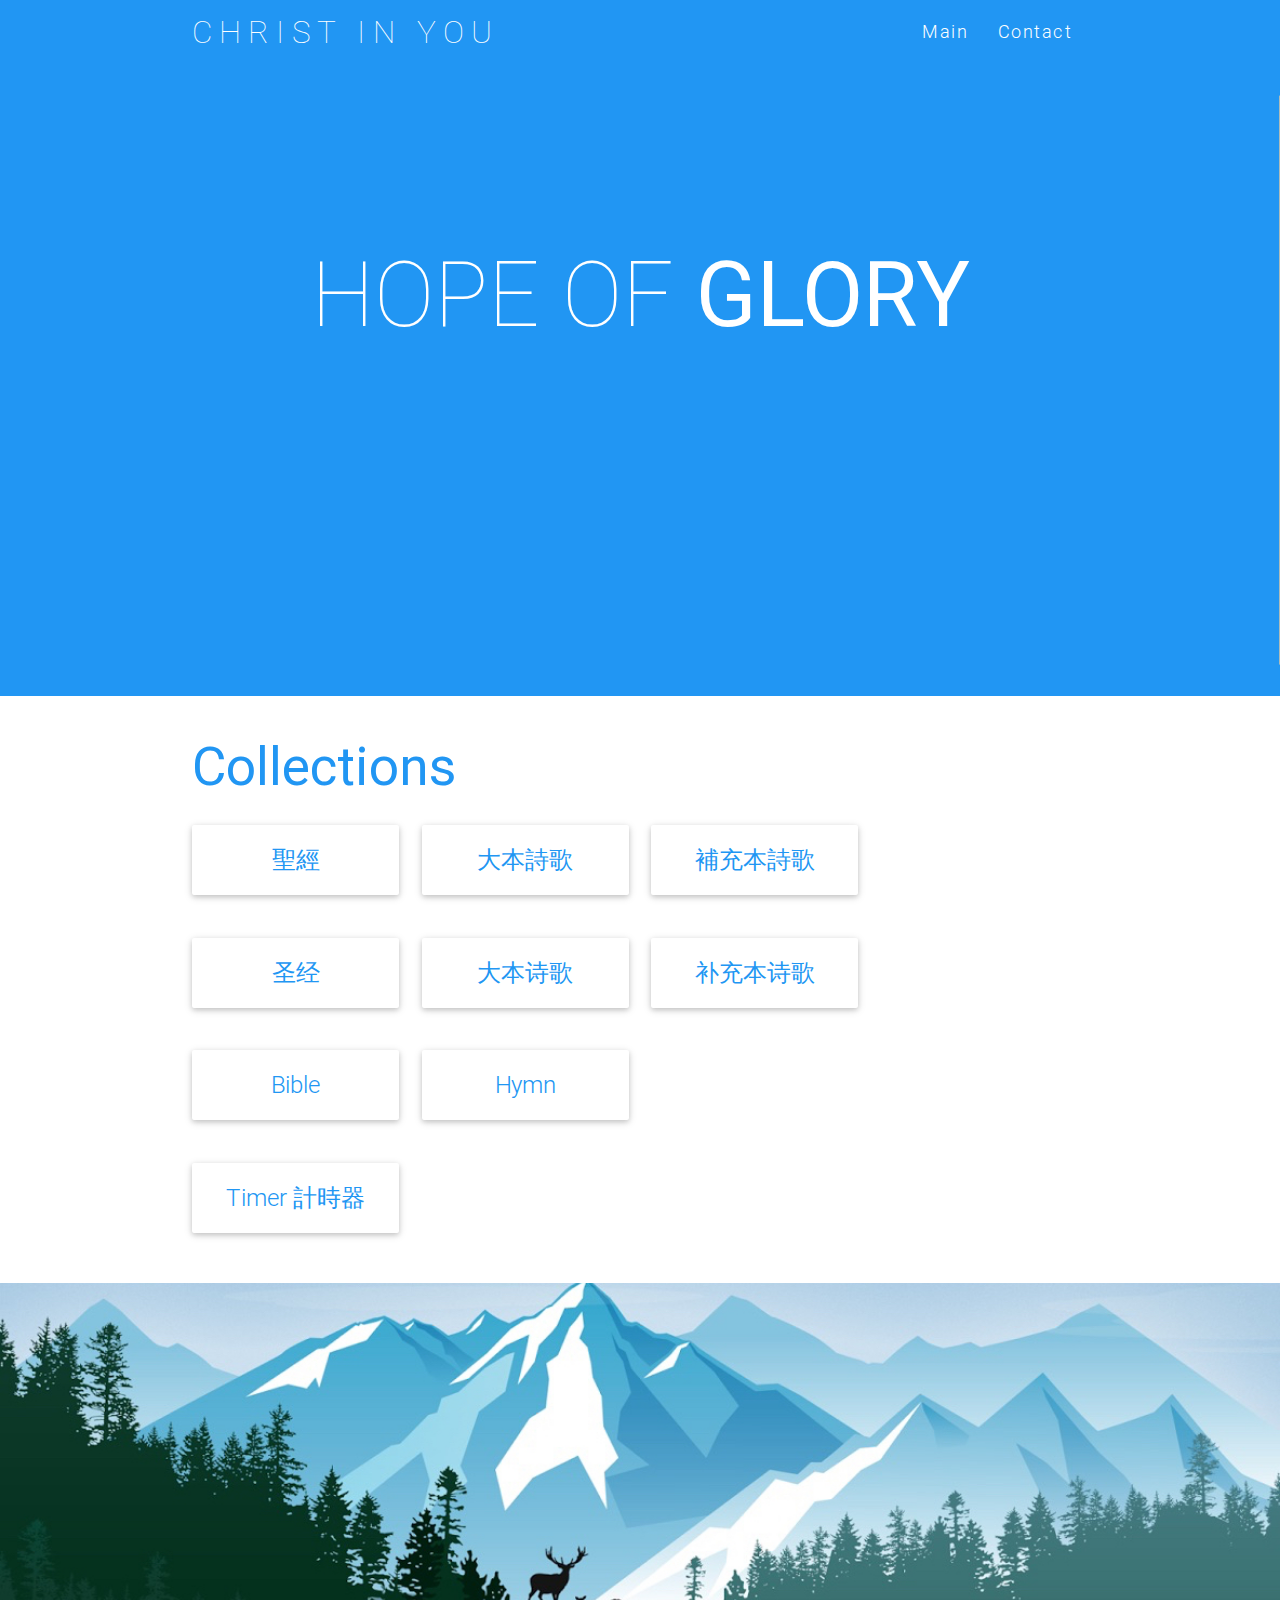
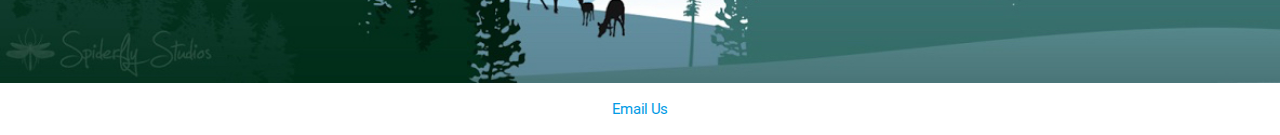
<file: index.html>
<!DOCTYPE html>
<html>
  <head>
    <meta http-equiv="Content-Type" content="text/html; charset=UTF-8"/>
    <meta name="viewport" content="width=device-width, initial-scale=1, maximum-scale=1.0, user-scalable=no"/>
    <meta name="theme-color" content="#2196F3">
    <title>Christ in You, Hope of Glory</title>
    <!-- CSS  -->
    <link href="min/plugin-min.css" type="text/css" rel="stylesheet">
    <link href="min/custom-min.css" type="text/css" rel="stylesheet" >
    <link rel="apple-touch-icon" href="img/apple-touch-icon-152x152.png" />
    <script>
      function initFreshChat() {
        window.fcWidget.init({
          token: "fe95fcc2-b7e7-4a1a-ac20-ecd2462a0fe0",
          host: "https://wchat.freshchat.com"
        });
      }
      function initialize(i,t){var e;i.getElementById(t)?initFreshChat():((e=i.createElement("script")).id=t,e.async=!0,e.src="https://wchat.freshchat.com/js/widget.js",e.onload=initFreshChat,i.head.appendChild(e))}function initiateCall(){initialize(document,"freshchat-js-sdk")}window.addEventListener?window.addEventListener("load",initiateCall,!1):window.attachEvent("load",initiateCall,!1);
    </script>
    <script>
      window['_fs_debug'] = false;
      window['_fs_host'] = 'fullstory.com';
      window['_fs_script'] = 'edge.fullstory.com/s/fs.js';
      window['_fs_org'] = 'RTJWA';
      window['_fs_namespace'] = 'FS';
      (function(m,n,e,t,l,o,g,y){
          if (e in m) {if(m.console && m.console.log) { m.console.log('FullStory namespace conflict. Please set window["_fs_namespace"].');} return;}
          g=m[e]=function(a,b,s){g.q?g.q.push([a,b,s]):g._api(a,b,s);};g.q=[];
          o=n.createElement(t);o.async=1;o.crossOrigin='anonymous';o.src='https://'+_fs_script;
          y=n.getElementsByTagName(t)[0];y.parentNode.insertBefore(o,y);
          g.identify=function(i,v,s){g(l,{uid:i},s);if(v)g(l,v,s)};g.setUserVars=function(v,s){g(l,v,s)};g.event=function(i,v,s){g('event',{n:i,p:v},s)};
          g.shutdown=function(){g("rec",!1)};g.restart=function(){g("rec",!0)};
          g.log = function(a,b){g("log",[a,b])};
          g.consent=function(a){g("consent",!arguments.length||a)};
          g.identifyAccount=function(i,v){o='account';v=v||{};v.acctId=i;g(o,v)};
          g.clearUserCookie=function(){};
          g._w={};y='XMLHttpRequest';g._w[y]=m[y];y='fetch';g._w[y]=m[y];
          if(m[y])m[y]=function(){return g._w[y].apply(this,arguments)};
      })(window,document,window['_fs_namespace'],'script','user');
    </script>
    <script>
      (function(i,s,o,g,r,a,m){i['GoogleAnalyticsObject']=r;i[r]=i[r]||function(){
      (i[r].q=i[r].q||[]).push(arguments)},i[r].l=1*new Date();a=s.createElement(o),
      m=s.getElementsByTagName(o)[0];a.async=1;a.src=g;m.parentNode.insertBefore(a,m)
      })(window,document,'script','https://www.google-analytics.com/analytics.js','ga');
    
      ga('create', 'UA-85713668-1', 'auto');
      ga('send', 'pageview');
    
    </script>
  </head>
  <body id="top" class="scrollspy">
    <!-- Pre Loader -->
    <div id="loader-wrapper">
      <div id="loader"></div>
      <div class="loader-section section-left"></div>
      <div class="loader-section section-right"></div>
    </div>
    <!--Navigation-->
    <div class="navbar-fixed">
      <nav id="nav_f" class="default_color" role="navigation">
        <div class="container">
          <a href="#" id="logo-container" class="brand-logo">CHRIST IN YOU</a>
          <div class="nav-wrapper">
            <ul class="right hide-on-med-and-down">
              <li><a href="index.html#collections">Main</a></li>
              <li><a href="#contact">Contact</a></li>
            </ul>
            <ul id="nav-mobile" class="side-nav">
              <li><a href="index.html#collections">Main</a></li>
              <li><a href="#contact">Contact</a></li>
            </ul>
            <a href="#" data-activates="nav-mobile" class="button-collapse"><i class="mdi-navigation-menu"></i></a>
          </div>
        </div>
      </nav>
    </div>
    <!--Hero-->
    <div class="section no-pad-bot" id="index-banner">
      <div class="container">
        <h1 class="text_h center header cd-headline letters type">
          <span>HOPE OF</span> 
          <span class="cd-words-wrapper waiting">
            <b class="is-visible">GLORY</b>
          </span>
        </h1>
      </div>
    </div>
    <!--Team-->
    <div class="section scrollspy" id="collections" style="background-color:white">
      <div class="container">
        <h2 class="header text_b"> Collections </h2>
        <div class="row">
          <div class="col s12 m3">
            <div class="card card-avatar">
              <div class="card-content">
                <span class="card-title activator grey-text text-darken-4"><a href="http://recoveryversion.com.tw/Style0A/026/bible_menu.php">聖經</a><br/>
                </span>
              </div>
            </div>
          </div>
          <div class="col s12 m3">
            <div class="card card-avatar">
              <div class="card-content">
                <span class="card-title activator grey-text text-darken-4"><a href="index_tw.html">大本詩歌</a><br/>
              </div>
            </div>
          </div>
          <div class="col s12 m3">
            <div class="card card-avatar">
              <div class="card-content">
                <span class="card-title activator grey-text text-darken-4"><a href="index_tw_s.html">補充本詩歌</a><br/>
              </div>
            </div>
          </div>
        </div>
        <div class="row">
          <div class="col s12 m3">
            <div class="card card-avatar">
              <div class="card-content">
                  <span class="card-title activator grey-text text-darken-4"><a href="http://recoveryversion.com.tw/gb/bible_menu.php">圣经</a><br/>
                </span>
              </div>
            </div>
          </div>
          <div class="col s12 m3">
            <div class="card card-avatar">
              <div class="card-content">
                  <span class="card-title activator grey-text text-darken-4"><a href="index_cn.html">大本诗歌</a><br/>
              </div>
            </div>
          </div>
          <div class="col s12 m3">
            <div class="card card-avatar">
              <div class="card-content">
                <span class="card-title activator grey-text text-darken-4"><a href="index_cn_s.html">补充本诗歌</a><br/>
              </div>
            </div>
          </div>
        </div>
        <div class="row">
          <div class="col s12 m3">
            <div class="card card-avatar">
              <div class="card-content">
                <span class="card-title activator grey-text text-darken-4"><a href="index_en_b.html">Bible</a><br/>
              </div>
            </div>
          </div>
          <div class="col s12 m3">
            <div class="card card-avatar">
              <div class="card-content">
                <span class="card-title activator grey-text text-darken-4"><a href="index_en.html">Hymn</a><br/>
              </div>
            </div>
          </div>
        </div>
        <div class="row">
          <div class="col s12 m3">
            <div class="card card-avatar">
              <div class="card-content">
                <span class="card-title activator grey-text text-darken-4"><a href="timer.html">Timer 計時器</a><br/>
              </div>
            </div>
          </div>
        </div>
      </div>
    </div>
    <!--Parallax-->
    <div class="parallax-container">
      <div class="parallax"><img src="img/parallax1.jpg"></div>
    </div>
    <!--Footer-->
    <footer id="contact" style="text-align:center">
      <p>
          <a href="mailto:hello@col127.com" color="white">Email Us</a>
      </p>
    </footer>
    <!--  Scripts-->
    <script src="min/plugin-min.js"></script>
    <script src="min/custom-min.js"></script>
  </body>
</html>
</file>
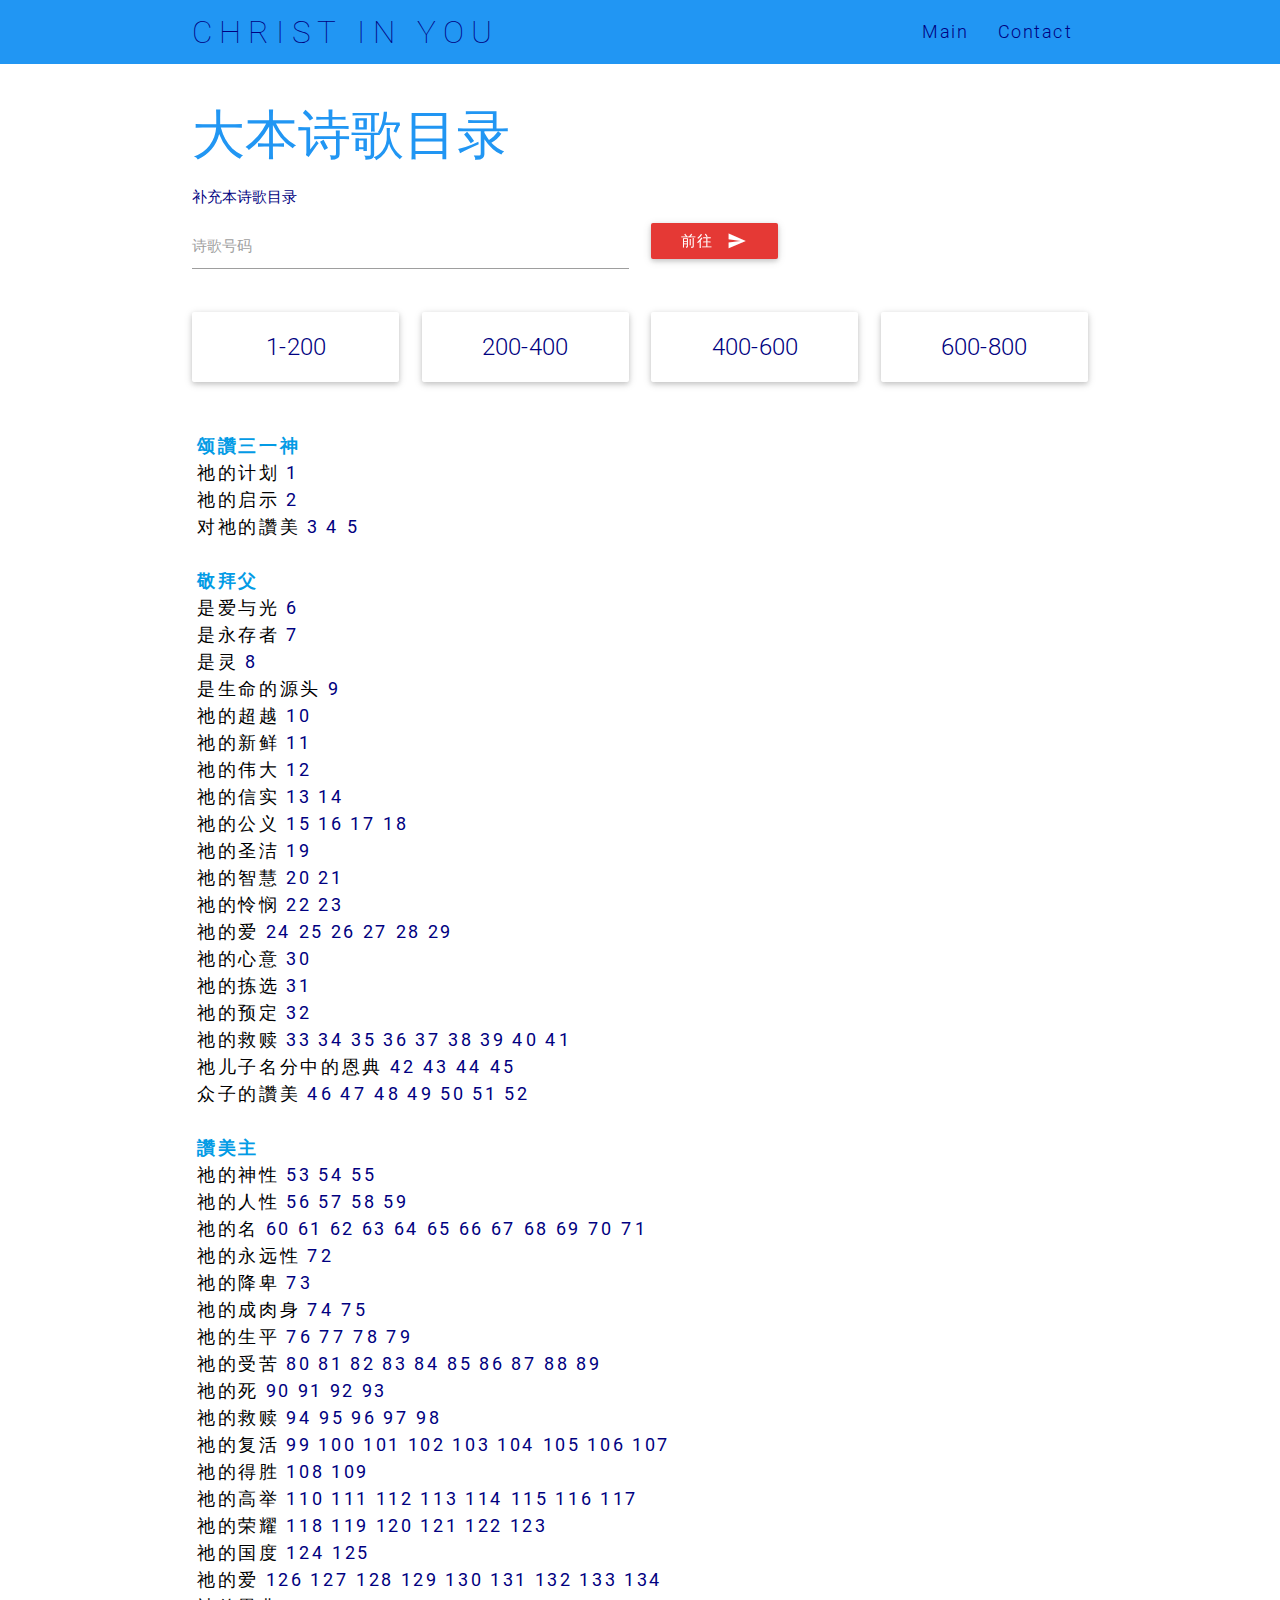
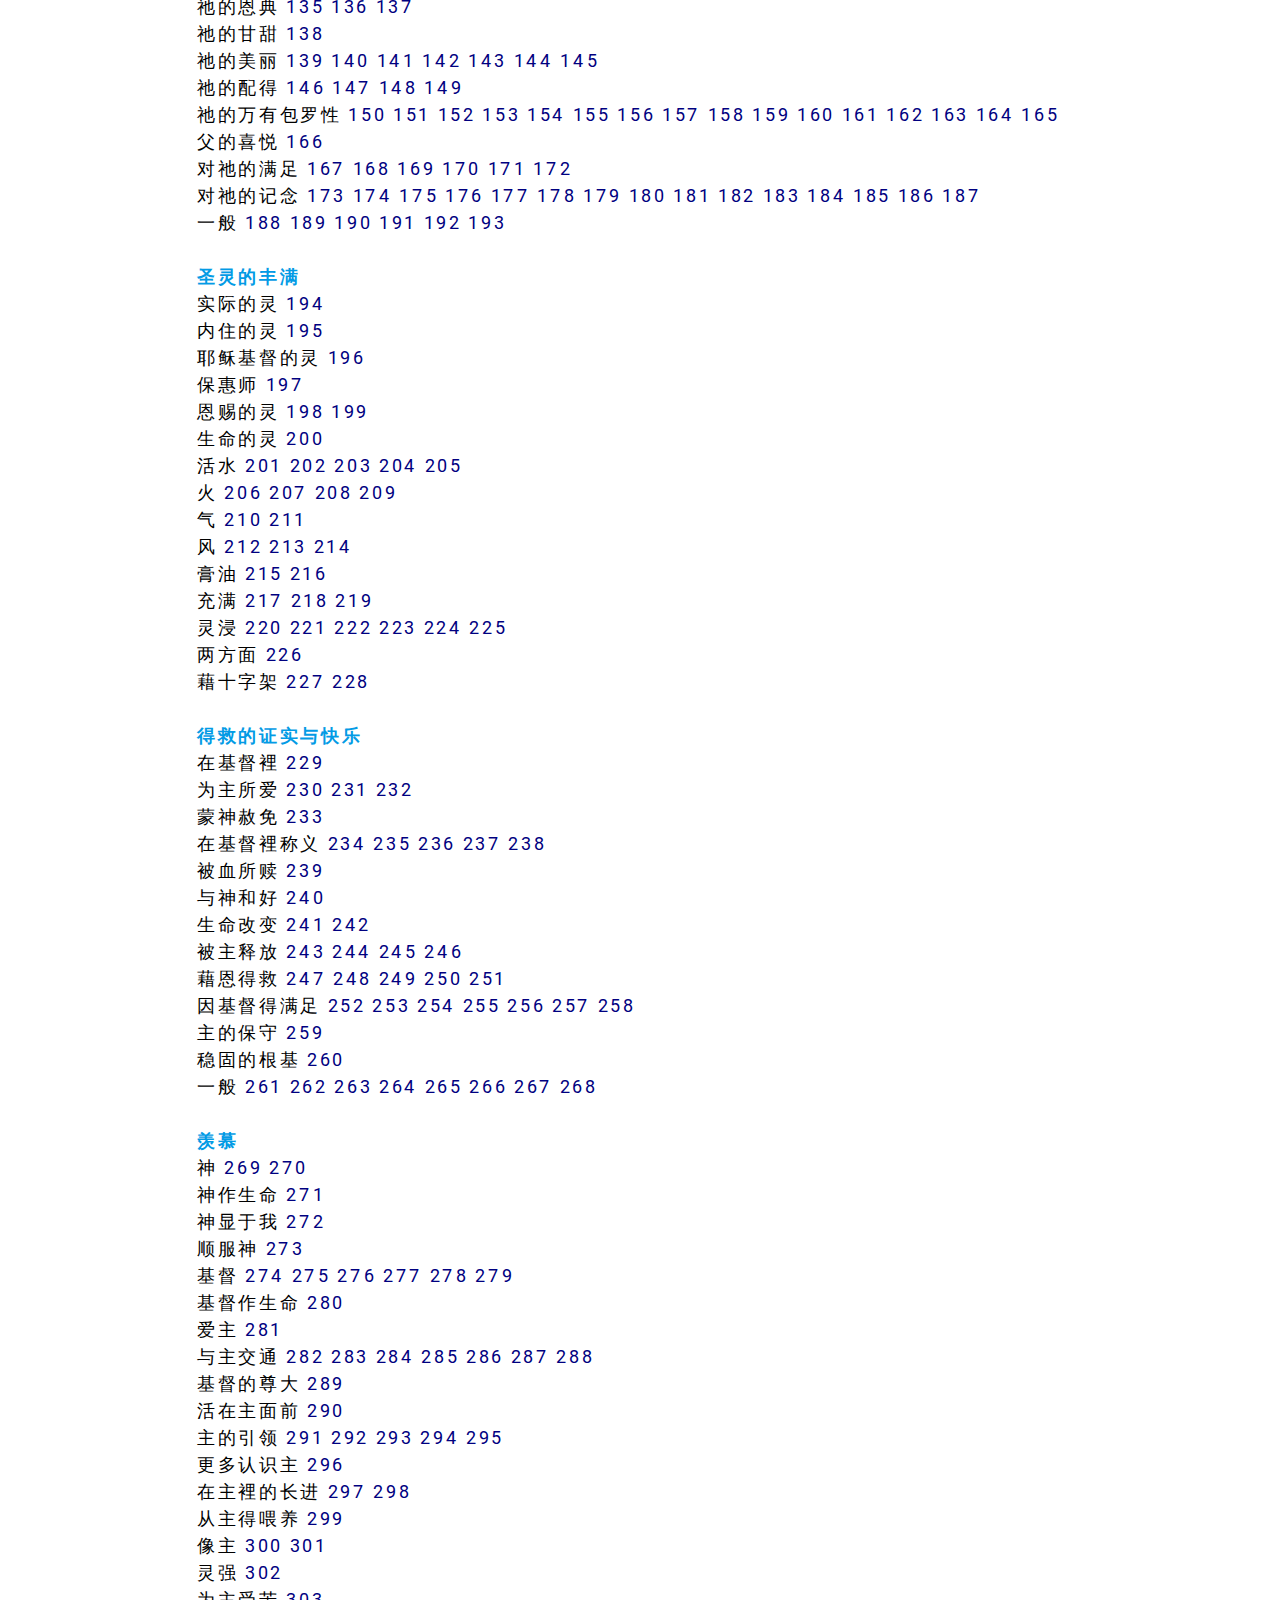
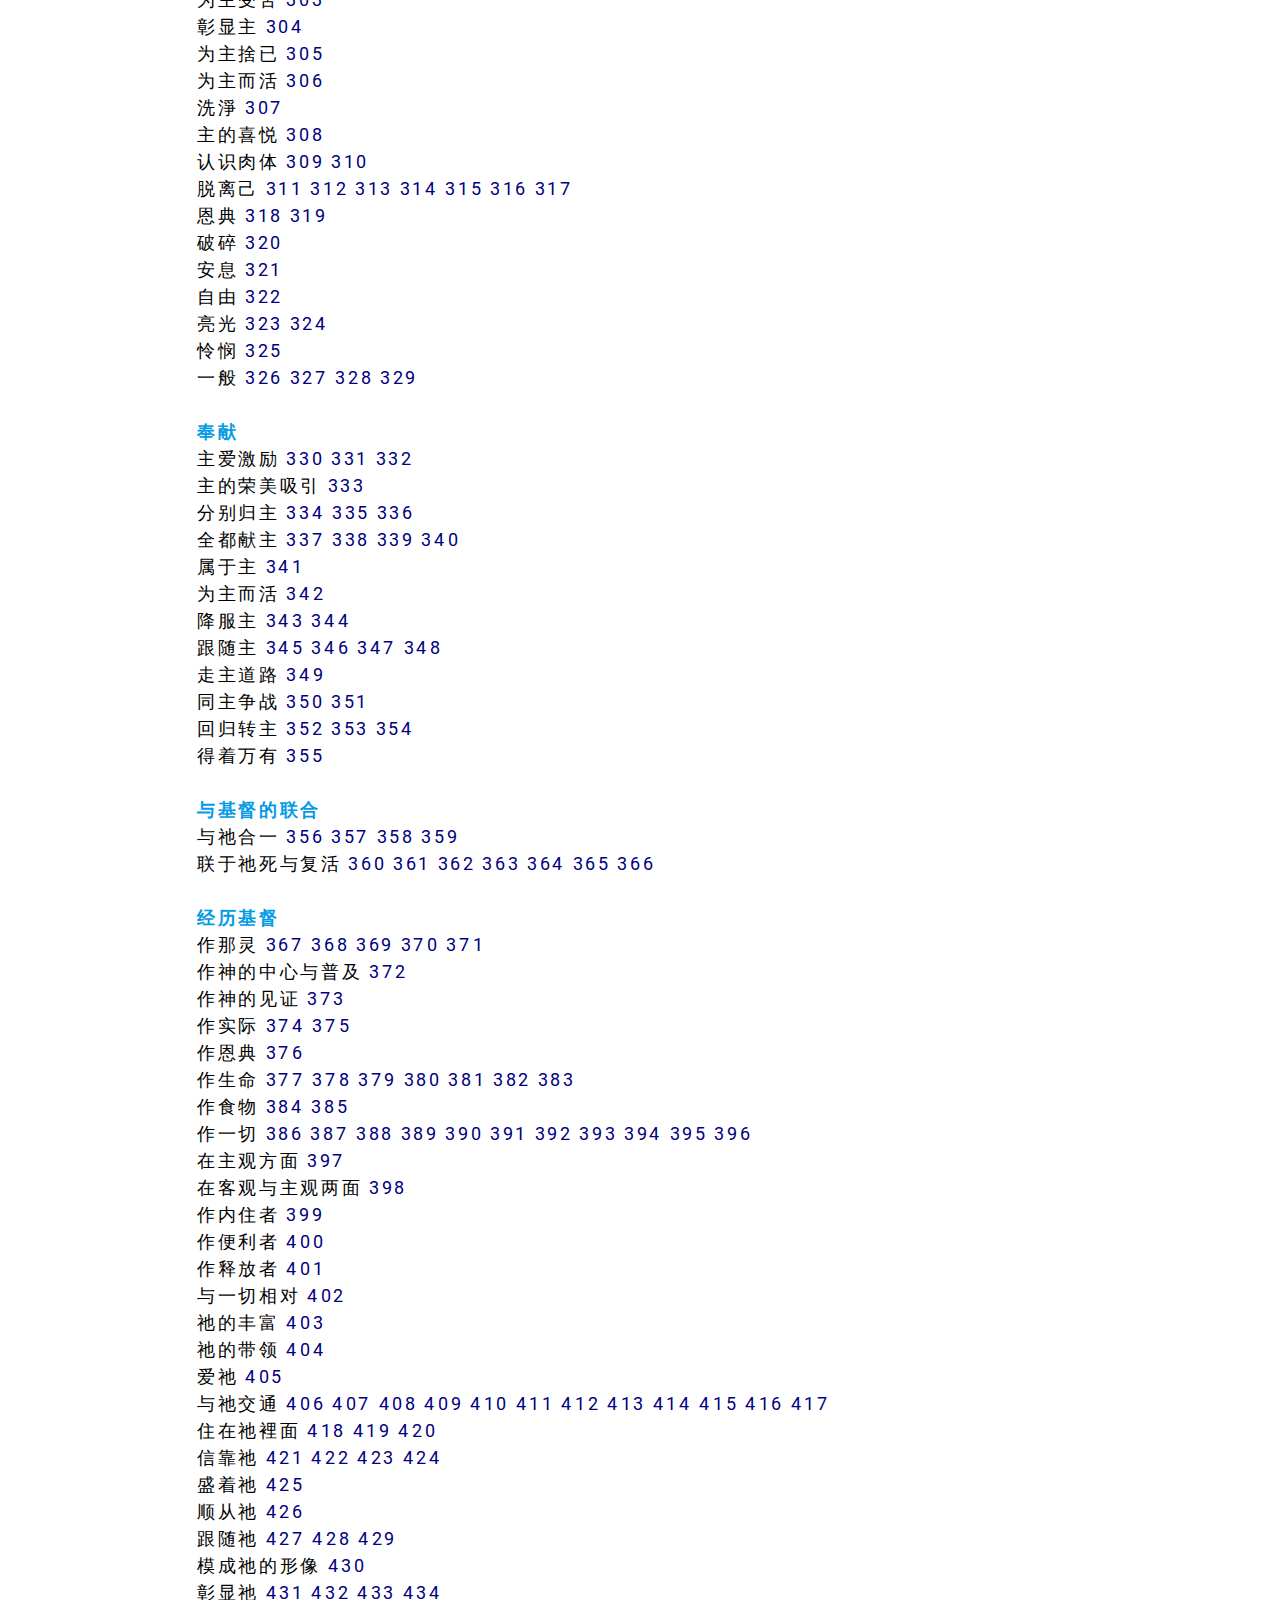
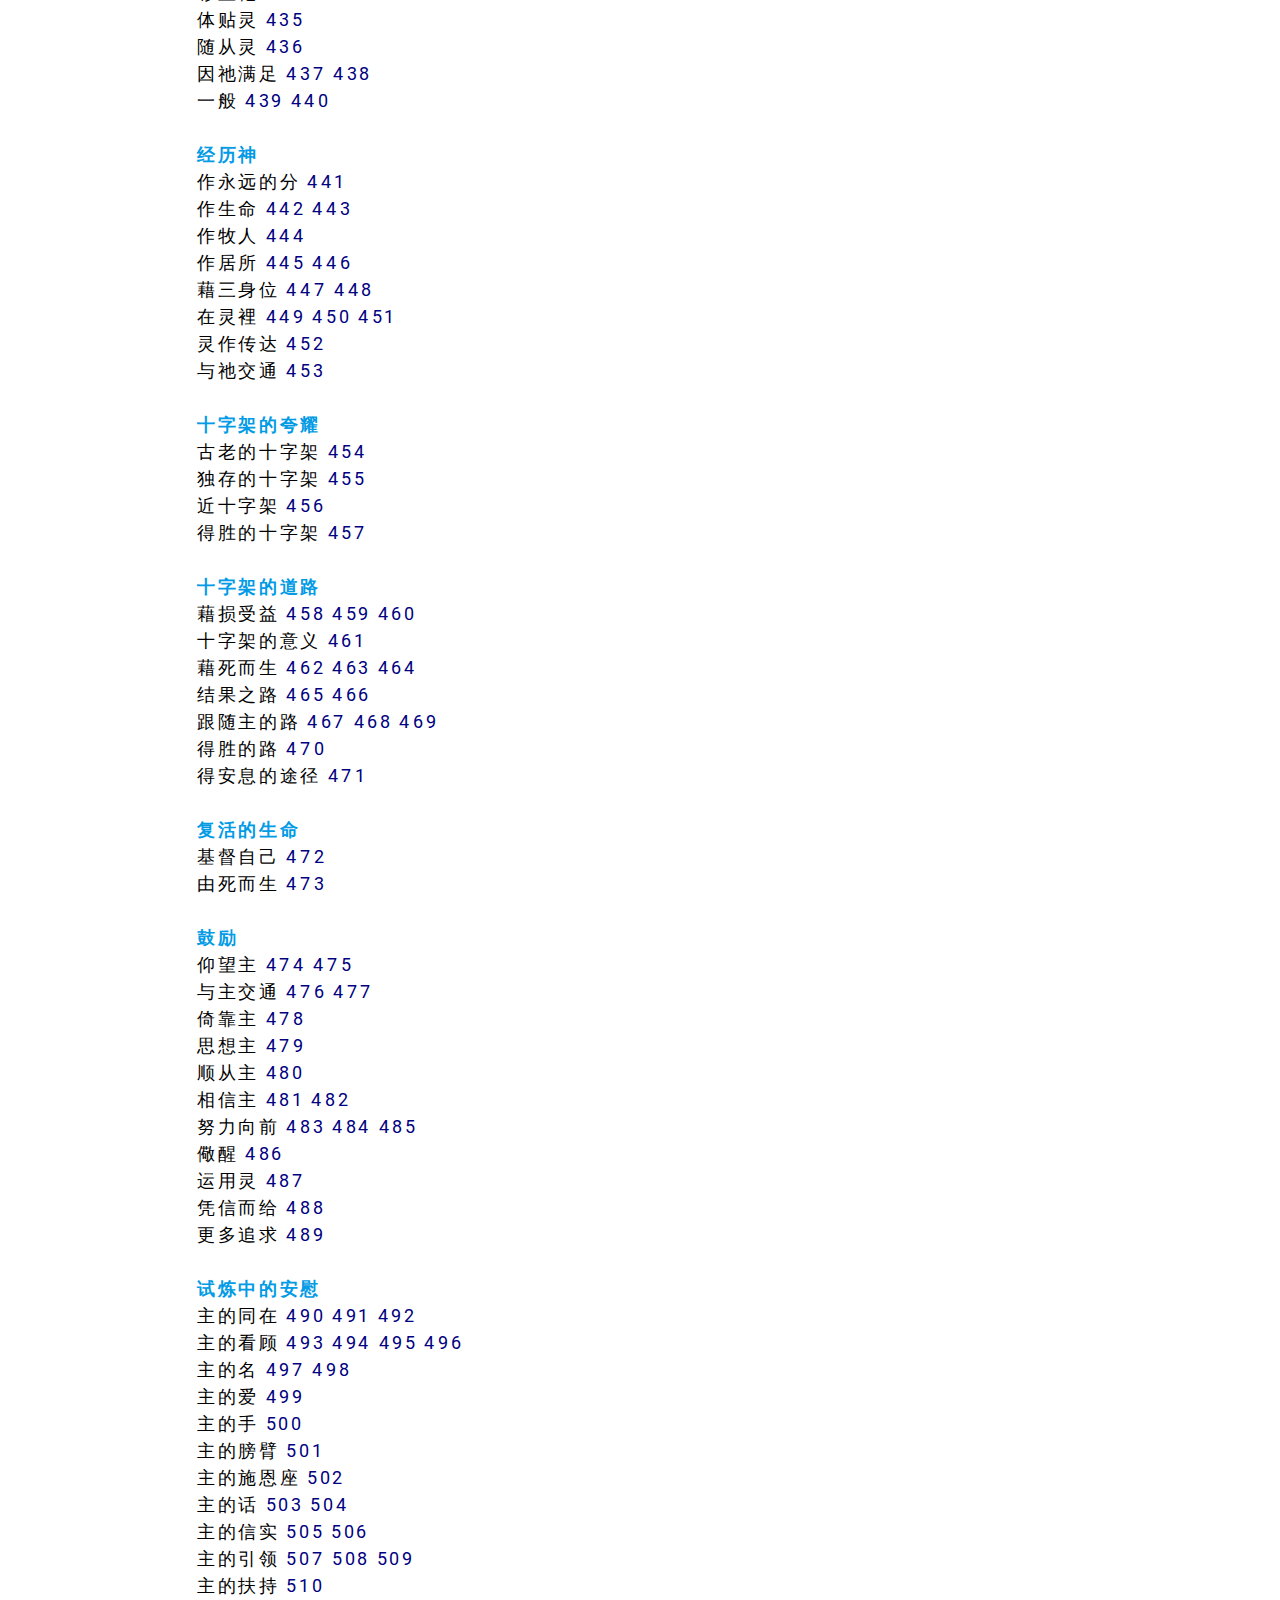
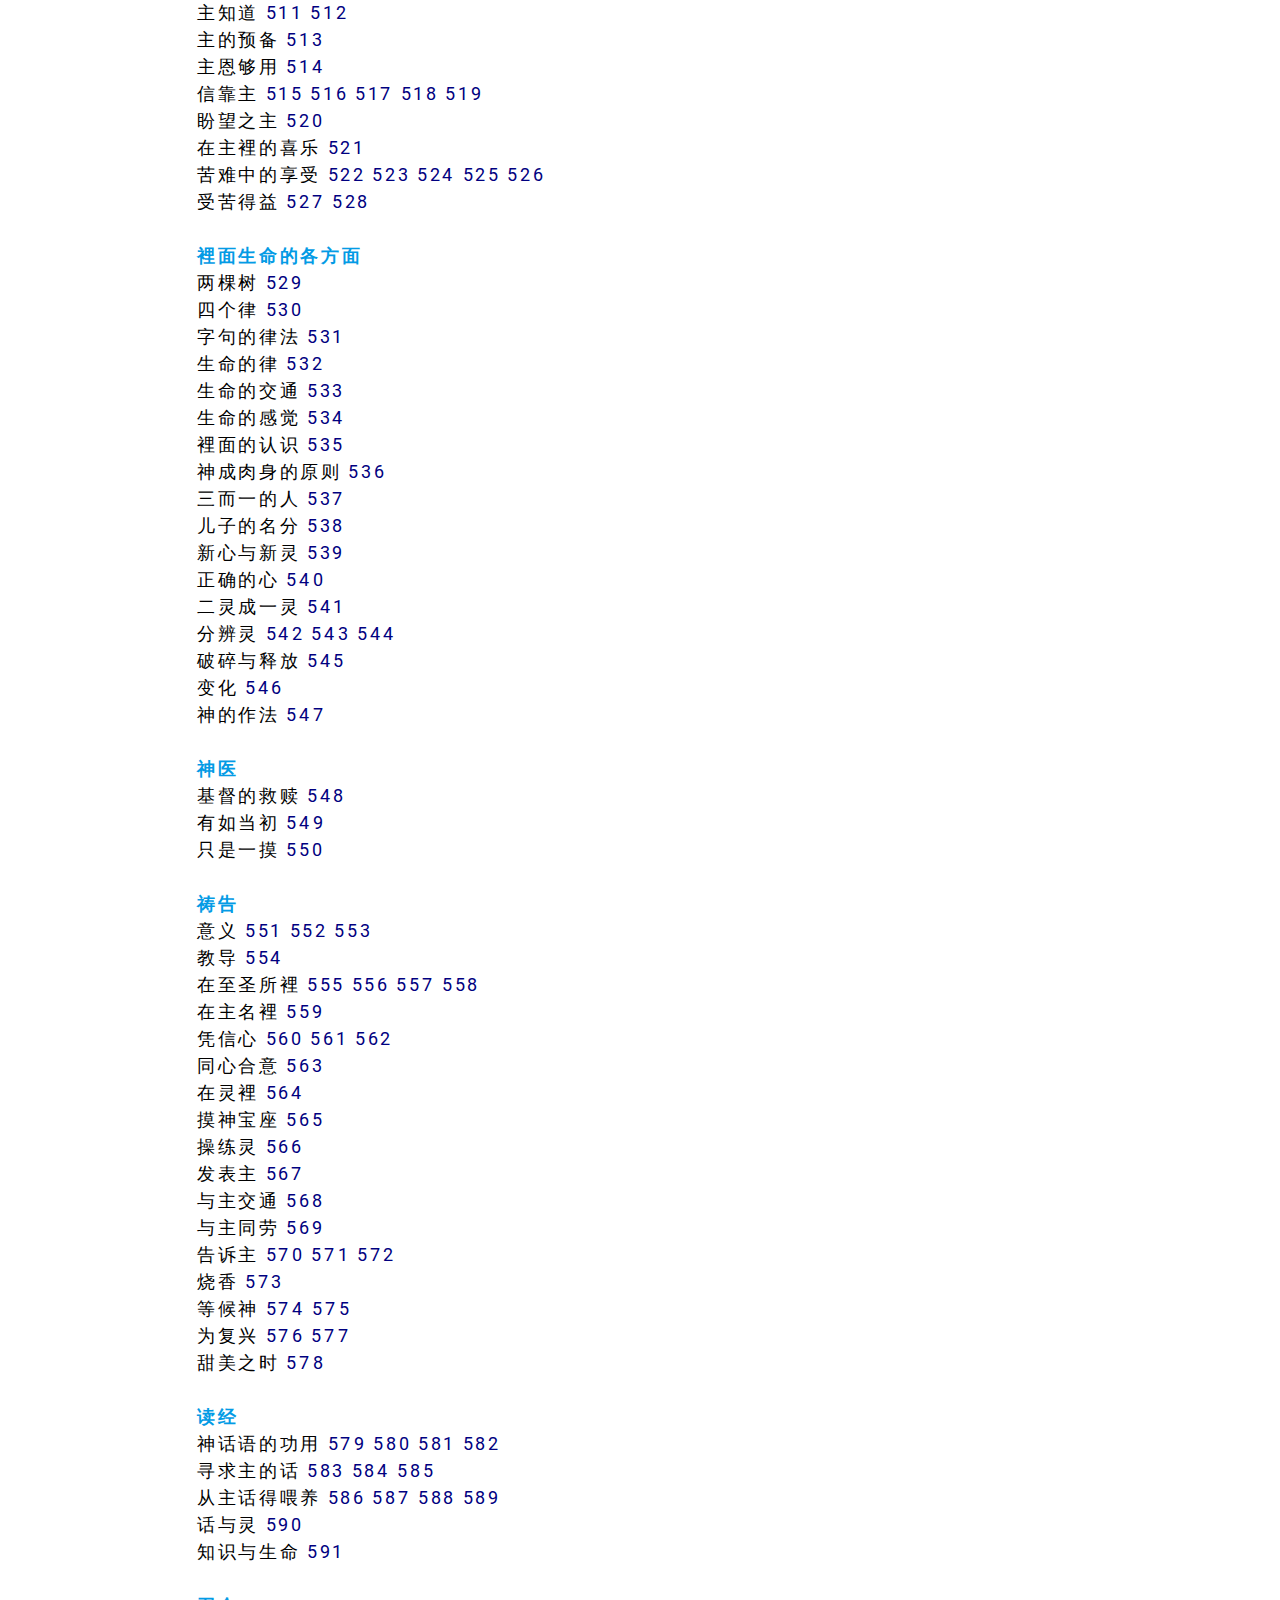
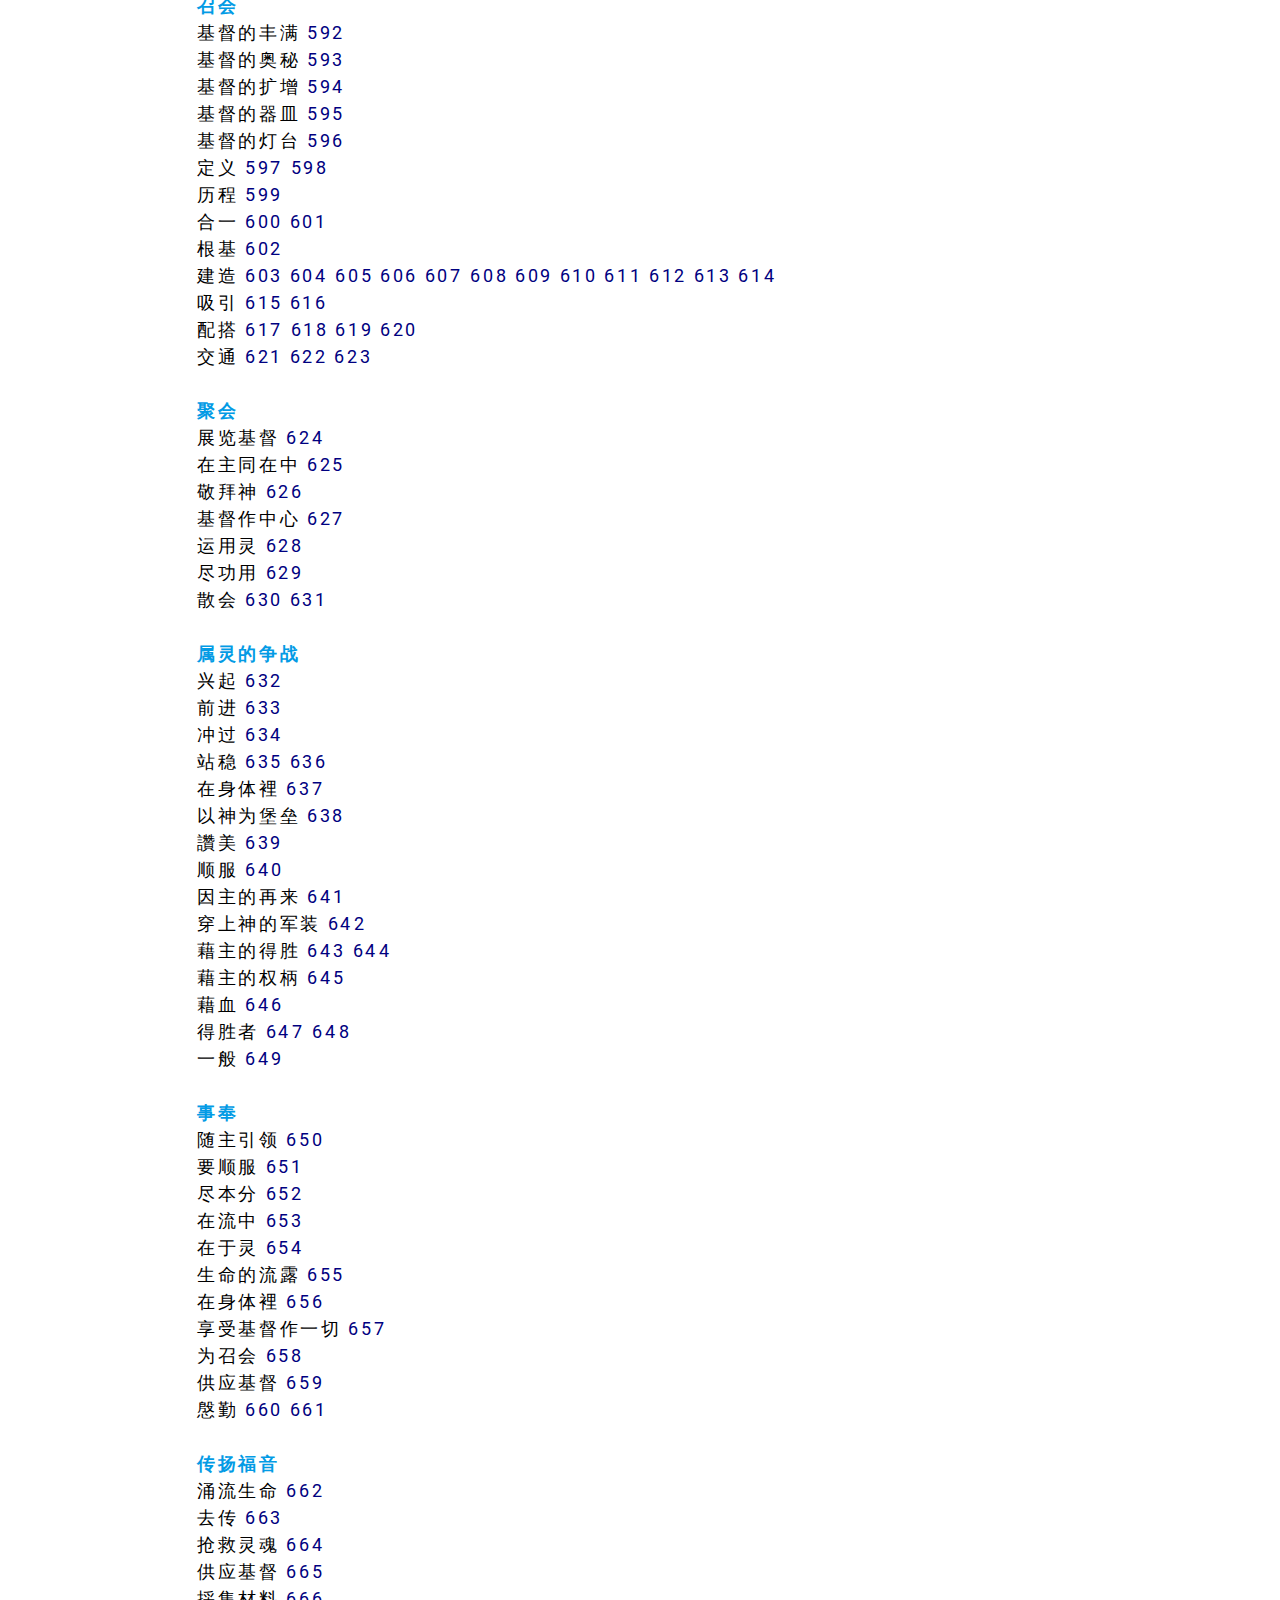
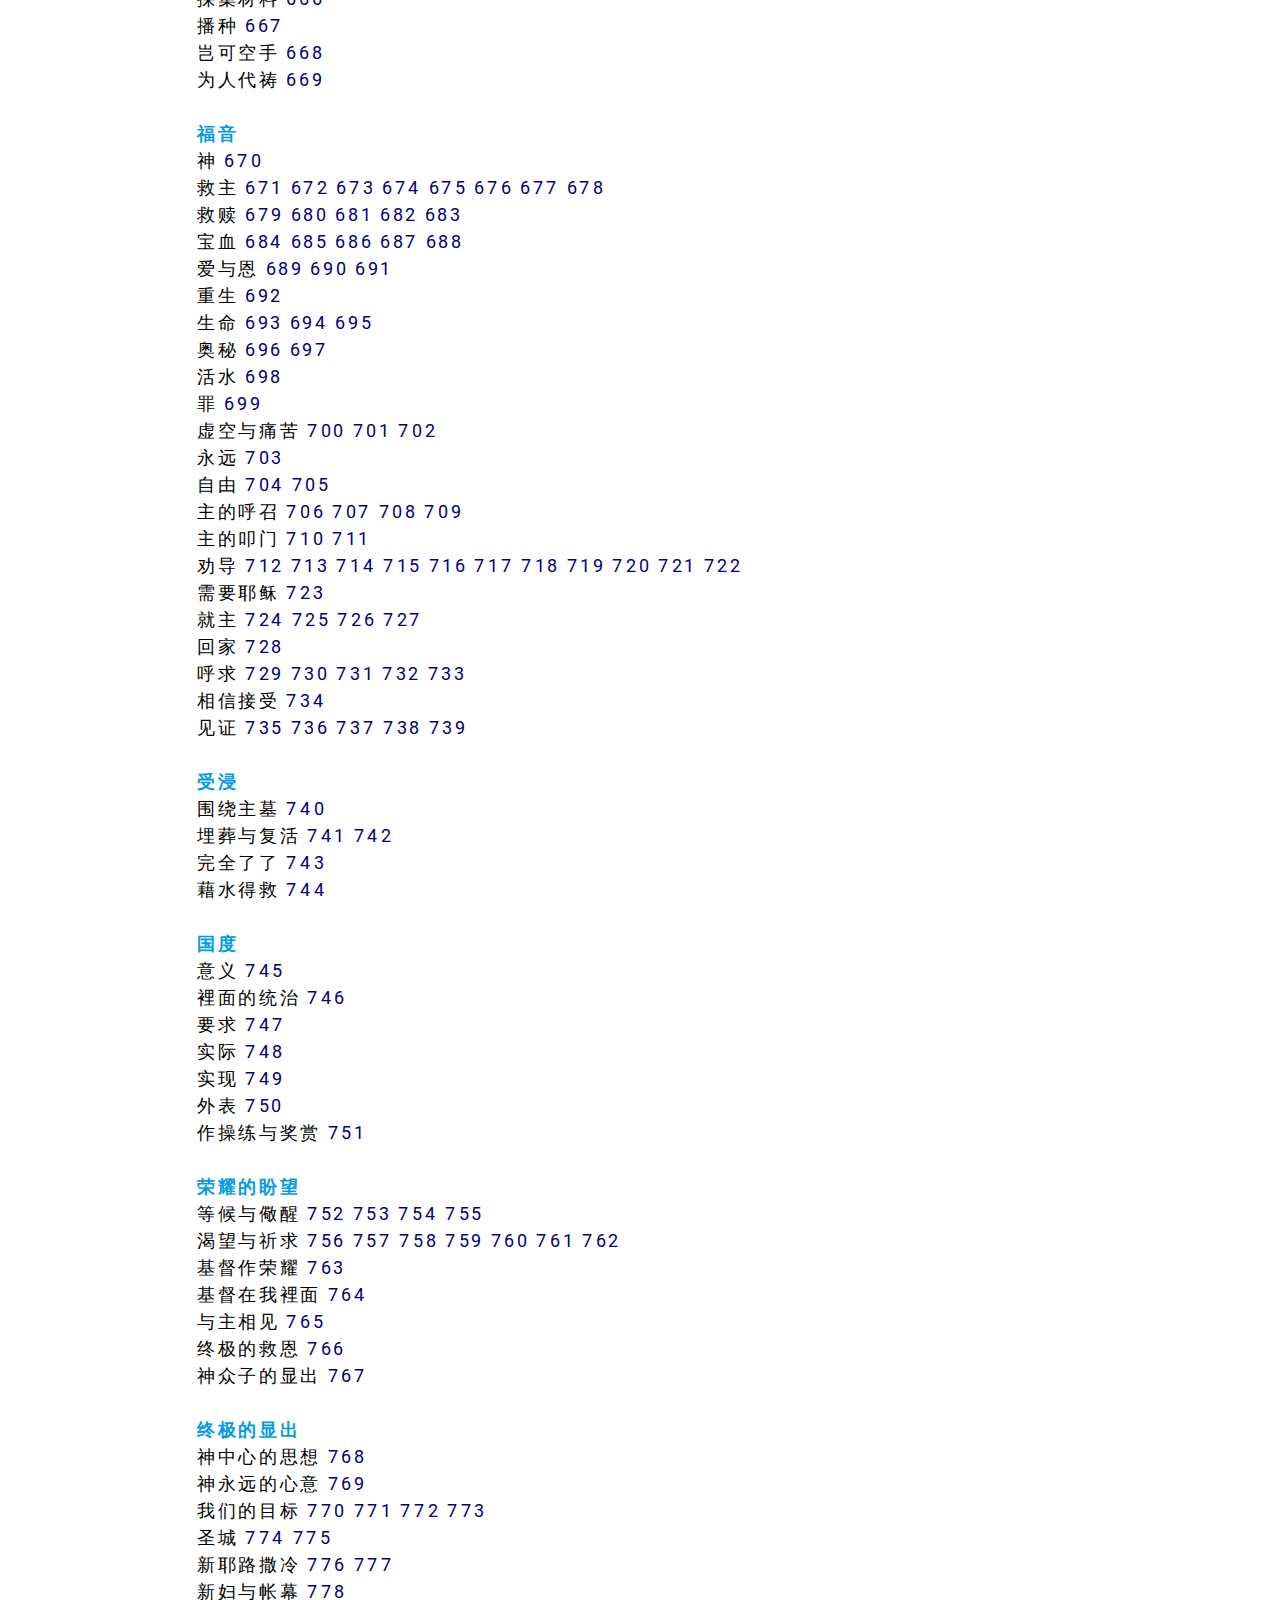
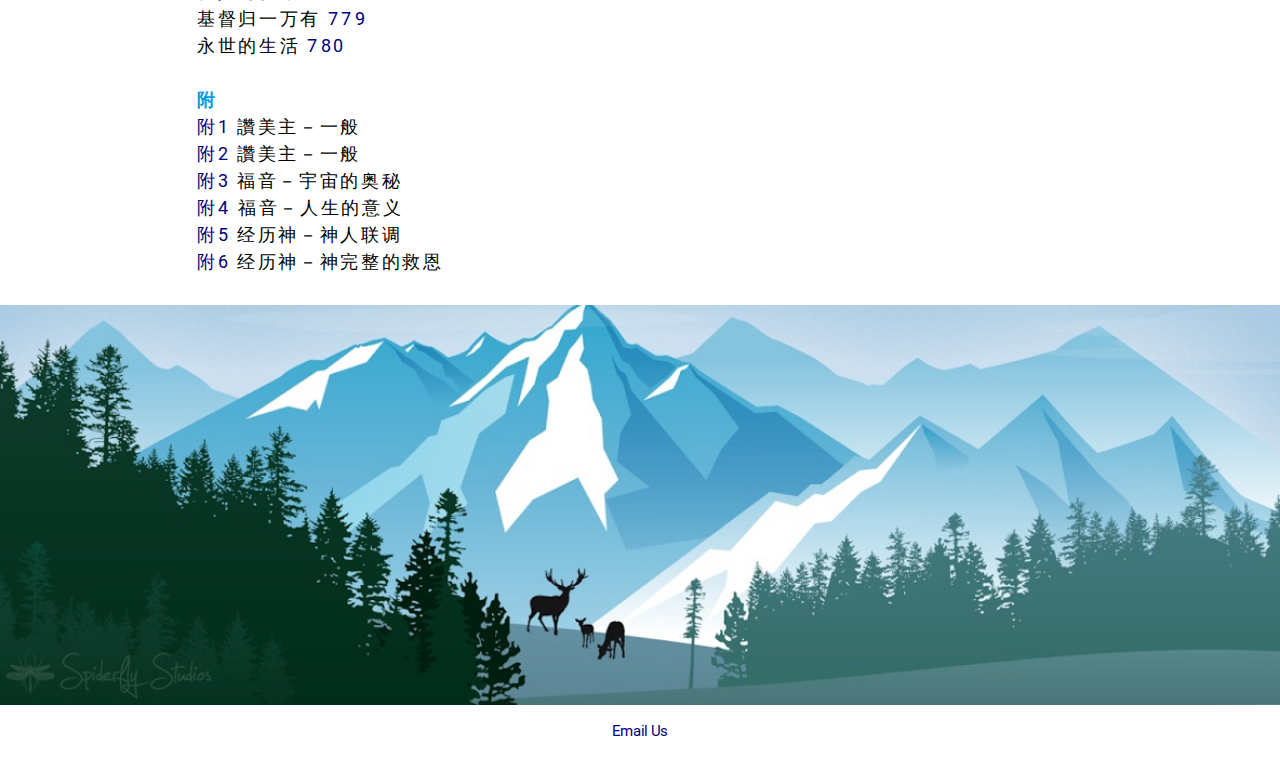
<file: index_cn.html>
<!DOCTYPE html>
<html>
  <head>
    <meta http-equiv="Content-Type" content="text/html; charset=UTF-8"/>
    <meta name="viewport" content="width=device-width, initial-scale=1, maximum-scale=1.0, user-scalable=no"/>
    <meta name="theme-color" content="#2196F3">
    <title>大本诗歌目录</title>
    <!-- CSS  -->
    <link href="min/plugin-min.css" type="text/css" rel="stylesheet">
    <link href="min/custom-min.css" type="text/css" rel="stylesheet" >
    <link rel="apple-touch-icon" href="img/apple-touch-icon-152x152.png" />
    <style type="text/css">
      a:link {
      text-decoration: none;
      color: #000080;
      }
      a:active {
      text-decoration: none;
      color: #000080;
      }
      a:visited {
      text-decoration: none;
      color: #000080;
      }
      a:hover {
      text-decoration: underline;
      color: #ff0000;
      }
    </style>
    <script>
      function initFreshChat() {
        window.fcWidget.init({
          token: "fe95fcc2-b7e7-4a1a-ac20-ecd2462a0fe0",
          host: "https://wchat.freshchat.com"
        });
      }
      function initialize(i,t){var e;i.getElementById(t)?initFreshChat():((e=i.createElement("script")).id=t,e.async=!0,e.src="https://wchat.freshchat.com/js/widget.js",e.onload=initFreshChat,i.head.appendChild(e))}function initiateCall(){initialize(document,"freshchat-js-sdk")}window.addEventListener?window.addEventListener("load",initiateCall,!1):window.attachEvent("load",initiateCall,!1);
    </script>
    <script>
      window['_fs_debug'] = false;
      window['_fs_host'] = 'fullstory.com';
      window['_fs_script'] = 'edge.fullstory.com/s/fs.js';
      window['_fs_org'] = 'RTJWA';
      window['_fs_namespace'] = 'FS';
      (function(m,n,e,t,l,o,g,y){
          if (e in m) {if(m.console && m.console.log) { m.console.log('FullStory namespace conflict. Please set window["_fs_namespace"].');} return;}
          g=m[e]=function(a,b,s){g.q?g.q.push([a,b,s]):g._api(a,b,s);};g.q=[];
          o=n.createElement(t);o.async=1;o.crossOrigin='anonymous';o.src='https://'+_fs_script;
          y=n.getElementsByTagName(t)[0];y.parentNode.insertBefore(o,y);
          g.identify=function(i,v,s){g(l,{uid:i},s);if(v)g(l,v,s)};g.setUserVars=function(v,s){g(l,v,s)};g.event=function(i,v,s){g('event',{n:i,p:v},s)};
          g.shutdown=function(){g("rec",!1)};g.restart=function(){g("rec",!0)};
          g.log = function(a,b){g("log",[a,b])};
          g.consent=function(a){g("consent",!arguments.length||a)};
          g.identifyAccount=function(i,v){o='account';v=v||{};v.acctId=i;g(o,v)};
          g.clearUserCookie=function(){};
          g._w={};y='XMLHttpRequest';g._w[y]=m[y];y='fetch';g._w[y]=m[y];
          if(m[y])m[y]=function(){return g._w[y].apply(this,arguments)};
      })(window,document,window['_fs_namespace'],'script','user');
    </script>
    <script type="text/javascript">
    function redirect() {
         var x = document.getElementById("hymn_number").value;
         window.location = "https://www.hymnal.net/cn/hymn/ch/"+x;
    }
    </script>
    <script>
      (function(i,s,o,g,r,a,m){i['GoogleAnalyticsObject']=r;i[r]=i[r]||function(){
      (i[r].q=i[r].q||[]).push(arguments)},i[r].l=1*new Date();a=s.createElement(o),
      m=s.getElementsByTagName(o)[0];a.async=1;a.src=g;m.parentNode.insertBefore(a,m)
      })(window,document,'script','https://www.google-analytics.com/analytics.js','ga');
    
      ga('create', 'UA-85713668-1', 'auto');
      ga('send', 'pageview');
    
    </script>
  </head>
  <body id="top" class="scrollspy">
    <!-- Pre Loader -->
    <div id="loader-wrapper">
      <div id="loader"></div>
      <div class="loader-section section-left"></div>
      <div class="loader-section section-right"></div>
    </div>
    <!--Navigation-->
    <div class="navbar-fixed">
      <nav id="nav_f" class="default_color" role="navigation">
        <div class="container">
          <a href="#" id="logo-container" class="brand-logo">CHRIST IN YOU</a>
          <div class="nav-wrapper">
            <ul class="right hide-on-med-and-down">
              <li><a href="index.html#collections">Main</a></li>
              <li><a href="#contact">Contact</a></li>
            </ul>
            <ul id="nav-mobile" class="side-nav">
              <li><a href="index.html#collections">Main</a></li>
              <li><a href="#contact">Contact</a></li>
            </ul>
            <a href="#" data-activates="nav-mobile" class="button-collapse"><i class="mdi-navigation-menu"></i></a>
          </div>
        </div>
      </nav>
    </div>
    <!--Team-->
    <div class="section scrollspy" id="collections" style="background-color:white">
      <div class="container">
        <h2 class="header text_b"> 大本诗歌目录 </h2>
        <a href="index_cn_s.html"> 补充本诗歌目录 </a>
        <form class="col s12" action="JavaScript:redirect()">
        <div class="row">
              <div class="input-field col s6">
                <input id="hymn_number" type="text" value="" class="validate">
                <label for="icon_prefix">诗歌号码</label>
              </div>
              <div class="input-field col s6">
                <button class="btn waves-effect waves-light red darken-1" type="submit">前往
                <i class="mdi-content-send right white-text"></i>
                </button>
              </div>
        </div>
        </form>
        <div class="row">
          <div class="col s12 m3">
            <div class="card card-avatar">
              <div class="card-content">
                <span class="card-title activator grey-text text-darken-4"><a href="#1">1-200</a><br/>
                </span>
              </div>
            </div>
          </div>
          <div class="col s12 m3">
            <div class="card card-avatar">
              <div class="card-content" >
                <span class="card-title activator grey-text text-darken-4"><a href="#200">200-400</a><br/>
              </div>
            </div>
          </div>
          <div class="col s12 m3">
            <div class="card card-avatar">
              <div class="card-content">
                <span class="card-title activator grey-text text-darken-4"><a href="#400">400-600</a><br/>
                </span>
              </div>
            </div>
          </div>
          <div class="col s12 m3">
            <div class="card card-avatar">
              <div class="card-content">
                <span class="card-title activator grey-text text-darken-4"><a href="#600">600-800</a><br/>
                </span>
              </div>
            </div>
          </div>
        </div>
      </div>
      <div class="container">
        <center>
          <div align="center"></div>
          <table border="1" bordercolor="#7492d6" cellpadding="0" 
            cellspacing="0" width="320" height="155">
            <tbody>
              <tr>
                <td bordercolor="#ffffff" style="color: black;
                  letter-spacing: 2pt; font-size:18px;" bordercolorlight="#f2f4fb" 
                  bordercolordark="#f2f4fb" bgcolor="white" valign="top" width="545"
                  height="58">
                  <a name="1">
                  <b><a id="100">颂讚三一神</a></b><br>
                  祂的计划 <a href="http://www.hymnal.net/hymn.php/ch/1">1<br>
                  </a>祂的启示 <a href="http://www.hymnal.net/hymn.php/ch/2">2</a><br>
                  对祂的讚美 <a href="http://www.hymnal.net/hymn.php/ch/3">3</a>
                  <a href="http://www.hymnal.net/hymn.php/ch/4">4</a>
                  <a href="http://www.hymnal.net/hymn.php/ch/5">5</a><br>
                  <br>
                  <b><a name="2" id="">敬拜父</a></b><br>
                  是爱与光 <a href="http://www.hymnal.net/hymn.php/ch/6">6</a><br>
                  是永存者 <a href="http://www.hymnal.net/hymn.php/ch/7">7</a><br>
                  是灵 <a href="http://www.hymnal.net/hymn.php/ch/8">8</a><br>
                  是生命的源头 <a href="http://www.hymnal.net/hymn.php/ch/9">9</a><br>
                  祂的超越 <a href="http://www.hymnal.net/hymn.php/ch/10">10</a><br>
                  祂的新鲜 <a href="http://www.hymnal.net/hymn.php/ch/11">11</a><br>
                  祂的伟大 <a href="http://www.hymnal.net/hymn.php/ch/12">12</a><br>
                  祂的信实 <a href="http://www.hymnal.net/hymn.php/ch/13">13</a>
                  <a href="http://www.hymnal.net/hymn.php/ch/14">14</a> <br>
                  祂的公义 <a href="http://www.hymnal.net/hymn.php/ch/15">15</a>
                  <a href="http://www.hymnal.net/hymn.php/ch/16">16</a>
                  <a href="http://www.hymnal.net/hymn.php/ch/17">17</a>
                  <a href="http://www.hymnal.net/hymn.php/ch/18">18</a><br>
                  祂的圣洁 <a href="http://www.hymnal.net/hymn.php/ch/19">19</a><br>
                  祂的智慧 <a href="http://www.hymnal.net/hymn.php/ch/20">20</a>
                  <a href="http://www.hymnal.net/hymn.php/ch/21">21</a><br>
                  祂的怜悯 <a href="http://www.hymnal.net/hymn.php/ch/22">22</a>
                  <a href="http://www.hymnal.net/hymn.php/ch/23">23</a><br>
                  祂的爱 <a href="http://www.hymnal.net/hymn.php/ch/24">24</a>
                  <a href="http://www.hymnal.net/hymn.php/ch/25">25</a>
                  <a href="http://www.hymnal.net/hymn.php/ch/26">26</a>
                  <a href="http://www.hymnal.net/hymn.php/ch/27">27</a>
                  <a href="http://www.hymnal.net/hymn.php/ch/28">28</a>
                  <a href="http://www.hymnal.net/hymn.php/ch/29">29</a><br>
                  祂的心意 <a href="http://www.hymnal.net/hymn.php/ch/30">30</a><br>
                  祂的拣选 <a href="http://www.hymnal.net/hymn.php/ch/31">31</a><br>
                  祂的预定 <a href="http://www.hymnal.net/hymn.php/ch/32">32</a><br>
                  祂的救赎 <a href="http://www.hymnal.net/hymn.php/ch/33">33</a>
                  <a href="http://www.hymnal.net/hymn.php/ch/34">34</a>
                  <a href="http://www.hymnal.net/hymn.php/ch/35">35</a>
                  <a href="http://www.hymnal.net/hymn.php/ch/36">36</a>
                  <a href="http://www.hymnal.net/hymn.php/ch/37">37</a>
                  <a href="http://www.hymnal.net/hymn.php/ch/38">38</a>
                  <a href="http://www.hymnal.net/hymn.php/ch/39">39</a>
                  <a href="http://www.hymnal.net/hymn.php/ch/40">40</a>
                  <a href="http://www.hymnal.net/hymn.php/ch/41">41</a><br>
                  祂儿子名分中的恩典 <a href="http://www.hymnal.net/hymn.php/ch/42">42</a>
                  <a href="http://www.hymnal.net/hymn.php/ch/43">43</a>
                  <a href="http://www.hymnal.net/hymn.php/ch/44">44</a>
                  <a href="http://www.hymnal.net/hymn.php/ch/45">45</a><br>
                  众子的讚美 <a href="http://www.hymnal.net/hymn.php/ch/46">46</a>
                  <a href="http://www.hymnal.net/hymn.php/ch/47">47</a>
                  <a href="http://www.hymnal.net/hymn.php/ch/48">48</a>
                  <a href="http://www.hymnal.net/hymn.php/ch/49">49</a>
                  <a href="http://www.hymnal.net/hymn.php/ch/50">50</a>
                  <a href="http://www.hymnal.net/hymn.php/ch/51">51</a>
                  <a href="http://www.hymnal.net/hymn.php/ch/52">52</a><br>
                  <br>
                  <b><a name="3" id="">讚美主</a></b><br>
                  祂的神性 <a href="http://www.hymnal.net/hymn.php/ch/53">53</a>
                  <a href="http://www.hymnal.net/hymn.php/ch/54">54</a>
                  <a href="http://www.hymnal.net/hymn.php/ch/55">55</a><br>
                  祂的人性 <a href="http://www.hymnal.net/hymn.php/ch/56">56</a>
                  <a href="http://www.hymnal.net/hymn.php/ch/57">57</a>
                  <a href="http://www.hymnal.net/hymn.php/ch/58">58</a>
                  <a href="http://www.hymnal.net/hymn.php/ch/59">59</a><br>
                  祂的名 <a href="http://www.hymnal.net/hymn.php/ch/60">60</a>
                  <a href="http://www.hymnal.net/hymn.php/ch/61">61</a>
                  <a href="http://www.hymnal.net/hymn.php/ch/62">62</a>
                  <a href="http://www.hymnal.net/hymn.php/ch/63">63</a>
                  <a href="http://www.hymnal.net/hymn.php/ch/64">64</a>
                  <a href="http://www.hymnal.net/hymn.php/ch/65">65</a>
                  <a href="http://www.hymnal.net/hymn.php/ch/66">66</a>
                  <a href="http://www.hymnal.net/hymn.php/ch/67">67</a>
                  <a href="http://www.hymnal.net/hymn.php/ch/68">68</a>
                  <a href="http://www.hymnal.net/hymn.php/ch/69">69</a>
                  <a href="http://www.hymnal.net/hymn.php/ch/70">70</a>
                  <a href="http://www.hymnal.net/hymn.php/ch/71">71</a><br>
                  祂的永远性 <a href="http://www.hymnal.net/hymn.php/ch/72">72</a><br>
                  祂的降卑 <a href="http://www.hymnal.net/hymn.php/ch/73">73</a><br>
                  祂的成肉身 <a href="http://www.hymnal.net/hymn.php/ch/74">74</a>
                  <a href="http://www.hymnal.net/hymn.php/ch/75">75</a><br>
                  祂的生平 <a href="http://www.hymnal.net/hymn.php/ch/76">76</a>
                  <a href="http://www.hymnal.net/hymn.php/ch/77">77</a>
                  <a href="http://www.hymnal.net/hymn.php/ch/78">78</a>
                  <a href="http://www.hymnal.net/hymn.php/ch/79">79</a><br>
                  祂的受苦 <a href="http://www.hymnal.net/hymn.php/ch/80">80</a>
                  <a href="http://www.hymnal.net/hymn.php/ch/81">81</a>
                  <a href="http://www.hymnal.net/hymn.php/ch/82">82</a>
                  <a href="http://www.hymnal.net/hymn.php/ch/83">83</a><a
                    href="http://www.hymnal.net/hymn.php/ch/84">
                  84</a> <a href="http://www.hymnal.net/hymn.php/ch/85">85</a>
                  <a href="http://www.hymnal.net/hymn.php/ch/86">86</a>
                  <a href="http://www.hymnal.net/hymn.php/ch/87">87</a>
                  <a href="http://www.hymnal.net/hymn.php/ch/88">88</a>
                  <a href="http://www.hymnal.net/hymn.php/ch/89">89</a><br>
                  祂的死 <a href="http://www.hymnal.net/hymn.php/ch/90">90</a>
                  <a href="http://www.hymnal.net/hymn.php/ch/91">91</a>
                  <a href="http://www.hymnal.net/hymn.php/ch/92">92</a>
                  <a href="http://www.hymnal.net/hymn.php/ch/93">93</a><br>
                  祂的救赎 <a href="http://www.hymnal.net/hymn.php/ch/94">94</a>
                  <a href="http://www.hymnal.net/hymn.php/ch/95">95</a>
                  <a href="http://www.hymnal.net/hymn.php/ch/96">96</a>
                  <a href="http://www.hymnal.net/hymn.php/ch/97">97</a>
                  <a href="http://www.hymnal.net/hymn.php/ch/98">98</a><br>
                  祂的复活 <a href="http://www.hymnal.net/hymn.php/ch/99">99</a>
                  <a href="http://www.hymnal.net/hymn.php/ch/100">100</a>
                  <a href="http://www.hymnal.net/hymn.php/ch/101">101</a>
                  <a href="http://www.hymnal.net/hymn.php/ch/102">102</a>
                  <a href="http://www.hymnal.net/hymn.php/ch/103">103</a>
                  <a href="http://www.hymnal.net/hymn.php/ch/104">104</a>
                  <a href="http://www.hymnal.net/hymn.php/ch/105">105</a>
                  <a href="http://www.hymnal.net/hymn.php/ch/106">106</a>
                  <a href="http://www.hymnal.net/hymn.php/ch/107">107</a><br>
                  祂的得胜 <a href="http://www.hymnal.net/hymn.php/ch/108">108</a>
                  <a href="http://www.hymnal.net/hymn.php/ch/109">109</a><br>
                  祂的高举 <a href="http://www.hymnal.net/hymn.php/ch/110">110</a>
                  <a href="http://www.hymnal.net/hymn.php/ch/111">111</a>
                  <a href="http://www.hymnal.net/hymn.php/ch/112">112</a>
                  <a href="http://www.hymnal.net/hymn.php/ch/113">113</a>
                  <a href="http://www.hymnal.net/hymn.php/ch/114">114</a>
                  <a href="http://www.hymnal.net/hymn.php/ch/115">115</a>
                  <a href="http://www.hymnal.net/hymn.php/ch/116">116</a>
                  <a href="http://www.hymnal.net/hymn.php/ch/117">117</a><br>
                  祂的荣耀 <a href="http://www.hymnal.net/hymn.php/ch/118">118</a>
                  <a href="http://www.hymnal.net/hymn.php/ch/119">119</a>
                  <a href="http://www.hymnal.net/hymn.php/ch/120">120</a>
                  <a href="http://www.hymnal.net/hymn.php/ch/121">121</a>
                  <a href="http://www.hymnal.net/hymn.php/ch/122">122</a>
                  <a href="http://www.hymnal.net/hymn.php/ch/123">123</a><br>
                  祂的国度 <a href="http://www.hymnal.net/hymn.php/ch/124">124</a>
                  <a href="http://www.hymnal.net/hymn.php/ch/125">125</a><br>
                  祂的爱 <a href="http://www.hymnal.net/hymn.php/ch/126">126</a>
                  <a href="http://www.hymnal.net/hymn.php/ch/127">127</a>
                  <a href="http://www.hymnal.net/hymn.php/ch/128">128</a>
                  <a href="http://www.hymnal.net/hymn.php/ch/129">129</a>
                  <a href="http://www.hymnal.net/hymn.php/ch/130">130</a>
                  <a href="http://www.hymnal.net/hymn.php/ch/131">131</a>
                  <a href="http://www.hymnal.net/hymn.php/ch/132">132</a>
                  <a href="http://www.hymnal.net/hymn.php/ch/133">133</a>
                  <a href="http://www.hymnal.net/hymn.php/ch/134">134</a><br>
                  祂的恩典 <a href="http://www.hymnal.net/hymn.php/ch/135">135</a>
                  <a href="http://www.hymnal.net/hymn.php/ch/136">136</a>
                  <a href="http://www.hymnal.net/hymn.php/ch/137">137</a><br>
                  祂的甘甜 <a href="http://www.hymnal.net/hymn.php/ch/138">138</a><br>
                  祂的美丽 <a href="http://www.hymnal.net/hymn.php/ch/139">139</a>
                  <a href="http://www.hymnal.net/hymn.php/ch/140">140</a>
                  <a href="http://www.hymnal.net/hymn.php/ch/141">141</a>
                  <a href="http://www.hymnal.net/hymn.php/ch/142">142</a>
                  <a href="http://www.hymnal.net/hymn.php/ch/143">143</a>
                  <a href="http://www.hymnal.net/hymn.php/ch/144">144</a>
                  <a href="http://www.hymnal.net/hymn.php/ch/145">145</a><br>
                  祂的配得 <a href="http://www.hymnal.net/hymn.php/ch/146">146</a>
                  <a href="http://www.hymnal.net/hymn.php/ch/147">147</a>
                  <a href="http://www.hymnal.net/hymn.php/ch/148">148</a>
                  <a href="http://www.hymnal.net/hymn.php/ch/149">149</a><br>
                  祂的万有包罗性 <a href="http://www.hymnal.net/hymn.php/ch/150">150</a>
                  <a href="http://www.hymnal.net/hymn.php/ch/151">151</a>
                  <a href="http://www.hymnal.net/hymn.php/ch/152">152</a>
                  <a href="http://www.hymnal.net/hymn.php/ch/153">153</a>
                  <a href="http://www.hymnal.net/hymn.php/ch/154">154</a>
                  <a href="http://www.hymnal.net/hymn.php/ch/155">155</a>
                  <a href="http://www.hymnal.net/hymn.php/ch/156">156</a>
                  <a href="http://www.hymnal.net/hymn.php/ch/157">157</a>
                  <a href="http://www.hymnal.net/hymn.php/ch/158">158</a>
                  <a href="http://www.hymnal.net/hymn.php/ch/159">159</a>
                  <a href="http://www.hymnal.net/hymn.php/ch/160">160</a>
                  <a href="http://www.hymnal.net/hymn.php/ch/161">161</a>
                  <a href="http://www.hymnal.net/hymn.php/ch/162">162</a>
                  <a href="http://www.hymnal.net/hymn.php/ch/163">163</a>
                  <a href="http://www.hymnal.net/hymn.php/ch/164">164</a>
                  <a href="http://www.hymnal.net/hymn.php/ch/165">165</a><br>
                  父的喜悦 <a href="http://www.hymnal.net/hymn.php/ch/166">166</a><br>
                  对祂的满足 <a href="http://www.hymnal.net/hymn.php/ch/167">167</a>
                  <a href="http://www.hymnal.net/hymn.php/ch/168">168</a>
                  <a href="http://www.hymnal.net/hymn.php/ch/169">169</a>
                  <a href="http://www.hymnal.net/hymn.php/ch/170">170</a>
                  <a href="http://www.hymnal.net/hymn.php/ch/171">171</a>
                  <a href="http://www.hymnal.net/hymn.php/ch/172">172</a><br>
                  对祂的记念 <a href="http://www.hymnal.net/hymn.php/ch/173">173</a>
                  <a href="http://www.hymnal.net/hymn.php/ch/174">174</a>
                  <a href="http://www.hymnal.net/hymn.php/ch/175">175</a>
                  <a href="http://www.hymnal.net/hymn.php/ch/176">176</a>
                  <a href="http://www.hymnal.net/hymn.php/ch/177">177</a>
                  <a href="http://www.hymnal.net/hymn.php/ch/178">178</a>
                  <a href="http://www.hymnal.net/hymn.php/ch/179">179</a>
                  <a href="http://gracefinder.com/folder/sg/180.htm">180</a>
                  <a href="http://www.hymnal.net/hymn.php/ch/181">181</a>
                  <a href="http://www.hymnal.net/hymn.php/ch/182">182</a>
                  <a href="http://www.hymnal.net/hymn.php/ch/183">183</a>
                  <a href="http://www.hymnal.net/hymn.php/ch/184">184</a>
                  <a href="http://www.hymnal.net/hymn.php/ch/185">185</a>
                  <a href="http://www.hymnal.net/hymn.php/ch/186">186</a>
                  <a href="http://www.hymnal.net/hymn.php/ch/187">187</a><br>
                  一般 <a href="http://www.hymnal.net/hymn.php/ch/188">188</a>
                  <a href="http://www.hymnal.net/hymn.php/ch/189">189</a>
                  <a href="http://www.hymnal.net/hymn.php/ch/190">190</a>
                  <a href="http://www.hymnal.net/hymn.php/ch/191">191</a>
                  <a href="http://www.hymnal.net/hymn.php/ch/192">192</a>
                  <a href="http://www.hymnal.net/hymn.php/ch/193">193</a><br>
                  <br>
                  <b><a name="4" id="200">圣灵的丰满</a></b><br>
                  实际的灵 <a href="http://www.hymnal.net/hymn.php/ch/194">194</a><br>
                  内住的灵 <a href="http://www.hymnal.net/hymn.php/ch/195">195</a><br>
                  耶稣基督的灵 <a href="http://www.hymnal.net/hymn.php/ch/196">196</a><br>
                  保惠师 <a href="http://www.hymnal.net/hymn.php/ch/197">197</a><br>
                  恩赐的灵 <a href="http://www.hymnal.net/hymn.php/ch/198">198</a>
                  <a href="http://www.hymnal.net/hymn.php/ch/199">199</a><br>
                  生命的灵 <a href="http://www.hymnal.net/hymn.php/ch/200">200</a><br>
                  活水 <a href="http://www.hymnal.net/hymn.php/ch/201">201</a>
                  <a href="http://www.hymnal.net/hymn.php/ch/202">202</a>
                  <a href="http://www.hymnal.net/hymn.php/ch/203">203</a>
                  <a href="http://www.hymnal.net/hymn.php/ch/204">204</a>
                  <a href="http://www.hymnal.net/hymn.php/ch/205">205</a><br>
                  火 <a href="http://www.hymnal.net/hymn.php/ch/206">206</a>
                  <a href="http://www.hymnal.net/hymn.php/ch/207">207</a>
                  <a href="http://www.hymnal.net/hymn.php/ch/208">208</a>
                  <a href="http://www.hymnal.net/hymn.php/ch/209">209</a><br>
                  气 <a href="http://www.hymnal.net/hymn.php/ch/210">210</a>
                  <a href="http://www.hymnal.net/hymn.php/ch/211">211</a><br>
                  风 <a href="http://www.hymnal.net/hymn.php/ch/212">212</a>
                  <a href="http://www.hymnal.net/hymn.php/ch/213">213</a>
                  <a href="http://www.hymnal.net/hymn.php/ch/214">214</a><br>
                  膏油 <a href="http://www.hymnal.net/hymn.php/ch/215">215</a>
                  <a href="http://www.hymnal.net/hymn.php/ch/216">216</a><br>
                  充满 <a href="http://www.hymnal.net/hymn.php/ch/217">217</a>
                  <a href="http://www.hymnal.net/hymn.php/ch/218">218</a>
                  <a href="http://www.hymnal.net/hymn.php/ch/219">219</a><br>
                  灵浸 <a href="http://www.hymnal.net/hymn.php/ch/220">220</a>
                  <a href="http://www.hymnal.net/hymn.php/ch/221">221</a>
                  <a href="http://www.hymnal.net/hymn.php/ch/222">222</a>
                  <a href="http://www.hymnal.net/hymn.php/ch/223">223</a>
                  <a href="http://www.hymnal.net/hymn.php/ch/224">224</a>
                  <a href="http://www.hymnal.net/hymn.php/ch/225">225</a><br>
                  两方面 <a href="http://www.hymnal.net/hymn.php/ch/226">226</a><br>
                  藉十字架 <a href="http://www.hymnal.net/hymn.php/ch/227">227</a>
                  <a href="http://www.hymnal.net/hymn.php/ch/228">228</a><br>
                  <br>
                  <b><a name="5" id="">得救的证实与快乐</a></b><br>
                  在基督裡 <a href="http://www.hymnal.net/hymn.php/ch/229">229</a><br>
                  为主所爱 <a href="http://www.hymnal.net/hymn.php/ch/230">230</a>
                  <a href="http://www.hymnal.net/hymn.php/ch/231">231</a>
                  <a href="http://www.hymnal.net/hymn.php/ch/232">232</a><br>
                  蒙神赦免 <a href="http://www.hymnal.net/hymn.php/ch/233">233</a><br>
                  在基督裡称义 <a href="http://www.hymnal.net/hymn.php/ch/234">234</a>
                  <a href="http://www.hymnal.net/hymn.php/ch/235">235</a>
                  <a href="http://www.hymnal.net/hymn.php/ch/236">236</a>
                  <a href="http://www.hymnal.net/hymn.php/ch/237">237</a>
                  <a href="http://www.hymnal.net/hymn.php/ch/238">238</a><br>
                  被血所赎 <a href="http://www.hymnal.net/hymn.php/ch/239">239</a><br>
                  与神和好 <a href="http://www.hymnal.net/hymn.php/ch/240">240</a><br>
                  生命改变 <a href="http://www.hymnal.net/hymn.php/ch/241">241</a>
                  <a href="http://www.hymnal.net/hymn.php/ch/242">242</a><br>
                  被主释放 <a href="http://www.hymnal.net/hymn.php/ch/243">243</a>
                  <a href="http://www.hymnal.net/hymn.php/ch/244">244</a>
                  <a href="http://www.hymnal.net/hymn.php/ch/245">245</a>
                  <a href="http://www.hymnal.net/hymn.php/ch/246">246</a><br>
                  藉恩得救 <a href="http://www.hymnal.net/hymn.php/ch/247">247</a>
                  <a href="http://www.hymnal.net/hymn.php/ch/248">248</a>
                  <a href="http://www.hymnal.net/hymn.php/ch/249">249</a>
                  <a href="http://www.hymnal.net/hymn.php/ch/250">250</a><a
                    href="http://www.hymnal.net/hymn.php/ch/251">
                  251</a><br>
                  因基督得满足 <a href="http://www.hymnal.net/hymn.php/ch/252">252</a>
                  <a href="http://www.hymnal.net/hymn.php/ch/253">253</a>
                  <a href="http://www.hymnal.net/hymn.php/ch/254">254</a>
                  <a href="http://www.hymnal.net/hymn.php/ch/255">255</a>
                  <a href="http://www.hymnal.net/hymn.php/ch/256">256</a>
                  <a href="http://www.hymnal.net/hymn.php/ch/257">257</a>
                  <a href="http://www.hymnal.net/hymn.php/ch/258">258</a><br>
                  主的保守 <a href="http://www.hymnal.net/hymn.php/ch/259">259</a><br>
                  稳固的根基 <a href="http://www.hymnal.net/hymn.php/ch/260">260</a><br>
                  一般 <a href="http://www.hymnal.net/hymn.php/ch/261">261</a>
                  <a href="http://www.hymnal.net/hymn.php/ch/262">262</a>
                  <a href="http://www.hymnal.net/hymn.php/ch/263">263</a>
                  <a href="http://www.hymnal.net/hymn.php/ch/264">264</a>
                  <a href="http://www.hymnal.net/hymn.php/ch/265">265</a>
                  <a href="http://www.hymnal.net/hymn.php/ch/266">266</a>
                  <a href="http://www.hymnal.net/hymn.php/ch/267">267</a>
                  <a href="http://www.hymnal.net/hymn.php/ch/268">268</a><br>
                  <br>
                  <b><a name="6" id="">羡慕</a></b><br>
                  神 <a href="http://www.hymnal.net/hymn.php/ch/269">269 </a>
                  <a href="http://www.hymnal.net/hymn.php/ch/270">270<br>
                  </a>神作生命 <a href="http://www.hymnal.net/hymn.php/ch/271">271<br>
                  </a>神显于我 <a href="http://www.hymnal.net/hymn.php/ch/272">272<br>
                  </a>顺服神 <a href="http://www.hymnal.net/hymn.php/ch/273">273<br>
                  </a>基督 <a href="http://www.hymnal.net/hymn.php/ch/274">274 </a>
                  <a href="http://www.hymnal.net/hymn.php/ch/275">275</a>
                  <a href="http://www.hymnal.net/hymn.php/ch/276">276</a>
                  <a href="http://www.hymnal.net/hymn.php/ch/277">277</a>
                  <a href="http://www.hymnal.net/hymn.php/ch/278">278</a>
                  <a href="http://www.hymnal.net/hymn.php/ch/279">279<br>
                  </a>基督作生命 <a href="http://www.hymnal.net/hymn.php/ch/280">280<br>
                  </a>爱主 <a href="http://www.hymnal.net/hymn.php/ch/281">281<br>
                  </a>与主交通 <a href="http://www.hymnal.net/hymn.php/ch/282">282 </a>
                  <a href="http://www.hymnal.net/hymn.php/ch/283">283</a>
                  <a href="http://www.hymnal.net/hymn.php/ch/284">284</a>
                  <a href="http://www.hymnal.net/hymn.php/ch/285">285</a>
                  <a href="http://www.hymnal.net/hymn.php/ch/286">286</a>
                  <a href="http://www.hymnal.net/hymn.php/ch/287">287</a>
                  <a href="http://www.hymnal.net/hymn.php/ch/288">288<br>
                  </a>基督的尊大 <a href="http://www.hymnal.net/hymn.php/ch/289">289<br>
                  </a>活在主面前 <a href="http://www.hymnal.net/hymn.php/ch/290">290<br>
                  </a>主的引领 <a href="http://www.hymnal.net/hymn.php/ch/291">291</a>
                  <a href="http://www.hymnal.net/hymn.php/ch/292">292</a>
                  <a href="http://www.hymnal.net/hymn.php/ch/293">293</a>
                  <a href="http://www.hymnal.net/hymn.php/ch/294">294</a>
                  <a href="http://www.hymnal.net/hymn.php/ch/295">295<br>
                  </a>更多认识主 <a href="http://www.hymnal.net/hymn.php/ch/296">296<br>
                  </a>在主裡的长进 <a href="http://www.hymnal.net/hymn.php/ch/297">297</a>
                  <a href="http://www.hymnal.net/hymn.php/ch/298">298<br>
                  </a>从主得喂养 <a href="http://www.hymnal.net/hymn.php/ch/299">299<br>
                  </a>像主 <a href="http://www.hymnal.net/hymn.php/ch/300">300</a>
                  <a href="http://www.hymnal.net/hymn.php/ch/301">301<br>
                  </a>灵强 <a href="http://www.hymnal.net/hymn.php/ch/302">302<br>
                  </a>为主受苦 <a href="http://www.hymnal.net/hymn.php/ch/303">303<br>
                  </a>彰显主 <a href="http://www.hymnal.net/hymn.php/ch/304">304<br>
                  </a>为主捨已 <a href="http://www.hymnal.net/hymn.php/ch/305">305<br>
                  </a>为主而活 <a href="http://www.hymnal.net/hymn.php/ch/306">306<br>
                  </a>洗淨 <a href="http://www.hymnal.net/hymn.php/ch/307">307<br>
                  </a>主的喜悦 <a href="http://www.hymnal.net/hymn.php/ch/308">308<br>
                  </a>认识肉体 <a href="http://www.hymnal.net/hymn.php/ch/309">309</a>
                  <a href="http://www.hymnal.net/hymn.php/ch/310">310<br>
                  </a>脱离己 <a href="http://www.hymnal.net/hymn.php/ch/311">311</a>
                  <a href="http://www.hymnal.net/hymn.php/ch/312">312</a>
                  <a href="http://www.hymnal.net/hymn.php/ch/313">313</a>
                  <a href="http://www.hymnal.net/hymn.php/ch/314">314</a>
                  <a href="http://www.hymnal.net/hymn.php/ch/315">315</a>
                  <a href="http://www.hymnal.net/hymn.php/ch/316">316</a>
                  <a href="http://www.hymnal.net/hymn.php/ch/317">317<br>
                  </a>恩典 <a href="http://www.hymnal.net/hymn.php/ch/318">318</a>
                  <a href="http://www.hymnal.net/hymn.php/ch/319">319<br>
                  </a>破碎 <a href="http://www.hymnal.net/hymn.php/ch/320">320<br>
                  </a>安息 <a href="http://www.hymnal.net/hymn.php/ch/321">321<br>
                  </a>自由 <a href="http://www.hymnal.net/hymn.php/ch/322">322<br>
                  </a>亮光 <a href="http://www.hymnal.net/hymn.php/ch/323">323</a>
                  <a href="http://www.hymnal.net/hymn.php/ch/324">324<br>
                  </a>怜悯 <a href="http://www.hymnal.net/hymn.php/ch/325">325<br>
                  </a>一般 <a href="http://www.hymnal.net/hymn.php/ch/326">326</a>
                  <a href="http://www.hymnal.net/hymn.php/ch/327">327</a>
                  <a href="http://www.hymnal.net/hymn.php/ch/328">328</a>
                  <a href="http://www.hymnal.net/hymn.php/ch/329">329</a><br>
                  <br>
                  <b><a name="7" id="">奉献</a></b><br>
                  主爱激励 <a href="http://www.hymnal.net/hymn.php/ch/330">330</a>
                  <a href="http://www.hymnal.net/hymn.php/ch/331">331</a>
                  <a href="http://www.hymnal.net/hymn.php/ch/332">332<br>
                  </a>主的荣美吸引 <a href="http://www.hymnal.net/hymn.php/ch/333">333<br>
                  </a>分别归主 <a href="http://www.hymnal.net/hymn.php/ch/334">334</a>
                  <a href="http://www.hymnal.net/hymn.php/ch/335">335</a>
                  <a href="http://www.hymnal.net/hymn.php/ch/336">336<br>
                  </a>全都献主 <a href="http://www.hymnal.net/hymn.php/ch/337">337</a>
                  <a href="http://www.hymnal.net/hymn.php/ch/338">338</a>
                  <a href="http://www.hymnal.net/hymn.php/ch/339">339</a>
                  <a href="http://www.hymnal.net/hymn.php/ch/340">340<br>
                  </a>属于主 <a href="http://www.hymnal.net/hymn.php/ch/341">341<br>
                  </a>为主而活 <a href="http://www.hymnal.net/hymn.php/ch/342">342<br>
                  </a>降服主 <a href="http://www.hymnal.net/hymn.php/ch/343">343</a>
                  <a href="http://www.hymnal.net/hymn.php/ch/344">344<br>
                  </a>跟随主 <a href="http://www.hymnal.net/hymn.php/ch/345">345</a>
                  <a href="http://www.hymnal.net/hymn.php/ch/346">346</a>
                  <a href="http://www.hymnal.net/hymn.php/ch/347">347</a>
                  <a href="http://www.hymnal.net/hymn.php/ch/348">348<br>
                  </a>走主道路 <a href="http://www.hymnal.net/hymn.php/ch/349">349<br>
                  </a>同主争战 <a href="http://www.hymnal.net/hymn.php/ch/350">350</a>
                  <a href="http://www.hymnal.net/hymn.php/ch/351">351<br>
                  </a>回归转主 <a href="http://www.hymnal.net/hymn.php/ch/352">352</a>
                  <a href="http://www.hymnal.net/hymn.php/ch/353">353</a>
                  <a href="http://www.hymnal.net/hymn.php/ch/354">354<br>
                  </a>得着万有 <a href="http://www.hymnal.net/hymn.php/ch/355">355</a><br>
                  <br>
                  <b><a name="8" id="">与基督的联合</a></b><br>
                  与祂合一 <a href="http://www.hymnal.net/hymn.php/ch/356">356</a>
                  <a href="http://www.hymnal.net/hymn.php/ch/357">357</a>
                  <a href="http://www.hymnal.net/hymn.php/ch/358">358</a>
                  <a href="http://www.hymnal.net/hymn.php/ch/359">359</a><br>
                  联于祂死与复活 <a href="http://www.hymnal.net/hymn.php/ch/360">360</a>
                  <a href="http://www.hymnal.net/hymn.php/ch/361">361</a>
                  <a href="http://www.hymnal.net/hymn.php/ch/362">362</a>
                  <a href="http://www.hymnal.net/hymn.php/ch/363">363</a>
                  <a href="http://www.hymnal.net/hymn.php/ch/364">364</a>
                  <a href="http://www.hymnal.net/hymn.php/ch/365">365</a>
                  <a href="http://www.hymnal.net/hymn.php/ch/366">366</a><br>
                  <br>
                  <b><a name="9" id="400">经历基督</a></b><br>
                  作那灵 <a href="http://www.hymnal.net/hymn.php/ch/367">367</a>
                  <a href="http://www.hymnal.net/hymn.php/ch/368">368</a>
                  <a href="http://www.hymnal.net/hymn.php/ch/369">369</a>
                  <a href="http://www.hymnal.net/hymn.php/ch/370">370</a>
                  <a href="http://www.hymnal.net/hymn.php/ch/371">371</a><br>
                  作神的中心与普及 <a href="http://www.hymnal.net/hymn.php/ch/372">372<br>
                  </a>作神的见证 <a href="http://www.hymnal.net/hymn.php/ch/373">373<br>
                  </a>作实际 <a href="http://www.hymnal.net/hymn.php/ch/374">374</a>
                  <a href="http://www.hymnal.net/hymn.php/ch/375">375<br>
                  </a>作恩典 <a href="http://www.hymnal.net/hymn.php/ch/376">376<br>
                  </a>作生命 <a href="http://www.hymnal.net/hymn.php/ch/377">377</a>
                  <a href="http://www.hymnal.net/hymn.php/ch/378">378</a>
                  <a href="http://www.hymnal.net/hymn.php/ch/379">379</a>
                  <a href="http://www.hymnal.net/hymn.php/ch/380">380</a>
                  <a href="http://www.hymnal.net/hymn.php/ch/381">381</a>
                  <a href="http://www.hymnal.net/hymn.php/ch/382">382</a>
                  <a href="http://www.hymnal.net/hymn.php/ch/383">383<br>
                  </a>作食物 <a href="http://www.hymnal.net/hymn.php/ch/384">384</a>
                  <a href="http://www.hymnal.net/hymn.php/ch/385">385<br>
                  </a>作一切 <a href="http://www.hymnal.net/hymn.php/ch/386">386</a>
                  <a href="http://www.hymnal.net/hymn.php/ch/387">387</a>
                  <a href="http://www.hymnal.net/hymn.php/ch/388">388</a>
                  <a href="http://www.hymnal.net/hymn.php/ch/389">389</a>
                  <a href="http://www.hymnal.net/hymn.php/ch/390">390</a>
                  <a href="http://www.hymnal.net/hymn.php/ch/391">391</a>
                  <a href="http://www.hymnal.net/hymn.php/ch/392">392</a>
                  <a href="http://www.hymnal.net/hymn.php/ch/393">393</a>
                  <a href="http://www.hymnal.net/hymn.php/ch/394">394</a>
                  <a href="http://www.hymnal.net/hymn.php/ch/395">395</a>
                  <a href="http://www.hymnal.net/hymn.php/ch/396">396<br>
                  </a>在主观方面 <a href="http://www.hymnal.net/hymn.php/ch/397">397<br>
                  </a>在客观与主观两面 <a href="http://www.hymnal.net/hymn.php/ch/398">398
                  <br>
                  </a>作内住者 <a href="http://www.hymnal.net/hymn.php/ch/399">399<br>
                  </a>作便利者 <a href="http://www.hymnal.net/hymn.php/ch/400">400<br>
                  </a>作释放者 <a href="http://www.hymnal.net/hymn.php/ch/401">401<br>
                  </a>与一切相对 <a href="http://www.hymnal.net/hymn.php/ch/402">402<br>
                  </a>祂的丰富 <a href="http://www.hymnal.net/hymn.php/ch/403">403<br>
                  </a>祂的带领 <a href="http://www.hymnal.net/hymn.php/ch/404">404<br>
                  </a>爱祂 <a href="http://www.hymnal.net/hymn.php/ch/405">405<br>
                  </a>与祂交通 <a href="http://www.hymnal.net/hymn.php/ch/406">406</a>
                  <a href="http://www.hymnal.net/hymn.php/ch/407">407</a>
                  <a href="http://www.hymnal.net/hymn.php/ch/408">408</a>
                  <a href="http://www.hymnal.net/hymn.php/ch/409">409</a>
                  <a href="http://www.hymnal.net/hymn.php/ch/410">410</a>
                  <a href="http://www.hymnal.net/hymn.php/ch/411">411</a>
                  <a href="http://www.hymnal.net/hymn.php/ch/412">412</a>
                  <a href="http://www.hymnal.net/hymn.php/ch/413">413</a>
                  <a href="http://www.hymnal.net/hymn.php/ch/414">414</a>
                  <a href="http://www.hymnal.net/hymn.php/ch/415">415</a>
                  <a href="http://www.hymnal.net/hymn.php/ch/416">416</a>
                  <a href="http://www.hymnal.net/hymn.php/ch/417">417<br>
                  </a>住在祂裡面 <a href="http://www.hymnal.net/hymn.php/ch/418">418</a>
                  <a href="http://www.hymnal.net/hymn.php/ch/419">419</a>
                  <a href="http://www.hymnal.net/hymn.php/ch/420">420<br>
                  </a>信靠祂 <a href="http://www.hymnal.net/hymn.php/ch/421">421</a>
                  <a href="http://www.hymnal.net/hymn.php/ch/422">422</a>
                  <a href="http://www.hymnal.net/hymn.php/ch/423">423</a>
                  <a href="http://www.hymnal.net/hymn.php/ch/424">424<br>
                  </a>盛着祂 <a href="http://www.hymnal.net/hymn.php/ch/425">425<br>
                  </a>顺从祂 <a href="http://www.hymnal.net/hymn.php/ch/426">426<br>
                  </a>跟随祂 <a href="http://www.hymnal.net/hymn.php/ch/427">427</a>
                  <a href="http://www.hymnal.net/hymn.php/ch/428">428</a>
                  <a href="http://www.hymnal.net/hymn.php/ch/429">429<br>
                  </a>模成祂的形像 <a href="http://www.hymnal.net/hymn.php/ch/430">430<br>
                  </a>彰显祂 <a href="http://www.hymnal.net/hymn.php/ch/431">431</a>
                  <a href="http://www.hymnal.net/hymn.php/ch/432">432</a>
                  <a href="http://www.hymnal.net/hymn.php/ch/433">433</a>
                  <a href="http://www.hymnal.net/hymn.php/ch/434">434<br>
                  </a>体贴灵 <a href="http://www.hymnal.net/hymn.php/ch/435">435<br>
                  </a>随从灵 <a href="http://www.hymnal.net/hymn.php/ch/436">436<br>
                  </a>因祂满足 <a href="http://www.hymnal.net/hymn.php/ch/437">437</a>
                  <a href="http://www.hymnal.net/hymn.php/ch/438">438<br>
                  </a>一般 <a href="http://www.hymnal.net/hymn.php/ch/439">439</a>
                  <a href="http://www.hymnal.net/hymn.php/ch/440">440</a><br>
                  <br>
                  <b><a name="10" id="">经历神</a></b><br>
                  作永远的分 <a href="http://www.hymnal.net/hymn.php/ch/441">441<br>
                  </a>作生命 <a href="http://www.hymnal.net/hymn.php/ch/442">442</a>
                  <a href="http://www.hymnal.net/hymn.php/ch/443">443<br>
                  </a>作牧人 <a href="http://www.hymnal.net/hymn.php/ch/444">444<br>
                  </a>作居所 <a href="http://www.hymnal.net/hymn.php/ch/445">445</a>
                  <a href="http://www.hymnal.net/hymn.php/ch/446">446<br>
                  </a>藉三身位 <a href="http://www.hymnal.net/hymn.php/ch/447">447</a>
                  <a href="http://www.hymnal.net/hymn.php/ch/448">448<br>
                  </a>在灵裡 <a href="http://www.hymnal.net/hymn.php/ch/449">449</a>
                  <a href="http://www.hymnal.net/hymn.php/ch/450">450</a>
                  <a href="http://www.hymnal.net/hymn.php/ch/451">451<br>
                  </a>灵作传达 <a href="http://www.hymnal.net/hymn.php/ch/452">452<br>
                  </a>与祂交通 <a href="http://www.hymnal.net/hymn.php/ch/453">453</a><br>
                  <br>
                  <b><a name="11" id="">十字架的夸耀</a></b><br>
                  古老的十字架 <a href="http://www.hymnal.net/hymn.php/ch/454">454<br>
                  </a>独存的十字架 <a href="http://www.hymnal.net/hymn.php/ch/455">455<br>
                  </a>近十字架 <a href="http://www.hymnal.net/hymn.php/ch/456">456<br>
                  </a>得胜的十字架 <a href="http://www.hymnal.net/hymn.php/ch/457">457</a><br>
                  <br>
                  <b><a name="12" id="">十字架的道路</a></b><br>
                  藉损受益 <a href="http://www.hymnal.net/hymn.php/ch/458">458</a>
                  <a href="http://www.hymnal.net/hymn.php/ch/459">459</a>
                  <a href="http://www.hymnal.net/hymn.php/ch/460">460<br>
                  </a>十字架的意义 <a href="http://www.hymnal.net/hymn.php/ch/461">461<br>
                  </a>藉死而生 <a href="http://www.hymnal.net/hymn.php/ch/462">462</a>
                  <a href="http://www.hymnal.net/hymn.php/ch/463">463</a>
                  <a href="http://www.hymnal.net/hymn.php/ch/464">464<br>
                  </a>结果之路 <a href="http://www.hymnal.net/hymn.php/ch/465">465</a>
                  <a href="http://www.hymnal.net/hymn.php/ch/466">466<br>
                  </a>跟随主的路 <a href="http://www.hymnal.net/hymn.php/ch/467">467</a>
                  <a href="http://www.hymnal.net/hymn.php/ch/468">468</a>
                  <a href="http://www.hymnal.net/hymn.php/ch/469">469<br>
                  </a>得胜的路 <a href="http://www.hymnal.net/hymn.php/ch/470">470<br>
                  </a>得安息的途径 <a href="http://www.hymnal.net/hymn.php/ch/471">471</a><br>
                  <br>
                  <b><a name="13" id="">复活的生命</a></b><br>
                  基督自己 <a href="http://www.hymnal.net/hymn.php/ch/472">472<br>
                  </a>由死而生 <a href="http://www.hymnal.net/hymn.php/ch/473">473<br>
                  </a><br>
                  <b><a name="14" id="">鼓励</a></b><br>
                  仰望主 <a href="http://www.hymnal.net/hymn.php/ch/474">474</a>
                  <a href="http://www.hymnal.net/hymn.php/ch/475">475<br>
                  </a>与主交通 <a href="http://www.hymnal.net/hymn.php/ch/476">476</a>
                  <a href="http://www.hymnal.net/hymn.php/ch/477">477<br>
                  </a>倚靠主 <a href="http://www.hymnal.net/hymn.php/ch/478">478<br>
                  </a>思想主 <a href="http://www.hymnal.net/hymn.php/ch/479">479<br>
                  </a>顺从主 <a href="http://www.hymnal.net/hymn.php/ch/480">480<br>
                  </a>相信主 <a href="http://www.hymnal.net/hymn.php/ch/481">481</a>
                  <a href="http://www.hymnal.net/hymn.php/ch/482">482<br>
                  </a>努力向前 <a href="http://www.hymnal.net/hymn.php/ch/483">483</a>
                  <a href="http://www.hymnal.net/hymn.php/ch/484">484</a>
                  <a href="http://www.hymnal.net/hymn.php/ch/485">485<br>
                  </a>儆醒 <a href="http://www.hymnal.net/hymn.php/ch/486">486<br>
                  </a>运用灵 <a href="http://www.hymnal.net/hymn.php/ch/487">487<br>
                  </a>凭信而给 <a href="http://www.hymnal.net/hymn.php/ch/488">488<br>
                  </a>更多追求 <a href="http://www.hymnal.net/hymn.php/ch/489">489</a><br>
                  <br>
                  <b><a name="15" id="">试炼中的安慰</a></b><br>
                  主的同在 <a href="http://www.hymnal.net/hymn.php/ch/490">490</a>
                  <a href="http://www.hymnal.net/hymn.php/ch/491">491</a>
                  <a href="http://www.hymnal.net/hymn.php/ch/492">492<br>
                  </a>主的看顾 <a href="http://www.hymnal.net/hymn.php/ch/493">493</a>
                  <a href="http://www.hymnal.net/hymn.php/ch/494">494</a>
                  <a href="http://www.hymnal.net/hymn.php/ch/495">495</a>
                  <a href="http://www.hymnal.net/hymn.php/ch/496">496<br>
                  </a>主的名 <a href="http://www.hymnal.net/hymn.php/ch/497">497</a>
                  <a href="http://www.hymnal.net/hymn.php/ch/498">498<br>
                  </a>主的爱 <a href="http://www.hymnal.net/hymn.php/ch/499">499<br>
                  </a>主的手 <a href="http://www.hymnal.net/hymn.php/ch/500">500<br>
                  </a>主的膀臂 <a href="http://www.hymnal.net/hymn.php/ch/501">501<br>
                  </a>主的施恩座 <a href="http://www.hymnal.net/hymn.php/ch/502">502<br>
                  </a>主的话 <a href="http://www.hymnal.net/hymn.php/ch/503">503</a>
                  <a href="http://www.hymnal.net/hymn.php/ch/504">504<br>
                  </a>主的信实 <a href="http://www.hymnal.net/hymn.php/ch/505">505</a>
                  <a href="http://www.hymnal.net/hymn.php/ch/506">506<br>
                  </a>主的引领 <a href="http://www.hymnal.net/hymn.php/ch/507">507</a>
                  <a href="http://www.hymnal.net/hymn.php/ch/508">508</a>
                  <a href="http://www.hymnal.net/hymn.php/ch/509">509<br>
                  </a>主的扶持 <a href="http://www.hymnal.net/hymn.php/ch/510">510<br>
                  </a>主知道 <a href="http://www.hymnal.net/hymn.php/ch/511">511</a>
                  <a href="http://www.hymnal.net/hymn.php/ch/512">512<br>
                  </a>主的预备 <a href="http://www.hymnal.net/hymn.php/ch/513">513<br>
                  </a>主恩够用 <a href="http://www.hymnal.net/hymn.php/ch/514">514<br>
                  </a>信靠主 <a href="http://www.hymnal.net/hymn.php/ch/515">515</a>
                  <a href="http://www.hymnal.net/hymn.php/ch/516">516</a>
                  <a href="http://www.hymnal.net/hymn.php/ch/517">517</a>
                  <a href="http://www.hymnal.net/hymn.php/ch/518">518</a>
                  <a href="http://www.hymnal.net/hymn.php/ch/519">519<br>
                  </a>盼望之主 <a href="http://www.hymnal.net/hymn.php/ch/520">520<br>
                  </a>在主裡的喜乐 <a href="http://www.hymnal.net/hymn.php/ch/521">521<br>
                  </a>苦难中的享受 <a href="http://www.hymnal.net/hymn.php/ch/522">522</a>
                  <a href="http://www.hymnal.net/hymn.php/ch/523">523</a>
                  <a href="http://www.hymnal.net/hymn.php/ch/524">524</a>
                  <a href="http://www.hymnal.net/hymn.php/ch/525">525</a>
                  <a href="http://www.hymnal.net/hymn.php/ch/526">526<br>
                  </a>受苦得益 <a href="http://www.hymnal.net/hymn.php/ch/527">527</a>
                  <a href="http://www.hymnal.net/hymn.php/ch/528">528</a><br>
                  <br>
                  <b><a name="16" id="">裡面生命的各方面</a></b><br>
                  两棵树 <a href="http://www.hymnal.net/hymn.php/ch/529">529<br>
                  </a>四个律 <a href="http://www.hymnal.net/hymn.php/ch/530">530<br>
                  </a>字句的律法 <a href="http://www.hymnal.net/hymn.php/ch/531">531<br>
                  </a>生命的律 <a href="http://www.hymnal.net/hymn.php/ch/532">532<br>
                  </a>生命的交通 <a href="http://www.hymnal.net/hymn.php/ch/533">533<br>
                  </a>生命的感觉 <a href="http://www.hymnal.net/hymn.php/ch/534">534<br>
                  </a>裡面的认识 <a href="http://www.hymnal.net/hymn.php/ch/535">535<br>
                  </a>神成肉身的原则 <a href="http://www.hymnal.net/hymn.php/ch/536">536<br>
                  </a>三而一的人 <a href="http://www.hymnal.net/hymn.php/ch/537">537<br>
                  </a>儿子的名分 <a href="http://www.hymnal.net/hymn.php/ch/538">538<br>
                  </a>新心与新灵 <a href="http://www.hymnal.net/hymn.php/ch/539">539<br>
                  </a>正确的心 <a href="http://www.hymnal.net/hymn.php/ch/540">540<br>
                  </a>二灵成一灵 <a href="http://www.hymnal.net/hymn.php/ch/541">541<br>
                  </a>分辨灵 <a href="http://www.hymnal.net/hymn.php/ch/542">542</a>
                  <a href="http://www.hymnal.net/hymn.php/ch/543">543</a>
                  <a href="http://www.hymnal.net/hymn.php/ch/544">544<br>
                  </a>破碎与释放 <a href="http://www.hymnal.net/hymn.php/ch/545">545<br>
                  </a>变化 <a href="http://www.hymnal.net/hymn.php/ch/546">546<br>
                  </a>神的作法 <a href="http://www.hymnal.net/hymn.php/ch/547">547</a><br>
                  <br>
                  <b><a name="17" id="">神医</a></b><br>
                  基督的救赎 <a href="http://www.hymnal.net/hymn.php/ch/548">548<br>
                  </a>有如当初 <a href="http://www.hymnal.net/hymn.php/ch/549">549<br>
                  </a>只是一摸 <a href="http://www.hymnal.net/hymn.php/ch/550">550<br>
                  </a><br>
                  <b><a name="18" id="">祷告</a></b><br>
                  意义 <a href="http://www.hymnal.net/hymn.php/ch/551">551</a>
                  <a href="http://www.hymnal.net/hymn.php/ch/552">552</a>
                  <a href="http://www.hymnal.net/hymn.php/ch/553">553<br>
                  </a>教导 <a href="http://www.hymnal.net/hymn.php/ch/554">554<br>
                  </a>在至圣所裡 <a href="http://www.hymnal.net/hymn.php/ch/555">555</a>
                  <a href="http://www.hymnal.net/hymn.php/ch/556">556</a>
                  <a href="http://www.hymnal.net/hymn.php/ch/557">557</a>
                  <a href="http://www.hymnal.net/hymn.php/ch/558">558<br>
                  </a>在主名裡 <a href="http://www.hymnal.net/hymn.php/ch/559">559<br>
                  </a>凭信心 <a href="http://www.hymnal.net/hymn.php/ch/560">560</a>
                  <a href="http://www.hymnal.net/hymn.php/ch/561">561</a>
                  <a href="http://www.hymnal.net/hymn.php/ch/562">562<br>
                  </a>同心合意 <a href="http://www.hymnal.net/hymn.php/ch/563">563<br>
                  </a>在灵裡 <a href="http://www.hymnal.net/hymn.php/ch/564">564<br>
                  </a>摸神宝座 <a href="http://www.hymnal.net/hymn.php/ch/565">565<br>
                  </a>操练灵 <a href="http://www.hymnal.net/hymn.php/ch/566">566<br>
                  </a>发表主 <a href="http://www.hymnal.net/hymn.php/ch/567">567<br>
                  </a>与主交通 <a href="http://www.hymnal.net/hymn.php/ch/568">568<br>
                  </a>与主同劳 <a href="http://www.hymnal.net/hymn.php/ch/569">569<br>
                  </a>告诉主 <a href="http://www.hymnal.net/hymn.php/ch/570">570</a>
                  <a href="http://www.hymnal.net/hymn.php/ch/571">571</a>
                  <a href="http://www.hymnal.net/hymn.php/ch/572">572<br>
                  </a>烧香 <a href="http://www.hymnal.net/hymn.php/ch/573">573<br>
                  </a>等候神 <a href="http://www.hymnal.net/hymn.php/ch/574">574</a>
                  <a href="http://www.hymnal.net/hymn.php/ch/575">575<br>
                  </a>为复兴 <a href="http://www.hymnal.net/hymn.php/ch/576">576</a>
                  <a href="http://www.hymnal.net/hymn.php/ch/577">577<br>
                  </a>甜美之时 <a href="http://www.hymnal.net/hymn.php/ch/578">578<br>
                  </a><br>
                  <b><a name="19" id="">读经</a></b><br>
                  神话语的功用 <a href="http://www.hymnal.net/hymn.php/ch/579">579</a>
                  <a href="http://www.hymnal.net/hymn.php/ch/580">580</a>
                  <a href="http://www.hymnal.net/hymn.php/ch/581">581</a>
                  <a href="http://www.hymnal.net/hymn.php/ch/582">582<br>
                  </a>寻求主的话 <a href="http://www.hymnal.net/hymn.php/ch/583">583</a>
                  <a href="http://www.hymnal.net/hymn.php/ch/584">584</a>
                  <a href="http://www.hymnal.net/hymn.php/ch/585">585<br>
                  </a>从主话得喂养 <a href="http://www.hymnal.net/hymn.php/ch/586">586</a>
                  <a href="http://www.hymnal.net/hymn.php/ch/587">587</a>
                  <a href="http://www.hymnal.net/hymn.php/ch/588">588</a>
                  <a href="http://www.hymnal.net/hymn.php/ch/589">589<br>
                  </a>话与灵 <a href="http://www.hymnal.net/hymn.php/ch/590">590<br>
                  </a>知识与生命 <a href="http://www.hymnal.net/hymn.php/ch/591">591<br>
                  </a><br>
                  <b><a name="20" id="600">召会</a></b><br>
                  基督的丰满 <a href="http://www.hymnal.net/hymn.php/ch/592">592<br>
                  </a>基督的奥秘 <a href="http://www.hymnal.net/hymn.php/ch/593">593<br>
                  </a>基督的扩增 <a href="http://www.hymnal.net/hymn.php/ch/594">594<br>
                  </a>基督的器皿 <a href="http://www.hymnal.net/hymn.php/ch/595">595<br>
                  </a>基督的灯台 <a href="http://www.hymnal.net/hymn.php/ch/596">596<br>
                  </a>定义 <a href="http://www.hymnal.net/hymn.php/ch/597">597</a>
                  <a href="http://www.hymnal.net/hymn.php/ch/598">598<br>
                  </a>历程 <a href="http://www.hymnal.net/hymn.php/ch/599">599<br>
                  </a>合一 <a href="http://www.hymnal.net/hymn.php/ch/600">600</a>
                  <a href="http://www.hymnal.net/hymn.php/ch/601">601<br>
                  </a>根基 <a href="http://www.hymnal.net/hymn.php/ch/602">602<br>
                  </a>建造 <a href="http://www.hymnal.net/hymn.php/ch/603">603</a>
                  <a href="http://www.hymnal.net/hymn.php/ch/604">604</a>
                  <a href="http://www.hymnal.net/hymn.php/ch/605">605</a>
                  <a href="http://www.hymnal.net/hymn.php/ch/606">606</a>
                  <a href="http://www.hymnal.net/hymn.php/ch/607">607</a>
                  <a href="http://www.hymnal.net/hymn.php/ch/608">608</a>
                  <a href="http://www.hymnal.net/hymn.php/ch/609">609</a>
                  <a href="http://www.hymnal.net/hymn.php/ch/610">610</a>
                  <a href="http://www.hymnal.net/hymn.php/ch/611">611</a>
                  <a href="http://www.hymnal.net/hymn.php/ch/612">612</a>
                  <a href="http://www.hymnal.net/hymn.php/ch/613">613</a>
                  <a href="http://www.hymnal.net/hymn.php/ch/614">614<br>
                  </a>吸引 <a href="http://www.hymnal.net/hymn.php/ch/615">615</a><a
                    href="http://www.hymnal.net/hymn.php/ch/616">
                  616<br>
                  </a>配搭 <a href="http://www.hymnal.net/hymn.php/ch/617">617</a>
                  <a href="http://www.hymnal.net/hymn.php/ch/618">618</a>
                  <a href="http://www.hymnal.net/hymn.php/ch/619">619</a>
                  <a href="http://www.hymnal.net/hymn.php/ch/620">620<br>
                  </a>交通 <a href="http://www.hymnal.net/hymn.php/ch/621">621</a>
                  <a href="http://www.hymnal.net/hymn.php/ch/622">622</a>
                  <a href="http://www.hymnal.net/hymn.php/ch/623">623<br>
                  </a><br>
                  <b><a name="21" id="">聚会</a></b><br>
                  展览基督 <a href="http://www.hymnal.net/hymn.php/ch/624">624<br>
                  </a>在主同在中 <a href="http://www.hymnal.net/hymn.php/ch/625">625<br>
                  </a>敬拜神 <a href="http://www.hymnal.net/hymn.php/ch/626">626<br>
                  </a>基督作中心 <a href="http://www.hymnal.net/hymn.php/ch/627">627<br>
                  </a>运用灵 <a href="http://www.hymnal.net/hymn.php/ch/628">628<br>
                  </a>尽功用 <a href="http://www.hymnal.net/hymn.php/ch/629">629<br>
                  </a>散会 <a href="http://www.hymnal.net/hymn.php/ch/630">630</a>
                  <a href="http://www.hymnal.net/hymn.php/ch/631">631<br>
                  </a><br>
                  <b><a name="22" id="">属灵的争战</a></b><br>
                  兴起 <a href="http://www.hymnal.net/hymn.php/ch/632">632<br>
                  </a>前进 <a href="http://www.hymnal.net/hymn.php/ch/633">633<br>
                  </a>冲过 <a href="http://www.hymnal.net/hymn.php/ch/634">634<br>
                  </a>站稳 <a href="http://www.hymnal.net/hymn.php/ch/635">635</a>
                  <a href="http://www.hymnal.net/hymn.php/ch/636">636<br>
                  </a>在身体裡 <a href="http://www.hymnal.net/hymn.php/ch/637">637<br>
                  </a>以神为堡垒 <a href="http://www.hymnal.net/hymn.php/ch/638">638<br>
                  </a>讚美 <a href="http://www.hymnal.net/hymn.php/ch/639">639<br>
                  </a>顺服 <a href="http://www.hymnal.net/hymn.php/ch/640">640<br>
                  </a>因主的再来 <a href="http://www.hymnal.net/hymn.php/ch/641">641<br>
                  </a>穿上神的军装 <a href="http://www.hymnal.net/hymn.php/ch/642">642<br>
                  </a>藉主的得胜 <a href="http://www.hymnal.net/hymn.php/ch/643">643</a>
                  <a href="http://www.hymnal.net/hymn.php/ch/644">644<br>
                  </a>藉主的权柄 <a href="http://www.hymnal.net/hymn.php/ch/645">645<br>
                  </a>藉血 <a href="http://www.hymnal.net/hymn.php/ch/646">646<br>
                  </a>得胜者 <a href="http://www.hymnal.net/hymn.php/ch/647">647</a>
                  <a href="http://www.hymnal.net/hymn.php/ch/648">648<br>
                  </a>一般 <a href="http://www.hymnal.net/hymn.php/ch/649">649<br>
                  </a><br>
                  <b><a name="23" id="">事奉</a></b><br>
                  随主引领 <a href="http://www.hymnal.net/hymn.php/ch/650">650<br>
                  </a>要顺服 <a href="http://www.hymnal.net/hymn.php/ch/651">651<br>
                  </a>尽本分 <a href="http://www.hymnal.net/hymn.php/ch/652">652<br>
                  </a>在流中 <a href="http://www.hymnal.net/hymn.php/ch/653">653<br>
                  </a>在于灵 <a href="http://www.hymnal.net/hymn.php/ch/654">654<br>
                  </a>生命的流露 <a href="http://www.hymnal.net/hymn.php/ch/655">655<br>
                  </a>在身体裡 <a href="http://www.hymnal.net/hymn.php/ch/656">656<br>
                  </a>享受基督作一切 <a href="http://www.hymnal.net/hymn.php/ch/657">657<br>
                  </a>为召会 <a href="http://www.hymnal.net/hymn.php/ch/658">658<br>
                  </a>供应基督 <a href="http://www.hymnal.net/hymn.php/ch/659">659<br>
                  </a>慇勤 <a href="http://www.hymnal.net/hymn.php/ch/660">660</a>
                  <a href="http://www.hymnal.net/hymn.php/ch/661">661<br>
                  </a><br>
                  <b><a name="24" id="">传扬福音</a></b><br>
                  涌流生命 <a href="http://www.hymnal.net/hymn.php/ch/662">662<br>
                  </a>去传 <a href="http://www.hymnal.net/hymn.php/ch/663">663<br>
                  </a>抢救灵魂 <a href="http://www.hymnal.net/hymn.php/ch/664">664<br>
                  </a>供应基督 <a href="http://www.hymnal.net/hymn.php/ch/665">665<br>
                  </a>採集材料 <a href="http://www.hymnal.net/hymn.php/ch/666">666<br>
                  </a>播种 <a href="http://www.hymnal.net/hymn.php/ch/667">667<br>
                  </a>岂可空手 <a href="http://www.hymnal.net/hymn.php/ch/668">668<br>
                  </a>为人代祷 <a href="http://www.hymnal.net/hymn.php/ch/669">669<br>
                  </a><br>
                  <b><a name="25" id="">福音</a></b><br>
                  神 <a href="http://www.hymnal.net/hymn.php/ch/670">670<br>
                  </a>救主 <a href="http://www.hymnal.net/hymn.php/ch/671">671</a>
                  <a href="http://www.hymnal.net/hymn.php/ch/672">672</a>
                  <a href="http://www.hymnal.net/hymn.php/ch/673">673</a>
                  <a href="http://www.hymnal.net/hymn.php/ch/674">674</a>
                  <a href="http://www.hymnal.net/hymn.php/ch/675">675</a>
                  <a href="http://www.hymnal.net/hymn.php/ch/676">676</a>
                  <a href="http://www.hymnal.net/hymn.php/ch/677">677</a>
                  <a href="http://www.hymnal.net/hymn.php/ch/678">678 <br>
                  </a>救赎 <a href="http://www.hymnal.net/hymn.php/ch/679">679</a>
                  <a href="http://www.hymnal.net/hymn.php/ch/680">680</a>
                  <a href="http://www.hymnal.net/hymn.php/ch/681">681</a>
                  <a href="http://www.hymnal.net/hymn.php/ch/682">682</a>
                  <a href="http://www.hymnal.net/hymn.php/ch/683">683<br>
                  </a>宝血 <a href="http://www.hymnal.net/hymn.php/ch/684">684</a>
                  <a href="http://www.hymnal.net/hymn.php/ch/685">685</a>
                  <a href="http://www.hymnal.net/hymn.php/ch/686">686</a>
                  <a href="http://www.hymnal.net/hymn.php/ch/687">687</a>
                  <a href="http://www.hymnal.net/hymn.php/ch/688">688<br>
                  </a>爱与恩 <a href="http://www.hymnal.net/hymn.php/ch/689">689</a>
                  <a href="http://www.hymnal.net/hymn.php/ch/690">690</a>
                  <a href="http://www.hymnal.net/hymn.php/ch/691">691<br>
                  </a>重生 <a href="http://www.hymnal.net/hymn.php/ch/692">692<br>
                  </a>生命 <a href="http://www.hymnal.net/hymn.php/ch/693">693</a>
                  <a href="http://www.hymnal.net/hymn.php/ch/694">694</a>
                  <a href="http://www.hymnal.net/hymn.php/ch/695">695<br>
                  </a>奥秘 <a href="http://www.hymnal.net/hymn.php/ch/696">696</a>
                  <a href="http://www.hymnal.net/hymn.php/ch/697">697<br>
                  </a>活水 <a href="http://www.hymnal.net/hymn.php/ch/698">698<br>
                  </a>罪 <a href="http://www.hymnal.net/hymn.php/ch/699">699<br>
                  </a>虚空与痛苦 <a href="http://www.hymnal.net/hymn.php/ch/700">700</a>
                  <a href="http://www.hymnal.net/hymn.php/ch/701">701</a>
                  <a href="http://www.hymnal.net/hymn.php/ch/702">702<br>
                  </a>永远 <a href="http://www.hymnal.net/hymn.php/ch/703">703<br>
                  </a>自由 <a href="http://www.hymnal.net/hymn.php/ch/704">704</a>
                  <a href="http://www.hymnal.net/hymn.php/ch/705">705<br>
                  </a>主的呼召 <a href="http://www.hymnal.net/hymn.php/ch/706">706</a>
                  <a href="http://www.hymnal.net/hymn.php/ch/707">707</a>
                  <a href="http://www.hymnal.net/hymn.php/ch/708">708</a>
                  <a href="http://www.hymnal.net/hymn.php/ch/709">709<br>
                  </a>主的叩门 <a href="http://www.hymnal.net/hymn.php/ch/710">710</a>
                  <a href="http://www.hymnal.net/hymn.php/ch/711">711<br>
                  </a>劝导 <a href="http://www.hymnal.net/hymn.php/ch/712">712</a>
                  <a href="http://www.hymnal.net/hymn.php/ch/713">713</a>
                  <a href="http://www.hymnal.net/hymn.php/ch/714">714</a>
                  <a href="http://www.hymnal.net/hymn.php/ch/715">715</a>
                  <a href="http://www.hymnal.net/hymn.php/ch/716">716</a>
                  <a href="http://www.hymnal.net/hymn.php/ch/717">717</a>
                  <a href="http://www.hymnal.net/hymn.php/ch/718">718</a>
                  <a href="http://www.hymnal.net/hymn.php/ch/719">719</a>
                  <a href="http://www.hymnal.net/hymn.php/ch/720">720</a>
                  <a href="http://www.hymnal.net/hymn.php/ch/721">721</a>
                  <a href="http://www.hymnal.net/hymn.php/ch/722">722<br>
                  </a>需要耶稣 <a href="http://www.hymnal.net/hymn.php/ch/723">723<br>
                  </a>就主 <a href="http://www.hymnal.net/hymn.php/ch/724">724</a>
                  <a href="http://www.hymnal.net/hymn.php/ch/725">725</a>
                  <a href="http://www.hymnal.net/hymn.php/ch/726">726</a>
                  <a href="http://www.hymnal.net/hymn.php/ch/727">727<br>
                  </a>回家 <a href="http://www.hymnal.net/hymn.php/ch/728">728<br>
                  </a>呼求 <a href="http://www.hymnal.net/hymn.php/ch/729">729</a>
                  <a href="http://www.hymnal.net/hymn.php/ch/730">730</a>
                  <a href="http://www.hymnal.net/hymn.php/ch/731">731</a>
                  <a href="http://www.hymnal.net/hymn.php/ch/732">732</a>
                  <a href="http://www.hymnal.net/hymn.php/ch/733">733<br>
                  </a>相信接受 <a href="http://www.hymnal.net/hymn.php/ch/734">734<br>
                  </a>见证 <a href="http://www.hymnal.net/hymn.php/ch/735">735</a>
                  <a href="http://www.hymnal.net/hymn.php/ch/736">736</a>
                  <a href="http://www.hymnal.net/hymn.php/ch/737">737</a>
                  <a href="http://www.hymnal.net/hymn.php/ch/738">738</a>
                  <a href="http://www.hymnal.net/hymn.php/ch/739">739<br>
                  </a><br>
                  <b><a name="26" id="">受浸</a></b><br>
                  围绕主墓 <a href="http://www.hymnal.net/hymn.php/ch/740">740<br>
                  </a>埋葬与复活 <a href="http://www.hymnal.net/hymn.php/ch/741">741</a>
                  <a href="http://www.hymnal.net/hymn.php/ch/742">742<br>
                  </a>完全了了 <a href="http://www.hymnal.net/hymn.php/ch/743">743<br>
                  </a>藉水得救 <a href="http://www.hymnal.net/hymn.php/ch/744">744<br>
                  </a><br>
                  <b><a name="27" id="">国度</a></b><br>
                  意义 <a href="http://www.hymnal.net/hymn.php/ch/745">745<br>
                  </a>裡面的统治 <a href="http://www.hymnal.net/hymn.php/ch/746">746<br>
                  </a>要求 <a href="http://www.hymnal.net/hymn.php/ch/747">747<br>
                  </a>实际 <a href="http://www.hymnal.net/hymn.php/ch/748">748<br>
                  </a>实现 <a href="http://www.hymnal.net/hymn.php/ch/749">749<br>
                  </a>外表 <a href="http://www.hymnal.net/hymn.php/ch/750">750<br>
                  </a>作操练与奖赏 <a href="http://www.hymnal.net/hymn.php/ch/751">751 <br>
                  </a><br>
                  <b><a name="28" id="">荣耀的盼望</a></b><br>
                  等候与儆醒 <a href="http://www.hymnal.net/hymn.php/ch/752">752</a>
                  <a href="http://www.hymnal.net/hymn.php/ch/753">753</a>
                  <a href="http://www.hymnal.net/hymn.php/ch/754">754</a>
                  <a href="http://www.hymnal.net/hymn.php/ch/755">755<br>
                  </a>渴望与祈求 <a href="http://www.hymnal.net/hymn.php/ch/756">756</a>
                  <a href="http://www.hymnal.net/hymn.php/ch/757">757</a>
                  <a href="http://www.hymnal.net/hymn.php/ch/758">758</a>
                  <a href="http://www.hymnal.net/hymn.php/ch/759">759</a>
                  <a href="http://www.hymnal.net/hymn.php/ch/760">760</a>
                  <a href="http://www.hymnal.net/hymn.php/ch/761">761</a>
                  <a href="http://www.hymnal.net/hymn.php/ch/762">762<br>
                  </a>基督作荣耀 <a href="http://www.hymnal.net/hymn.php/ch/763">763<br>
                  </a>基督在我裡面 <a href="http://www.hymnal.net/hymn.php/ch/764">764<br>
                  </a>与主相见 <a href="http://www.hymnal.net/hymn.php/ch/765">765<br>
                  </a>终极的救恩 <a href="http://www.hymnal.net/hymn.php/ch/766">766<br>
                  </a>神众子的显出 <a href="http://www.hymnal.net/hymn.php/ch/767">767<br>
                  </a><br>
                  <b><a name="29" id="">终极的显出</a></b><br>
                  神中心的思想 <a href="http://www.hymnal.net/hymn.php/ch/768">768<br>
                  </a>神永远的心意 <a href="http://www.hymnal.net/hymn.php/ch/769">769<br>
                  </a>我们的目标 <a href="http://www.hymnal.net/hymn.php/ch/770">770</a>
                  <a href="http://www.hymnal.net/hymn.php/ch/771">771</a>
                  <a href="http://www.hymnal.net/hymn.php/ch/772">772</a>
                  <a href="http://www.hymnal.net/hymn.php/ch/773">773<br>
                  </a>圣城 <a href="http://www.hymnal.net/hymn.php/ch/774">774</a>
                  <a href="http://www.hymnal.net/hymn.php/ch/775">775<br>
                  </a>新耶路撒冷 <a href="http://www.hymnal.net/hymn.php/ch/776">776</a>
                  <a href="http://www.hymnal.net/hymn.php/ch/777">777<br>
                  </a>新妇与帐幕 <a href="http://www.hymnal.net/hymn.php/ch/778">778<br>
                  </a>基督归一万有 <a href="http://www.hymnal.net/hymn.php/ch/779">779<br>
                  </a>永世的生活 <a href="http://www.hymnal.net/hymn.php/ch/780">780<br>
                  </a><br>
                  <b><a name="30" id="">附</a></b><br>
                  <a href="http://www.hymnal.net/hymn.php/ch/1001">附1</a> 讚美主－一般<br>
                  <a href="http://www.hymnal.net/hymn.php/ch/1002">附2</a> 讚美主－一般<br>
                  <a href="http://www.hymnal.net/hymn.php/ch/1003">附3</a> 福音－宇宙的奥秘<br>
                  <a href="http://www.hymnal.net/hymn.php/ch/1004">附4</a> 福音－人生的意义<br>
                  <a href="http://www.hymnal.net/hymn.php/ch/1005">附5</a> 经历神－神人联调<br>
                  <a href="http://www.hymnal.net/hymn.php/ch/1006">附6</a>
                  经历神－神完整的救恩<br>
                </td>
              </tr>
            </tbody>
          </table>
        </center>
      </div>
    </div>
    <!--Parallax-->
    <div class="parallax-container">
      <div class="parallax"><img src="img/parallax1.jpg"></div>
    </div>
    <!--Footer-->
    <footer id="contact" style="text-align:center">
      <p>
        <a href="mailto:hello@col127.com" color="white">Email Us</a>
      </p>
    </footer>
    <!--  Scripts-->
    <script src="min/plugin-min.js"></script>
    <script src="min/custom-min.js"></script>
  </body>
</html>
</file>
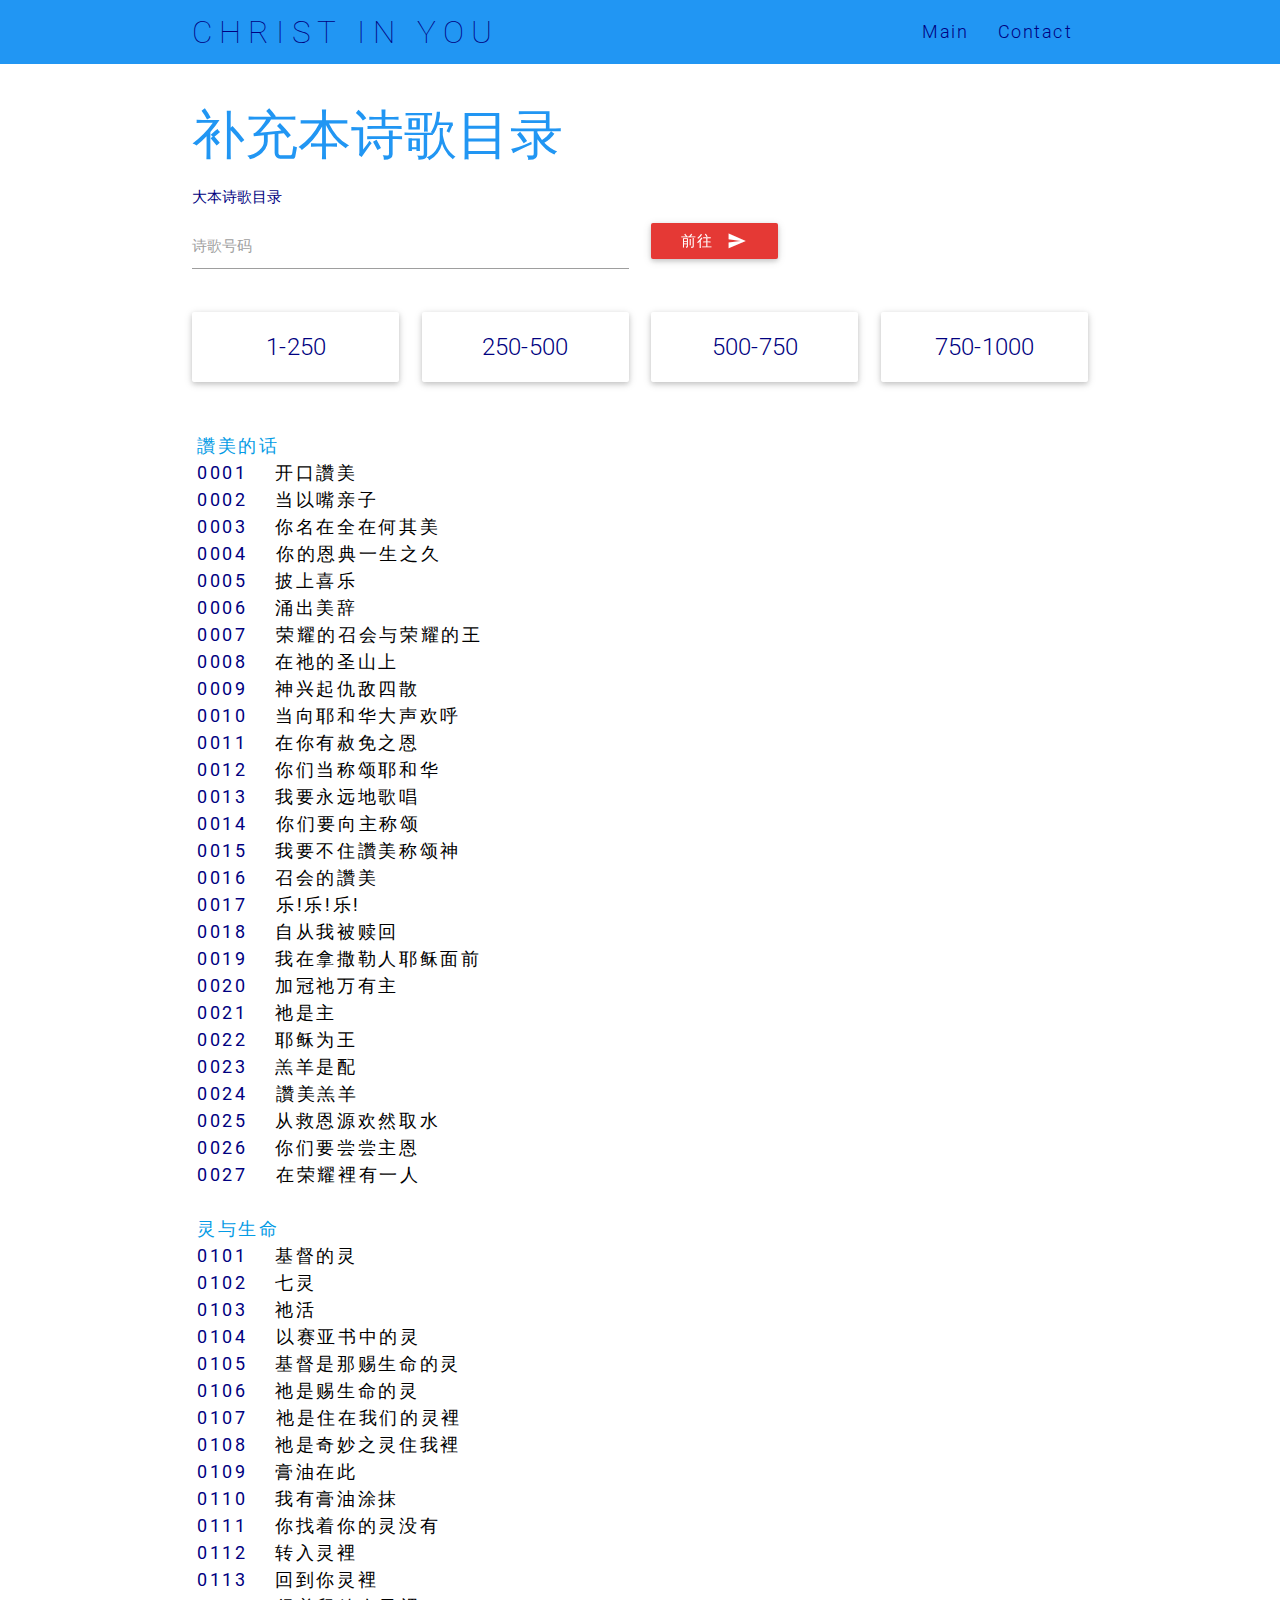
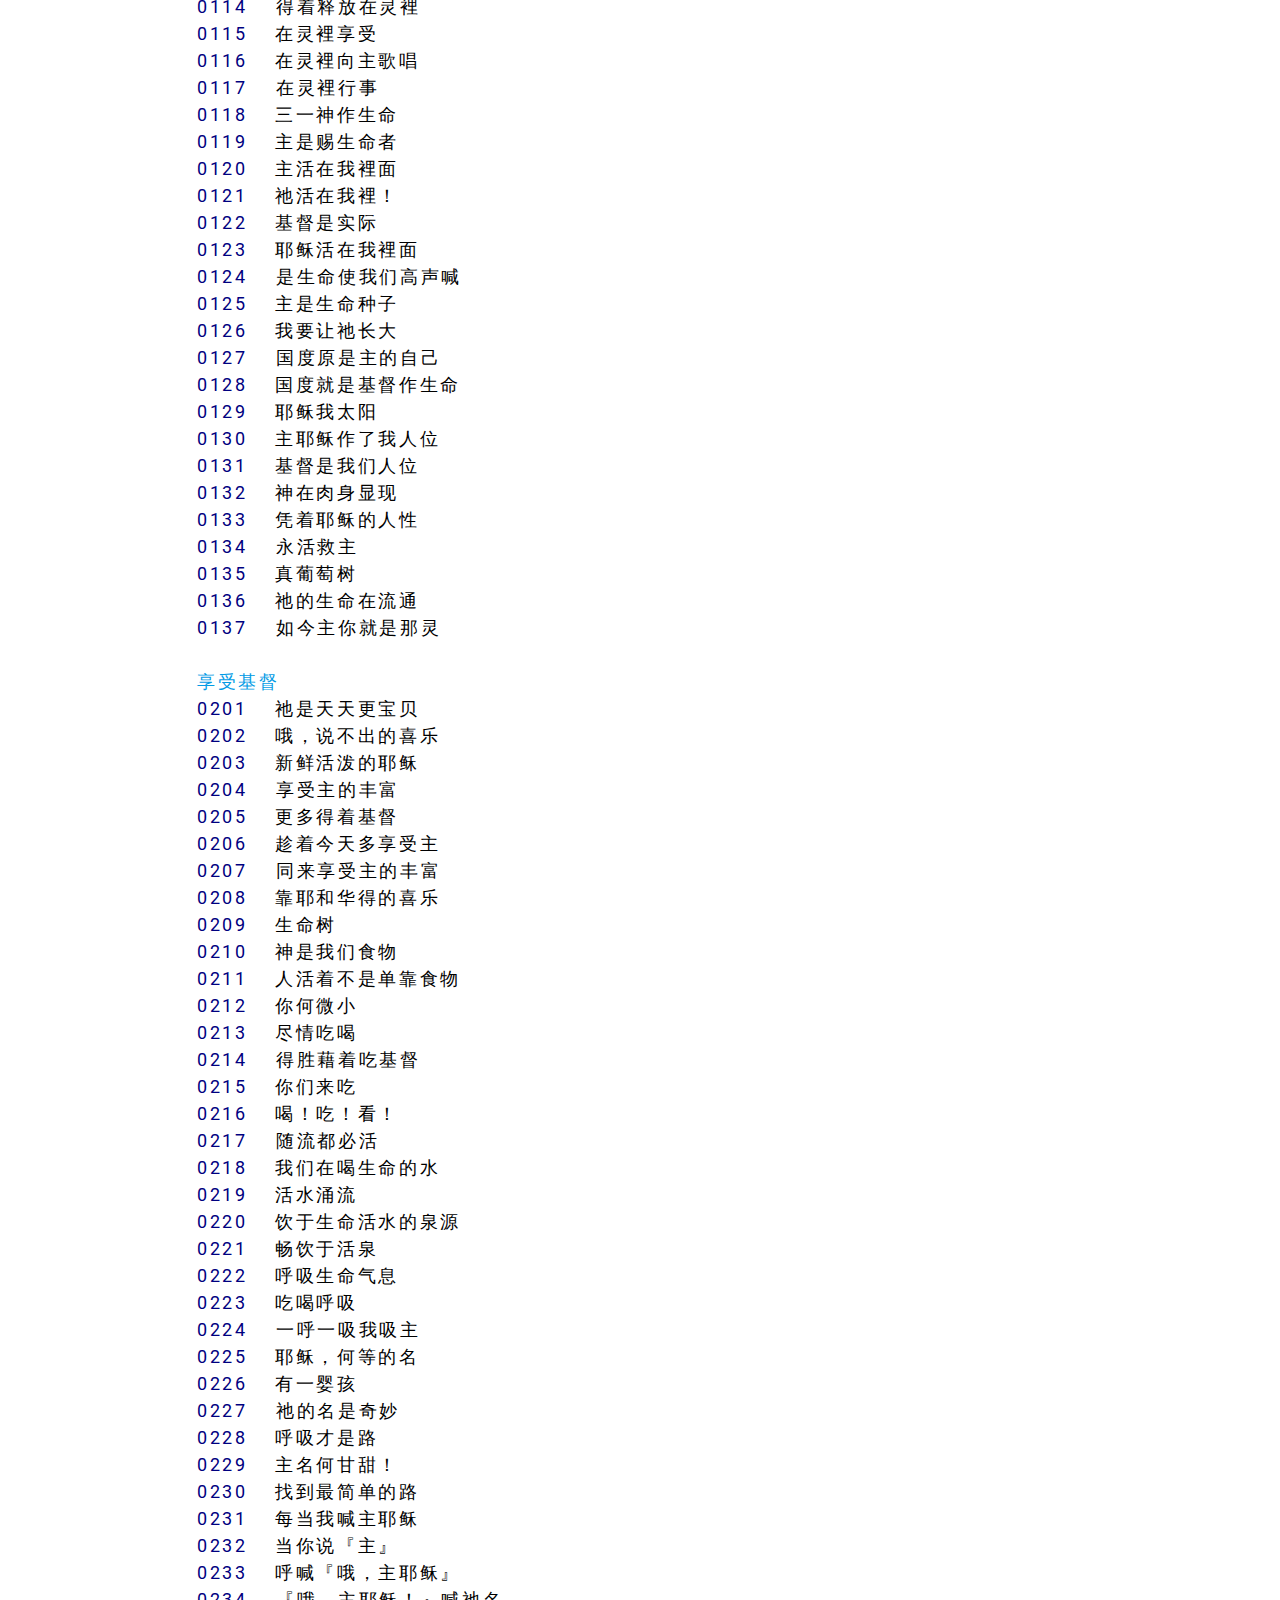
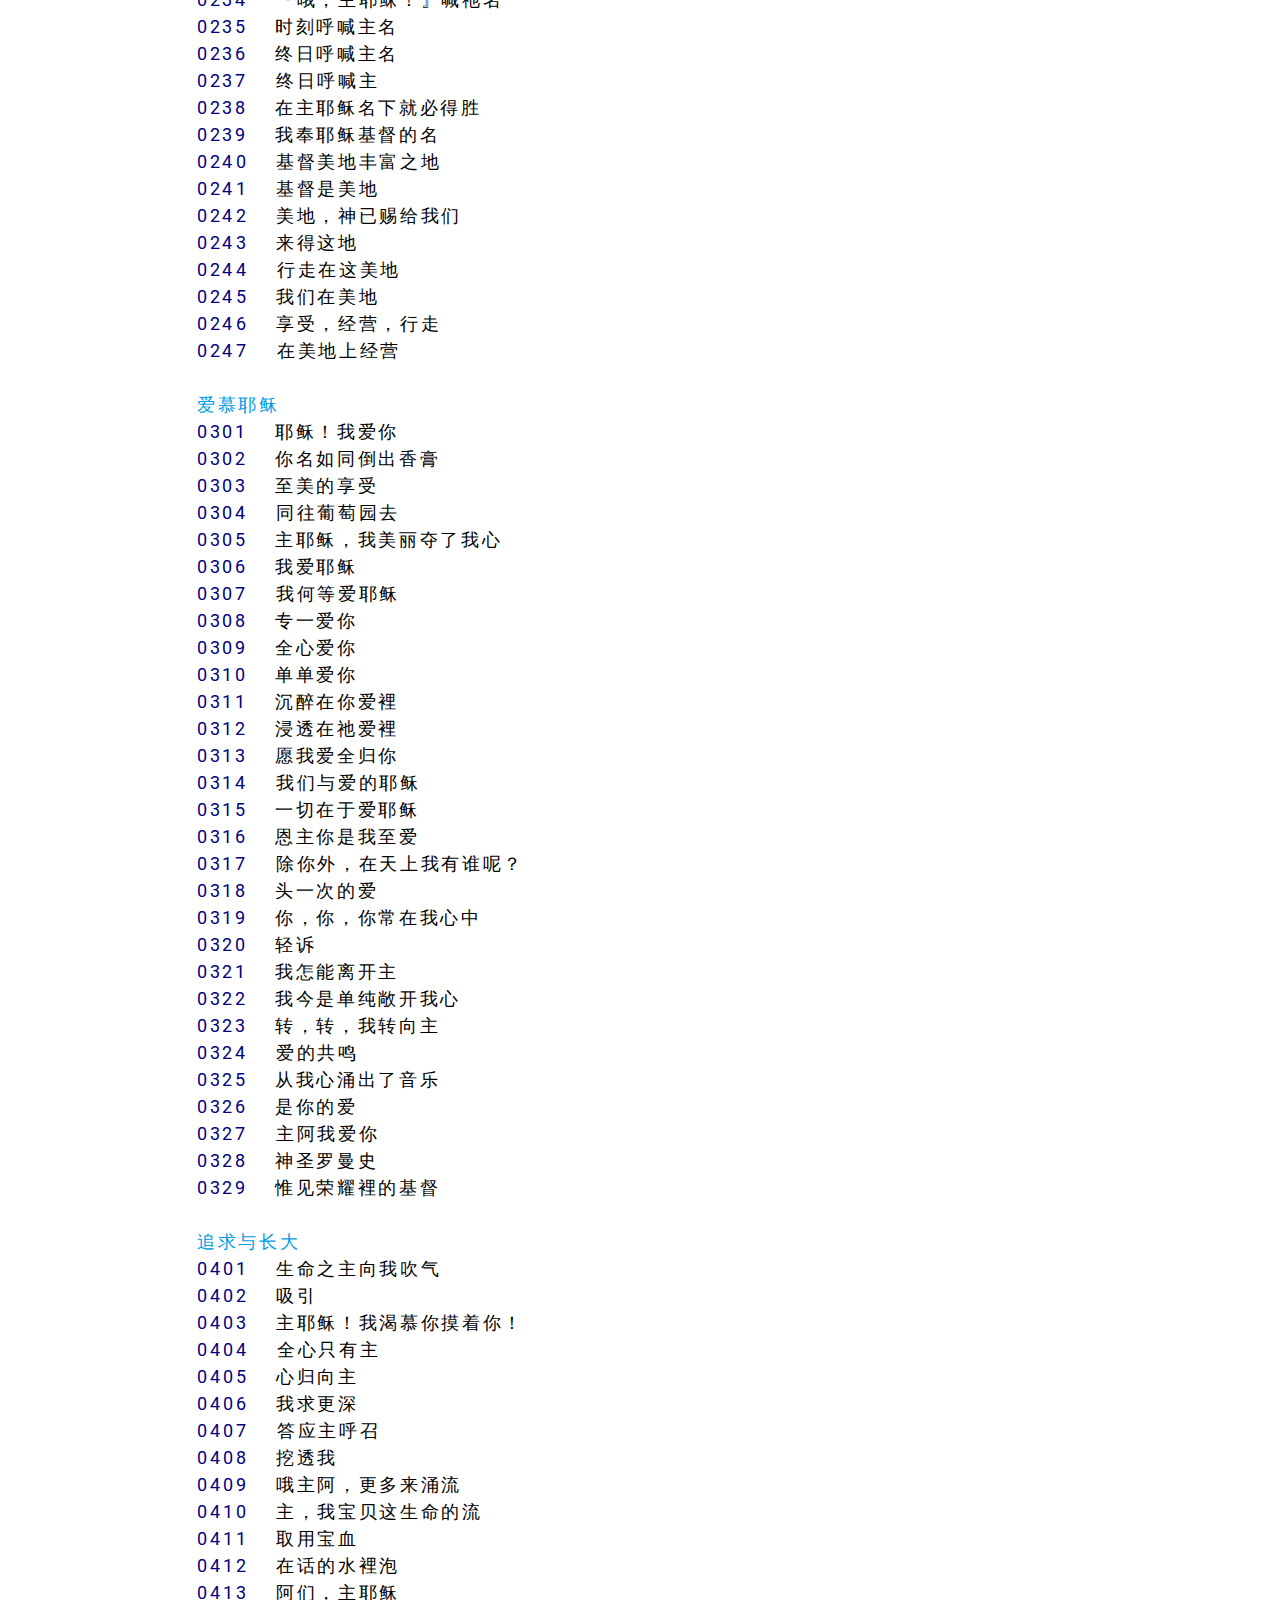
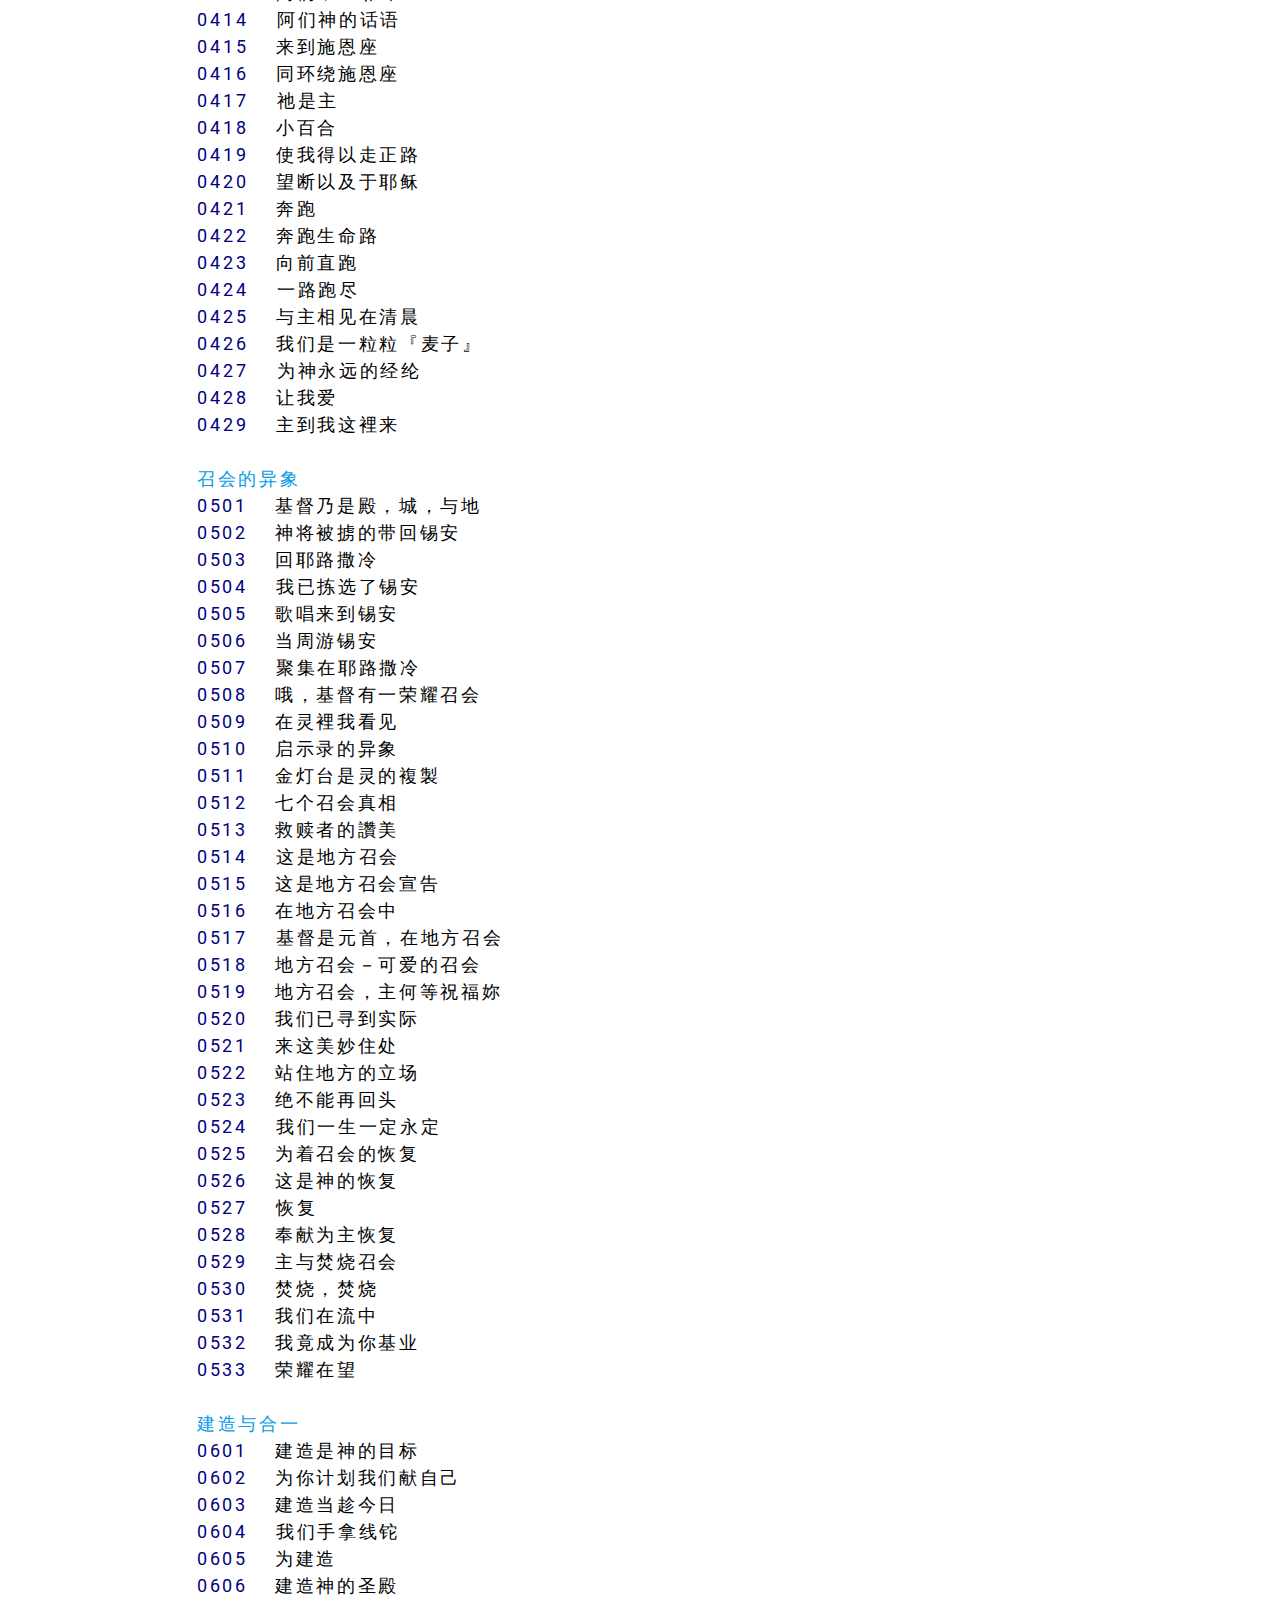
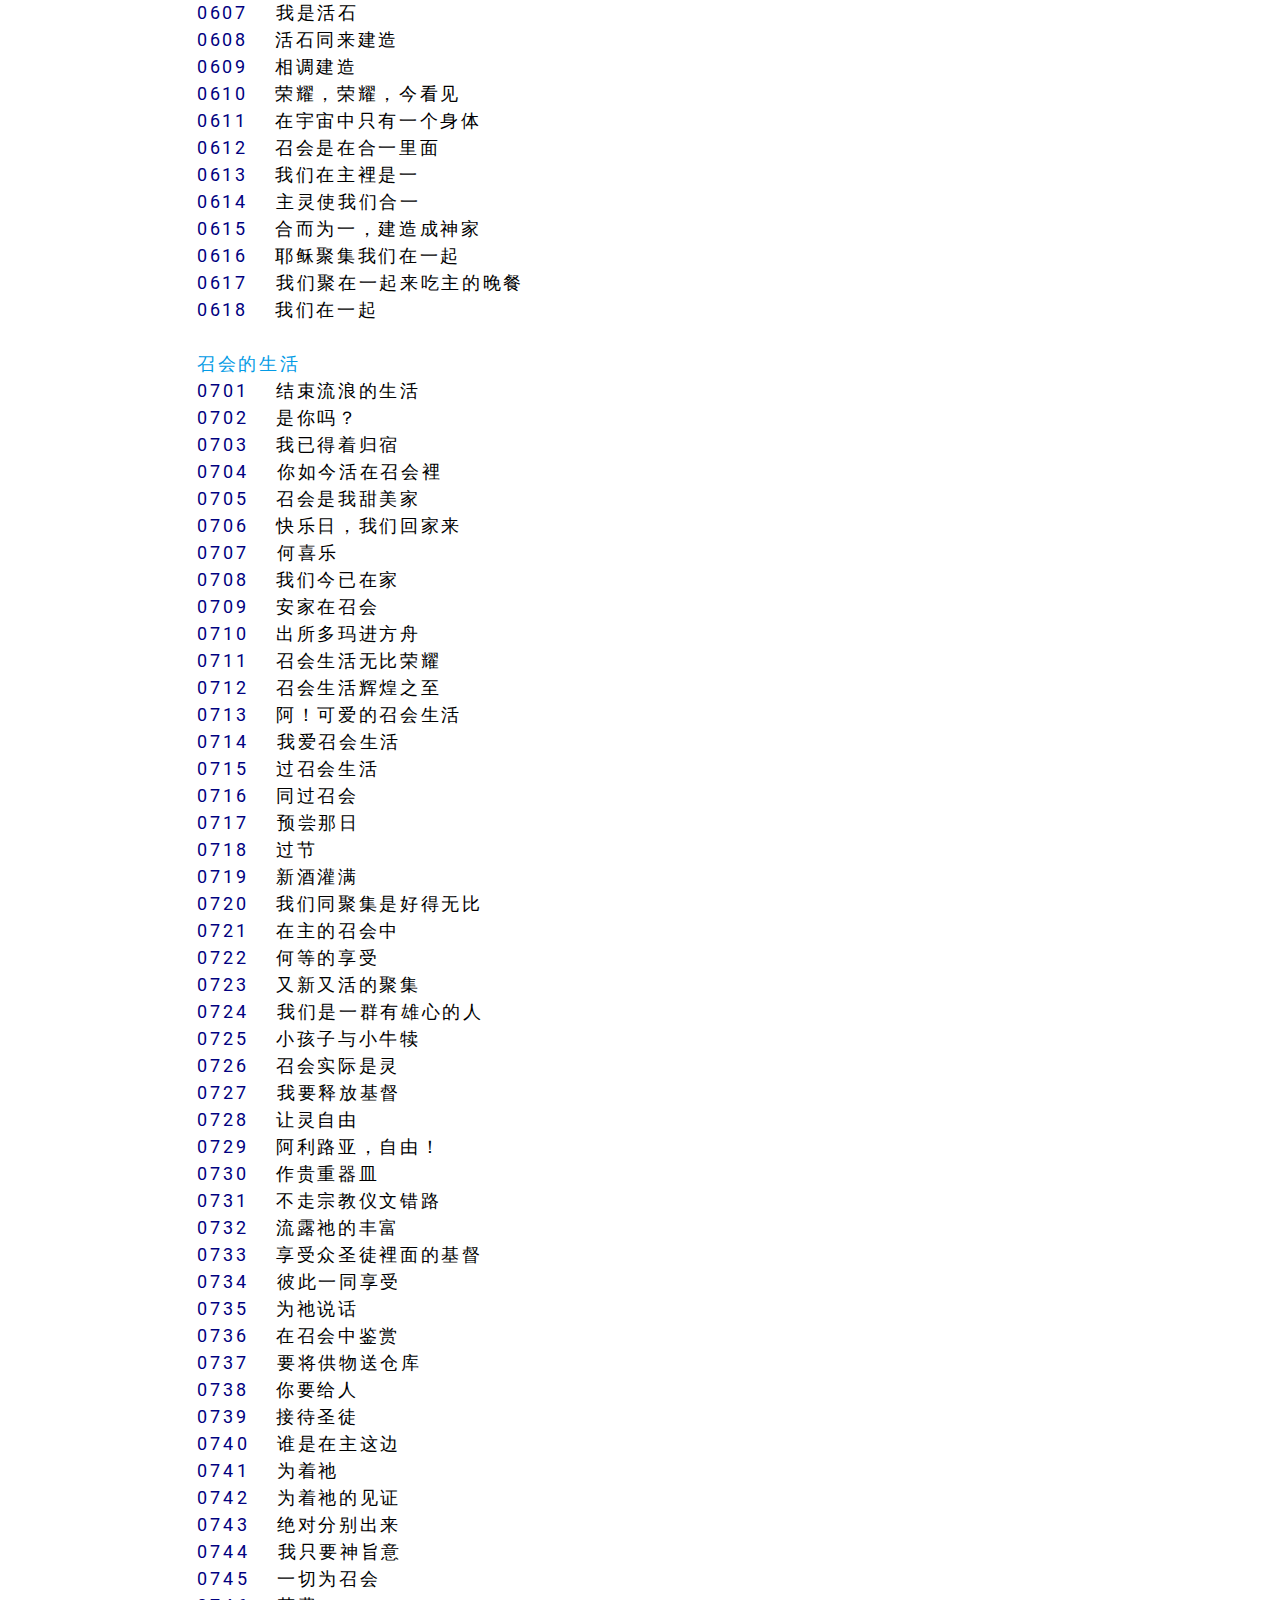
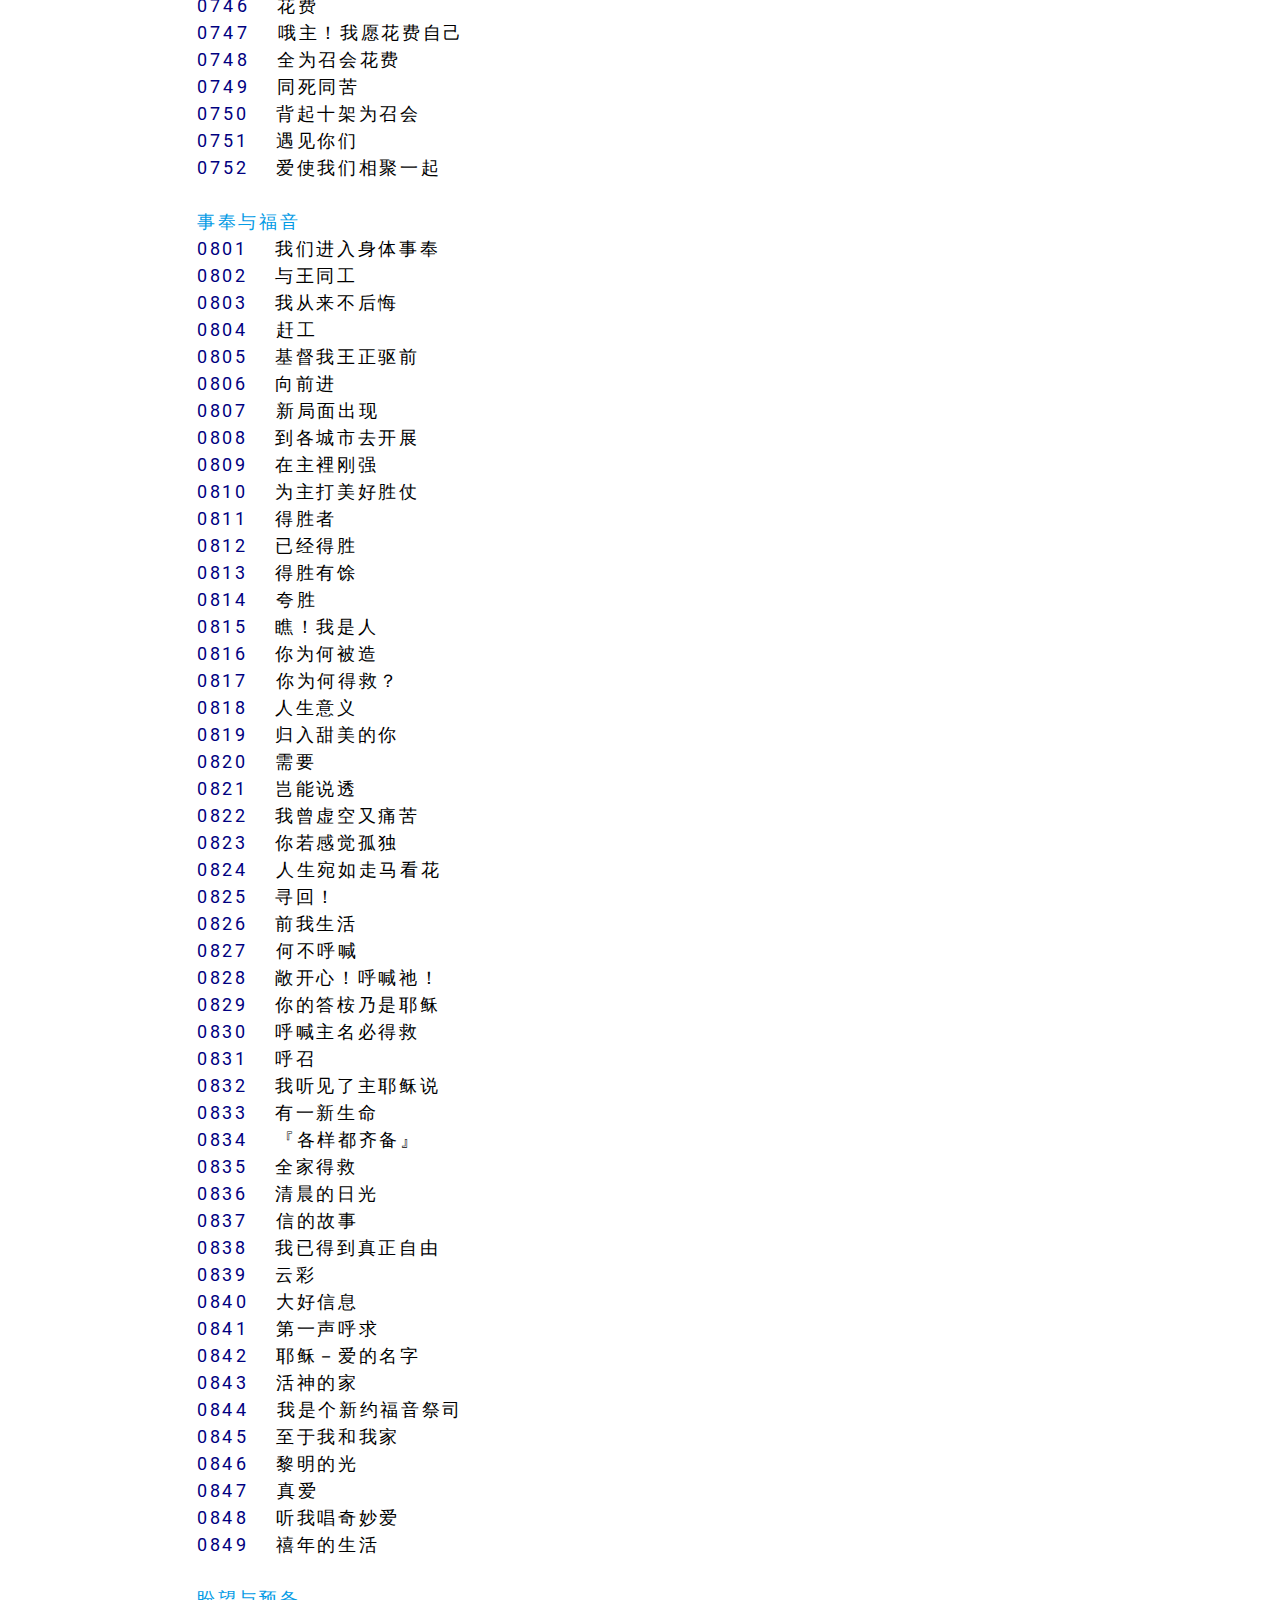
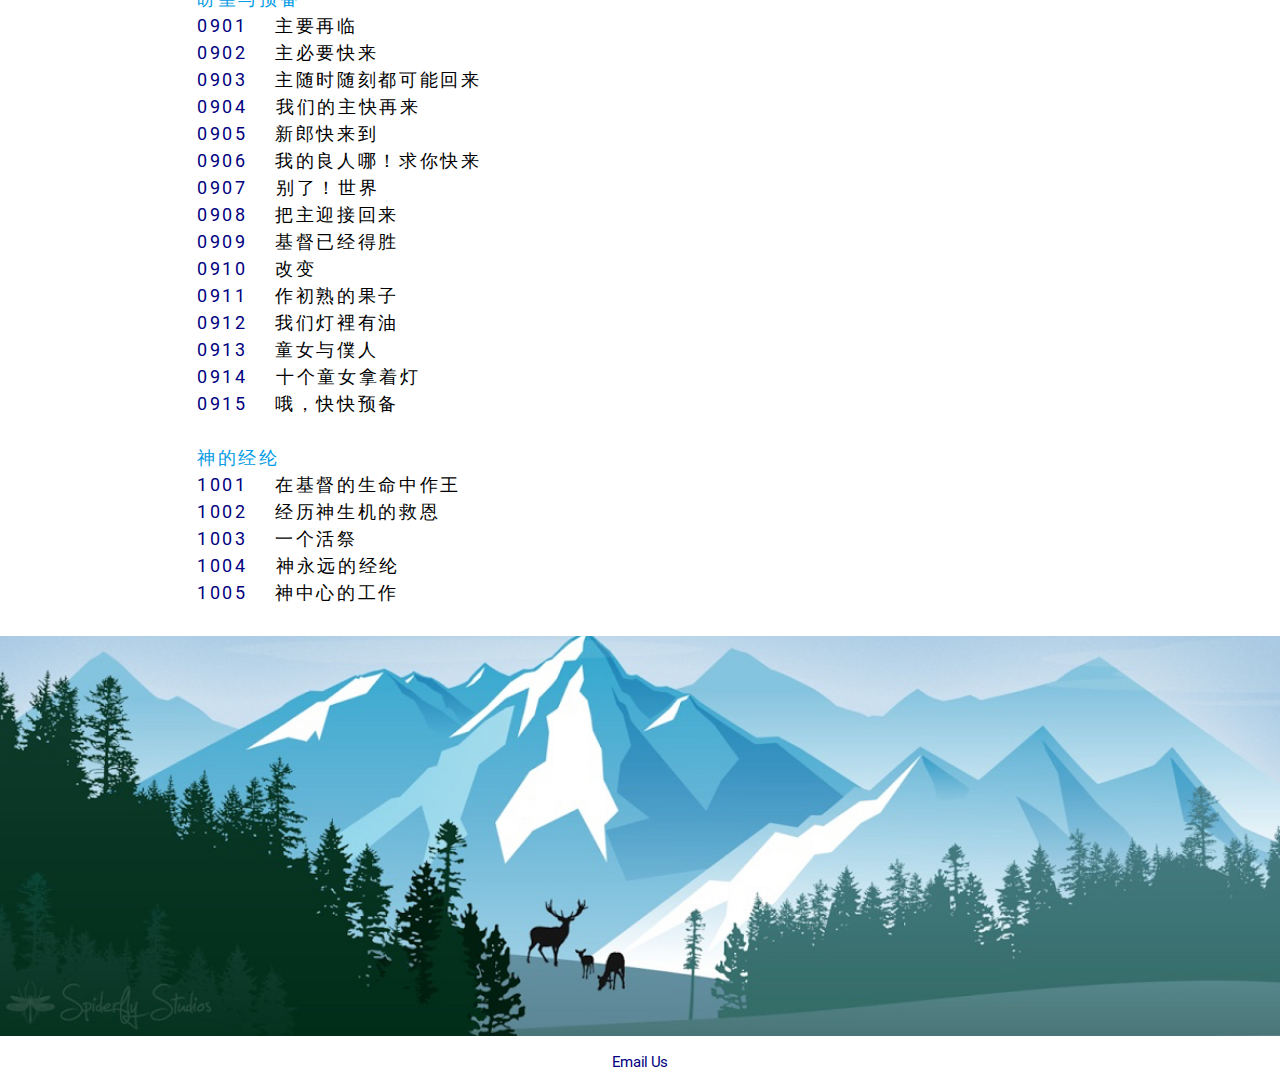
<file: index_cn_s.html>
<!DOCTYPE html>
<html>
  <head>
    <meta http-equiv="Content-Type" content="text/html; charset=UTF-8"/>
    <meta name="viewport" content="width=device-width, initial-scale=1, maximum-scale=1.0, user-scalable=no"/>
    <meta name="theme-color" content="#2196F3">
    <title>补充本诗歌目录</title>
    <!-- CSS  -->
    <link href="min/plugin-min.css" type="text/css" rel="stylesheet">
    <link href="min/custom-min.css" type="text/css" rel="stylesheet" >
    <link rel="apple-touch-icon" href="img/apple-touch-icon-152x152.png" />
    <style type="text/css">
      a:link {
      text-decoration: none;
      color: #000080;
      }
      a:active {
      text-decoration: none;
      color: #000080;
      }
      a:visited {
      text-decoration: none;
      color: #000080;
      }
      a:hover {
      text-decoration: underline;
      color: #ff0000;
      }
    </style>
    <script>
      function initFreshChat() {
        window.fcWidget.init({
          token: "fe95fcc2-b7e7-4a1a-ac20-ecd2462a0fe0",
          host: "https://wchat.freshchat.com"
        });
      }
      function initialize(i,t){var e;i.getElementById(t)?initFreshChat():((e=i.createElement("script")).id=t,e.async=!0,e.src="https://wchat.freshchat.com/js/widget.js",e.onload=initFreshChat,i.head.appendChild(e))}function initiateCall(){initialize(document,"freshchat-js-sdk")}window.addEventListener?window.addEventListener("load",initiateCall,!1):window.attachEvent("load",initiateCall,!1);
    </script>
    <script>
      window['_fs_debug'] = false;
      window['_fs_host'] = 'fullstory.com';
      window['_fs_script'] = 'edge.fullstory.com/s/fs.js';
      window['_fs_org'] = 'RTJWA';
      window['_fs_namespace'] = 'FS';
      (function(m,n,e,t,l,o,g,y){
          if (e in m) {if(m.console && m.console.log) { m.console.log('FullStory namespace conflict. Please set window["_fs_namespace"].');} return;}
          g=m[e]=function(a,b,s){g.q?g.q.push([a,b,s]):g._api(a,b,s);};g.q=[];
          o=n.createElement(t);o.async=1;o.crossOrigin='anonymous';o.src='https://'+_fs_script;
          y=n.getElementsByTagName(t)[0];y.parentNode.insertBefore(o,y);
          g.identify=function(i,v,s){g(l,{uid:i},s);if(v)g(l,v,s)};g.setUserVars=function(v,s){g(l,v,s)};g.event=function(i,v,s){g('event',{n:i,p:v},s)};
          g.shutdown=function(){g("rec",!1)};g.restart=function(){g("rec",!0)};
          g.log = function(a,b){g("log",[a,b])};
          g.consent=function(a){g("consent",!arguments.length||a)};
          g.identifyAccount=function(i,v){o='account';v=v||{};v.acctId=i;g(o,v)};
          g.clearUserCookie=function(){};
          g._w={};y='XMLHttpRequest';g._w[y]=m[y];y='fetch';g._w[y]=m[y];
          if(m[y])m[y]=function(){return g._w[y].apply(this,arguments)};
      })(window,document,window['_fs_namespace'],'script','user');
    </script>
    <script type="text/javascript">
    function redirect() {
         var x = document.getElementById("hymn_number").value;
         window.location = "https://www.hymnal.net/cn/hymn/ts/"+x;
    }
    </script>
    <script>
      (function(i,s,o,g,r,a,m){i['GoogleAnalyticsObject']=r;i[r]=i[r]||function(){
      (i[r].q=i[r].q||[]).push(arguments)},i[r].l=1*new Date();a=s.createElement(o),
      m=s.getElementsByTagName(o)[0];a.async=1;a.src=g;m.parentNode.insertBefore(a,m)
      })(window,document,'script','https://www.google-analytics.com/analytics.js','ga');
    
      ga('create', 'UA-85713668-1', 'auto');
      ga('send', 'pageview');
    
    </script>
  </head>
  <body id="top" class="scrollspy">
    <!-- Pre Loader -->
    <div id="loader-wrapper">
      <div id="loader"></div>
      <div class="loader-section section-left"></div>
      <div class="loader-section section-right"></div>
    </div>
    <!--Navigation-->
    <div class="navbar-fixed">
      <nav id="nav_f" class="default_color" role="navigation">
        <div class="container">
          <a href="#" id="logo-container" class="brand-logo">CHRIST IN YOU</a>
          <div class="nav-wrapper">
            <ul class="right hide-on-med-and-down">
              <li><a href="index.html#collections">Main</a></li>
              <li><a href="#contact">Contact</a></li>
            </ul>
            <ul id="nav-mobile" class="side-nav">
              <li><a href="index.html#collections">Main</a></li>
              <li><a href="#contact">Contact</a></li>
            </ul>
            <a href="#" data-activates="nav-mobile" class="button-collapse"><i class="mdi-navigation-menu"></i></a>
          </div>
        </div>
      </nav>
    </div>
    <!--Team-->
    <div class="section scrollspy" id="collections" style="background-color:white">
      <div class="container">
        <h2 class="header text_b"> 补充本诗歌目录 </h2>
        <a href="index_cn.html"> 大本诗歌目录 </a>
        <form class="col s12" action="JavaScript:redirect()">
        <div class="row">
              <div class="input-field col s6">
                <input id="hymn_number" type="text" value="" class="validate">
                <label for="icon_prefix">诗歌号码</label>
              </div>
              <div class="input-field col s6">
                <button class="btn waves-effect waves-light red darken-1" type="submit">前往
                <i class="mdi-content-send right white-text"></i>
                </button>
              </div>
        </div>
        </form>
        <div class="row">
          <div class="col s12 m3">
            <div class="card card-avatar">
              <div class="card-content">
                <span class="card-title activator grey-text text-darken-4"><a href="#1">1-250</a><br/>
                </span>
              </div>
            </div>
          </div>
          <div class="col s12 m3">
            <div class="card card-avatar">
              <div class="card-content" >
                <span class="card-title activator grey-text text-darken-4"><a href="#250">250-500</a><br/>
              </div>
            </div>
          </div>
          <div class="col s12 m3">
            <div class="card card-avatar">
              <div class="card-content">
                <span class="card-title activator grey-text text-darken-4"><a href="#500">500-750</a><br/>
                </span>
              </div>
            </div>
          </div>
          <div class="col s12 m3">
            <div class="card card-avatar">
              <div class="card-content">
                <span class="card-title activator grey-text text-darken-4"><a href="#750">750-1000</a><br/>
                </span>
              </div>
            </div>
          </div>
        </div>
      </div>
    <div class="container">
     <center>
      <div align="center"></div>
      <table border="1" bordercolor="#7492d6" cellpadding="0" 
        cellspacing="0" width="320" height="155">
        <tbody>
          <tr>
            <td bordercolor="#ffffff" style="color: black;
              letter-spacing: 2pt; font-size:18px;" bordercolorlight="#f2f4fb" 
              bordercolordark="#f2f4fb" bgcolor="white" valign="top" width="545"
              height="58">
              <a name="1" id="1">讚美的话</a></font><br>
              <a href="http://www.hymnal.net/hymn.php/ts/1">0001</a> 　开口讚美<br>
              <a href="http://www.hymnal.net/hymn.php/ts/2">0002</a> 　当以嘴亲子<br>
              <a href="http://www.hymnal.net/hymn.php/ts/3">0003</a> 　你名在全在何其美<br>
              <a href="http://www.hymnal.net/hymn.php/ts/4">0004</a> 　你的恩典一生之久<br>
              <a href="http://www.hymnal.net/hymn.php/ts/5">0005</a> 　披上喜乐<br>
              <a href="http://www.hymnal.net/hymn.php/ts/6">0006</a> 　涌出美辞<br>
              <a href="http://www.hymnal.net/hymn.php/ts/7">0007</a>
              　荣耀的召会与荣耀的王<br>
              <a href="http://www.hymnal.net/hymn.php/ts/8">0008</a> 　在祂的圣山上<br>
              <a href="http://www.hymnal.net/hymn.php/ts/9">0009</a> 　神兴起仇敌四散<br>
              <a href="http://www.hymnal.net/hymn.php/ts/10">0010</a> 
              　当向耶和华大声欢呼<br>
              <a href="http://www.hymnal.net/hymn.php/ts/11">0011</a> 　在你有赦免之恩<br>
              <a href="http://www.hymnal.net/hymn.php/ts/12">0012</a> 　你们当称颂耶和华<br>
              <a href="http://www.hymnal.net/hymn.php/ts/13">0013</a> 　我要永远地歌唱<br>
              <a href="http://www.hymnal.net/hymn.php/ts/14">0014</a> 　你们要向主称颂<br>
              <a href="http://www.hymnal.net/hymn.php/ts/15">0015</a> 
              　我要不住讚美称颂神<br>
              <a href="http://www.hymnal.net/hymn.php/ts/16">0016</a> 　召会的讚美<br>
              <a href="http://www.hymnal.net/hymn.php/ts/17">0017</a> 　乐!乐!乐!<br>
              <a href="http://www.hymnal.net/hymn.php/ts/18">0018</a> 　自从我被赎回<br>
              <a href="http://www.hymnal.net/hymn.php/ts/19">0019</a> 
              　我在拿撒勒人耶稣面前<br>
              <a href="http://www.hymnal.net/hymn.php/ts/20">0020</a> 　加冠祂万有主<br>
              <a href="http://www.hymnal.net/hymn.php/ts/21">0021</a> 　祂是主<br>
              <a href="http://www.hymnal.net/hymn.php/ts/22">0022</a>　 耶稣为王<br>
              <a href="http://www.hymnal.net/hymn.php/ts/23">0023</a>　 羔羊是配<br>
              <a href="http://www.hymnal.net/hymn.php/ts/24">0024</a> 　讚美羔羊<br>
              <a href="http://www.hymnal.net/hymn.php/ts/25">0025</a> 　从救恩源欢然取水<br>
              <a href="http://www.hymnal.net/hymn.php/ts/26">0026</a> 　你们要尝尝主恩<br>
              <a href="http://www.hymnal.net/hymn.php/ts/27">0027</a> 　在荣耀裡有一人<br>
              <br>
              <a name="2">灵与生命</a></font><br>
              <a href="http://www.hymnal.net/hymn.php/ts/101">0101</a> 　基督的灵 <br>
              <a href="http://www.hymnal.net/hymn.php/ts/102">0102</a> 　七灵 <br>
              <a href="http://www.hymnal.net/hymn.php/ts/103">0103</a> 　祂活 <br>
              <a href="http://www.hymnal.net/hymn.php/ts/104">0104</a> 　以赛亚书中的灵
              <br>
              <a href="http://www.hymnal.net/hymn.php/ts/105">0105</a> 
              　基督是那赐生命的灵 
              <br>
              <a href="http://www.hymnal.net/hymn.php/ts/106">0106</a> 　祂是赐生命的灵
              <br>
              <a href="http://www.hymnal.net/hymn.php/ts/107">0107</a> 
              　祂是住在我们的灵裡 
              <br>
              <a href="http://www.hymnal.net/hymn.php/ts/108">0108</a> 
              　祂是奇妙之灵住我裡 
              <br>
              <a href="http://www.hymnal.net/hymn.php/ts/109">0109</a> 　膏油在此 <br>
              <a href="http://www.hymnal.net/hymn.php/ts/110">0110</a> 　我有膏油涂抹 
              <br>
              <a href="http://www.hymnal.net/hymn.php/ts/111">0111</a> 
              　你找着你的灵没有 
              <br>
              <a href="http://www.hymnal.net/hymn.php/ts/112">0112</a> 　转入灵裡 <br>
              <a href="http://www.hymnal.net/hymn.php/ts/113">0113</a> 　回到你灵裡 <br>
              <a href="http://www.hymnal.net/hymn.php/ts/114">0114</a> 　得着释放在灵裡
              <br>
              <a href="http://www.hymnal.net/hymn.php/ts/115">0115</a> 　在灵裡享受 <br>
              <a href="http://www.hymnal.net/hymn.php/ts/116">0116</a> 　在灵裡向主歌唱
              <br>
              <a href="http://www.hymnal.net/hymn.php/ts/117">0117</a> 　在灵裡行事 <br>
              <a href="http://www.hymnal.net/hymn.php/ts/118">0118</a> 　三一神作生命 
              <br>
              <a href="http://www.hymnal.net/hymn.php/ts/119">0119</a> 　主是赐生命者 
              <br>
              <a href="http://www.hymnal.net/hymn.php/ts/120">0120</a> 　主活在我裡面 
              <br>
              <a href="http://www.hymnal.net/hymn.php/ts/121">0121</a> 　祂活在我裡！ 
              <br>
              <a href="http://www.hymnal.net/hymn.php/ts/122">0122</a> 　基督是实际 <br>
              <a href="http://www.hymnal.net/hymn.php/ts/123">0123</a> 　耶稣活在我裡面
              <br>
              <a href="http://www.hymnal.net/hymn.php/ts/124">0124</a> 
              　是生命使我们高声喊 
              <br>
              <a href="http://www.hymnal.net/hymn.php/ts/125">0125</a> 　主是生命种子 
              <br>
              <a href="http://www.hymnal.net/hymn.php/ts/126">0126</a> 　我要让祂长大 
              <br>
              <a href="http://www.hymnal.net/hymn.php/ts/127">0127</a> 
              　国度原是主的自己 
              <br>
              <a href="http://www.hymnal.net/hymn.php/ts/128">0128</a> 
              　国度就是基督作生命 
              <br>
              <a href="http://www.hymnal.net/hymn.php/ts/129">0129</a> 　耶稣我太阳 <br>
              <a href="http://www.hymnal.net/hymn.php/ts/130">0130</a> 
              　主耶稣作了我人位 
              <br>
              <a href="http://www.hymnal.net/hymn.php/ts/131">0131</a> 　基督是我们人位
              <br>
              <a href="http://www.hymnal.net/hymn.php/ts/132">0132</a> 　神在肉身显现 
              <br>
              <a href="http://www.hymnal.net/hymn.php/ts/133">0133</a> 　凭着耶稣的人性
              <br>
              <a href="http://www.hymnal.net/hymn.php/ts/134">0134</a> 　永活救主 <br>
              <a href="http://www.hymnal.net/hymn.php/ts/135">0135</a> 　真葡萄树 <br>
              <a href="http://www.hymnal.net/hymn.php/ts/136">0136</a>　 祂的生命在流通
              <br>
              <a href="http://www.hymnal.net/hymn.php/ts/137">0137</a>　 
              如今主你就是那灵 
              <br>
              <br>
              <a name="3">享受基督</a></font><br>
              <a href="http://www.hymnal.net/hymn.php/ts/201">0201</a> 　祂是天天更宝贝
              <br>
              <a href="http://www.hymnal.net/hymn.php/ts/202">0202</a> 
              　哦，说不出的喜乐 
              <br>
              <a href="http://www.hymnal.net/hymn.php/ts/203">0203</a> 　新鲜活泼的耶稣
              <br>
              <a href="http://www.hymnal.net/hymn.php/ts/204">0204</a> 　享受主的丰富 
              <br>
              <a href="http://www.hymnal.net/hymn.php/ts/205">0205</a> 　更多得着基督 
              <br>
              <a href="http://www.hymnal.net/hymn.php/ts/206">0206</a> 
              　趁着今天多享受主 
              <br>
              <a href="http://www.hymnal.net/hymn.php/ts/207">0207</a> 
              　同来享受主的丰富 
              <br>
              <a href="http://www.hymnal.net/hymn.php/ts/208">0208</a> 
              　靠耶和华得的喜乐 
              <br>
              <a href="http://www.hymnal.net/hymn.php/ts/209">0209</a> 　生命树 <br>
              <a href="http://www.hymnal.net/hymn.php/ts/210">0210</a> 　神是我们食物 
              <br>
              <a href="http://www.hymnal.net/hymn.php/ts/211">0211</a> 
              　人活着不是单靠食物 
              <br>
              <a href="http://www.hymnal.net/hymn.php/ts/212">0212</a> 　你何微小 <br>
              <a href="http://www.hymnal.net/hymn.php/ts/213">0213</a> 　尽情吃喝 <br>
              <a href="http://www.hymnal.net/hymn.php/ts/214">0214</a> 　得胜藉着吃基督
              <br>
              <a href="http://www.hymnal.net/hymn.php/ts/215">0215</a> 　你们来吃 <br>
              <a href="http://www.hymnal.net/hymn.php/ts/216">0216</a> 　喝！吃！看！ 
              <br>
              <a href="http://www.hymnal.net/hymn.php/ts/217">0217</a> 　随流都必活 <br>
              <a href="http://www.hymnal.net/hymn.php/ts/218">0218</a> 
              　我们在喝生命的水 
              <br>
              <a href="http://www.hymnal.net/hymn.php/ts/219">0219</a> 　活水涌流 <br>
              <a href="http://www.hymnal.net/hymn.php/ts/220">0220</a> 
              　饮于生命活水的泉源 
              <br>
              <a href="http://www.hymnal.net/hymn.php/ts/221">0221</a> 　畅饮于活泉 <br>
              <a href="http://www.hymnal.net/hymn.php/ts/222">0222</a> 　呼吸生命气息 
              <br>
              <a href="http://www.hymnal.net/hymn.php/ts/223">0223</a> 　吃喝呼吸 <br>
              <a href="http://www.hymnal.net/hymn.php/ts/224">0224</a> 　一呼一吸我吸主
              <br>
              <a href="http://www.hymnal.net/hymn.php/ts/225">0225</a> 　耶稣，何等的名
              <br>
              <a href="http://www.hymnal.net/hymn.php/ts/226">0226</a> 　有一婴孩 <br>
              <a href="http://www.hymnal.net/hymn.php/ts/227">0227</a> 　祂的名是奇妙 
              <br>
              <a href="http://www.hymnal.net/hymn.php/ts/228">0228</a> 　呼吸才是路 <br>
              <a href="http://www.hymnal.net/hymn.php/ts/229">0229</a> 　主名何甘甜！ 
              <br>
              <a href="http://www.hymnal.net/hymn.php/ts/230">0230</a> 　找到最简单的路
              <br>
              <a href="http://www.hymnal.net/hymn.php/ts/231">0231</a> 　每当我喊主耶稣
              <br>
              <a href="http://www.hymnal.net/hymn.php/ts/232">0232</a> 　当你说『主』
              <br>
              <a href="http://www.hymnal.net/hymn.php/ts/233">0233</a> 
              　呼喊『哦，主耶稣』
              <br>
              <a href="http://www.hymnal.net/hymn.php/ts/234">0234</a> 
              　『哦，主耶稣！』喊祂名 
              <br>
              <a href="http://www.hymnal.net/hymn.php/ts/235">0235</a> 　时刻呼喊主名 
              <br>
              <a href="http://www.hymnal.net/hymn.php/ts/236">0236</a> 　终日呼喊主名 
              <br>
              <a href="http://www.hymnal.net/hymn.php/ts/237">0237</a> 　终日呼喊主 <br>
              <a href="http://www.hymnal.net/hymn.php/ts/238">0238</a> 
              　在主耶稣名下就必得胜 
              <br>
              <a href="http://www.hymnal.net/hymn.php/ts/239">0239</a> 
              　我奉耶稣基督的名 
              <br>
              <a href="http://www.hymnal.net/hymn.php/ts/240">0240</a> 
              　基督美地丰富之地 
              <br>
              <a href="http://www.hymnal.net/hymn.php/ts/241">0241</a> 　基督是美地 <br>
              <a href="http://www.hymnal.net/hymn.php/ts/242">0242</a> 
              　美地，神已赐给我们 
              <br>
              <a href="http://www.hymnal.net/hymn.php/ts/243">0243</a> 　来得这地 <br>
              <a href="http://www.hymnal.net/hymn.php/ts/244">0244</a> 　行走在这美地 
              <br>
              <a href="http://www.hymnal.net/hymn.php/ts/245">0245</a> 　我们在美地 <br>
              <a href="http://www.hymnal.net/hymn.php/ts/246">0246</a> 
              　享受，经营，行走 
              <br>
              <a href="http://www.hymnal.net/hymn.php/ts/247">0247</a> 　在美地上经营 
              <br>
              <br>
              <a name="4" id="250">爱慕耶稣</a></font><br>
              <a href="http://www.hymnal.net/hymn.php/ts/301">0301</a> 　耶稣！我爱你 
              <br>
              <a href="http://www.hymnal.net/hymn.php/ts/302">0302</a> 
              　你名如同倒出香膏 
              <br>
              <a href="http://www.hymnal.net/hymn.php/ts/303">0303</a> 　至美的享受 <br>
              <a href="http://www.hymnal.net/hymn.php/ts/304">0304</a> 　同往葡萄园去 
              <br>
              <a href="http://www.hymnal.net/hymn.php/ts/305">0305</a> 
              　主耶稣，我美丽夺了我心 
              <br>
              <a href="http://www.hymnal.net/hymn.php/ts/306">0306</a> 　我爱耶稣 <br>
              <a href="http://www.hymnal.net/hymn.php/ts/307">0307</a> 　我何等爱耶稣 
              <br>
              <a href="http://www.hymnal.net/hymn.php/ts/308">0308</a> 　专一爱你 <br>
              <a href="http://www.hymnal.net/hymn.php/ts/309">0309</a> 　全心爱你 <br>
              <a href="http://www.hymnal.net/hymn.php/ts/310">0310</a> 　单单爱你 <br>
              <a href="http://www.hymnal.net/hymn.php/ts/311">0311</a> 　沉醉在你爱裡 
              <br>
              <a href="http://www.hymnal.net/hymn.php/ts/312">0312</a> 　浸透在祂爱裡 
              <br>
              <a href="http://www.hymnal.net/hymn.php/ts/313">0313</a> 　愿我爱全归你 
              <br>
              <a href="http://www.hymnal.net/hymn.php/ts/314">0314</a> 　我们与爱的耶稣
              <br>
              <a href="http://www.hymnal.net/hymn.php/ts/315">0315</a> 　一切在于爱耶稣
              <br>
              <a href="http://www.hymnal.net/hymn.php/ts/316">0316</a> 　恩主你是我至爱
              <br>
              <a href="http://www.hymnal.net/hymn.php/ts/317">0317</a> 
              　除你外，在天上我有谁呢？ 
              <br>
              <a href="http://www.hymnal.net/hymn.php/ts/318">0318</a> 　头一次的爱 <br>
              <a href="http://www.hymnal.net/hymn.php/ts/319">0319</a> 
              　你，你，你常在我心中 
              <br>
              <a href="http://www.hymnal.net/hymn.php/ts/320">0320</a> 　轻诉 <br>
              <a href="http://www.hymnal.net/hymn.php/ts/321">0321</a> 　我怎能离开主 
              <br>
              <a href="http://www.hymnal.net/hymn.php/ts/322">0322</a> 
              　我今是单纯敞开我心 
              <br>
              <a href="http://www.hymnal.net/hymn.php/ts/323">0323</a> 
              　转，转，我转向主 
              <br>
              <a href="http://www.hymnal.net/hymn.php/ts/324">0324</a> 　爱的共鸣 <br>
              <a href="http://www.hymnal.net/hymn.php/ts/325">0325</a> 
              　从我心涌出了音乐 
              <br>
              <a href="http://www.hymnal.net/hymn.php/ts/326">0326</a> 　是你的爱 <br>
              <a href="http://www.hymnal.net/hymn.php/ts/327">0327</a> 　主阿我爱你 <br>
              <a href="http://www.hymnal.net/hymn.php/ts/328">0328</a> 　神圣罗曼史 <br>
              <a href="http://www.hymnal.net/hymn.php/ts/329">0329</a> 
              　惟见荣耀裡的基督 
              <br>
              <br>
              <a name="5">追求与长大</a></font><br>
              <a href="http://www.hymnal.net/hymn.php/ts/401">0401</a> 
              　生命之主向我吹气 
              <br>
              <a href="http://www.hymnal.net/hymn.php/ts/402">0402</a> 　吸引 <br>
              <a href="http://www.hymnal.net/hymn.php/ts/403">0403</a> 
              　主耶稣！我渴慕你摸着你！ 
              <br>
              <a href="http://www.hymnal.net/hymn.php/ts/404">0404</a> 　全心只有主 <br>
              <a href="http://www.hymnal.net/hymn.php/ts/405">0405</a> 　心归向主 <br>
              <a href="http://www.hymnal.net/hymn.php/ts/406">0406</a> 　我求更深 <br>
              <a href="http://www.hymnal.net/hymn.php/ts/407">0407</a> 　答应主呼召 <br>
              <a href="http://www.hymnal.net/hymn.php/ts/408">0408</a> 　挖透我 <br>
              <a href="http://www.hymnal.net/hymn.php/ts/409">0409</a> 
              　哦主阿，更多来涌流 
              <br>
              <a href="http://www.hymnal.net/hymn.php/ts/410">0410</a> 
              　主，我宝贝这生命的流 
              <br>
              <a href="http://www.hymnal.net/hymn.php/ts/411">0411</a> 　取用宝血 <br>
              <a href="http://www.hymnal.net/hymn.php/ts/412">0412</a> 　在话的水裡泡 
              <br>
              <a href="http://www.hymnal.net/hymn.php/ts/413">0413</a> 　阿们，主耶稣 
              <br>
              <a href="http://www.hymnal.net/hymn.php/ts/414">0414</a> 　阿们神的话语 
              <br>
              <a href="http://www.hymnal.net/hymn.php/ts/415">0415</a> 　来到施恩座 <br>
              <a href="http://www.hymnal.net/hymn.php/ts/416">0416</a> 　同环绕施恩座 
              <br>
              <a href="http://www.hymnal.net/hymn.php/ts/417">0417</a> 　祂是主 <br>
              <a href="http://www.hymnal.net/hymn.php/ts/418">0418</a> 　小百合 <br>
              <a href="http://www.hymnal.net/hymn.php/ts/419">0419</a> 　使我得以走正路
              <br>
              <a href="http://www.hymnal.net/hymn.php/ts/420">0420</a> 　望断以及于耶稣
              <br>
              <a href="http://www.hymnal.net/hymn.php/ts/421">0421</a> 　奔跑 <br>
              <a href="http://www.hymnal.net/hymn.php/ts/422">0422</a> 　奔跑生命路 <br>
              <a href="http://www.hymnal.net/hymn.php/ts/423">0423</a> 　向前直跑 <br>
              <a href="http://www.hymnal.net/hymn.php/ts/424">0424</a> 　一路跑尽 <br>
              <a href="http://www.hymnal.net/hymn.php/ts/425">0425</a> 　与主相见在清晨
              <br>
              <a href="http://www.hymnal.net/hymn.php/ts/426">0426</a> 
              　我们是一粒粒『麦子』
              <br>
              <a href="http://www.hymnal.net/hymn.php/ts/427">0427</a> 　为神永远的经纶
              <br>
              <a href="http://www.hymnal.net/hymn.php/ts/428">0428</a> 　让我爱 <br>
              <a href="http://www.hymnal.net/hymn.php/ts/429">0429</a> 　主到我这裡来 
              <br>
              <br>
              <a name="6" id="500">召会的异象</a></font><br>
              <a href="http://www.hymnal.net/hymn.php/ts/501">0501</a> 
              　基督乃是殿，城，与地 
              <br>
              <a href="http://www.hymnal.net/hymn.php/ts/502">0502</a> 
              　神将被掳的带回锡安 
              <br>
              <a href="http://www.hymnal.net/hymn.php/ts/503">0503</a> 　回耶路撒冷 <br>
              <a href="http://www.hymnal.net/hymn.php/ts/504">0504</a> 　我已拣选了锡安
              <br>
              <a href="http://www.hymnal.net/hymn.php/ts/505">0505</a> 　歌唱来到锡安 
              <br>
              <a href="http://www.hymnal.net/hymn.php/ts/506">0506</a> 　当周游锡安 <br>
              <a href="http://www.hymnal.net/hymn.php/ts/507">0507</a> 　聚集在耶路撒冷
              <br>
              <a href="http://www.hymnal.net/hymn.php/ts/508">0508</a> 
              　哦，基督有一荣耀召会 
              <br>
              <a href="http://www.hymnal.net/hymn.php/ts/509">0509</a> 　在灵裡我看见 
              <br>
              <a href="http://www.hymnal.net/hymn.php/ts/510">0510</a> 　启示录的异象 
              <br>
              <a href="http://www.hymnal.net/hymn.php/ts/511">0511</a> 
              　金灯台是灵的複製 
              <br>
              <a href="http://www.hymnal.net/hymn.php/ts/512">0512</a> 　七个召会真相 
              <br>
              <a href="http://www.hymnal.net/hymn.php/ts/513">0513</a> 　救赎者的讚美 
              <br>
              <a href="http://www.hymnal.net/hymn.php/ts/514">0514</a> 　这是地方召会 
              <br>
              <a href="http://www.hymnal.net/hymn.php/ts/515">0515</a> 
              　这是地方召会宣告 
              <br>
              <a href="http://www.hymnal.net/hymn.php/ts/516">0516</a> 　在地方召会中 
              <br>
              <a href="http://www.hymnal.net/hymn.php/ts/517">0517</a> 
              　基督是元首，在地方召会 
              <br>
              <a href="http://www.hymnal.net/hymn.php/ts/518">0518</a> 
              　地方召会－可爱的召会 
              <br>
              <a href="http://www.hymnal.net/hymn.php/ts/519">0519</a> 
              　地方召会，主何等祝福妳 
              <br>
              <a href="http://www.hymnal.net/hymn.php/ts/520">0520</a> 　我们已寻到实际
              <br>
              <a href="http://www.hymnal.net/hymn.php/ts/521">0521</a> 　来这美妙住处 
              <br>
              <a href="http://www.hymnal.net/hymn.php/ts/522">0522</a> 　站住地方的立场
              <br>
              <a href="http://www.hymnal.net/hymn.php/ts/523">0523</a> 　绝不能再回头 
              <br>
              <a href="http://www.hymnal.net/hymn.php/ts/524">0524</a> 
              　我们一生一定永定 
              <br>
              <a href="http://www.hymnal.net/hymn.php/ts/525">0525</a> 　为着召会的恢复
              <br>
              <a href="http://www.hymnal.net/hymn.php/ts/526">0526</a> 　这是神的恢复 
              <br>
              <a href="http://www.hymnal.net/hymn.php/ts/527">0527</a> 　恢复 <br>
              <a href="http://www.hymnal.net/hymn.php/ts/528">0528</a> 　奉献为主恢复 
              <br>
              <a href="http://www.hymnal.net/hymn.php/ts/529">0529</a> 　主与焚烧召会 
              <br>
              <a href="http://www.hymnal.net/hymn.php/ts/530">0530</a> 　焚烧，焚烧 <br>
              <a href="http://www.hymnal.net/hymn.php/ts/531">0531</a> 　我们在流中 <br>
              <a href="http://www.hymnal.net/hymn.php/ts/532">0532</a> 　我竟成为你基业
              <br>
              <a href="http://www.hymnal.net/hymn.php/ts/533">0533</a> 　荣耀在望 <br>
              <br>
              <a name="7" id="500">建造与合一</a></font><br>
              <a href="http://www.hymnal.net/hymn.php/ts/601">0601</a> 　建造是神的目标
              <br>
              <a href="http://www.hymnal.net/hymn.php/ts/602">0602</a> 
              　为你计划我们献自己 
              <br>
              <a href="http://www.hymnal.net/hymn.php/ts/603">0603</a> 　建造当趁今日 
              <br>
              <a href="http://www.hymnal.net/hymn.php/ts/604">0604</a> 　我们手拿线铊 
              <br>
              <a href="http://www.hymnal.net/hymn.php/ts/606">0605</a> 　为建造 <br>
              <a href="http://www.hymnal.net/hymn.php/ts/607">0606</a> 　建造神的圣殿 
              <br>
              <a href="http://www.hymnal.net/hymn.php/ts/608">0607</a> 　我是活石 <br>
              <a href="http://www.hymnal.net/hymn.php/ts/609">0608</a> 　活石同来建造 
              <br>
              <a href="http://www.hymnal.net/hymn.php/ts/610">0609</a> 　相调建造 <br>
              <a href="http://www.hymnal.net/hymn.php/ts/611">0610</a> 
              　荣耀，荣耀，今看见 
              <br>
              <a href="http://www.hymnal.net/hymn.php/ts/612">0611</a> 
              　在宇宙中只有一个身体 
              <br>
              <a href="http://www.hymnal.net/hymn.php/ts/613">0612</a> 
              　召会是在合一里面 
              <br>
              <a href="http://www.hymnal.net/hymn.php/ts/614">0613</a> 　我们在主裡是一
              <br>
              <a href="http://www.hymnal.net/hymn.php/ts/615">0614</a> 　主灵使我们合一
              <br>
              <a href="http://www.hymnal.net/hymn.php/ts/616">0615</a> 
              　合而为一，建造成神家 
              <br>
              <a href="http://www.hymnal.net/hymn.php/ts/617">0616</a> 
              　耶稣聚集我们在一起 
              <br>
              <a href="http://www.hymnal.net/hymn.php/ts/618">0617</a> 
              　我们聚在一起来吃主的晚餐 
              <br>
              <a href="http://www.hymnal.net/hymn.php/ts/619">0618</a> 　我们在一起 <br>
              <br>
              <a name="8" id="">召会的生活</a></font><br>
              <a href="http://www.hymnal.net/hymn.php/ts/701">0701</a> 　结束流浪的生活
              <br>
              <a href="http://www.hymnal.net/hymn.php/ts/702">0702</a> 　是你吗？ <br>
              <a href="http://www.hymnal.net/hymn.php/ts/703">0703</a> 　我已得着归宿 
              <br>
              <a href="http://www.hymnal.net/hymn.php/ts/704">0704</a> 
              　你如今活在召会裡 
              <br>
              <a href="http://www.hymnal.net/hymn.php/ts/705">0705</a> 　召会是我甜美家
              <br>
              <a href="http://www.hymnal.net/hymn.php/ts/706">0706</a> 
              　快乐日，我们回家来 
              <br>
              <a href="http://www.hymnal.net/hymn.php/ts/707">0707</a> 　何喜乐 <br>
              <a href="http://www.hymnal.net/hymn.php/ts/708">0708</a> 　我们今已在家 
              <br>
              <a href="http://www.hymnal.net/hymn.php/ts/709">0709</a> 　安家在召会 <br>
              <a href="http://www.hymnal.net/hymn.php/ts/710">0710</a> 　出所多玛进方舟
              <br>
              <a href="http://www.hymnal.net/hymn.php/ts/711">0711</a> 
              　召会生活无比荣耀 
              <br>
              <a href="http://www.hymnal.net/hymn.php/ts/712">0712</a> 
              　召会生活辉煌之至 
              <br>
              <a href="http://www.hymnal.net/hymn.php/ts/713">0713</a> 
              　阿！可爱的召会生活 
              <br>
              <a href="http://www.hymnal.net/hymn.php/ts/714">0714</a> 　我爱召会生活 
              <br>
              <a href="http://www.hymnal.net/hymn.php/ts/715">0715</a> 　过召会生活 <br>
              <a href="http://www.hymnal.net/hymn.php/ts/716">0716</a> 　同过召会 <br>
              <a href="http://www.hymnal.net/hymn.php/ts/717">0717</a> 　预尝那日 <br>
              <a href="http://www.hymnal.net/hymn.php/ts/718">0718</a> 　过节 <br>
              <a href="http://www.hymnal.net/hymn.php/ts/719">0719</a> 　新酒灌满 <br>
              <a href="http://www.hymnal.net/hymn.php/ts/720">0720</a> 
              　我们同聚集是好得无比 
              <br>
              <a href="http://www.hymnal.net/hymn.php/ts/721">0721</a> 　在主的召会中 
              <br>
              <a href="http://www.hymnal.net/hymn.php/ts/722">0722</a> 　何等的享受 <br>
              <a href="http://www.hymnal.net/hymn.php/ts/723">0723</a> 　又新又活的聚集
              <br>
              <a href="http://www.hymnal.net/hymn.php/ts/724">0724</a> 
              　我们是一群有雄心的人 
              <br>
              <a href="http://www.hymnal.net/hymn.php/ts/725">0725</a> 　小孩子与小牛犊
              <br>
              <a href="http://www.hymnal.net/hymn.php/ts/726">0726</a> 　召会实际是灵 
              <br>
              <a href="http://www.hymnal.net/hymn.php/ts/727">0727</a> 　我要释放基督 
              <br>
              <a href="http://www.hymnal.net/hymn.php/ts/728">0728</a> 　让灵自由 <br>
              <a href="http://www.hymnal.net/hymn.php/ts/729">0729</a> 
              　阿利路亚，自由！ 
              <br>
              <a href="http://www.hymnal.net/hymn.php/ts/730">0730</a> 　作贵重器皿 <br>
              <a href="http://www.hymnal.net/hymn.php/ts/731">0731</a> 
              　不走宗教仪文错路 
              <br>
              <a href="http://www.hymnal.net/hymn.php/ts/732">0732</a> 　流露祂的丰富 
              <br>
              <a href="http://www.hymnal.net/hymn.php/ts/733">0733</a> 
              　享受众圣徒裡面的基督 
              <br>
              <a href="http://www.hymnal.net/hymn.php/ts/734">0734</a> 　彼此一同享受 
              <br>
              <a href="http://www.hymnal.net/hymn.php/ts/735">0735</a> 　为祂说话 <br>
              <a href="http://www.hymnal.net/hymn.php/ts/736">0736</a> 　在召会中鉴赏 
              <br>
              <a href="http://www.hymnal.net/hymn.php/ts/737">0737</a> 　要将供物送仓库
              <br>
              <a href="http://www.hymnal.net/hymn.php/ts/738">0738</a> 　你要给人 <br>
              <a href="http://www.hymnal.net/hymn.php/ts/739">0739</a> 　接待圣徒 <br>
              <a href="http://www.hymnal.net/hymn.php/ts/740">0740</a> 　谁是在主这边 
              <br>
              <a href="http://www.hymnal.net/hymn.php/ts/741">0741</a> 　为着祂 <br>
              <a href="http://www.hymnal.net/hymn.php/ts/742">0742</a> 　为着祂的见证 
              <br>
              <a href="http://www.hymnal.net/hymn.php/ts/743">0743</a> 　绝对分别出来 
              <br>
              <a href="http://www.hymnal.net/hymn.php/ts/744">0744</a> 　我只要神旨意 
              <br>
              <a href="http://www.hymnal.net/hymn.php/ts/745">0745</a> 　一切为召会 <br>
              <a href="http://www.hymnal.net/hymn.php/ts/746">0746</a> 　花费 <br>
              <a href="http://www.hymnal.net/hymn.php/ts/747">0747</a> 
              　哦主！我愿花费自己 
              <br>
              <a href="http://www.hymnal.net/hymn.php/ts/748">0748</a> 　全为召会花费 
              <br>
              <a href="http://www.hymnal.net/hymn.php/ts/749">0749</a> 　同死同苦 <br>
              <a href="http://www.hymnal.net/hymn.php/ts/750">0750</a> 　背起十架为召会
              <br>
              <a href="http://www.hymnal.net/hymn.php/ts/751">0751</a> 　遇见你们 <br>
              <a href="http://www.hymnal.net/hymn.php/ts/752">0752</a> 
              　爱使我们相聚一起 
              <br>
              <br>
              <a name="9" id="750">事奉与福音</a></font><br>
              <a href="http://www.hymnal.net/hymn.php/ts/801">0801</a> 
              　我们进入身体事奉 
              <br>
              <a href="http://www.hymnal.net/hymn.php/ts/802">0802</a> 　与王同工 <br>
              <a href="http://www.hymnal.net/hymn.php/ts/803">0803</a> 　我从来不后悔 
              <br>
              <a href="http://www.hymnal.net/hymn.php/ts/804">0804</a> 　赶工 <br>
              <a href="http://www.hymnal.net/hymn.php/ts/805">0805</a> 　基督我王正驱前
              <br>
              <a href="http://www.hymnal.net/hymn.php/ts/806">0806</a> 　向前进 <br>
              <a href="http://www.hymnal.net/hymn.php/ts/807">0807</a> 　新局面出现 <br>
              <a href="http://www.hymnal.net/hymn.php/ts/808">0808</a> 　到各城市去开展
              <br>
              <a href="http://www.hymnal.net/hymn.php/ts/809">0809</a> 　在主裡刚强 <br>
              <a href="http://www.hymnal.net/hymn.php/ts/810">0810</a> 　为主打美好胜仗
              <br>
              <a href="http://www.hymnal.net/hymn.php/ts/811">0811</a> 　得胜者 <br>
              <a href="http://www.hymnal.net/hymn.php/ts/812">0812</a> 　已经得胜 <br>
              <a href="http://www.hymnal.net/hymn.php/ts/813">0813</a> 　得胜有馀 <br>
              <a href="http://www.hymnal.net/hymn.php/ts/814">0814</a> 　夸胜 <br>
              <a href="http://www.hymnal.net/hymn.php/ts/815">0815</a> 　瞧！我是人 <br>
              <a href="http://www.hymnal.net/hymn.php/ts/816">0816</a> 　你为何被造 <br>
              <a href="http://www.hymnal.net/hymn.php/ts/817">0817</a> 　你为何得救？ 
              <br>
              <a href="http://www.hymnal.net/hymn.php/ts/818">0818</a> 　人生意义 <br>
              <a href="http://www.hymnal.net/hymn.php/ts/819">0819</a> 　归入甜美的你 
              <br>
              <a href="http://www.hymnal.net/hymn.php/ts/820">0820</a> 　需要 <br>
              <a href="http://www.hymnal.net/hymn.php/ts/821">0821</a> 　岂能说透 <br>
              <a href="http://www.hymnal.net/hymn.php/ts/822">0822</a> 　我曾虚空又痛苦
              <br>
              <a href="http://www.hymnal.net/hymn.php/ts/823">0823</a> 　你若感觉孤独 
              <br>
              <a href="http://www.hymnal.net/hymn.php/ts/824">0824</a> 
              　人生宛如走马看花 
              <br>
              <a href="http://www.hymnal.net/hymn.php/ts/825">0825</a> 　寻回！ <br>
              <a href="http://www.hymnal.net/hymn.php/ts/826">0826</a> 　前我生活 <br>
              <a href="http://www.hymnal.net/hymn.php/ts/827">0827</a> 　何不呼喊 <br>
              <a href="http://www.hymnal.net/hymn.php/ts/828">0828</a> 
              　敞开心！呼喊祂！ 
              <br>
              <a href="http://www.hymnal.net/hymn.php/ts/829">0829</a> 
              　你的答桉乃是耶稣 
              <br>
              <a href="http://www.hymnal.net/hymn.php/ts/830">0830</a> 　呼喊主名必得救
              <br>
              <a href="http://www.hymnal.net/hymn.php/ts/831">0831</a> 　呼召 <br>
              <a href="http://www.hymnal.net/hymn.php/ts/832">0832</a> 
              　我听见了主耶稣说 
              <br>
              <a href="http://www.hymnal.net/hymn.php/ts/833">0833</a> 　有一新生命 <br>
              <a href="http://www.hymnal.net/hymn.php/ts/834">0834</a> 　『各样都齐备』
              <br>
              <a href="http://www.hymnal.net/hymn.php/ts/835">0835</a> 　全家得救 <br>
              <a href="http://www.hymnal.net/hymn.php/ts/836">0836</a> 　清晨的日光 <br>
              <a href="http://www.hymnal.net/hymn.php/ts/837">0837</a> 　信的故事 <br>
              <a href="http://www.hymnal.net/hymn.php/ts/838">0838</a> 
              　我已得到真正自由 
              <br>
              <a href="http://www.hymnal.net/hymn.php/ts/839">0839</a> 　云彩 <br>
              <a href="http://www.hymnal.net/hymn.php/ts/840">0840</a> 　大好信息 <br>
              <a href="http://www.hymnal.net/hymn.php/ts/841">0841</a> 　第一声呼求 <br>
              <a href="http://www.hymnal.net/hymn.php/ts/842">0842</a> 　耶稣－爱的名字
              <br>
              <a href="http://www.hymnal.net/hymn.php/ts/843">0843</a> 　活神的家 <br>
              <a href="http://www.hymnal.net/hymn.php/ts/844">0844</a> 
              　我是个新约福音祭司 
              <br>
              <a href="http://www.hymnal.net/hymn.php/ts/845">0845</a> 　至于我和我家 
              <br>
              <a href="http://www.hymnal.net/hymn.php/ts/846">0846</a> 　黎明的光 <br>
              <a href="http://www.hymnal.net/hymn.php/ts/847">0847</a> 　真爱 <br>
              <a href="http://www.hymnal.net/hymn.php/ts/848">0848</a> 　听我唱奇妙爱 
              <br>
              <a href="http://www.hymnal.net/hymn.php/ts/849">0849</a> 　禧年的生活 <br>
              <br>
              <a name="10" id="">盼望与预备</a></font><br>
              <a href="http://www.hymnal.net/hymn.php/ts/901">0901</a> 　主要再临 <br>
              <a href="http://www.hymnal.net/hymn.php/ts/902">0902</a> 　主必要快来 <br>
              <a href="http://www.hymnal.net/hymn.php/ts/903">0903</a> 
              　主随时随刻都可能回来 
              <br>
              <a href="http://www.hymnal.net/hymn.php/ts/904">0904</a> 　我们的主快再来
              <br>
              <a href="http://www.hymnal.net/hymn.php/ts/905">0905</a> 　新郎快来到 <br>
              <a href="http://www.hymnal.net/hymn.php/ts/906">0906</a> 
              　我的良人哪！求你快来 
              <br>
              <a href="http://www.hymnal.net/hymn.php/ts/907">0907</a> 　别了！世界 <br>
              <a href="http://www.hymnal.net/hymn.php/ts/908">0908</a> 　把主迎接回来 
              <br>
              <a href="http://www.hymnal.net/hymn.php/ts/909">0909</a> 　基督已经得胜 
              <br>
              <a href="http://www.hymnal.net/hymn.php/ts/910">0910</a> 　改变 <br>
              <a href="http://www.hymnal.net/hymn.php/ts/911">0911</a> 　作初熟的果子 
              <br>
              <a href="http://www.hymnal.net/hymn.php/ts/912">0912</a> 　我们灯裡有油 
              <br>
              <a href="http://www.hymnal.net/hymn.php/ts/913">0913</a> 　童女与僕人 <br>
              <a href="http://www.hymnal.net/hymn.php/ts/914">0914</a> 　十个童女拿着灯
              <br>
              <a href="http://www.hymnal.net/hymn.php/ts/915">0915</a> 　哦，快快预备 
              <br>
              <br>
              <a name="11" id="">神的经纶</a></font><br>
              <a href="http://www.hymnal.net/hymn.php/ts/1001">1001</a> 
              　在基督的生命中作王 
              <br>
              <a href="http://www.hymnal.net/hymn.php/ts/1002">1002</a> 
              　经历神生机的救恩 
              <br>
              <a href="http://www.hymnal.net/hymn.php/ts/1003">1003</a> 　一个活祭 <br>
              <a href="http://www.hymnal.net/hymn.php/ts/1004">1004</a> 　神永远的经纶
              <br>
              <a href="http://www.hymnal.net/hymn.php/ts/1005">1005</a> 　神中心的工作<br>
            </td>
          </tr>
        </tbody>
      </table>
    </center>
    </div>
    </div>
    <!--Parallax-->
    <div class="parallax-container">
      <div class="parallax"><img src="img/parallax1.jpg"></div>
    </div>
    <!--Footer-->
    <footer id="contact" style="text-align:center">
      <p>
          <a href="mailto:hello@col127.com" color="white">Email Us</a>
      </p>
    </footer>
    <!--  Scripts-->
    <script src="min/plugin-min.js"></script>
    <script src="min/custom-min.js"></script>
  </body>
</html>
</file>
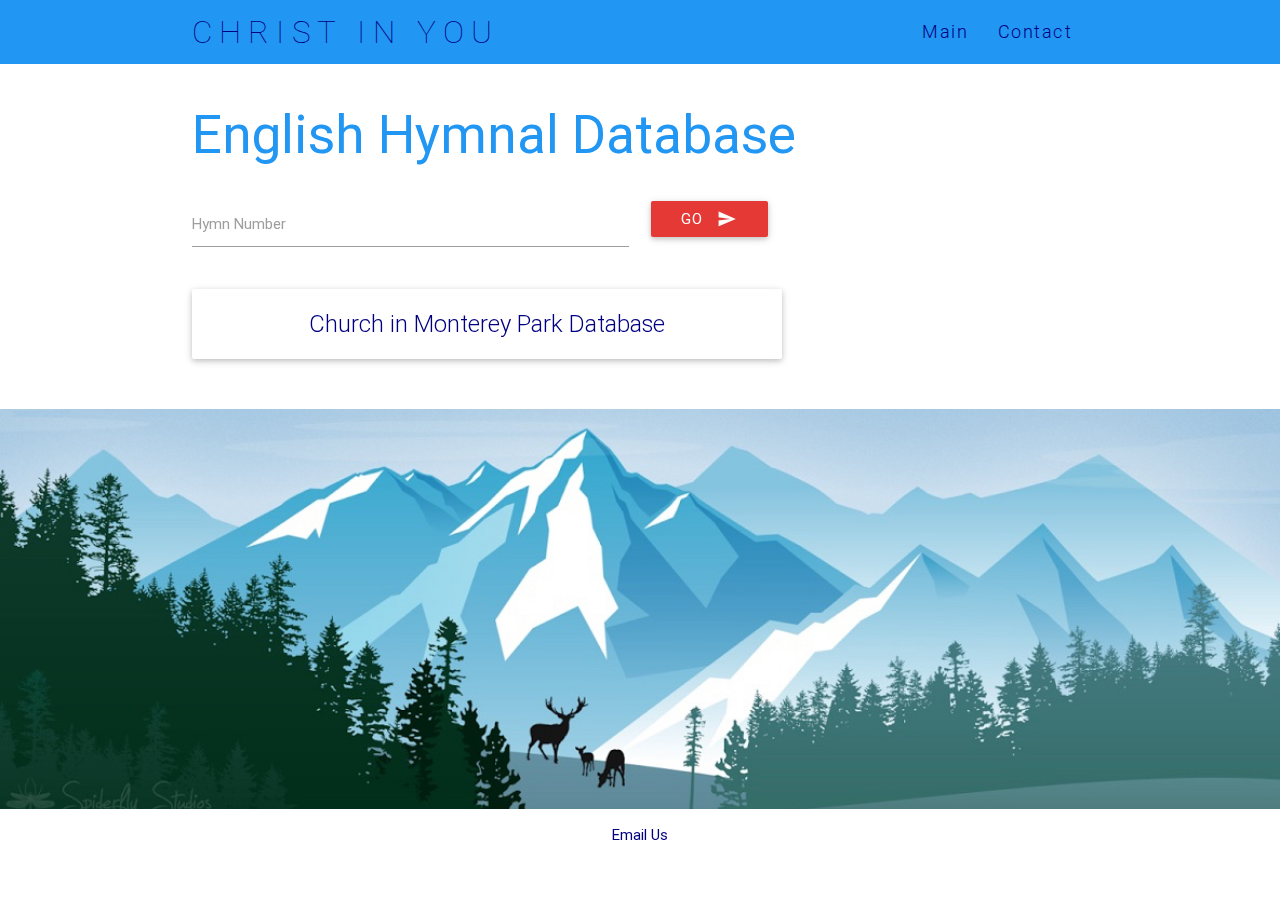
<file: index_en.html>
<!DOCTYPE html>
<html>
  <head>
    <meta http-equiv="Content-Type" content="text/html; charset=UTF-8"/>
    <meta name="viewport" content="width=device-width, initial-scale=1, maximum-scale=1.0, user-scalable=no"/>
    <meta name="theme-color" content="#2196F3">
    <title>English Hymnal</title>
    <!-- CSS  -->
    <link href="min/plugin-min.css" type="text/css" rel="stylesheet">
    <link href="min/custom-min.css" type="text/css" rel="stylesheet" >
    <link rel="apple-touch-icon" href="img/apple-touch-icon-152x152.png" />
    <style type="text/css">
      a:link {
      text-decoration: none;
      color: #000080;
      }
      a:active {
      text-decoration: none;
      color: #000080;
      }
      a:visited {
      text-decoration: none;
      color: #000080;
      }
      a:hover {
      text-decoration: underline;
      color: #ff0000;
      }
    </style>
    <script>
      function initFreshChat() {
        window.fcWidget.init({
          token: "fe95fcc2-b7e7-4a1a-ac20-ecd2462a0fe0",
          host: "https://wchat.freshchat.com"
        });
      }
      function initialize(i,t){var e;i.getElementById(t)?initFreshChat():((e=i.createElement("script")).id=t,e.async=!0,e.src="https://wchat.freshchat.com/js/widget.js",e.onload=initFreshChat,i.head.appendChild(e))}function initiateCall(){initialize(document,"freshchat-js-sdk")}window.addEventListener?window.addEventListener("load",initiateCall,!1):window.attachEvent("load",initiateCall,!1);
    </script>
    <script>
      window['_fs_debug'] = false;
      window['_fs_host'] = 'fullstory.com';
      window['_fs_script'] = 'edge.fullstory.com/s/fs.js';
      window['_fs_org'] = 'RTJWA';
      window['_fs_namespace'] = 'FS';
      (function(m,n,e,t,l,o,g,y){
          if (e in m) {if(m.console && m.console.log) { m.console.log('FullStory namespace conflict. Please set window["_fs_namespace"].');} return;}
          g=m[e]=function(a,b,s){g.q?g.q.push([a,b,s]):g._api(a,b,s);};g.q=[];
          o=n.createElement(t);o.async=1;o.crossOrigin='anonymous';o.src='https://'+_fs_script;
          y=n.getElementsByTagName(t)[0];y.parentNode.insertBefore(o,y);
          g.identify=function(i,v,s){g(l,{uid:i},s);if(v)g(l,v,s)};g.setUserVars=function(v,s){g(l,v,s)};g.event=function(i,v,s){g('event',{n:i,p:v},s)};
          g.shutdown=function(){g("rec",!1)};g.restart=function(){g("rec",!0)};
          g.log = function(a,b){g("log",[a,b])};
          g.consent=function(a){g("consent",!arguments.length||a)};
          g.identifyAccount=function(i,v){o='account';v=v||{};v.acctId=i;g(o,v)};
          g.clearUserCookie=function(){};
          g._w={};y='XMLHttpRequest';g._w[y]=m[y];y='fetch';g._w[y]=m[y];
          if(m[y])m[y]=function(){return g._w[y].apply(this,arguments)};
      })(window,document,window['_fs_namespace'],'script','user');
    </script>
    <script type="text/javascript">
    function redirect() {
         var x = document.getElementById("hymn_number").value;
         window.location = "https://www.hymnal.net/en/hymn/h/"+x;
    }
    </script>
    <script>
      (function(i,s,o,g,r,a,m){i['GoogleAnalyticsObject']=r;i[r]=i[r]||function(){
      (i[r].q=i[r].q||[]).push(arguments)},i[r].l=1*new Date();a=s.createElement(o),
      m=s.getElementsByTagName(o)[0];a.async=1;a.src=g;m.parentNode.insertBefore(a,m)
      })(window,document,'script','https://www.google-analytics.com/analytics.js','ga');
    
      ga('create', 'UA-85713668-1', 'auto');
      ga('send', 'pageview');
    
    </script>
  </head>
  <body id="top" class="scrollspy">
    <!-- Pre Loader -->
    <div id="loader-wrapper">
      <div id="loader"></div>
      <div class="loader-section section-left"></div>
      <div class="loader-section section-right"></div>
    </div>
    <!--Navigation-->
    <div class="navbar-fixed">
      <nav id="nav_f" class="default_color" role="navigation">
        <div class="container">
          <a href="#" id="logo-container" class="brand-logo">CHRIST IN YOU</a>
          <div class="nav-wrapper">
            <ul class="right hide-on-med-and-down">
              <li><a href="index.html#collections">Main</a></li>
              <li><a href="#contact">Contact</a></li>
            </ul>
            <ul id="nav-mobile" class="side-nav">
              <li><a href="index.html#collections">Main</a></li>
              <li><a href="#contact">Contact</a></li>
            </ul>
            <a href="#" data-activates="nav-mobile" class="button-collapse"><i class="mdi-navigation-menu"></i></a>
          </div>
        </div>
      </nav>
    </div>
    <!--Team-->
    <div class="section scrollspy" id="collections" style="background-color:white">
      <div class="container">
        <h2 class="header text_b"> English Hymnal Database </h2>
        <form class="col s12" action="JavaScript:redirect()">
        <div class="row">
              <div class="input-field col s6">
                <input id="hymn_number" type="text" value="" class="validate">
                <label for="icon_prefix">Hymn Number</label>
              </div>
              <div class="input-field col s6">
                <button class="btn waves-effect waves-light red darken-1" type="submit">Go
                <i class="mdi-content-send right white-text"></i>
                </button>
              </div>
        </div>
        </form>
        <div class="row">
          <div class="col s12 m8">
            <div class="card card-avatar">
              <div class="card-content">
                <span class="card-title activator grey-text text-darken-4"><a href="http://www.churchinmontereypark.org/Docs/Hymn/EnglishHymnal/html/index.html">Church in Monterey Park Database</a><br/>
                </span>
              </div>
            </div>
          </div>
        </div>
      </div>
    </div>
    <!--Parallax-->
    <div class="parallax-container">
      <div class="parallax"><img src="img/parallax1.jpg"></div>
    </div>
    <!--Footer-->
    <footer id="contact" style="text-align:center">
      <p>
        <a href="mailto:hello@col127.com" color="white">Email Us</a>
      </p>
    </footer>
    <!--  Scripts-->
    <script src="min/plugin-min.js"></script>
    <script src="min/custom-min.js"></script>
  </body>
</html>
</file>
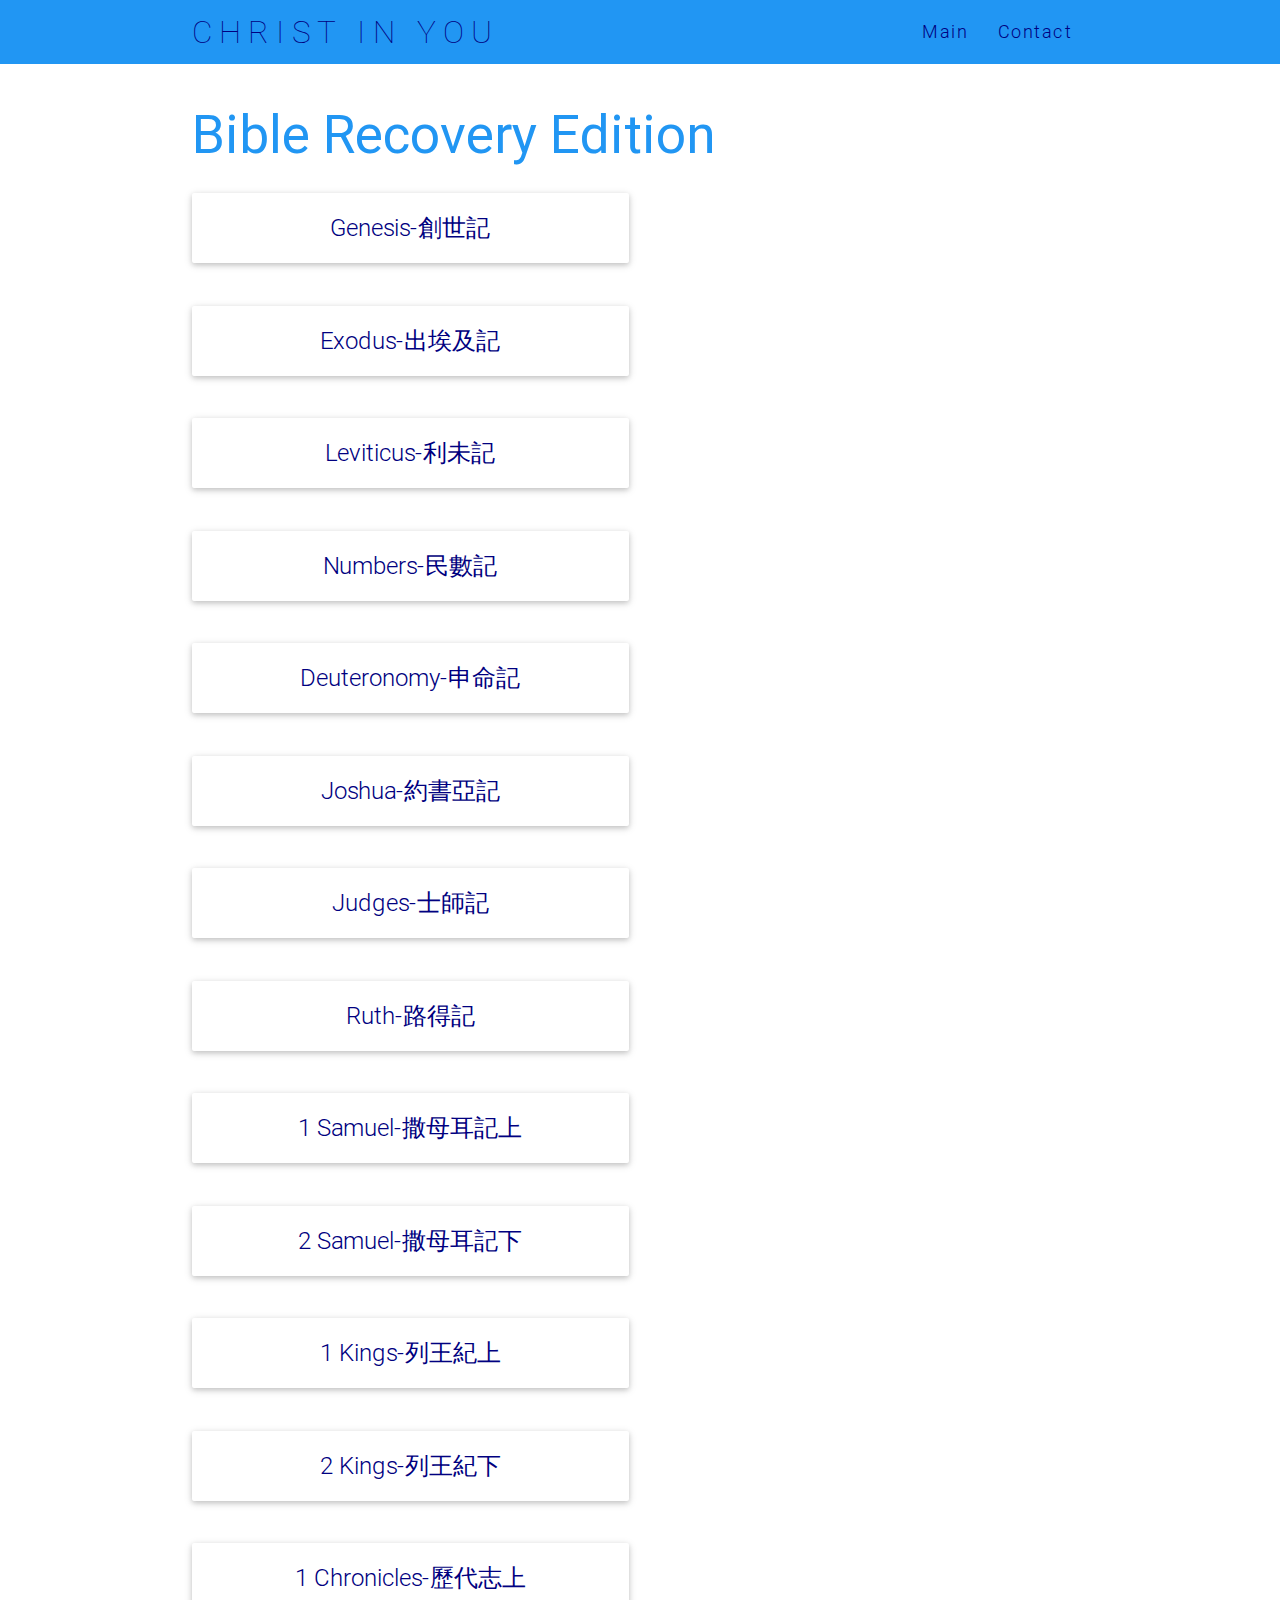
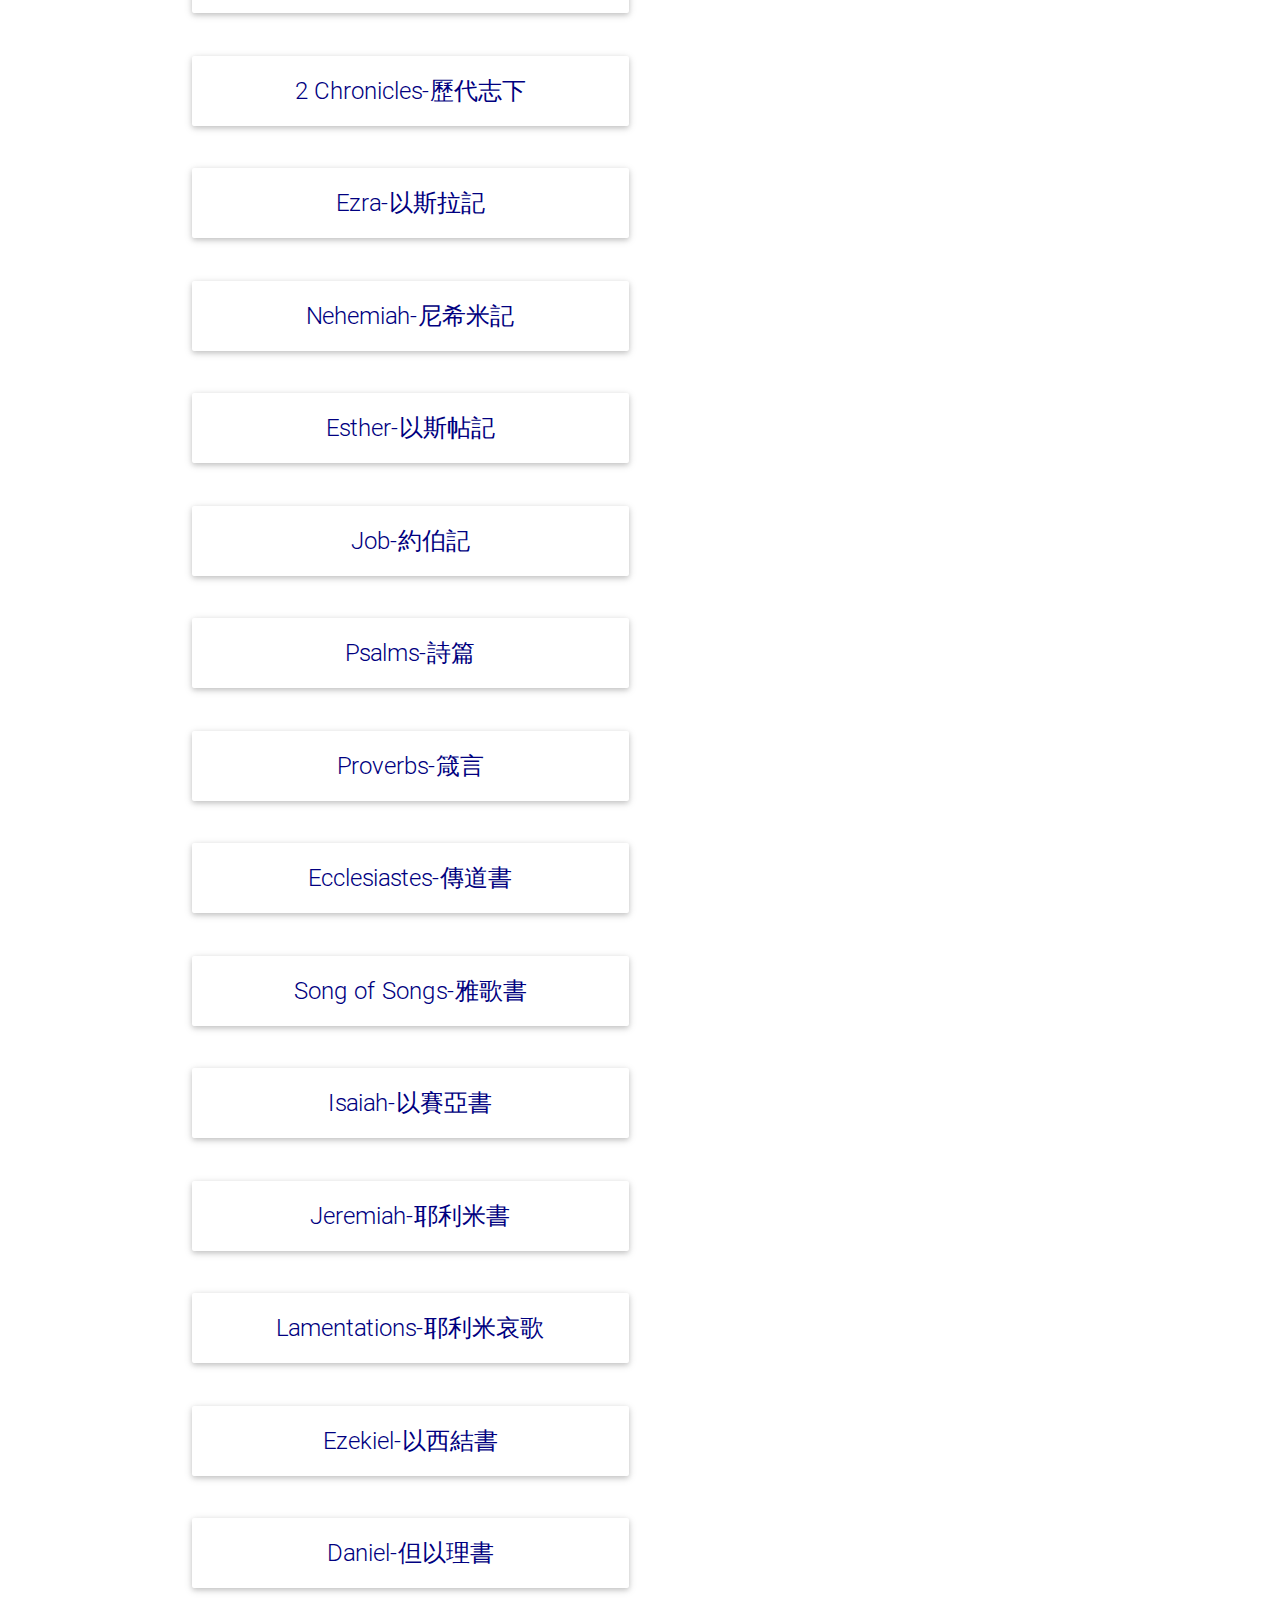
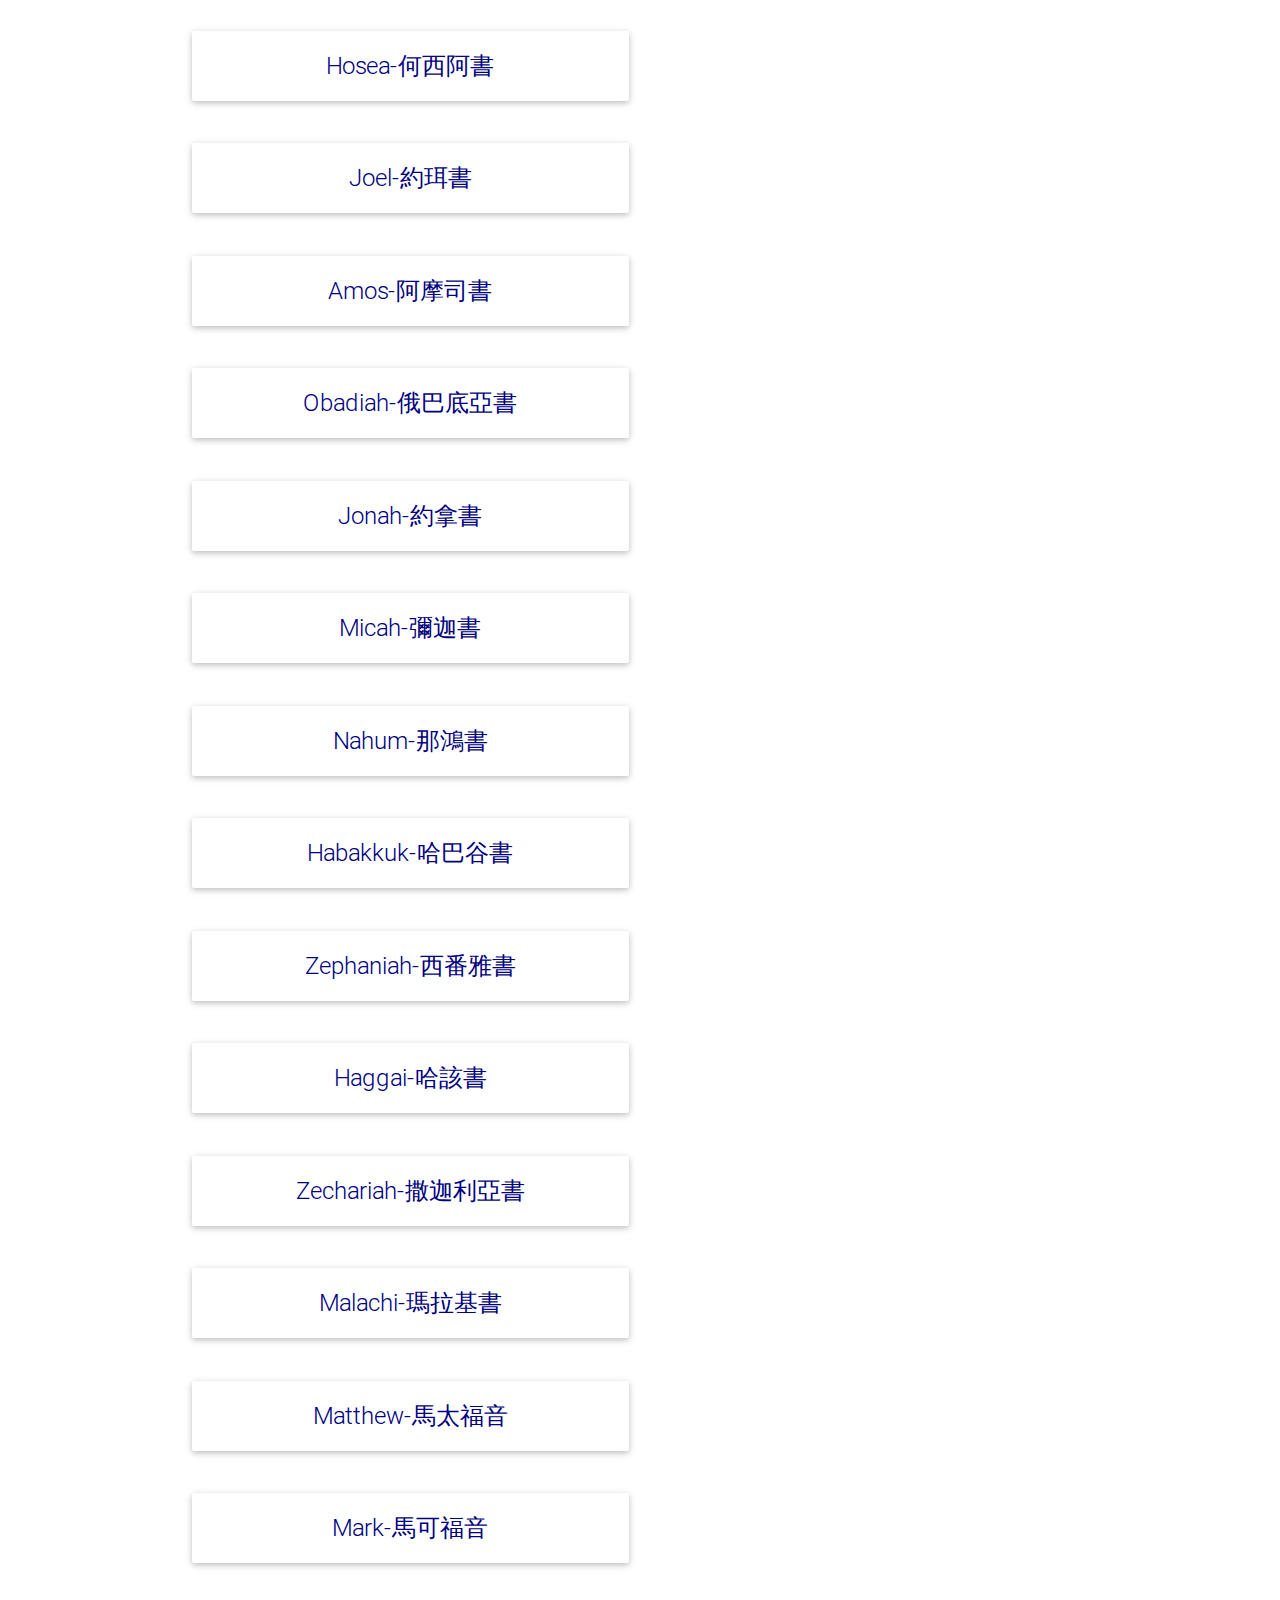
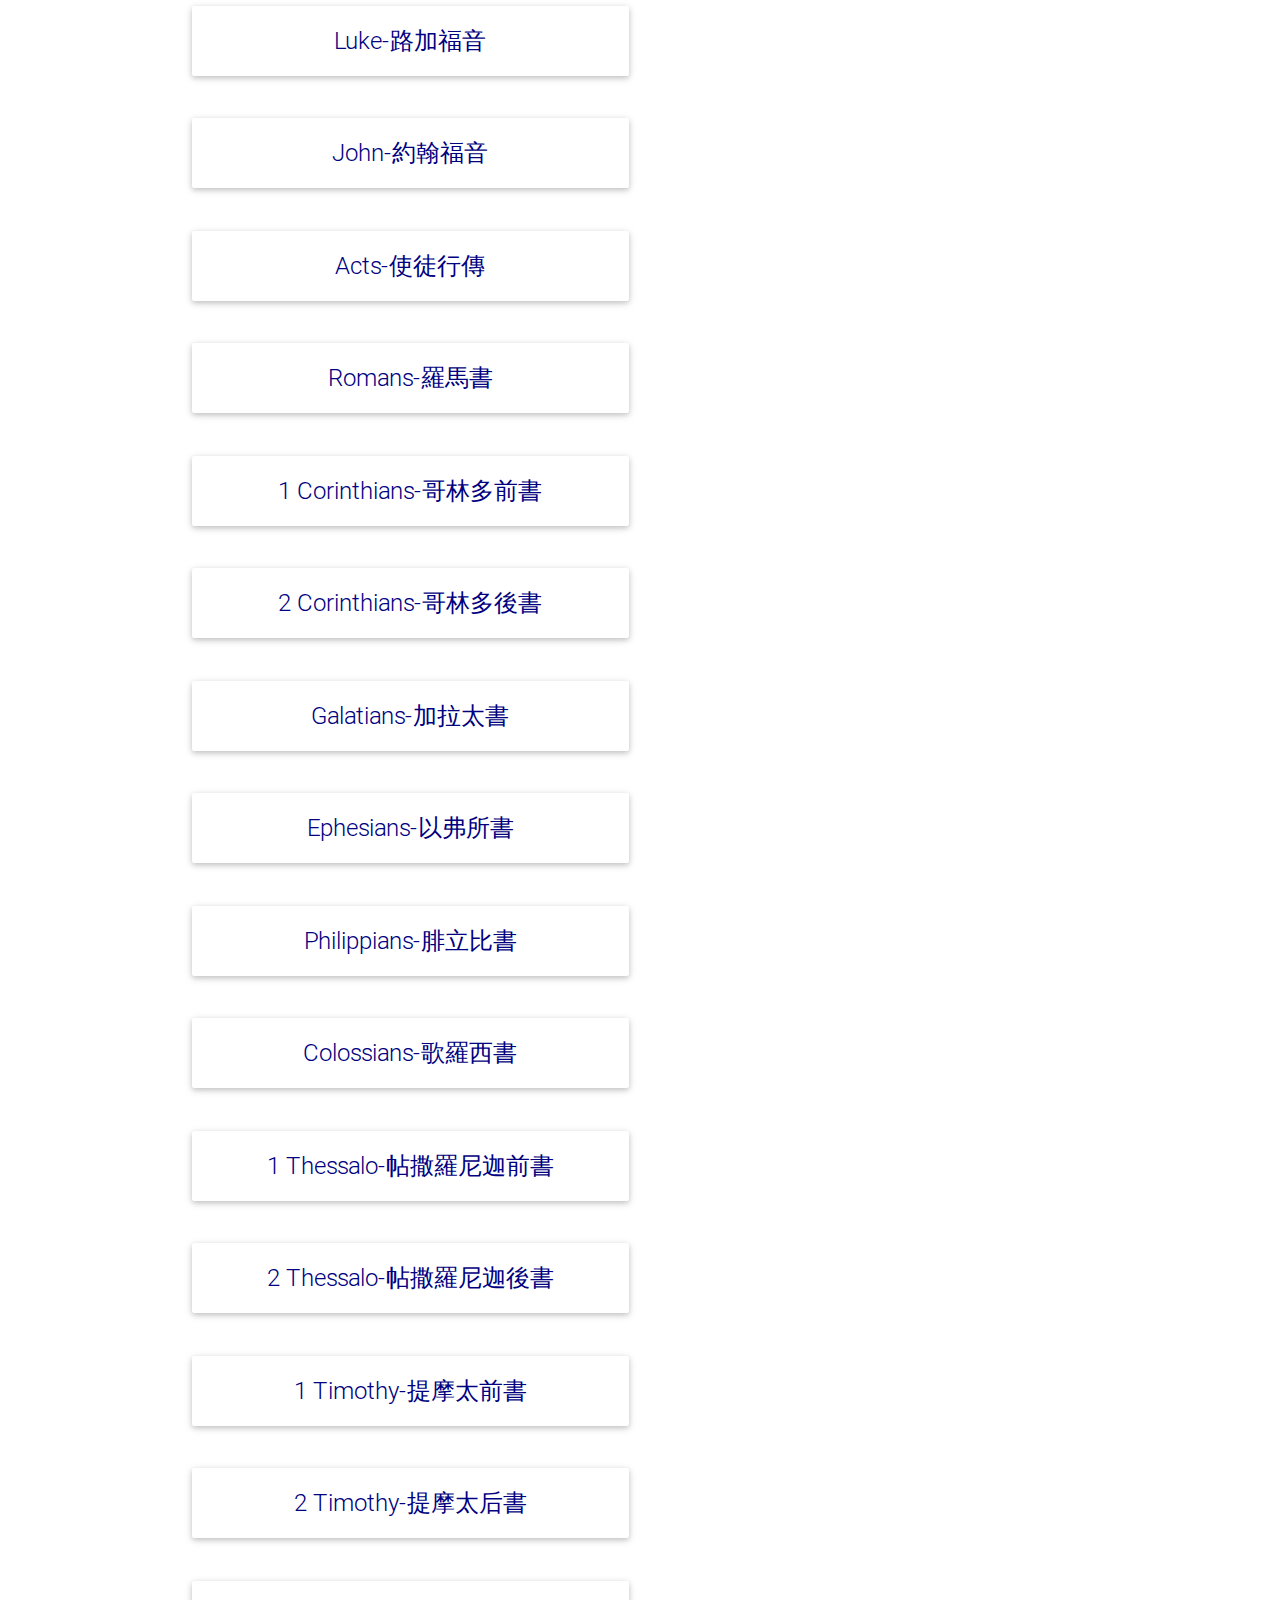
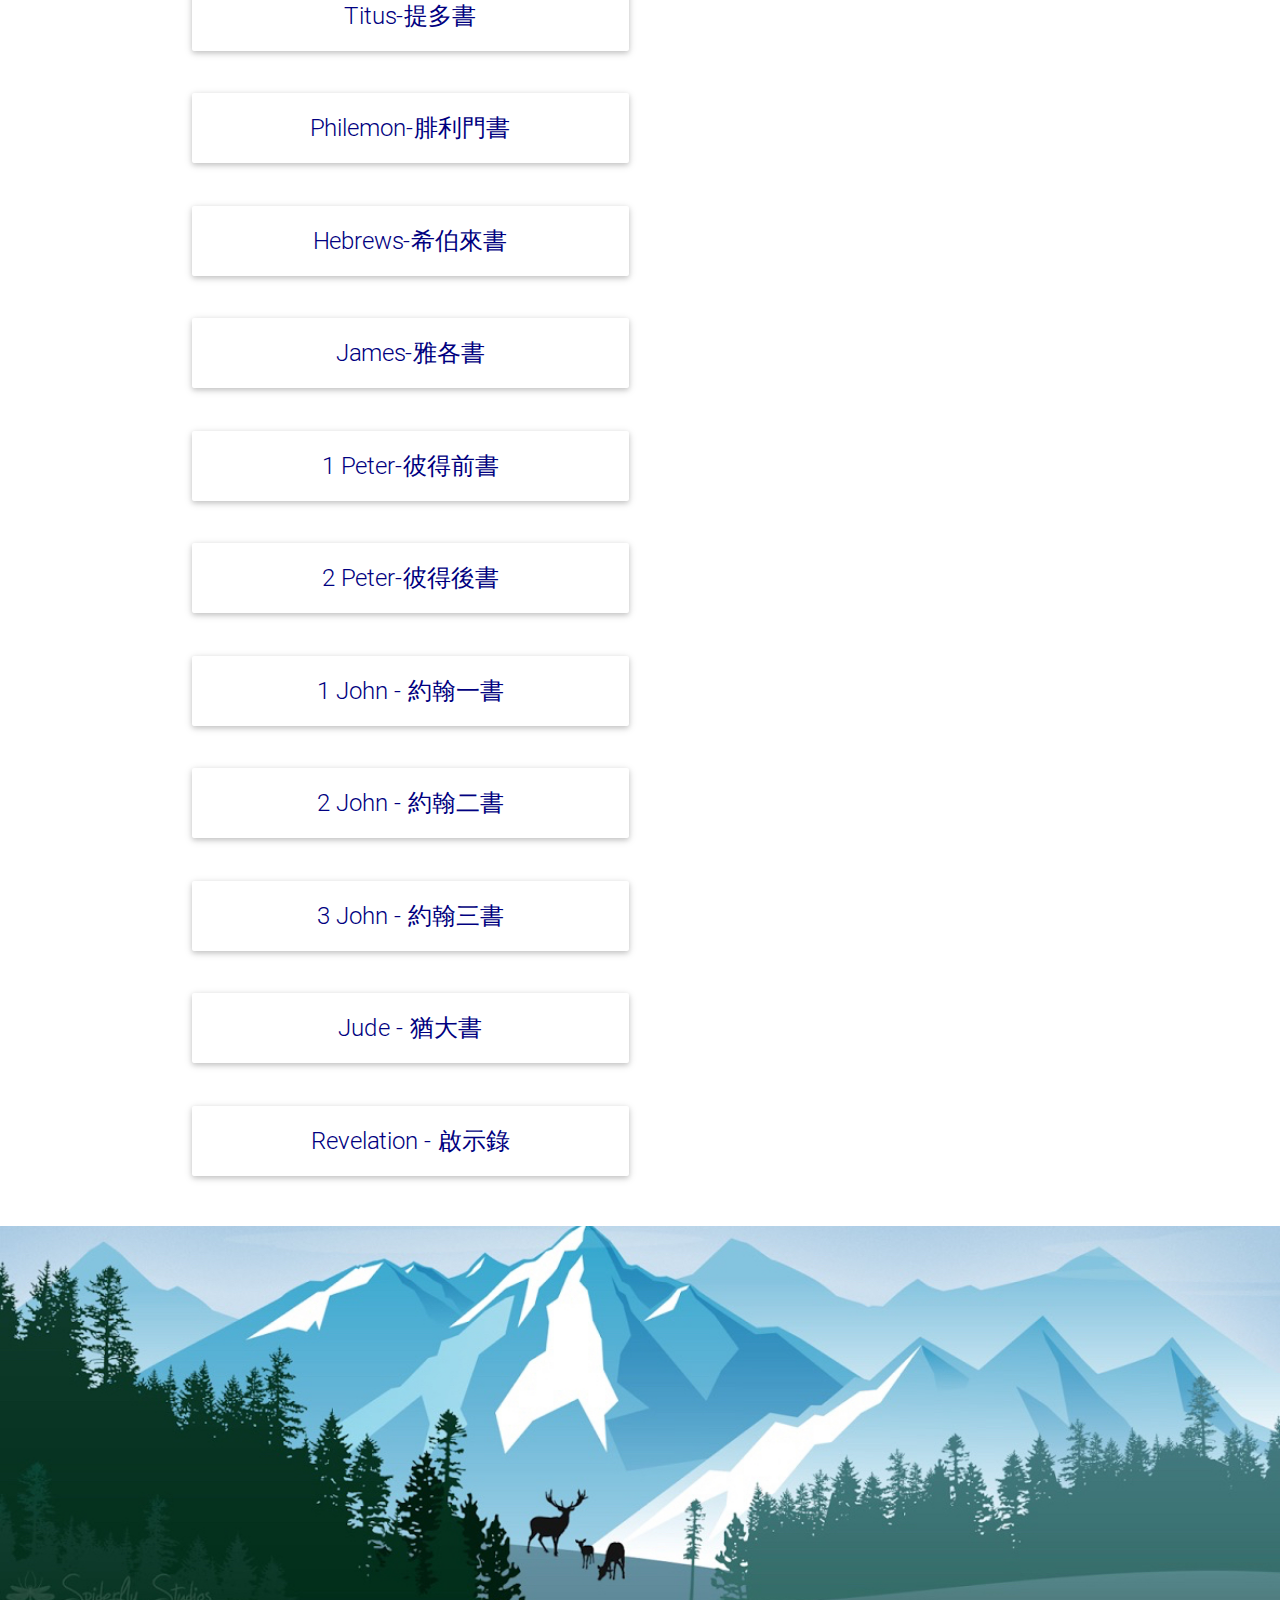
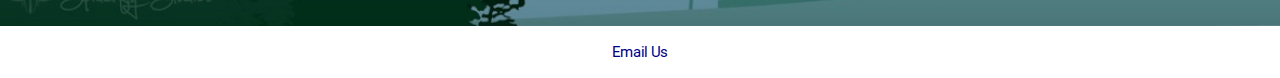
<file: index_en_b.html>
<!DOCTYPE html>
<html>
  <head>
    <meta http-equiv="Content-Type" content="text/html; charset=UTF-8"/>
    <meta name="viewport" content="width=device-width, initial-scale=1, maximum-scale=1.0, user-scalable=no"/>
    <meta name="theme-color" content="#2196F3">
    <title>Bible Recovery Edition</title>
    <!-- CSS  -->
    <link href="min/plugin-min.css" type="text/css" rel="stylesheet">
    <link href="min/custom-min.css" type="text/css" rel="stylesheet" >
    <link rel="apple-touch-icon" href="img/apple-touch-icon-152x152.png" />
    <style type="text/css">
      a:link {
      text-decoration: none;
      color: #000080;
      }
      a:active {
      text-decoration: none;
      color: #000080;
      }
      a:visited {
      text-decoration: none;
      color: #000080;
      }
      a:hover {
      text-decoration: underline;
      color: #ff0000;
      }
    </style>
    <script>
      function initFreshChat() {
        window.fcWidget.init({
          token: "fe95fcc2-b7e7-4a1a-ac20-ecd2462a0fe0",
          host: "https://wchat.freshchat.com"
        });
      }
      function initialize(i,t){var e;i.getElementById(t)?initFreshChat():((e=i.createElement("script")).id=t,e.async=!0,e.src="https://wchat.freshchat.com/js/widget.js",e.onload=initFreshChat,i.head.appendChild(e))}function initiateCall(){initialize(document,"freshchat-js-sdk")}window.addEventListener?window.addEventListener("load",initiateCall,!1):window.attachEvent("load",initiateCall,!1);
    </script>
    <script>
      window['_fs_debug'] = false;
      window['_fs_host'] = 'fullstory.com';
      window['_fs_script'] = 'edge.fullstory.com/s/fs.js';
      window['_fs_org'] = 'RTJWA';
      window['_fs_namespace'] = 'FS';
      (function(m,n,e,t,l,o,g,y){
          if (e in m) {if(m.console && m.console.log) { m.console.log('FullStory namespace conflict. Please set window["_fs_namespace"].');} return;}
          g=m[e]=function(a,b,s){g.q?g.q.push([a,b,s]):g._api(a,b,s);};g.q=[];
          o=n.createElement(t);o.async=1;o.crossOrigin='anonymous';o.src='https://'+_fs_script;
          y=n.getElementsByTagName(t)[0];y.parentNode.insertBefore(o,y);
          g.identify=function(i,v,s){g(l,{uid:i},s);if(v)g(l,v,s)};g.setUserVars=function(v,s){g(l,v,s)};g.event=function(i,v,s){g('event',{n:i,p:v},s)};
          g.shutdown=function(){g("rec",!1)};g.restart=function(){g("rec",!0)};
          g.log = function(a,b){g("log",[a,b])};
          g.consent=function(a){g("consent",!arguments.length||a)};
          g.identifyAccount=function(i,v){o='account';v=v||{};v.acctId=i;g(o,v)};
          g.clearUserCookie=function(){};
          g._w={};y='XMLHttpRequest';g._w[y]=m[y];y='fetch';g._w[y]=m[y];
          if(m[y])m[y]=function(){return g._w[y].apply(this,arguments)};
      })(window,document,window['_fs_namespace'],'script','user');
    </script>
    <script type="text/javascript">
      function redirect() {
           var x = document.getElementById("hymn_number").value;
           window.location = "https://www.hymnal.net/en/hymn/h/"+x;
      }
    </script>
    <script>
      (function(i,s,o,g,r,a,m){i['GoogleAnalyticsObject']=r;i[r]=i[r]||function(){
      (i[r].q=i[r].q||[]).push(arguments)},i[r].l=1*new Date();a=s.createElement(o),
      m=s.getElementsByTagName(o)[0];a.async=1;a.src=g;m.parentNode.insertBefore(a,m)
      })(window,document,'script','https://www.google-analytics.com/analytics.js','ga');
    
      ga('create', 'UA-85713668-1', 'auto');
      ga('send', 'pageview');
    
    </script>
  </head>
  <body id="top" class="scrollspy">
    <!-- Pre Loader -->
    <div id="loader-wrapper">
      <div id="loader"></div>
      <div class="loader-section section-left"></div>
      <div class="loader-section section-right"></div>
    </div>
    <!--Navigation-->
    <div class="navbar-fixed">
      <nav id="nav_f" class="default_color" role="navigation">
        <div class="container">
          <a href="#" id="logo-container" class="brand-logo">CHRIST IN YOU</a>
          <div class="nav-wrapper">
            <ul class="right hide-on-med-and-down">
              <li><a href="index.html#collections">Main</a></li>
              <li><a href="#contact">Contact</a></li>
            </ul>
            <ul id="nav-mobile" class="side-nav">
              <li><a href="index.html#collections">Main</a></li>
              <li><a href="#contact">Contact</a></li>
            </ul>
            <a href="#" data-activates="nav-mobile" class="button-collapse"><i class="mdi-navigation-menu"></i></a>
          </div>
        </div>
      </nav>
    </div>
    <!--Team-->
    <div class="section scrollspy" id="collections" style="background-color:white">
      <div class="container">
        <h2 class="header text_b"> Bible Recovery Edition </h2>
        <div class="row">
          <div class="col s12 m6">
            <div class="card card-avatar">
              <div class="card-content"><span class="card-title activator grey-text text-darken-4"><a href="http://www.churchinmontereypark.org/Docs/cnenbible/1.htm">Genesis-創世記</a><br/></span></div>
            </div>
          </div>
        </div>
        <div class="row">
          <div class="col s12 m6">
            <div class="card card-avatar">
              <div class="card-content"><span class="card-title activator grey-text text-darken-4"><a href="http://www.churchinmontereypark.org/Docs/cnenbible/51.htm">Exodus-出埃及記</a><br/></span></div>
            </div>
          </div>
        </div>
        <div class="row">
          <div class="col s12 m6">
            <div class="card card-avatar">
              <div class="card-content"><span class="card-title activator grey-text text-darken-4"><a href="http://www.churchinmontereypark.org/Docs/cnenbible/91.htm">Leviticus-利未記</a><br/></span></div>
            </div>
          </div>
        </div>
        <div class="row">
          <div class="col s12 m6">
            <div class="card card-avatar">
              <div class="card-content"><span class="card-title activator grey-text text-darken-4"><a href="http://www.churchinmontereypark.org/Docs/cnenbible/118.htm">Numbers-民數記</a><br/></span></div>
            </div>
          </div>
        </div>
        <div class="row">
          <div class="col s12 m6">
            <div class="card card-avatar">
              <div class="card-content"><span class="card-title activator grey-text text-darken-4"><a href="http://www.churchinmontereypark.org/Docs/cnenbible/154.htm">Deuteronomy-申命記</a><br/></span></div>
            </div>
          </div>
        </div>
        <div class="row">
          <div class="col s12 m6">
            <div class="card card-avatar">
              <div class="card-content"><span class="card-title activator grey-text text-darken-4"><a href="http://www.churchinmontereypark.org/Docs/cnenbible/188.htm">Joshua-約書亞記</a><br/></span></div>
            </div>
          </div>
        </div>
        <div class="row">
          <div class="col s12 m6">
            <div class="card card-avatar">
              <div class="card-content"><span class="card-title activator grey-text text-darken-4"><a href="http://www.churchinmontereypark.org/Docs/cnenbible/212.htm">Judges-士師記</a><br/></span></div>
            </div>
          </div>
        </div>
        <div class="row">
          <div class="col s12 m6">
            <div class="card card-avatar">
              <div class="card-content"><span class="card-title activator grey-text text-darken-4"><a href="http://www.churchinmontereypark.org/Docs/cnenbible/233.htm">Ruth-路得記</a><br/></span></div>
            </div>
          </div>
        </div>
        <div class="row">
          <div class="col s12 m6">
            <div class="card card-avatar">
              <div class="card-content"><span class="card-title activator grey-text text-darken-4"><a href="http://www.churchinmontereypark.org/Docs/cnenbible/237.htm">1 Samuel-撒母耳記上</a><br/></span></div>
            </div>
          </div>
        </div>
        <div class="row">
          <div class="col s12 m6">
            <div class="card card-avatar">
              <div class="card-content"><span class="card-title activator grey-text text-darken-4"><a href="http://www.churchinmontereypark.org/Docs/cnenbible/268.htm">2 Samuel-撒母耳記下</a><br/></span></div>
            </div>
          </div>
        </div>
        <div class="row">
          <div class="col s12 m6">
            <div class="card card-avatar">
              <div class="card-content"><span class="card-title activator grey-text text-darken-4"><a href="http://www.churchinmontereypark.org/Docs/cnenbible/292.htm">1 Kings-列王紀上</a><br/></span></div>
            </div>
          </div>
        </div>
        <div class="row">
          <div class="col s12 m6">
            <div class="card card-avatar">
              <div class="card-content"><span class="card-title activator grey-text text-darken-4"><a href="http://www.churchinmontereypark.org/Docs/cnenbible/314.htm">2 Kings-列王紀下</a><br/></span></div>
            </div>
          </div>
        </div>
        <div class="row">
          <div class="col s12 m6">
            <div class="card card-avatar">
              <div class="card-content"><span class="card-title activator grey-text text-darken-4"><a href="http://www.churchinmontereypark.org/Docs/cnenbible/339.htm">1 Chronicles-歷代志上</a><br/></span></div>
            </div>
          </div>
        </div>
        <div class="row">
          <div class="col s12 m6">
            <div class="card card-avatar">
              <div class="card-content"><span class="card-title activator grey-text text-darken-4"><a href="http://www.churchinmontereypark.org/Docs/cnenbible/368.htm">2 Chronicles-歷代志下</a><br/></span></div>
            </div>
          </div>
        </div>
        <div class="row">
          <div class="col s12 m6">
            <div class="card card-avatar">
              <div class="card-content"><span class="card-title activator grey-text text-darken-4"><a href="http://www.churchinmontereypark.org/Docs/cnenbible/404.htm">Ezra-以斯拉記</a><br/></span></div>
            </div>
          </div>
        </div>
        <div class="row">
          <div class="col s12 m6">
            <div class="card card-avatar">
              <div class="card-content"><span class="card-title activator grey-text text-darken-4"><a href="http://www.churchinmontereypark.org/Docs/cnenbible/414.htm">Nehemiah-尼希米記</a><br/></span></div>
            </div>
          </div>
        </div>
        <div class="row">
          <div class="col s12 m6">
            <div class="card card-avatar">
              <div class="card-content"><span class="card-title activator grey-text text-darken-4"><a href="http://www.churchinmontereypark.org/Docs/cnenbible/427.htm">Esther-以斯帖記</a><br/></span></div>
            </div>
          </div>
        </div>
        <div class="row">
          <div class="col s12 m6">
            <div class="card card-avatar">
              <div class="card-content"><span class="card-title activator grey-text text-darken-4"><a href="http://www.churchinmontereypark.org/Docs/cnenbible/437.htm">Job-約伯記</a><br/></span></div>
            </div>
          </div>
        </div>
        <div class="row">
          <div class="col s12 m6">
            <div class="card card-avatar">
              <div class="card-content"><span class="card-title activator grey-text text-darken-4"><a href="http://www.churchinmontereypark.org/Docs/cnenbible/479.htm">Psalms-詩篇</a><br/></span></div>
            </div>
          </div>
        </div>
        <div class="row">
          <div class="col s12 m6">
            <div class="card card-avatar">
              <div class="card-content"><span class="card-title activator grey-text text-darken-4"><a href="http://www.churchinmontereypark.org/Docs/cnenbible/629.htm">Proverbs-箴言</a><br/></span></div>
            </div>
          </div>
        </div>
        <div class="row">
          <div class="col s12 m6">
            <div class="card card-avatar">
              <div class="card-content"><span class="card-title activator grey-text text-darken-4"><a href="http://www.churchinmontereypark.org/Docs/cnenbible/660.htm">Ecclesiastes-傳道書</a><br/></span></div>
            </div>
          </div>
        </div>
        <div class="row">
          <div class="col s12 m6">
            <div class="card card-avatar">
              <div class="card-content"><span class="card-title activator grey-text text-darken-4"><a href="http://www.churchinmontereypark.org/Docs/cnenbible/672.htm">Song of Songs-雅歌書</a><br/></span></div>
            </div>
          </div>
        </div>
        <div class="row">
          <div class="col s12 m6">
            <div class="card card-avatar">
              <div class="card-content"><span class="card-title activator grey-text text-darken-4"><a href="http://www.churchinmontereypark.org/Docs/cnenbible/680.htm">Isaiah-以賽亞書</a><br/></span></div>
            </div>
          </div>
        </div>
        <div class="row">
          <div class="col s12 m6">
            <div class="card card-avatar">
              <div class="card-content"><span class="card-title activator grey-text text-darken-4"><a href="http://www.churchinmontereypark.org/Docs/cnenbible/746.htm">Jeremiah-耶利米書</a><br/></span></div>
            </div>
          </div>
        </div>
        <div class="row">
          <div class="col s12 m6">
            <div class="card card-avatar">
              <div class="card-content"><span class="card-title activator grey-text text-darken-4"><a href="http://www.churchinmontereypark.org/Docs/cnenbible/798.htm">Lamentations-耶利米哀歌</a><br/></span></div>
            </div>
          </div>
        </div>
        <div class="row">
          <div class="col s12 m6">
            <div class="card card-avatar">
              <div class="card-content"><span class="card-title activator grey-text text-darken-4"><a href="http://www.churchinmontereypark.org/Docs/cnenbible/803.htm">Ezekiel-以西結書</a><br/></span></div>
            </div>
          </div>
        </div>
        <div class="row">
          <div class="col s12 m6">
            <div class="card card-avatar">
              <div class="card-content"><span class="card-title activator grey-text text-darken-4"><a href="http://www.churchinmontereypark.org/Docs/cnenbible/851.htm">Daniel-但以理書</a><br/></span></div>
            </div>
          </div>
        </div>
        <div class="row">
          <div class="col s12 m6">
            <div class="card card-avatar">
              <div class="card-content"><span class="card-title activator grey-text text-darken-4"><a href="http://www.churchinmontereypark.org/Docs/cnenbible/863.htm">Hosea-何西阿書</a><br/></span></div>
            </div>
          </div>
        </div>
        <div class="row">
          <div class="col s12 m6">
            <div class="card card-avatar">
              <div class="card-content"><span class="card-title activator grey-text text-darken-4"><a href="http://www.churchinmontereypark.org/Docs/cnenbible/877.htm">Joel-約珥書</a><br/></span></div>
            </div>
          </div>
        </div>
        <div class="row">
          <div class="col s12 m6">
            <div class="card card-avatar">
              <div class="card-content"><span class="card-title activator grey-text text-darken-4"><a href="http://www.churchinmontereypark.org/Docs/cnenbible/880.htm">Amos-阿摩司書</a><br/></span></div>
            </div>
          </div>
        </div>
        <div class="row">
          <div class="col s12 m6">
            <div class="card card-avatar">
              <div class="card-content"><span class="card-title activator grey-text text-darken-4"><a href="http://www.churchinmontereypark.org/Docs/cnenbible/889.htm">Obadiah-俄巴底亞書</a><br/></span></div>
            </div>
          </div>
        </div>
        <div class="row">
          <div class="col s12 m6">
            <div class="card card-avatar">
              <div class="card-content"><span class="card-title activator grey-text text-darken-4"><a href="http://www.churchinmontereypark.org/Docs/cnenbible/890.htm">Jonah-約拿書</a><br/></span></div>
            </div>
          </div>
        </div>
        <div class="row">
          <div class="col s12 m6">
            <div class="card card-avatar">
              <div class="card-content"><span class="card-title activator grey-text text-darken-4"><a href="http://www.churchinmontereypark.org/Docs/cnenbible/894.htm">Micah-彌迦書</a><br/></span></div>
            </div>
          </div>
        </div>
        <div class="row">
          <div class="col s12 m6">
            <div class="card card-avatar">
              <div class="card-content"><span class="card-title activator grey-text text-darken-4"><a href="http://www.churchinmontereypark.org/Docs/cnenbible/901.htm">Nahum-那鴻書</a><br/></span></div>
            </div>
          </div>
        </div>
        <div class="row">
          <div class="col s12 m6">
            <div class="card card-avatar">
              <div class="card-content"><span class="card-title activator grey-text text-darken-4"><a href="http://www.churchinmontereypark.org/Docs/cnenbible/904.htm">Habakkuk-哈巴谷書</a><br/></span></div>
            </div>
          </div>
        </div>
        <div class="row">
          <div class="col s12 m6">
            <div class="card card-avatar">
              <div class="card-content"><span class="card-title activator grey-text text-darken-4"><a href="http://www.churchinmontereypark.org/Docs/cnenbible/907.htm">Zephaniah-西番雅書</a><br/></span></div>
            </div>
          </div>
        </div>
        <div class="row">
          <div class="col s12 m6">
            <div class="card card-avatar">
              <div class="card-content"><span class="card-title activator grey-text text-darken-4"><a href="http://www.churchinmontereypark.org/Docs/cnenbible/910.htm">Haggai-哈該書</a><br/></span></div>
            </div>
          </div>
        </div>
        <div class="row">
          <div class="col s12 m6">
            <div class="card card-avatar">
              <div class="card-content"><span class="card-title activator grey-text text-darken-4"><a href="http://www.churchinmontereypark.org/Docs/cnenbible/912.htm">Zechariah-撒迦利亞書</a><br/></span></div>
            </div>
          </div>
        </div>
        <div class="row">
          <div class="col s12 m6">
            <div class="card card-avatar">
              <div class="card-content"><span class="card-title activator grey-text text-darken-4"><a href="http://www.churchinmontereypark.org/Docs/cnenbible/926.htm">Malachi-瑪拉基書</a><br/></span></div>
            </div>
          </div>
        </div>
        <div class="row">
          <div class="col s12 m6">
            <div class="card card-avatar">
              <div class="card-content"><span class="card-title activator grey-text text-darken-4"><a href="http://www.churchinmontereypark.org/Docs/cnenbible/930.htm">Matthew-馬太福音</a><br/></span></div>
            </div>
          </div>
        </div>
        <div class="row">
          <div class="col s12 m6">
            <div class="card card-avatar">
              <div class="card-content"><span class="card-title activator grey-text text-darken-4"><a href="http://www.churchinmontereypark.org/Docs/cnenbible/958.htm">Mark-馬可福音</a><br/></span></div>
            </div>
          </div>
        </div>
        <div class="row">
          <div class="col s12 m6">
            <div class="card card-avatar">
              <div class="card-content"><span class="card-title activator grey-text text-darken-4"><a href="http://www.churchinmontereypark.org/Docs/cnenbible/974.htm">Luke-路加福音</a><br/></span></div>
            </div>
          </div>
        </div>
        <div class="row">
          <div class="col s12 m6">
            <div class="card card-avatar">
              <div class="card-content"><span class="card-title activator grey-text text-darken-4"><a href="http://www.churchinmontereypark.org/Docs/cnenbible/998.htm">John-約翰福音</a><br/></span></div>
            </div>
          </div>
        </div>
        <div class="row">
          <div class="col s12 m6">
            <div class="card card-avatar">
              <div class="card-content"><span class="card-title activator grey-text text-darken-4"><a href="http://www.churchinmontereypark.org/Docs/cnenbible/1019.htm">Acts-使徒行傳</a><br/></span></div>
            </div>
          </div>
        </div>
        <div class="row">
          <div class="col s12 m6">
            <div class="card card-avatar">
              <div class="card-content"><span class="card-title activator grey-text text-darken-4"><a href="http://www.churchinmontereypark.org/Docs/cnenbible/1047.htm">Romans-羅馬書</a><br/></span></div>
            </div>
          </div>
        </div>
        <div class="row">
          <div class="col s12 m6">
            <div class="card card-avatar">
              <div class="card-content"><span class="card-title activator grey-text text-darken-4"><a href="http://www.churchinmontereypark.org/Docs/cnenbible/1063.htm">1 Corinthians-哥林多前書</a><br/></span></div>
            </div>
          </div>
        </div>
        <div class="row">
          <div class="col s12 m6">
            <div class="card card-avatar">
              <div class="card-content"><span class="card-title activator grey-text text-darken-4"><a href="http://www.churchinmontereypark.org/Docs/cnenbible/1079.htm">2 Corinthians-哥林多後書</a><br/></span></div>
            </div>
          </div>
        </div>
        <div class="row">
          <div class="col s12 m6">
            <div class="card card-avatar">
              <div class="card-content"><span class="card-title activator grey-text text-darken-4"><a href="http://www.churchinmontereypark.org/Docs/cnenbible/1092.htm">Galatians-加拉太書</a><br/></span></div>
            </div>
          </div>
        </div>
        <div class="row">
          <div class="col s12 m6">
            <div class="card card-avatar">
              <div class="card-content"><span class="card-title activator grey-text text-darken-4"><a href="http://www.churchinmontereypark.org/Docs/cnenbible/1098.htm">Ephesians-以弗所書</a><br/></span></div>
            </div>
          </div>
        </div>
        <div class="row">
          <div class="col s12 m6">
            <div class="card card-avatar">
              <div class="card-content"><span class="card-title activator grey-text text-darken-4"><a href="http://www.churchinmontereypark.org/Docs/cnenbible/1104.htm">Philippians-腓立比書</a><br/></span></div>
            </div>
          </div>
        </div>
        <div class="row">
          <div class="col s12 m6">
            <div class="card card-avatar">
              <div class="card-content"><span class="card-title activator grey-text text-darken-4"><a href="http://www.churchinmontereypark.org/Docs/cnenbible/1108.htm">Colossians-歌羅西書</a><br/></span></div>
            </div>
          </div>
        </div>
        <div class="row">
          <div class="col s12 m6">
            <div class="card card-avatar">
              <div class="card-content"><span class="card-title activator grey-text text-darken-4"><a href="http://www.churchinmontereypark.org/Docs/cnenbible/1112.htm">1 Thessalo-帖撒羅尼迦前書</a><br/></span></div>
            </div>
          </div>
        </div>
        <div class="row">
          <div class="col s12 m6">
            <div class="card card-avatar">
              <div class="card-content"><span class="card-title activator grey-text text-darken-4"><a href="http://www.churchinmontereypark.org/Docs/cnenbible/1117.htm">2 Thessalo-帖撒羅尼迦後書</a><br/></span></div>
            </div>
          </div>
        </div>
        <div class="row">
          <div class="col s12 m6">
            <div class="card card-avatar">
              <div class="card-content"><span class="card-title activator grey-text text-darken-4"><a href="http://www.churchinmontereypark.org/Docs/cnenbible/1120.htm">1 Timothy-提摩太前書</a><br/></span></div>
            </div>
          </div>
        </div>
        <div class="row">
          <div class="col s12 m6">
            <div class="card card-avatar">
              <div class="card-content"><span class="card-title activator grey-text text-darken-4"><a href="http://www.churchinmontereypark.org/Docs/cnenbible/1126.htm">2 Timothy-提摩太后書</a><br/></span></div>
            </div>
          </div>
        </div>
        <div class="row">
          <div class="col s12 m6">
            <div class="card card-avatar">
              <div class="card-content"><span class="card-title activator grey-text text-darken-4"><a href="http://www.churchinmontereypark.org/Docs/cnenbible/1130.htm">Titus-提多書</a><br/></span></div>
            </div>
          </div>
        </div>
        <div class="row">
          <div class="col s12 m6">
            <div class="card card-avatar">
              <div class="card-content"><span class="card-title activator grey-text text-darken-4"><a href="http://www.churchinmontereypark.org/Docs/cnenbible/1133.htm">Philemon-腓利門書</a><br/></span></div>
            </div>
          </div>
        </div>
        <div class="row">
          <div class="col s12 m6">
            <div class="card card-avatar">
              <div class="card-content"><span class="card-title activator grey-text text-darken-4"><a href="http://www.churchinmontereypark.org/Docs/cnenbible/1134.htm">Hebrews-希伯來書</a><br/></span></div>
            </div>
          </div>
        </div>
        <div class="row">
          <div class="col s12 m6">
            <div class="card card-avatar">
              <div class="card-content"><span class="card-title activator grey-text text-darken-4"><a href="http://www.churchinmontereypark.org/Docs/cnenbible/1147.htm">James-雅各書</a><br/></span></div>
            </div>
          </div>
        </div>
        <div class="row">
          <div class="col s12 m6">
            <div class="card card-avatar">
              <div class="card-content"><span class="card-title activator grey-text text-darken-4"><a href="http://www.churchinmontereypark.org/Docs/cnenbible/1152.htm">1 Peter-彼得前書</a><br/></span></div>
            </div>
          </div>
        </div>
        <div class="row">
          <div class="col s12 m6">
            <div class="card card-avatar">
              <div class="card-content"><span class="card-title activator grey-text text-darken-4"><a href="http://www.churchinmontereypark.org/Docs/cnenbible/1157.htm">2 Peter-彼得後書</a><br/></span></div>
            </div>
          </div>
        </div>
        <div class="row">
          <div class="col s12 m6">
            <div class="card card-avatar">
              <div class="card-content"><span class="card-title activator grey-text text-darken-4"><a href="http://www.churchinmontereypark.org/Docs/cnenbible/1160.htm">1 John - 約翰一書</a><br/></span></div>
            </div>
          </div>
        </div>
        <div class="row">
          <div class="col s12 m6">
            <div class="card card-avatar">
              <div class="card-content"><span class="card-title activator grey-text text-darken-4"><a href="http://www.churchinmontereypark.org/Docs/cnenbible/1165.htm">2 John - 約翰二書</a><br/></span></div>
            </div>
          </div>
        </div>
        <div class="row">
          <div class="col s12 m6">
            <div class="card card-avatar">
              <div class="card-content"><span class="card-title activator grey-text text-darken-4"><a href="http://www.churchinmontereypark.org/Docs/cnenbible/1166.htm">3 John - 約翰三書</a><br/></span></div>
            </div>
          </div>
        </div>
        <div class="row">
          <div class="col s12 m6">
            <div class="card card-avatar">
              <div class="card-content"><span class="card-title activator grey-text text-darken-4"><a href="http://www.churchinmontereypark.org/Docs/cnenbible/1167.htm">Jude - 猶大書</a><br/></span></div>
            </div>
          </div>
        </div>
        <div class="row">
          <div class="col s12 m6">
            <div class="card card-avatar">
              <div class="card-content"><span class="card-title activator grey-text text-darken-4"><a href="http://www.churchinmontereypark.org/Docs/cnenbible/1168.htm">Revelation - 啟示錄</a><br/></span></div>
            </div>
          </div>
        </div>
      </div>
    </div>
    <!--Parallax-->
    <div class="parallax-container">
      <div class="parallax"><img src="img/parallax1.jpg"></div>
    </div>
    <!--Footer-->
    <footer id="contact" style="text-align:center">
      <p>
        <a href="mailto:hello@col127.com" color="white">Email Us</a>
      </p>
    </footer>
    <!--  Scripts-->
    <script src="min/plugin-min.js"></script>
    <script src="min/custom-min.js"></script>
  </body>
</html>
</file>
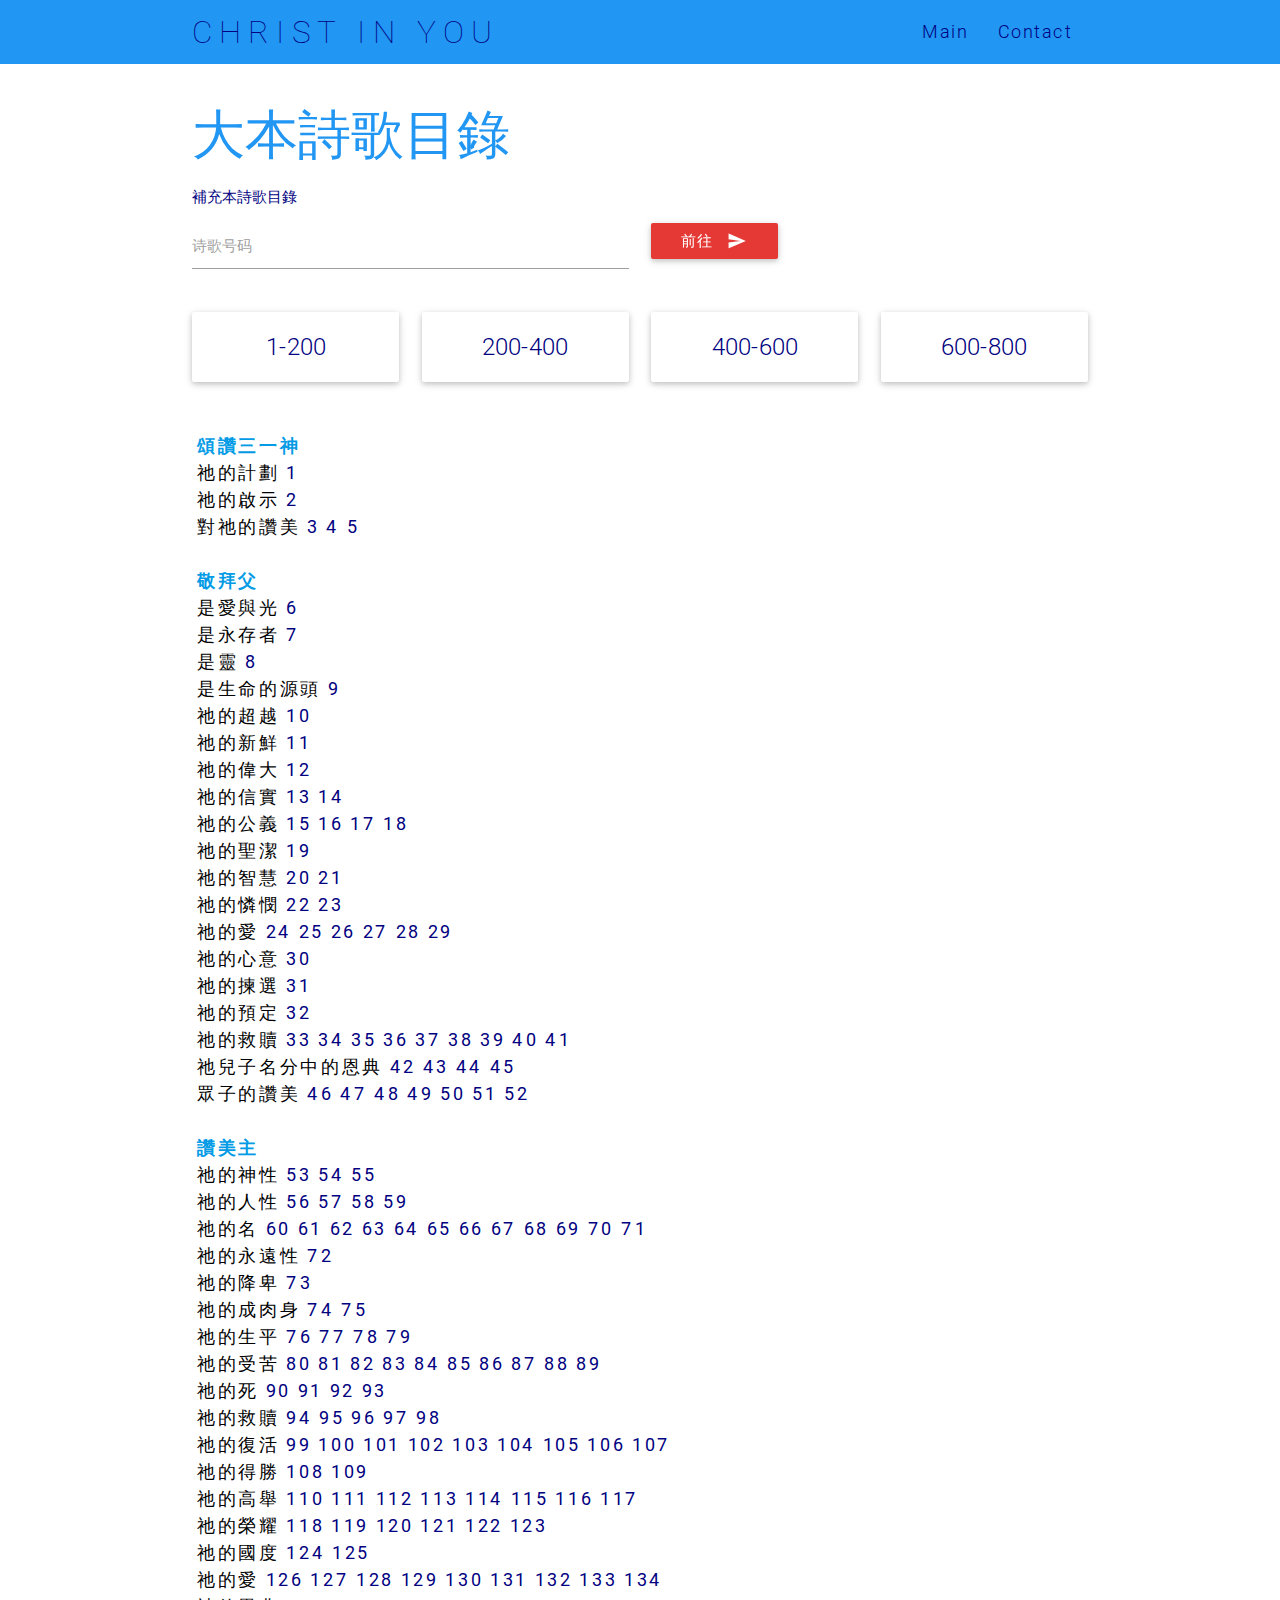
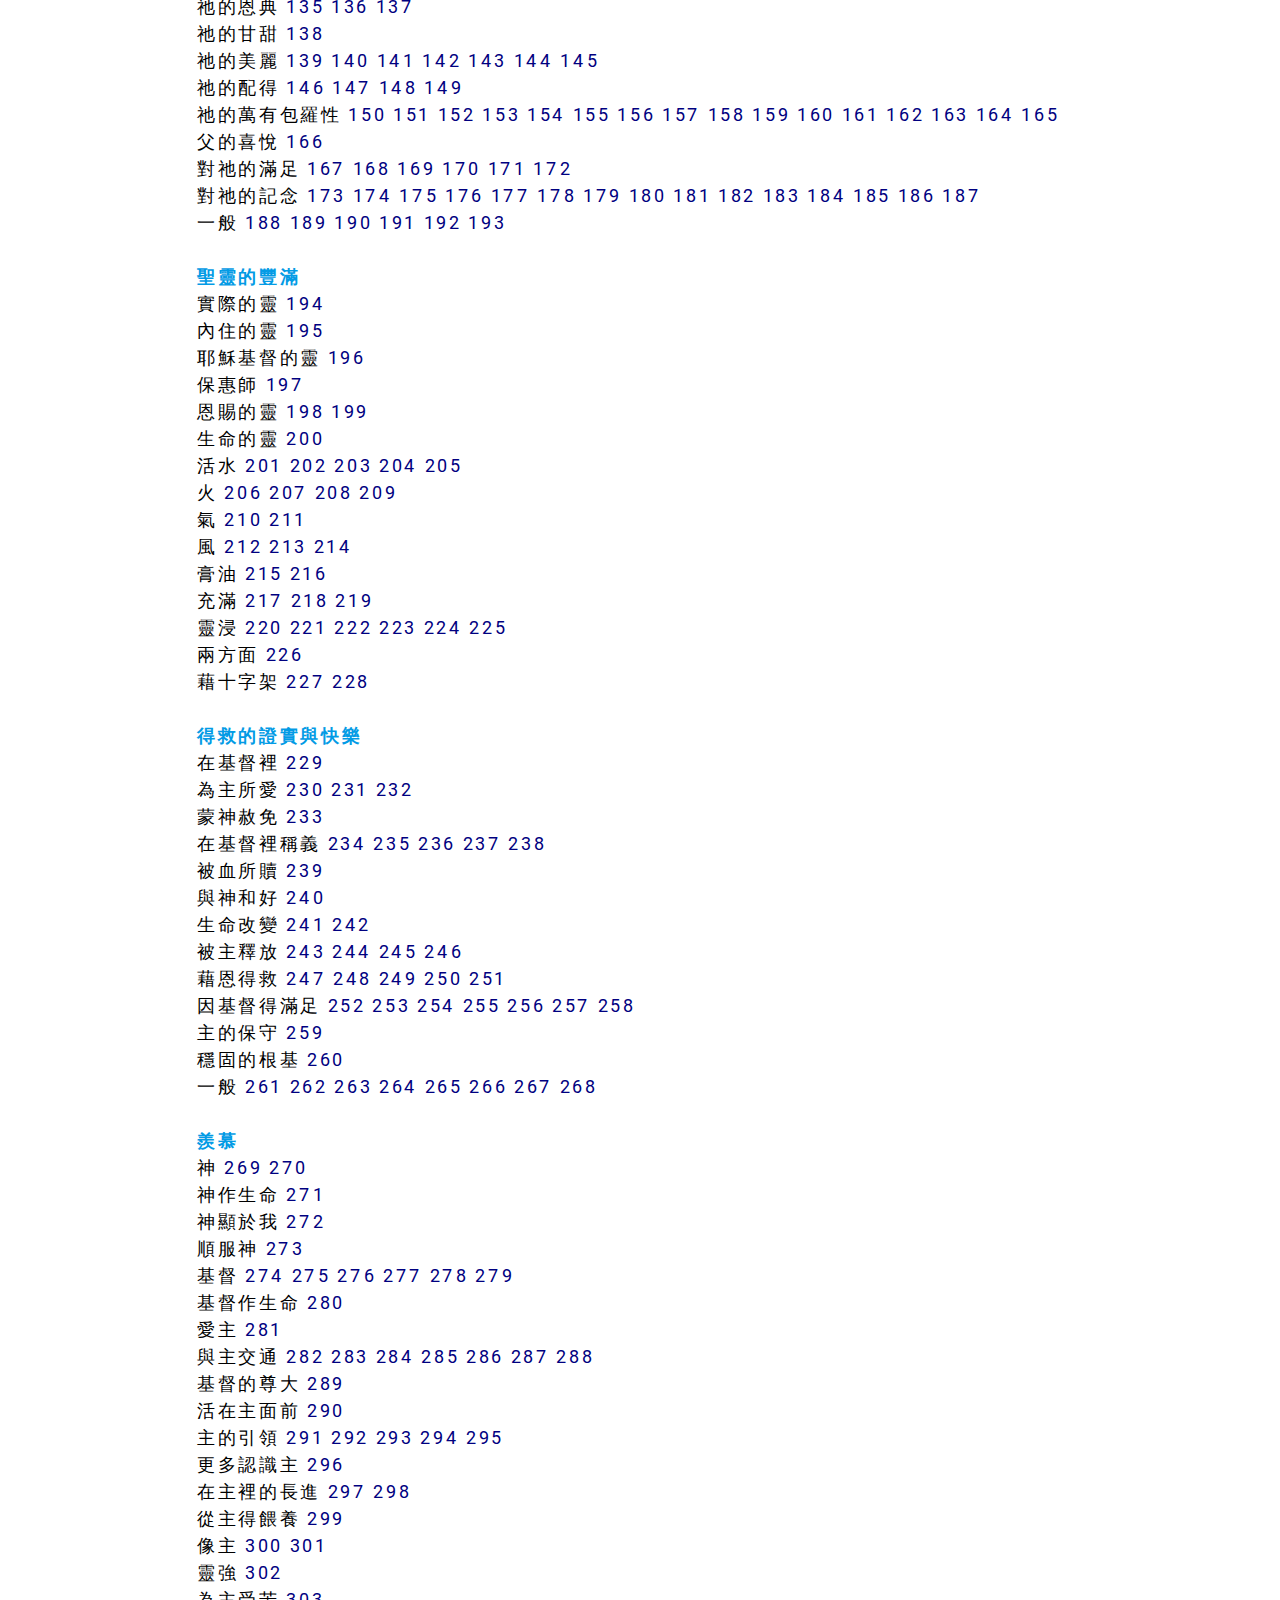
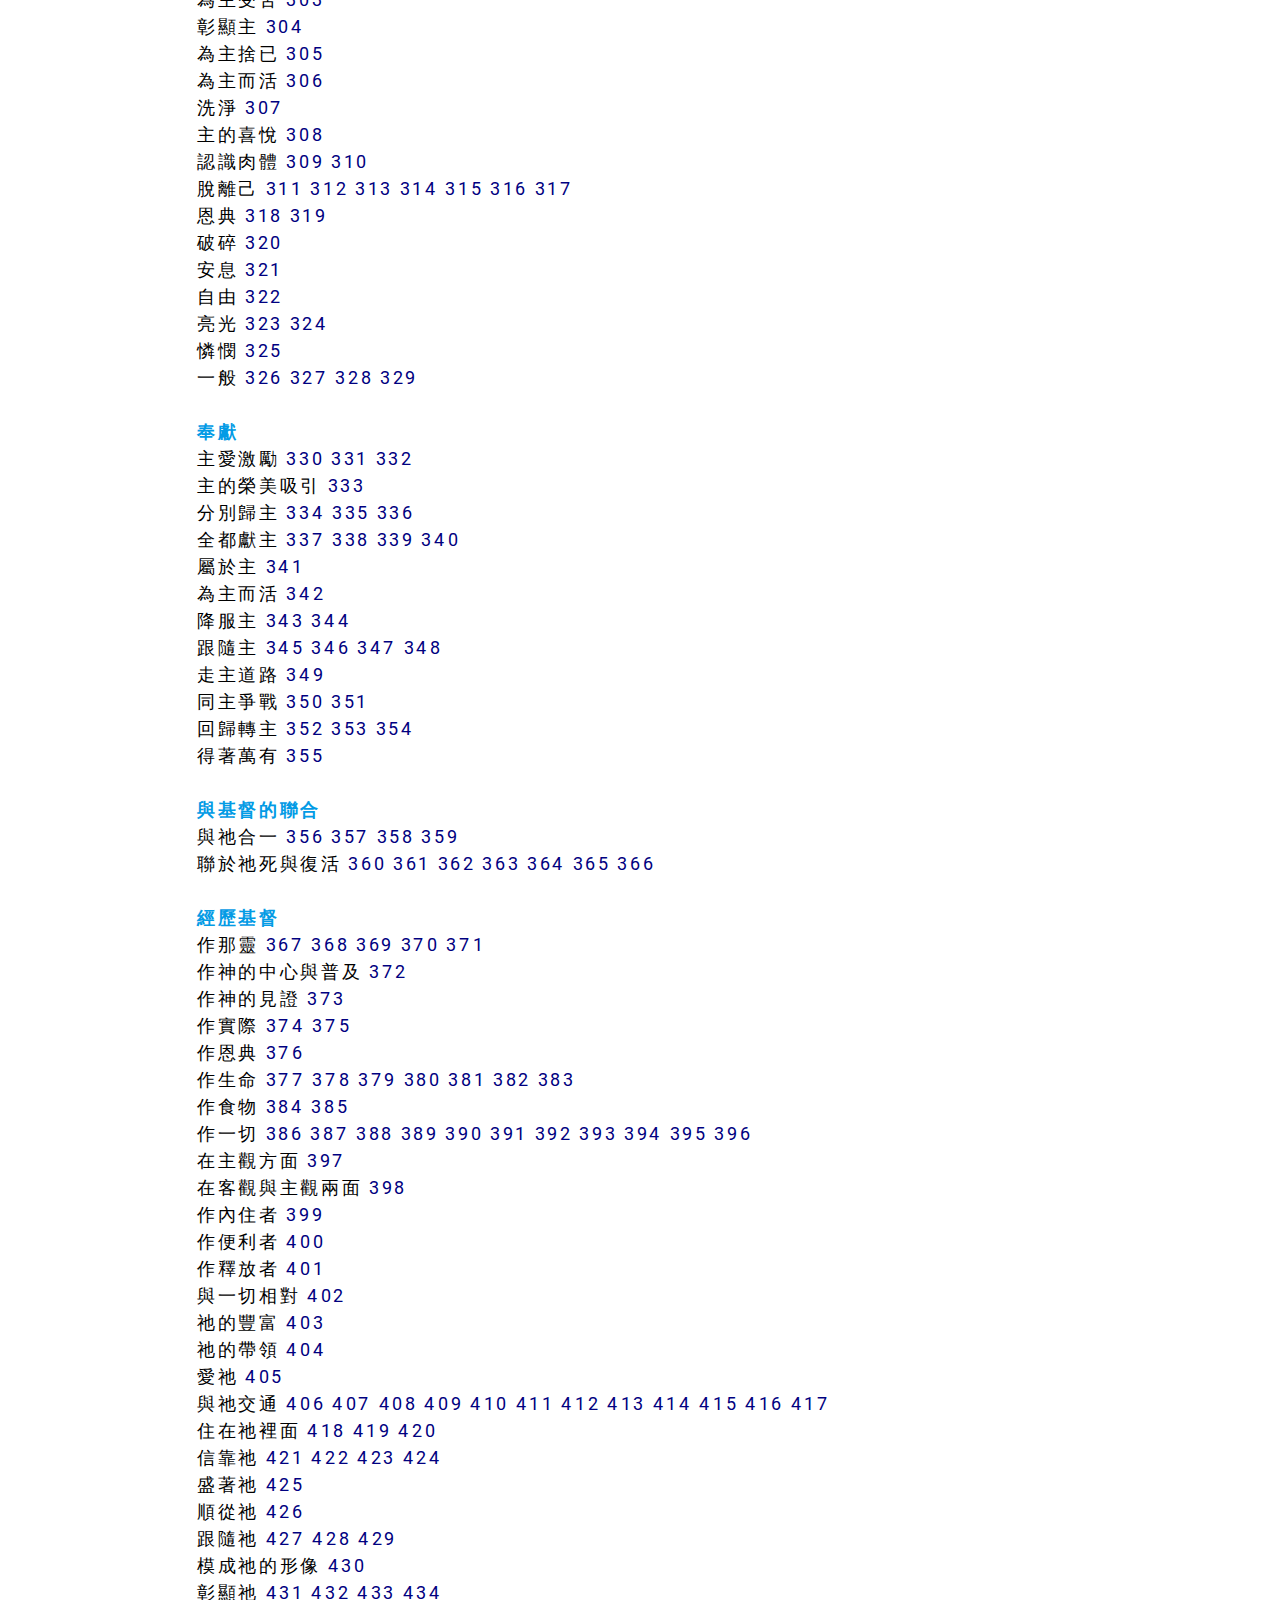
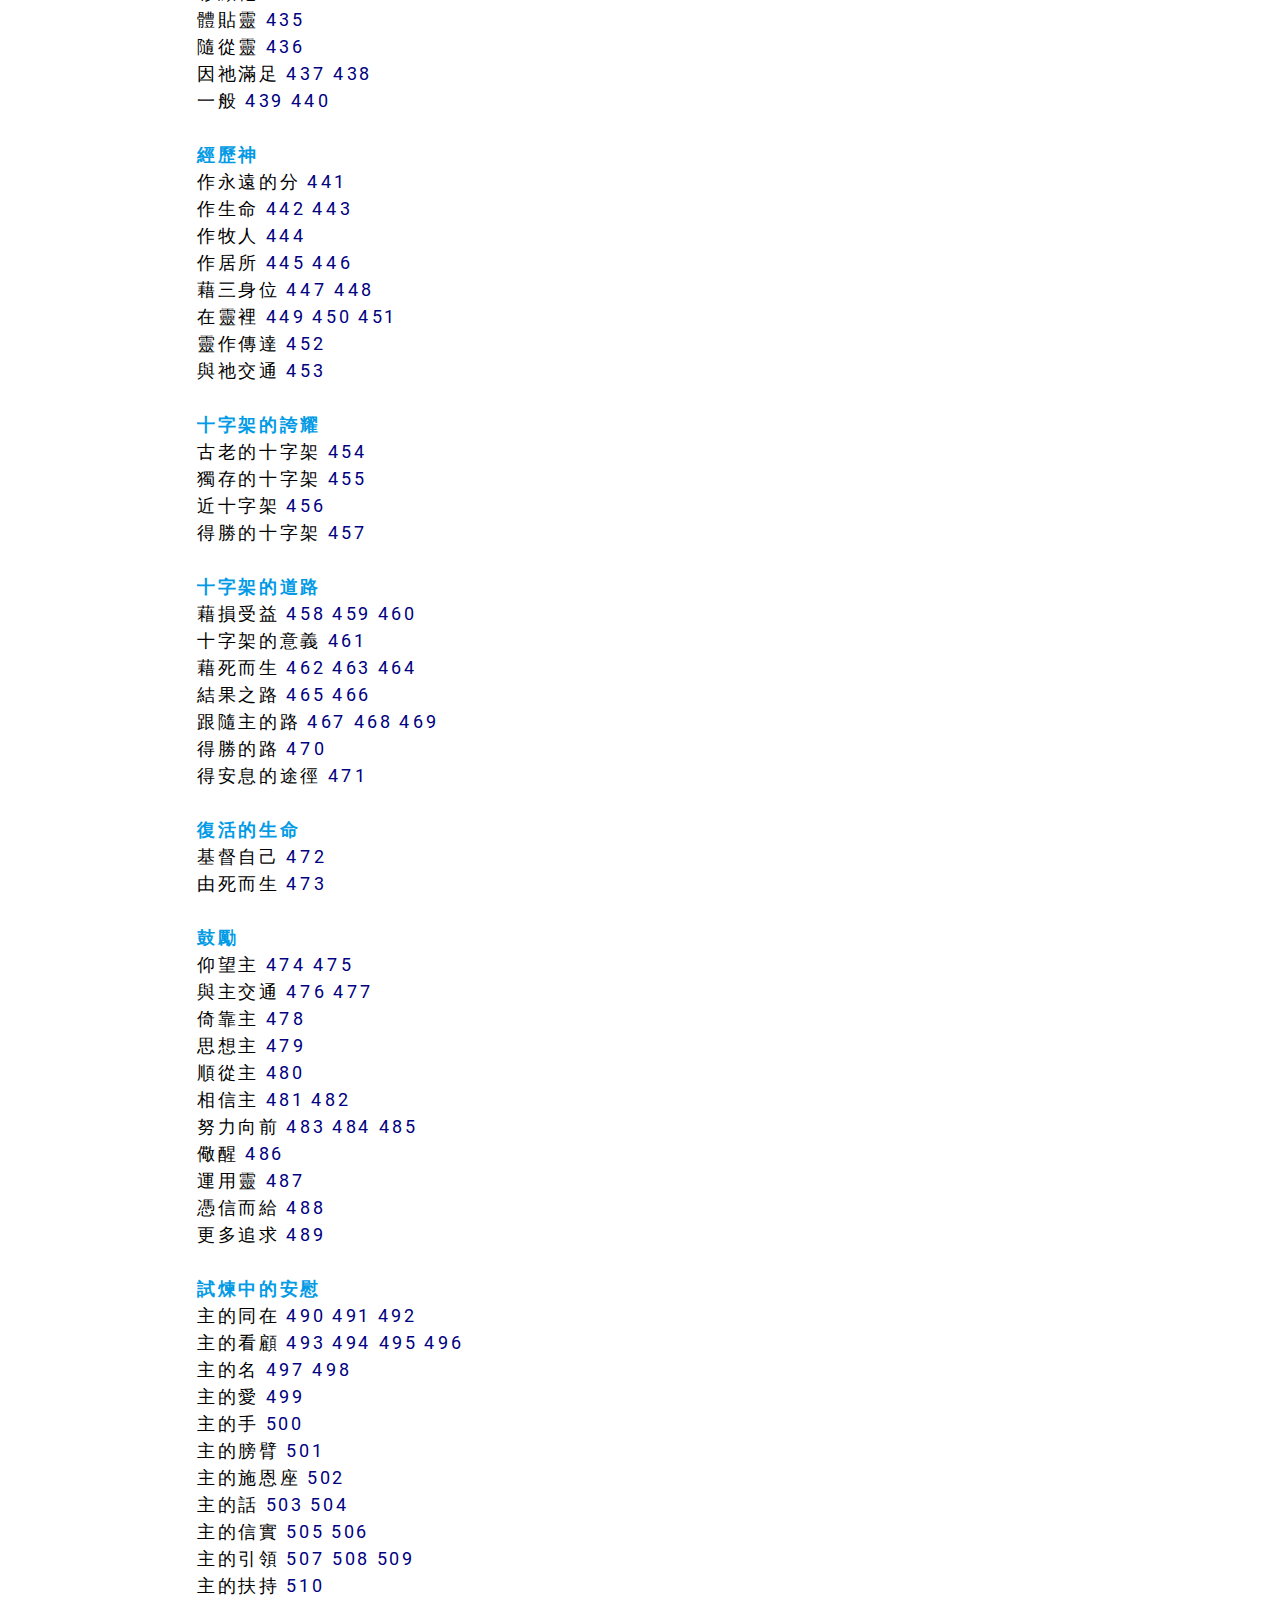
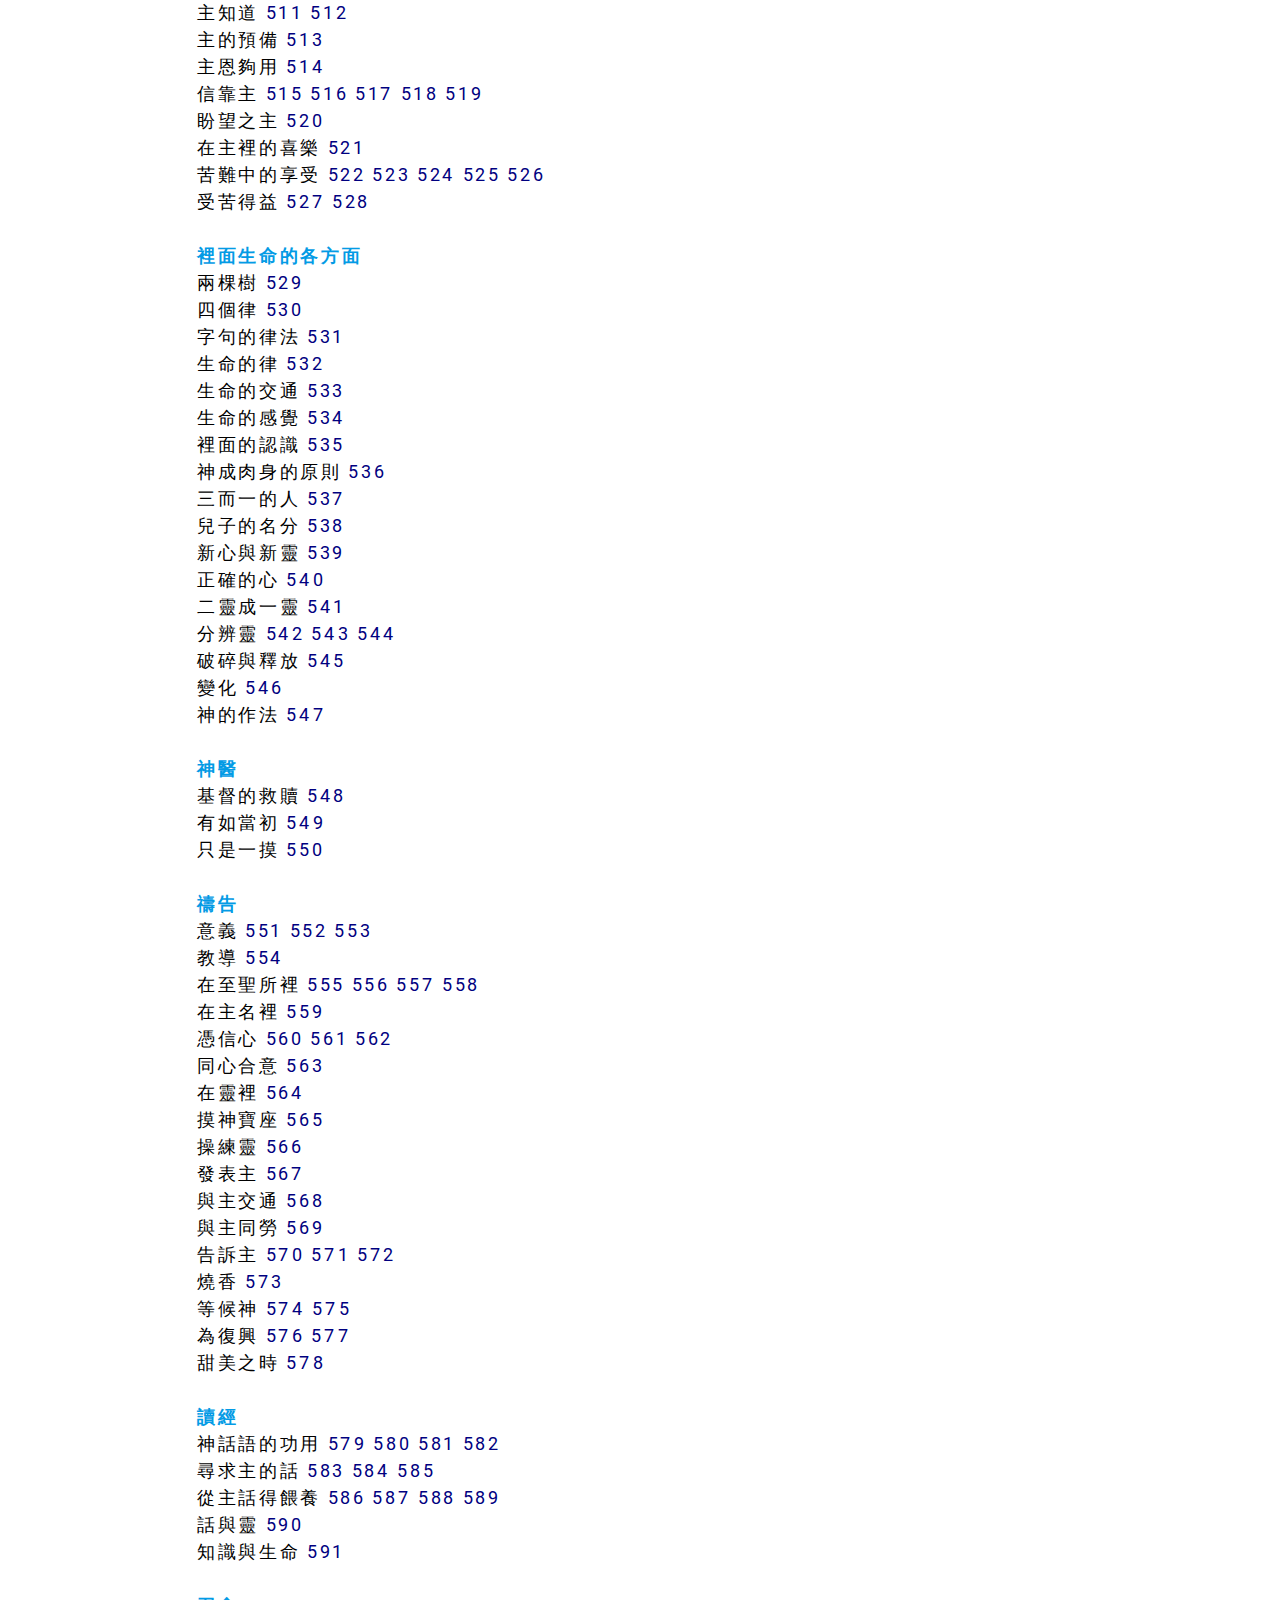
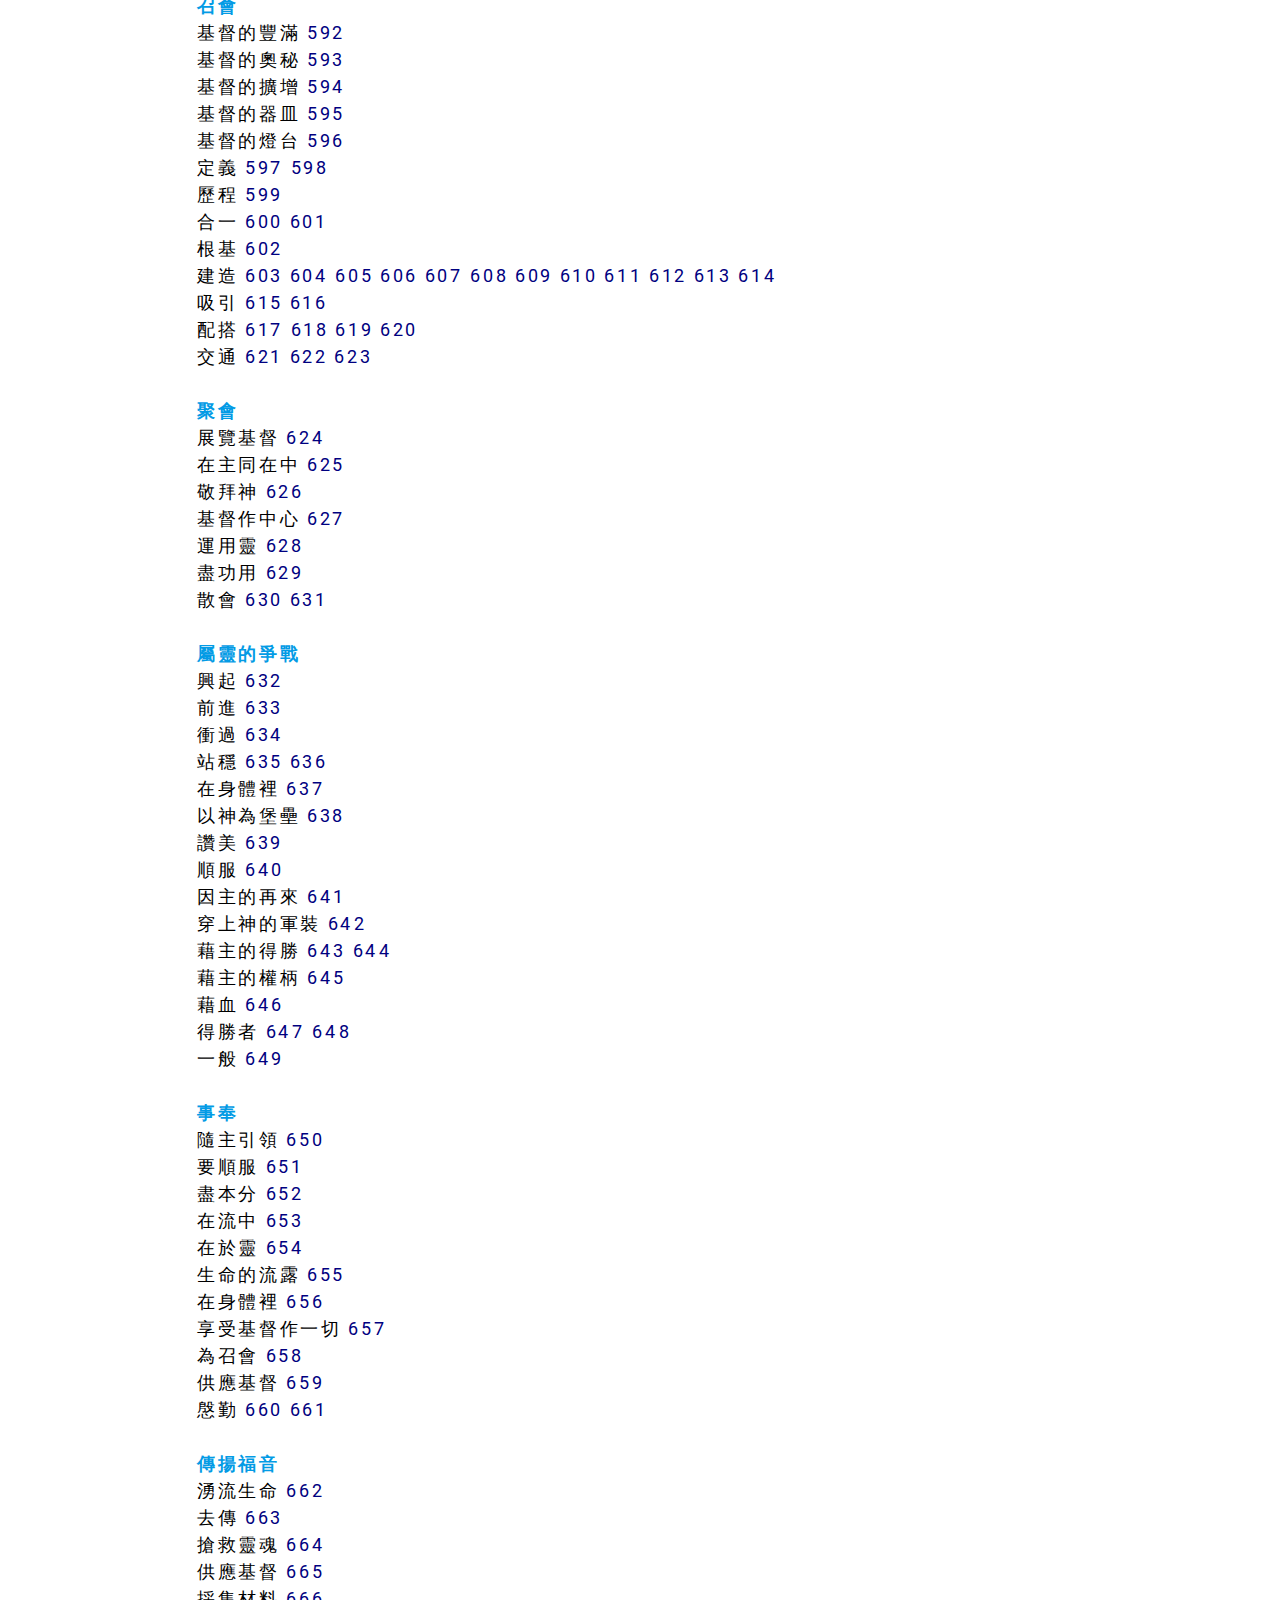
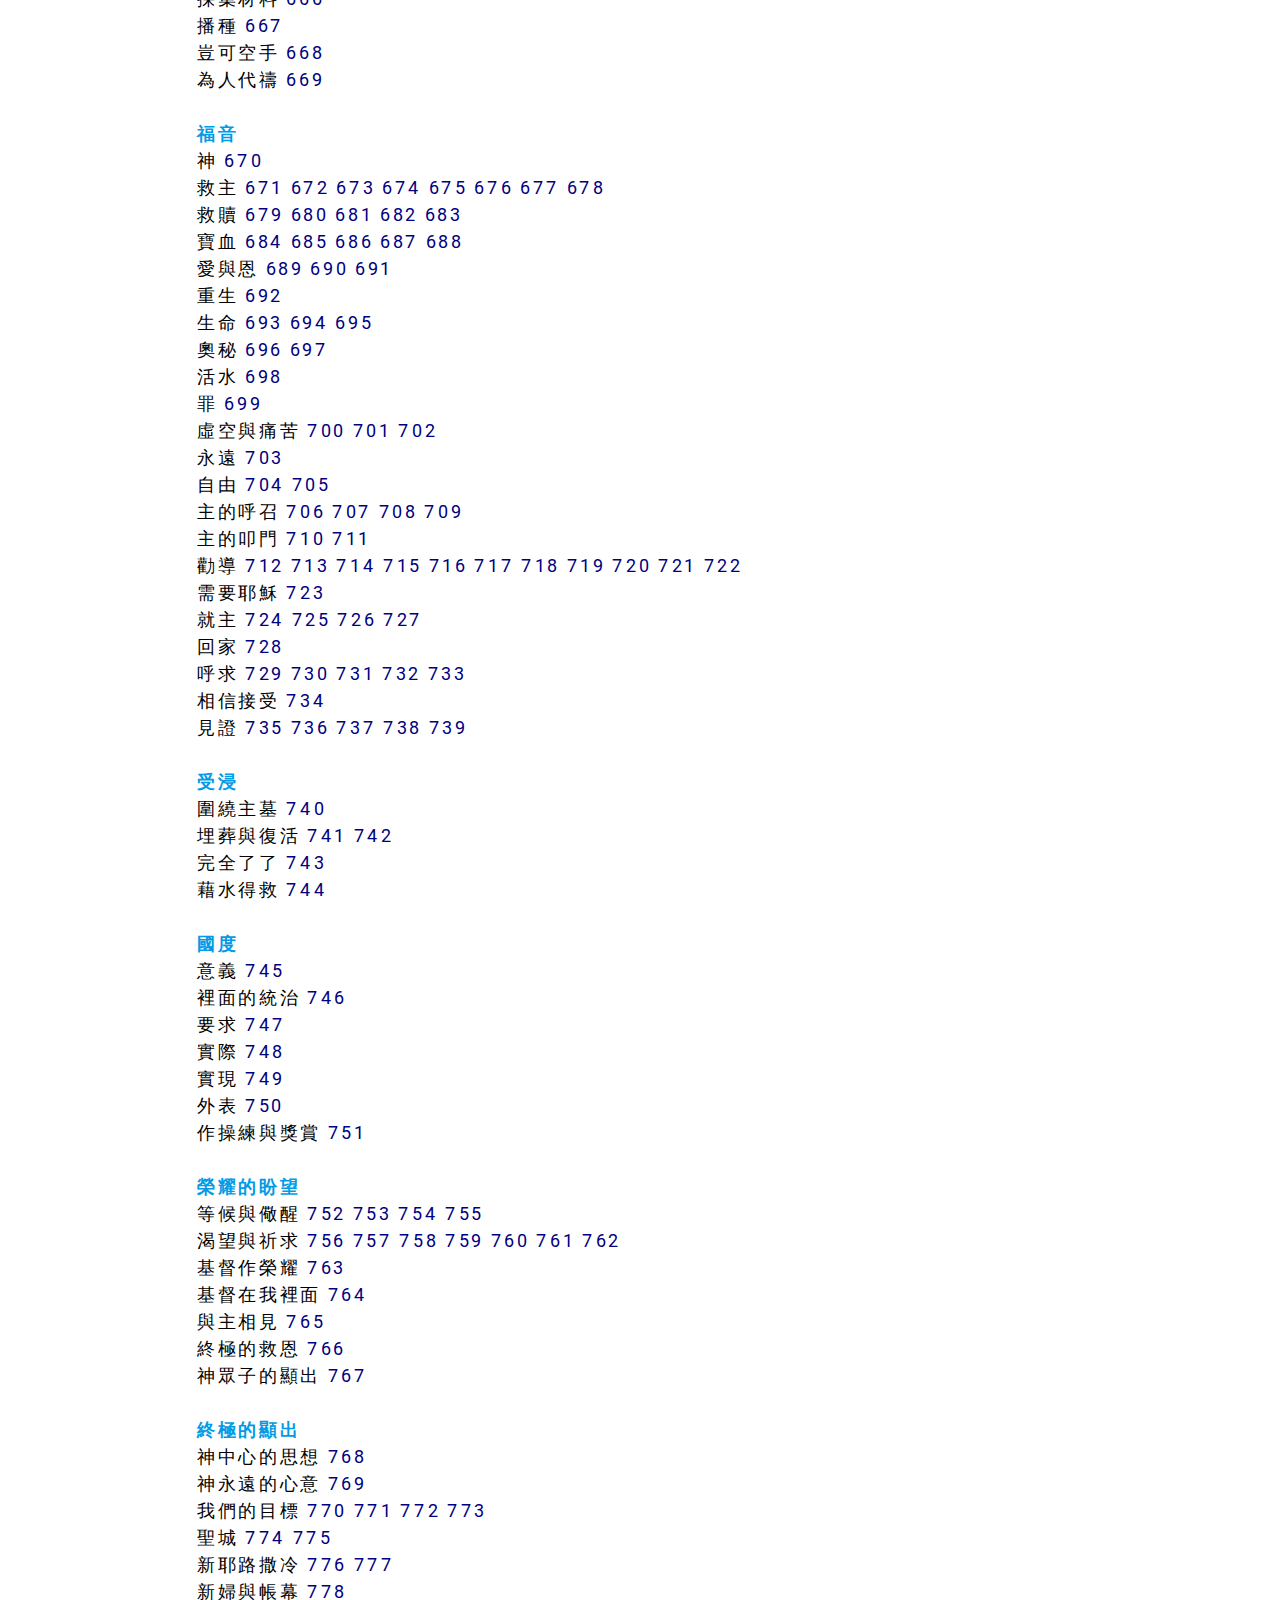
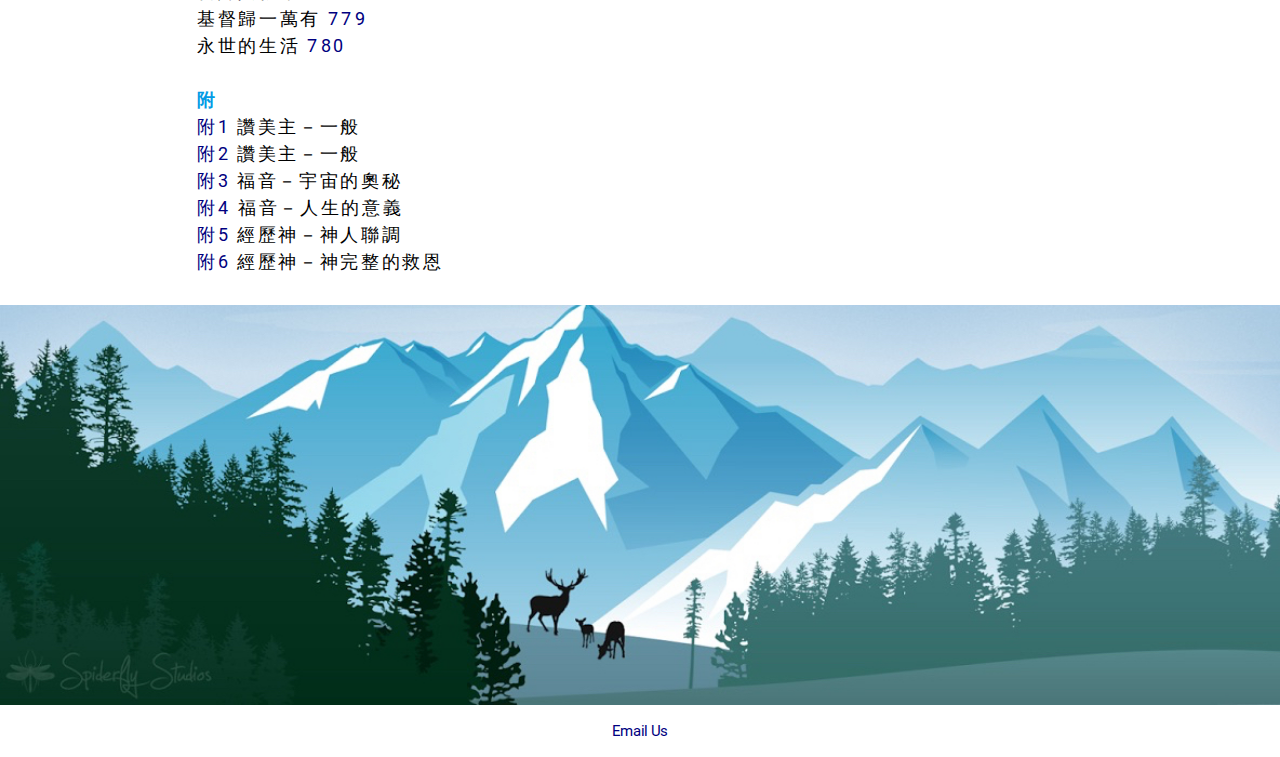
<file: index_tw.html>
<!DOCTYPE html>
<html>
  <head>
    <meta http-equiv="Content-Type" content="text/html; charset=UTF-8"/>
    <meta name="viewport" content="width=device-width, initial-scale=1, maximum-scale=1.0, user-scalable=no"/>
    <meta name="theme-color" content="#2196F3">
    <title>大本詩歌目錄</title>
    <!-- CSS  -->
    <link href="min/plugin-min.css" type="text/css" rel="stylesheet">
    <link href="min/custom-min.css" type="text/css" rel="stylesheet" >
    <link rel="apple-touch-icon" href="img/apple-touch-icon-152x152.png" />
    <style type="text/css">
      a:link {
      text-decoration: none;
      color: #000080;
      }
      a:active {
      text-decoration: none;
      color: #000080;
      }
      a:visited {
      text-decoration: none;
      color: #000080;
      }
      a:hover {
      text-decoration: underline;
      color: #ff0000;
      }
    </style>
    <script>
      function initFreshChat() {
        window.fcWidget.init({
          token: "fe95fcc2-b7e7-4a1a-ac20-ecd2462a0fe0",
          host: "https://wchat.freshchat.com"
        });
      }
      function initialize(i,t){var e;i.getElementById(t)?initFreshChat():((e=i.createElement("script")).id=t,e.async=!0,e.src="https://wchat.freshchat.com/js/widget.js",e.onload=initFreshChat,i.head.appendChild(e))}function initiateCall(){initialize(document,"freshchat-js-sdk")}window.addEventListener?window.addEventListener("load",initiateCall,!1):window.attachEvent("load",initiateCall,!1);
    </script>
    <script>
      window['_fs_debug'] = false;
      window['_fs_host'] = 'fullstory.com';
      window['_fs_script'] = 'edge.fullstory.com/s/fs.js';
      window['_fs_org'] = 'RTJWA';
      window['_fs_namespace'] = 'FS';
      (function(m,n,e,t,l,o,g,y){
          if (e in m) {if(m.console && m.console.log) { m.console.log('FullStory namespace conflict. Please set window["_fs_namespace"].');} return;}
          g=m[e]=function(a,b,s){g.q?g.q.push([a,b,s]):g._api(a,b,s);};g.q=[];
          o=n.createElement(t);o.async=1;o.crossOrigin='anonymous';o.src='https://'+_fs_script;
          y=n.getElementsByTagName(t)[0];y.parentNode.insertBefore(o,y);
          g.identify=function(i,v,s){g(l,{uid:i},s);if(v)g(l,v,s)};g.setUserVars=function(v,s){g(l,v,s)};g.event=function(i,v,s){g('event',{n:i,p:v},s)};
          g.shutdown=function(){g("rec",!1)};g.restart=function(){g("rec",!0)};
          g.log = function(a,b){g("log",[a,b])};
          g.consent=function(a){g("consent",!arguments.length||a)};
          g.identifyAccount=function(i,v){o='account';v=v||{};v.acctId=i;g(o,v)};
          g.clearUserCookie=function(){};
          g._w={};y='XMLHttpRequest';g._w[y]=m[y];y='fetch';g._w[y]=m[y];
          if(m[y])m[y]=function(){return g._w[y].apply(this,arguments)};
      })(window,document,window['_fs_namespace'],'script','user');
    </script>
    <script type="text/javascript">
    function redirect() {
         var x = document.getElementById("hymn_number").value;
         window.location = "https://www.hymnal.net/zh/hymn/ch/"+x;
    }
    </script>
    <script>
      (function(i,s,o,g,r,a,m){i['GoogleAnalyticsObject']=r;i[r]=i[r]||function(){
      (i[r].q=i[r].q||[]).push(arguments)},i[r].l=1*new Date();a=s.createElement(o),
      m=s.getElementsByTagName(o)[0];a.async=1;a.src=g;m.parentNode.insertBefore(a,m)
      })(window,document,'script','https://www.google-analytics.com/analytics.js','ga');
    
      ga('create', 'UA-85713668-1', 'auto');
      ga('send', 'pageview');
    
    </script>
  </head>
  <body id="top" class="scrollspy">
    <!-- Pre Loader -->
    <div id="loader-wrapper">
      <div id="loader"></div>
      <div class="loader-section section-left"></div>
      <div class="loader-section section-right"></div>
    </div>
    <!--Navigation-->
    <div class="navbar-fixed">
      <nav id="nav_f" class="default_color" role="navigation">
        <div class="container">
          <a href="#" id="logo-container" class="brand-logo">CHRIST IN YOU</a>
          <div class="nav-wrapper">
            <ul class="right hide-on-med-and-down">
              <li><a href="index.html#collections">Main</a></li>
              <li><a href="#contact">Contact</a></li>
            </ul>
            <ul id="nav-mobile" class="side-nav">
              <li><a href="index.html#collections">Main</a></li>
              <li><a href="#contact">Contact</a></li>
            </ul>
            <a href="#" data-activates="nav-mobile" class="button-collapse"><i class="mdi-navigation-menu"></i></a>
          </div>
        </div>
      </nav>
    </div>
    <!--Team-->
    <div class="section scrollspy" id="collections" style="background-color:white">
      <div class="container">
        <h2 class="header text_b"> 大本詩歌目錄 </h2>
        <a href="index_tw_s.html"> 補充本詩歌目錄 </a>
        <form class="col s12" action="JavaScript:redirect()">
        <div class="row">
              <div class="input-field col s6">
                <input id="hymn_number" type="text" value="" class="validate">
                <label for="icon_prefix">诗歌号码</label>
              </div>
              <div class="input-field col s6">
                <button class="btn waves-effect waves-light red darken-1" type="submit">前往
                <i class="mdi-content-send right white-text"></i>
                </button>
              </div>
        </div>
        </form>
        <div class="row">
          <div class="col s12 m3">
            <div class="card card-avatar">
              <div class="card-content">
                <span class="card-title activator grey-text text-darken-4"><a href="#1">1-200</a><br/>
                </span>
              </div>
            </div>
          </div>
          <div class="col s12 m3">
            <div class="card card-avatar">
              <div class="card-content" >
                <span class="card-title activator grey-text text-darken-4"><a href="#200">200-400</a><br/>
              </div>
            </div>
          </div>
          <div class="col s12 m3">
            <div class="card card-avatar">
              <div class="card-content">
                <span class="card-title activator grey-text text-darken-4"><a href="#400">400-600</a><br/>
                </span>
              </div>
            </div>
          </div>
          <div class="col s12 m3">
            <div class="card card-avatar">
              <div class="card-content">
                <span class="card-title activator grey-text text-darken-4"><a href="#600">600-800</a><br/>
                </span>
              </div>
            </div>
          </div>
        </div>
      </div>
      <div class="container">
        <center>
          <div align="center"></div>
          <table border="1" bordercolor="#7492d6" cellpadding="0" 
            cellspacing="0" width="320" height="155">
            <tbody>
              <tr>
                <td bordercolor="#ffffff" style="color: black;
                  letter-spacing: 2pt; font-size:18px;" bordercolorlight="#f2f4fb" 
                  bordercolordark="#f2f4fb" bgcolor="white" valign="top" width="545"
                  height="58">
                  <a name="1">
                  <b><a id="100">頌讚三一神</a></b><br>
                  祂的計劃 <a href="http://www.hymnal.net/hymn.php/ch/1">1<br>
                  </a>祂的啟示 <a href="http://www.hymnal.net/hymn.php/ch/2">2</a><br>
                  對祂的讚美 <a href="http://www.hymnal.net/hymn.php/ch/3">3</a>
                  <a href="http://www.hymnal.net/hymn.php/ch/4">4</a>
                  <a href="http://www.hymnal.net/hymn.php/ch/5">5</a><br>
                  <br>
                  <b><a name="2" id="">敬拜父</a></b><br>
                  是愛與光 <a href="http://www.hymnal.net/hymn.php/ch/6">6</a><br>
                  是永存者 <a href="http://www.hymnal.net/hymn.php/ch/7">7</a><br>
                  是靈 <a href="http://www.hymnal.net/hymn.php/ch/8">8</a><br>
                  是生命的源頭 <a href="http://www.hymnal.net/hymn.php/ch/9">9</a><br>
                  祂的超越 <a href="http://www.hymnal.net/hymn.php/ch/10">10</a><br>
                  祂的新鮮 <a href="http://www.hymnal.net/hymn.php/ch/11">11</a><br>
                  祂的偉大 <a href="http://www.hymnal.net/hymn.php/ch/12">12</a><br>
                  祂的信實 <a href="http://www.hymnal.net/hymn.php/ch/13">13</a>
                  <a href="http://www.hymnal.net/hymn.php/ch/14">14</a> <br>
                  祂的公義 <a href="http://www.hymnal.net/hymn.php/ch/15">15</a>
                  <a href="http://www.hymnal.net/hymn.php/ch/16">16</a>
                  <a href="http://www.hymnal.net/hymn.php/ch/17">17</a>
                  <a href="http://www.hymnal.net/hymn.php/ch/18">18</a><br>
                  祂的聖潔 <a href="http://www.hymnal.net/hymn.php/ch/19">19</a><br>
                  祂的智慧 <a href="http://www.hymnal.net/hymn.php/ch/20">20</a>
                  <a href="http://www.hymnal.net/hymn.php/ch/21">21</a><br>
                  祂的憐憫 <a href="http://www.hymnal.net/hymn.php/ch/22">22</a>
                  <a href="http://www.hymnal.net/hymn.php/ch/23">23</a><br>
                  祂的愛 <a href="http://www.hymnal.net/hymn.php/ch/24">24</a>
                  <a href="http://www.hymnal.net/hymn.php/ch/25">25</a>
                  <a href="http://www.hymnal.net/hymn.php/ch/26">26</a>
                  <a href="http://www.hymnal.net/hymn.php/ch/27">27</a>
                  <a href="http://www.hymnal.net/hymn.php/ch/28">28</a>
                  <a href="http://www.hymnal.net/hymn.php/ch/29">29</a><br>
                  祂的心意 <a href="http://www.hymnal.net/hymn.php/ch/30">30</a><br>
                  祂的揀選 <a href="http://www.hymnal.net/hymn.php/ch/31">31</a><br>
                  祂的預定 <a href="http://www.hymnal.net/hymn.php/ch/32">32</a><br>
                  祂的救贖 <a href="http://www.hymnal.net/hymn.php/ch/33">33</a>
                  <a href="http://www.hymnal.net/hymn.php/ch/34">34</a>
                  <a href="http://www.hymnal.net/hymn.php/ch/35">35</a>
                  <a href="http://www.hymnal.net/hymn.php/ch/36">36</a>
                  <a href="http://www.hymnal.net/hymn.php/ch/37">37</a>
                  <a href="http://www.hymnal.net/hymn.php/ch/38">38</a>
                  <a href="http://www.hymnal.net/hymn.php/ch/39">39</a>
                  <a href="http://www.hymnal.net/hymn.php/ch/40">40</a>
                  <a href="http://www.hymnal.net/hymn.php/ch/41">41</a><br>
                  祂兒子名分中的恩典 <a href="http://www.hymnal.net/hymn.php/ch/42">42</a>
                  <a href="http://www.hymnal.net/hymn.php/ch/43">43</a>
                  <a href="http://www.hymnal.net/hymn.php/ch/44">44</a>
                  <a href="http://www.hymnal.net/hymn.php/ch/45">45</a><br>
                  眾子的讚美 <a href="http://www.hymnal.net/hymn.php/ch/46">46</a>
                  <a href="http://www.hymnal.net/hymn.php/ch/47">47</a>
                  <a href="http://www.hymnal.net/hymn.php/ch/48">48</a>
                  <a href="http://www.hymnal.net/hymn.php/ch/49">49</a>
                  <a href="http://www.hymnal.net/hymn.php/ch/50">50</a>
                  <a href="http://www.hymnal.net/hymn.php/ch/51">51</a>
                  <a href="http://www.hymnal.net/hymn.php/ch/52">52</a><br>
                  <br>
                  <b><a name="3" id="">讚美主</a></b><br>
                  祂的神性 <a href="http://www.hymnal.net/hymn.php/ch/53">53</a>
                  <a href="http://www.hymnal.net/hymn.php/ch/54">54</a>
                  <a href="http://www.hymnal.net/hymn.php/ch/55">55</a><br>
                  祂的人性 <a href="http://www.hymnal.net/hymn.php/ch/56">56</a>
                  <a href="http://www.hymnal.net/hymn.php/ch/57">57</a>
                  <a href="http://www.hymnal.net/hymn.php/ch/58">58</a>
                  <a href="http://www.hymnal.net/hymn.php/ch/59">59</a><br>
                  祂的名 <a href="http://www.hymnal.net/hymn.php/ch/60">60</a>
                  <a href="http://www.hymnal.net/hymn.php/ch/61">61</a>
                  <a href="http://www.hymnal.net/hymn.php/ch/62">62</a>
                  <a href="http://www.hymnal.net/hymn.php/ch/63">63</a>
                  <a href="http://www.hymnal.net/hymn.php/ch/64">64</a>
                  <a href="http://www.hymnal.net/hymn.php/ch/65">65</a>
                  <a href="http://www.hymnal.net/hymn.php/ch/66">66</a>
                  <a href="http://www.hymnal.net/hymn.php/ch/67">67</a>
                  <a href="http://www.hymnal.net/hymn.php/ch/68">68</a>
                  <a href="http://www.hymnal.net/hymn.php/ch/69">69</a>
                  <a href="http://www.hymnal.net/hymn.php/ch/70">70</a>
                  <a href="http://www.hymnal.net/hymn.php/ch/71">71</a><br>
                  祂的永遠性 <a href="http://www.hymnal.net/hymn.php/ch/72">72</a><br>
                  祂的降卑 <a href="http://www.hymnal.net/hymn.php/ch/73">73</a><br>
                  祂的成肉身 <a href="http://www.hymnal.net/hymn.php/ch/74">74</a>
                  <a href="http://www.hymnal.net/hymn.php/ch/75">75</a><br>
                  祂的生平 <a href="http://www.hymnal.net/hymn.php/ch/76">76</a>
                  <a href="http://www.hymnal.net/hymn.php/ch/77">77</a>
                  <a href="http://www.hymnal.net/hymn.php/ch/78">78</a>
                  <a href="http://www.hymnal.net/hymn.php/ch/79">79</a><br>
                  祂的受苦 <a href="http://www.hymnal.net/hymn.php/ch/80">80</a>
                  <a href="http://www.hymnal.net/hymn.php/ch/81">81</a>
                  <a href="http://www.hymnal.net/hymn.php/ch/82">82</a>
                  <a href="http://www.hymnal.net/hymn.php/ch/83">83</a><a
                    href="http://www.hymnal.net/hymn.php/ch/84">
                  84</a> <a href="http://www.hymnal.net/hymn.php/ch/85">85</a>
                  <a href="http://www.hymnal.net/hymn.php/ch/86">86</a>
                  <a href="http://www.hymnal.net/hymn.php/ch/87">87</a>
                  <a href="http://www.hymnal.net/hymn.php/ch/88">88</a>
                  <a href="http://www.hymnal.net/hymn.php/ch/89">89</a><br>
                  祂的死 <a href="http://www.hymnal.net/hymn.php/ch/90">90</a>
                  <a href="http://www.hymnal.net/hymn.php/ch/91">91</a>
                  <a href="http://www.hymnal.net/hymn.php/ch/92">92</a>
                  <a href="http://www.hymnal.net/hymn.php/ch/93">93</a><br>
                  祂的救贖 <a href="http://www.hymnal.net/hymn.php/ch/94">94</a>
                  <a href="http://www.hymnal.net/hymn.php/ch/95">95</a>
                  <a href="http://www.hymnal.net/hymn.php/ch/96">96</a>
                  <a href="http://www.hymnal.net/hymn.php/ch/97">97</a>
                  <a href="http://www.hymnal.net/hymn.php/ch/98">98</a><br>
                  祂的復活 <a href="http://www.hymnal.net/hymn.php/ch/99">99</a>
                  <a href="http://www.hymnal.net/hymn.php/ch/100">100</a>
                  <a href="http://www.hymnal.net/hymn.php/ch/101">101</a>
                  <a href="http://www.hymnal.net/hymn.php/ch/102">102</a>
                  <a href="http://www.hymnal.net/hymn.php/ch/103">103</a>
                  <a href="http://www.hymnal.net/hymn.php/ch/104">104</a>
                  <a href="http://www.hymnal.net/hymn.php/ch/105">105</a>
                  <a href="http://www.hymnal.net/hymn.php/ch/106">106</a>
                  <a href="http://www.hymnal.net/hymn.php/ch/107">107</a><br>
                  祂的得勝 <a href="http://www.hymnal.net/hymn.php/ch/108">108</a>
                  <a href="http://www.hymnal.net/hymn.php/ch/109">109</a><br>
                  祂的高舉 <a href="http://www.hymnal.net/hymn.php/ch/110">110</a>
                  <a href="http://www.hymnal.net/hymn.php/ch/111">111</a>
                  <a href="http://www.hymnal.net/hymn.php/ch/112">112</a>
                  <a href="http://www.hymnal.net/hymn.php/ch/113">113</a>
                  <a href="http://www.hymnal.net/hymn.php/ch/114">114</a>
                  <a href="http://www.hymnal.net/hymn.php/ch/115">115</a>
                  <a href="http://www.hymnal.net/hymn.php/ch/116">116</a>
                  <a href="http://www.hymnal.net/hymn.php/ch/117">117</a><br>
                  祂的榮耀 <a href="http://www.hymnal.net/hymn.php/ch/118">118</a>
                  <a href="http://www.hymnal.net/hymn.php/ch/119">119</a>
                  <a href="http://www.hymnal.net/hymn.php/ch/120">120</a>
                  <a href="http://www.hymnal.net/hymn.php/ch/121">121</a>
                  <a href="http://www.hymnal.net/hymn.php/ch/122">122</a>
                  <a href="http://www.hymnal.net/hymn.php/ch/123">123</a><br>
                  祂的國度 <a href="http://www.hymnal.net/hymn.php/ch/124">124</a>
                  <a href="http://www.hymnal.net/hymn.php/ch/125">125</a><br>
                  祂的愛 <a href="http://www.hymnal.net/hymn.php/ch/126">126</a>
                  <a href="http://www.hymnal.net/hymn.php/ch/127">127</a>
                  <a href="http://www.hymnal.net/hymn.php/ch/128">128</a>
                  <a href="http://www.hymnal.net/hymn.php/ch/129">129</a>
                  <a href="http://www.hymnal.net/hymn.php/ch/130">130</a>
                  <a href="http://www.hymnal.net/hymn.php/ch/131">131</a>
                  <a href="http://www.hymnal.net/hymn.php/ch/132">132</a>
                  <a href="http://www.hymnal.net/hymn.php/ch/133">133</a>
                  <a href="http://www.hymnal.net/hymn.php/ch/134">134</a><br>
                  祂的恩典 <a href="http://www.hymnal.net/hymn.php/ch/135">135</a>
                  <a href="http://www.hymnal.net/hymn.php/ch/136">136</a>
                  <a href="http://www.hymnal.net/hymn.php/ch/137">137</a><br>
                  祂的甘甜 <a href="http://www.hymnal.net/hymn.php/ch/138">138</a><br>
                  祂的美麗 <a href="http://www.hymnal.net/hymn.php/ch/139">139</a>
                  <a href="http://www.hymnal.net/hymn.php/ch/140">140</a>
                  <a href="http://www.hymnal.net/hymn.php/ch/141">141</a>
                  <a href="http://www.hymnal.net/hymn.php/ch/142">142</a>
                  <a href="http://www.hymnal.net/hymn.php/ch/143">143</a>
                  <a href="http://www.hymnal.net/hymn.php/ch/144">144</a>
                  <a href="http://www.hymnal.net/hymn.php/ch/145">145</a><br>
                  祂的配得 <a href="http://www.hymnal.net/hymn.php/ch/146">146</a>
                  <a href="http://www.hymnal.net/hymn.php/ch/147">147</a>
                  <a href="http://www.hymnal.net/hymn.php/ch/148">148</a>
                  <a href="http://www.hymnal.net/hymn.php/ch/149">149</a><br>
                  祂的萬有包羅性 <a href="http://www.hymnal.net/hymn.php/ch/150">150</a>
                  <a href="http://www.hymnal.net/hymn.php/ch/151">151</a>
                  <a href="http://www.hymnal.net/hymn.php/ch/152">152</a>
                  <a href="http://www.hymnal.net/hymn.php/ch/153">153</a>
                  <a href="http://www.hymnal.net/hymn.php/ch/154">154</a>
                  <a href="http://www.hymnal.net/hymn.php/ch/155">155</a>
                  <a href="http://www.hymnal.net/hymn.php/ch/156">156</a>
                  <a href="http://www.hymnal.net/hymn.php/ch/157">157</a>
                  <a href="http://www.hymnal.net/hymn.php/ch/158">158</a>
                  <a href="http://www.hymnal.net/hymn.php/ch/159">159</a>
                  <a href="http://www.hymnal.net/hymn.php/ch/160">160</a>
                  <a href="http://www.hymnal.net/hymn.php/ch/161">161</a>
                  <a href="http://www.hymnal.net/hymn.php/ch/162">162</a>
                  <a href="http://www.hymnal.net/hymn.php/ch/163">163</a>
                  <a href="http://www.hymnal.net/hymn.php/ch/164">164</a>
                  <a href="http://www.hymnal.net/hymn.php/ch/165">165</a><br>
                  父的喜悅 <a href="http://www.hymnal.net/hymn.php/ch/166">166</a><br>
                  對祂的滿足 <a href="http://www.hymnal.net/hymn.php/ch/167">167</a>
                  <a href="http://www.hymnal.net/hymn.php/ch/168">168</a>
                  <a href="http://www.hymnal.net/hymn.php/ch/169">169</a>
                  <a href="http://www.hymnal.net/hymn.php/ch/170">170</a>
                  <a href="http://www.hymnal.net/hymn.php/ch/171">171</a>
                  <a href="http://www.hymnal.net/hymn.php/ch/172">172</a><br>
                  對祂的記念 <a href="http://www.hymnal.net/hymn.php/ch/173">173</a>
                  <a href="http://www.hymnal.net/hymn.php/ch/174">174</a>
                  <a href="http://www.hymnal.net/hymn.php/ch/175">175</a>
                  <a href="http://www.hymnal.net/hymn.php/ch/176">176</a>
                  <a href="http://www.hymnal.net/hymn.php/ch/177">177</a>
                  <a href="http://www.hymnal.net/hymn.php/ch/178">178</a>
                  <a href="http://www.hymnal.net/hymn.php/ch/179">179</a>
                  <a href="http://gracefinder.com/folder/sg/180.htm">180</a>
                  <a href="http://www.hymnal.net/hymn.php/ch/181">181</a>
                  <a href="http://www.hymnal.net/hymn.php/ch/182">182</a>
                  <a href="http://www.hymnal.net/hymn.php/ch/183">183</a>
                  <a href="http://www.hymnal.net/hymn.php/ch/184">184</a>
                  <a href="http://www.hymnal.net/hymn.php/ch/185">185</a>
                  <a href="http://www.hymnal.net/hymn.php/ch/186">186</a>
                  <a href="http://www.hymnal.net/hymn.php/ch/187">187</a><br>
                  一般 <a href="http://www.hymnal.net/hymn.php/ch/188">188</a>
                  <a href="http://www.hymnal.net/hymn.php/ch/189">189</a>
                  <a href="http://www.hymnal.net/hymn.php/ch/190">190</a>
                  <a href="http://www.hymnal.net/hymn.php/ch/191">191</a>
                  <a href="http://www.hymnal.net/hymn.php/ch/192">192</a>
                  <a href="http://www.hymnal.net/hymn.php/ch/193">193</a><br>
                  <br>
                  <b><a name="4" id="200">聖靈的豐滿</a></b><br>
                  實際的靈 <a href="http://www.hymnal.net/hymn.php/ch/194">194</a><br>
                  內住的靈 <a href="http://www.hymnal.net/hymn.php/ch/195">195</a><br>
                  耶穌基督的靈 <a href="http://www.hymnal.net/hymn.php/ch/196">196</a><br>
                  保惠師 <a href="http://www.hymnal.net/hymn.php/ch/197">197</a><br>
                  恩賜的靈 <a href="http://www.hymnal.net/hymn.php/ch/198">198</a>
                  <a href="http://www.hymnal.net/hymn.php/ch/199">199</a><br>
                  生命的靈 <a href="http://www.hymnal.net/hymn.php/ch/200">200</a><br>
                  活水 <a href="http://www.hymnal.net/hymn.php/ch/201">201</a>
                  <a href="http://www.hymnal.net/hymn.php/ch/202">202</a>
                  <a href="http://www.hymnal.net/hymn.php/ch/203">203</a>
                  <a href="http://www.hymnal.net/hymn.php/ch/204">204</a>
                  <a href="http://www.hymnal.net/hymn.php/ch/205">205</a><br>
                  火 <a href="http://www.hymnal.net/hymn.php/ch/206">206</a>
                  <a href="http://www.hymnal.net/hymn.php/ch/207">207</a>
                  <a href="http://www.hymnal.net/hymn.php/ch/208">208</a>
                  <a href="http://www.hymnal.net/hymn.php/ch/209">209</a><br>
                  氣 <a href="http://www.hymnal.net/hymn.php/ch/210">210</a>
                  <a href="http://www.hymnal.net/hymn.php/ch/211">211</a><br>
                  風 <a href="http://www.hymnal.net/hymn.php/ch/212">212</a>
                  <a href="http://www.hymnal.net/hymn.php/ch/213">213</a>
                  <a href="http://www.hymnal.net/hymn.php/ch/214">214</a><br>
                  膏油 <a href="http://www.hymnal.net/hymn.php/ch/215">215</a>
                  <a href="http://www.hymnal.net/hymn.php/ch/216">216</a><br>
                  充滿 <a href="http://www.hymnal.net/hymn.php/ch/217">217</a>
                  <a href="http://www.hymnal.net/hymn.php/ch/218">218</a>
                  <a href="http://www.hymnal.net/hymn.php/ch/219">219</a><br>
                  靈浸 <a href="http://www.hymnal.net/hymn.php/ch/220">220</a>
                  <a href="http://www.hymnal.net/hymn.php/ch/221">221</a>
                  <a href="http://www.hymnal.net/hymn.php/ch/222">222</a>
                  <a href="http://www.hymnal.net/hymn.php/ch/223">223</a>
                  <a href="http://www.hymnal.net/hymn.php/ch/224">224</a>
                  <a href="http://www.hymnal.net/hymn.php/ch/225">225</a><br>
                  兩方面 <a href="http://www.hymnal.net/hymn.php/ch/226">226</a><br>
                  藉十字架 <a href="http://www.hymnal.net/hymn.php/ch/227">227</a>
                  <a href="http://www.hymnal.net/hymn.php/ch/228">228</a><br>
                  <br>
                  <b><a name="5" id="">得救的證實與快樂</a></b><br>
                  在基督裡 <a href="http://www.hymnal.net/hymn.php/ch/229">229</a><br>
                  為主所愛 <a href="http://www.hymnal.net/hymn.php/ch/230">230</a>
                  <a href="http://www.hymnal.net/hymn.php/ch/231">231</a>
                  <a href="http://www.hymnal.net/hymn.php/ch/232">232</a><br>
                  蒙神赦免 <a href="http://www.hymnal.net/hymn.php/ch/233">233</a><br>
                  在基督裡稱義 <a href="http://www.hymnal.net/hymn.php/ch/234">234</a>
                  <a href="http://www.hymnal.net/hymn.php/ch/235">235</a>
                  <a href="http://www.hymnal.net/hymn.php/ch/236">236</a>
                  <a href="http://www.hymnal.net/hymn.php/ch/237">237</a>
                  <a href="http://www.hymnal.net/hymn.php/ch/238">238</a><br>
                  被血所贖 <a href="http://www.hymnal.net/hymn.php/ch/239">239</a><br>
                  與神和好 <a href="http://www.hymnal.net/hymn.php/ch/240">240</a><br>
                  生命改變 <a href="http://www.hymnal.net/hymn.php/ch/241">241</a>
                  <a href="http://www.hymnal.net/hymn.php/ch/242">242</a><br>
                  被主釋放 <a href="http://www.hymnal.net/hymn.php/ch/243">243</a>
                  <a href="http://www.hymnal.net/hymn.php/ch/244">244</a>
                  <a href="http://www.hymnal.net/hymn.php/ch/245">245</a>
                  <a href="http://www.hymnal.net/hymn.php/ch/246">246</a><br>
                  藉恩得救 <a href="http://www.hymnal.net/hymn.php/ch/247">247</a>
                  <a href="http://www.hymnal.net/hymn.php/ch/248">248</a>
                  <a href="http://www.hymnal.net/hymn.php/ch/249">249</a>
                  <a href="http://www.hymnal.net/hymn.php/ch/250">250</a><a
                    href="http://www.hymnal.net/hymn.php/ch/251">
                  251</a><br>
                  因基督得滿足 <a href="http://www.hymnal.net/hymn.php/ch/252">252</a>
                  <a href="http://www.hymnal.net/hymn.php/ch/253">253</a>
                  <a href="http://www.hymnal.net/hymn.php/ch/254">254</a>
                  <a href="http://www.hymnal.net/hymn.php/ch/255">255</a>
                  <a href="http://www.hymnal.net/hymn.php/ch/256">256</a>
                  <a href="http://www.hymnal.net/hymn.php/ch/257">257</a>
                  <a href="http://www.hymnal.net/hymn.php/ch/258">258</a><br>
                  主的保守 <a href="http://www.hymnal.net/hymn.php/ch/259">259</a><br>
                  穩固的根基 <a href="http://www.hymnal.net/hymn.php/ch/260">260</a><br>
                  一般 <a href="http://www.hymnal.net/hymn.php/ch/261">261</a>
                  <a href="http://www.hymnal.net/hymn.php/ch/262">262</a>
                  <a href="http://www.hymnal.net/hymn.php/ch/263">263</a>
                  <a href="http://www.hymnal.net/hymn.php/ch/264">264</a>
                  <a href="http://www.hymnal.net/hymn.php/ch/265">265</a>
                  <a href="http://www.hymnal.net/hymn.php/ch/266">266</a>
                  <a href="http://www.hymnal.net/hymn.php/ch/267">267</a>
                  <a href="http://www.hymnal.net/hymn.php/ch/268">268</a><br>
                  <br>
                  <b><a name="6" id="">羨慕</a></b><br>
                  神 <a href="http://www.hymnal.net/hymn.php/ch/269">269 </a>
                  <a href="http://www.hymnal.net/hymn.php/ch/270">270<br>
                  </a>神作生命 <a href="http://www.hymnal.net/hymn.php/ch/271">271<br>
                  </a>神顯於我 <a href="http://www.hymnal.net/hymn.php/ch/272">272<br>
                  </a>順服神 <a href="http://www.hymnal.net/hymn.php/ch/273">273<br>
                  </a>基督 <a href="http://www.hymnal.net/hymn.php/ch/274">274 </a>
                  <a href="http://www.hymnal.net/hymn.php/ch/275">275</a>
                  <a href="http://www.hymnal.net/hymn.php/ch/276">276</a>
                  <a href="http://www.hymnal.net/hymn.php/ch/277">277</a>
                  <a href="http://www.hymnal.net/hymn.php/ch/278">278</a>
                  <a href="http://www.hymnal.net/hymn.php/ch/279">279<br>
                  </a>基督作生命 <a href="http://www.hymnal.net/hymn.php/ch/280">280<br>
                  </a>愛主 <a href="http://www.hymnal.net/hymn.php/ch/281">281<br>
                  </a>與主交通 <a href="http://www.hymnal.net/hymn.php/ch/282">282 </a>
                  <a href="http://www.hymnal.net/hymn.php/ch/283">283</a>
                  <a href="http://www.hymnal.net/hymn.php/ch/284">284</a>
                  <a href="http://www.hymnal.net/hymn.php/ch/285">285</a>
                  <a href="http://www.hymnal.net/hymn.php/ch/286">286</a>
                  <a href="http://www.hymnal.net/hymn.php/ch/287">287</a>
                  <a href="http://www.hymnal.net/hymn.php/ch/288">288<br>
                  </a>基督的尊大 <a href="http://www.hymnal.net/hymn.php/ch/289">289<br>
                  </a>活在主面前 <a href="http://www.hymnal.net/hymn.php/ch/290">290<br>
                  </a>主的引領 <a href="http://www.hymnal.net/hymn.php/ch/291">291</a>
                  <a href="http://www.hymnal.net/hymn.php/ch/292">292</a>
                  <a href="http://www.hymnal.net/hymn.php/ch/293">293</a>
                  <a href="http://www.hymnal.net/hymn.php/ch/294">294</a>
                  <a href="http://www.hymnal.net/hymn.php/ch/295">295<br>
                  </a>更多認識主 <a href="http://www.hymnal.net/hymn.php/ch/296">296<br>
                  </a>在主裡的長進 <a href="http://www.hymnal.net/hymn.php/ch/297">297</a>
                  <a href="http://www.hymnal.net/hymn.php/ch/298">298<br>
                  </a>從主得餵養 <a href="http://www.hymnal.net/hymn.php/ch/299">299<br>
                  </a>像主 <a href="http://www.hymnal.net/hymn.php/ch/300">300</a>
                  <a href="http://www.hymnal.net/hymn.php/ch/301">301<br>
                  </a>靈強 <a href="http://www.hymnal.net/hymn.php/ch/302">302<br>
                  </a>為主受苦 <a href="http://www.hymnal.net/hymn.php/ch/303">303<br>
                  </a>彰顯主 <a href="http://www.hymnal.net/hymn.php/ch/304">304<br>
                  </a>為主捨已 <a href="http://www.hymnal.net/hymn.php/ch/305">305<br>
                  </a>為主而活 <a href="http://www.hymnal.net/hymn.php/ch/306">306<br>
                  </a>洗淨 <a href="http://www.hymnal.net/hymn.php/ch/307">307<br>
                  </a>主的喜悅 <a href="http://www.hymnal.net/hymn.php/ch/308">308<br>
                  </a>認識肉體 <a href="http://www.hymnal.net/hymn.php/ch/309">309</a>
                  <a href="http://www.hymnal.net/hymn.php/ch/310">310<br>
                  </a>脫離己 <a href="http://www.hymnal.net/hymn.php/ch/311">311</a>
                  <a href="http://www.hymnal.net/hymn.php/ch/312">312</a>
                  <a href="http://www.hymnal.net/hymn.php/ch/313">313</a>
                  <a href="http://www.hymnal.net/hymn.php/ch/314">314</a>
                  <a href="http://www.hymnal.net/hymn.php/ch/315">315</a>
                  <a href="http://www.hymnal.net/hymn.php/ch/316">316</a>
                  <a href="http://www.hymnal.net/hymn.php/ch/317">317<br>
                  </a>恩典 <a href="http://www.hymnal.net/hymn.php/ch/318">318</a>
                  <a href="http://www.hymnal.net/hymn.php/ch/319">319<br>
                  </a>破碎 <a href="http://www.hymnal.net/hymn.php/ch/320">320<br>
                  </a>安息 <a href="http://www.hymnal.net/hymn.php/ch/321">321<br>
                  </a>自由 <a href="http://www.hymnal.net/hymn.php/ch/322">322<br>
                  </a>亮光 <a href="http://www.hymnal.net/hymn.php/ch/323">323</a>
                  <a href="http://www.hymnal.net/hymn.php/ch/324">324<br>
                  </a>憐憫 <a href="http://www.hymnal.net/hymn.php/ch/325">325<br>
                  </a>一般 <a href="http://www.hymnal.net/hymn.php/ch/326">326</a>
                  <a href="http://www.hymnal.net/hymn.php/ch/327">327</a>
                  <a href="http://www.hymnal.net/hymn.php/ch/328">328</a>
                  <a href="http://www.hymnal.net/hymn.php/ch/329">329</a><br>
                  <br>
                  <b><a name="7" id="">奉獻</a></b><br>
                  主愛激勵 <a href="http://www.hymnal.net/hymn.php/ch/330">330</a>
                  <a href="http://www.hymnal.net/hymn.php/ch/331">331</a>
                  <a href="http://www.hymnal.net/hymn.php/ch/332">332<br>
                  </a>主的榮美吸引 <a href="http://www.hymnal.net/hymn.php/ch/333">333<br>
                  </a>分別歸主 <a href="http://www.hymnal.net/hymn.php/ch/334">334</a>
                  <a href="http://www.hymnal.net/hymn.php/ch/335">335</a>
                  <a href="http://www.hymnal.net/hymn.php/ch/336">336<br>
                  </a>全都獻主 <a href="http://www.hymnal.net/hymn.php/ch/337">337</a>
                  <a href="http://www.hymnal.net/hymn.php/ch/338">338</a>
                  <a href="http://www.hymnal.net/hymn.php/ch/339">339</a>
                  <a href="http://www.hymnal.net/hymn.php/ch/340">340<br>
                  </a>屬於主 <a href="http://www.hymnal.net/hymn.php/ch/341">341<br>
                  </a>為主而活 <a href="http://www.hymnal.net/hymn.php/ch/342">342<br>
                  </a>降服主 <a href="http://www.hymnal.net/hymn.php/ch/343">343</a>
                  <a href="http://www.hymnal.net/hymn.php/ch/344">344<br>
                  </a>跟隨主 <a href="http://www.hymnal.net/hymn.php/ch/345">345</a>
                  <a href="http://www.hymnal.net/hymn.php/ch/346">346</a>
                  <a href="http://www.hymnal.net/hymn.php/ch/347">347</a>
                  <a href="http://www.hymnal.net/hymn.php/ch/348">348<br>
                  </a>走主道路 <a href="http://www.hymnal.net/hymn.php/ch/349">349<br>
                  </a>同主爭戰 <a href="http://www.hymnal.net/hymn.php/ch/350">350</a>
                  <a href="http://www.hymnal.net/hymn.php/ch/351">351<br>
                  </a>回歸轉主 <a href="http://www.hymnal.net/hymn.php/ch/352">352</a>
                  <a href="http://www.hymnal.net/hymn.php/ch/353">353</a>
                  <a href="http://www.hymnal.net/hymn.php/ch/354">354<br>
                  </a>得著萬有 <a href="http://www.hymnal.net/hymn.php/ch/355">355</a><br>
                  <br>
                  <b><a name="8" id="">與基督的聯合</a></b><br>
                  與祂合一 <a href="http://www.hymnal.net/hymn.php/ch/356">356</a>
                  <a href="http://www.hymnal.net/hymn.php/ch/357">357</a>
                  <a href="http://www.hymnal.net/hymn.php/ch/358">358</a>
                  <a href="http://www.hymnal.net/hymn.php/ch/359">359</a><br>
                  聯於祂死與復活 <a href="http://www.hymnal.net/hymn.php/ch/360">360</a>
                  <a href="http://www.hymnal.net/hymn.php/ch/361">361</a>
                  <a href="http://www.hymnal.net/hymn.php/ch/362">362</a>
                  <a href="http://www.hymnal.net/hymn.php/ch/363">363</a>
                  <a href="http://www.hymnal.net/hymn.php/ch/364">364</a>
                  <a href="http://www.hymnal.net/hymn.php/ch/365">365</a>
                  <a href="http://www.hymnal.net/hymn.php/ch/366">366</a><br>
                  <br>
                  <b><a name="9" id="400">經歷基督</a></b><br>
                  作那靈 <a href="http://www.hymnal.net/hymn.php/ch/367">367</a>
                  <a href="http://www.hymnal.net/hymn.php/ch/368">368</a>
                  <a href="http://www.hymnal.net/hymn.php/ch/369">369</a>
                  <a href="http://www.hymnal.net/hymn.php/ch/370">370</a>
                  <a href="http://www.hymnal.net/hymn.php/ch/371">371</a><br>
                  作神的中心與普及 <a href="http://www.hymnal.net/hymn.php/ch/372">372<br>
                  </a>作神的見證 <a href="http://www.hymnal.net/hymn.php/ch/373">373<br>
                  </a>作實際 <a href="http://www.hymnal.net/hymn.php/ch/374">374</a>
                  <a href="http://www.hymnal.net/hymn.php/ch/375">375<br>
                  </a>作恩典 <a href="http://www.hymnal.net/hymn.php/ch/376">376<br>
                  </a>作生命 <a href="http://www.hymnal.net/hymn.php/ch/377">377</a>
                  <a href="http://www.hymnal.net/hymn.php/ch/378">378</a>
                  <a href="http://www.hymnal.net/hymn.php/ch/379">379</a>
                  <a href="http://www.hymnal.net/hymn.php/ch/380">380</a>
                  <a href="http://www.hymnal.net/hymn.php/ch/381">381</a>
                  <a href="http://www.hymnal.net/hymn.php/ch/382">382</a>
                  <a href="http://www.hymnal.net/hymn.php/ch/383">383<br>
                  </a>作食物 <a href="http://www.hymnal.net/hymn.php/ch/384">384</a>
                  <a href="http://www.hymnal.net/hymn.php/ch/385">385<br>
                  </a>作一切 <a href="http://www.hymnal.net/hymn.php/ch/386">386</a>
                  <a href="http://www.hymnal.net/hymn.php/ch/387">387</a>
                  <a href="http://www.hymnal.net/hymn.php/ch/388">388</a>
                  <a href="http://www.hymnal.net/hymn.php/ch/389">389</a>
                  <a href="http://www.hymnal.net/hymn.php/ch/390">390</a>
                  <a href="http://www.hymnal.net/hymn.php/ch/391">391</a>
                  <a href="http://www.hymnal.net/hymn.php/ch/392">392</a>
                  <a href="http://www.hymnal.net/hymn.php/ch/393">393</a>
                  <a href="http://www.hymnal.net/hymn.php/ch/394">394</a>
                  <a href="http://www.hymnal.net/hymn.php/ch/395">395</a>
                  <a href="http://www.hymnal.net/hymn.php/ch/396">396<br>
                  </a>在主觀方面 <a href="http://www.hymnal.net/hymn.php/ch/397">397<br>
                  </a>在客觀與主觀兩面 <a href="http://www.hymnal.net/hymn.php/ch/398">398
                  <br>
                  </a>作內住者 <a href="http://www.hymnal.net/hymn.php/ch/399">399<br>
                  </a>作便利者 <a href="http://www.hymnal.net/hymn.php/ch/400">400<br>
                  </a>作釋放者 <a href="http://www.hymnal.net/hymn.php/ch/401">401<br>
                  </a>與一切相對 <a href="http://www.hymnal.net/hymn.php/ch/402">402<br>
                  </a>祂的豐富 <a href="http://www.hymnal.net/hymn.php/ch/403">403<br>
                  </a>祂的帶領 <a href="http://www.hymnal.net/hymn.php/ch/404">404<br>
                  </a>愛祂 <a href="http://www.hymnal.net/hymn.php/ch/405">405<br>
                  </a>與祂交通 <a href="http://www.hymnal.net/hymn.php/ch/406">406</a>
                  <a href="http://www.hymnal.net/hymn.php/ch/407">407</a>
                  <a href="http://www.hymnal.net/hymn.php/ch/408">408</a>
                  <a href="http://www.hymnal.net/hymn.php/ch/409">409</a>
                  <a href="http://www.hymnal.net/hymn.php/ch/410">410</a>
                  <a href="http://www.hymnal.net/hymn.php/ch/411">411</a>
                  <a href="http://www.hymnal.net/hymn.php/ch/412">412</a>
                  <a href="http://www.hymnal.net/hymn.php/ch/413">413</a>
                  <a href="http://www.hymnal.net/hymn.php/ch/414">414</a>
                  <a href="http://www.hymnal.net/hymn.php/ch/415">415</a>
                  <a href="http://www.hymnal.net/hymn.php/ch/416">416</a>
                  <a href="http://www.hymnal.net/hymn.php/ch/417">417<br>
                  </a>住在祂裡面 <a href="http://www.hymnal.net/hymn.php/ch/418">418</a>
                  <a href="http://www.hymnal.net/hymn.php/ch/419">419</a>
                  <a href="http://www.hymnal.net/hymn.php/ch/420">420<br>
                  </a>信靠祂 <a href="http://www.hymnal.net/hymn.php/ch/421">421</a>
                  <a href="http://www.hymnal.net/hymn.php/ch/422">422</a>
                  <a href="http://www.hymnal.net/hymn.php/ch/423">423</a>
                  <a href="http://www.hymnal.net/hymn.php/ch/424">424<br>
                  </a>盛著祂 <a href="http://www.hymnal.net/hymn.php/ch/425">425<br>
                  </a>順從祂 <a href="http://www.hymnal.net/hymn.php/ch/426">426<br>
                  </a>跟隨祂 <a href="http://www.hymnal.net/hymn.php/ch/427">427</a>
                  <a href="http://www.hymnal.net/hymn.php/ch/428">428</a>
                  <a href="http://www.hymnal.net/hymn.php/ch/429">429<br>
                  </a>模成祂的形像 <a href="http://www.hymnal.net/hymn.php/ch/430">430<br>
                  </a>彰顯祂 <a href="http://www.hymnal.net/hymn.php/ch/431">431</a>
                  <a href="http://www.hymnal.net/hymn.php/ch/432">432</a>
                  <a href="http://www.hymnal.net/hymn.php/ch/433">433</a>
                  <a href="http://www.hymnal.net/hymn.php/ch/434">434<br>
                  </a>體貼靈 <a href="http://www.hymnal.net/hymn.php/ch/435">435<br>
                  </a>隨從靈 <a href="http://www.hymnal.net/hymn.php/ch/436">436<br>
                  </a>因祂滿足 <a href="http://www.hymnal.net/hymn.php/ch/437">437</a>
                  <a href="http://www.hymnal.net/hymn.php/ch/438">438<br>
                  </a>一般 <a href="http://www.hymnal.net/hymn.php/ch/439">439</a>
                  <a href="http://www.hymnal.net/hymn.php/ch/440">440</a><br>
                  <br>
                  <b><a name="10" id="">經歷神</a></b><br>
                  作永遠的分 <a href="http://www.hymnal.net/hymn.php/ch/441">441<br>
                  </a>作生命 <a href="http://www.hymnal.net/hymn.php/ch/442">442</a>
                  <a href="http://www.hymnal.net/hymn.php/ch/443">443<br>
                  </a>作牧人 <a href="http://www.hymnal.net/hymn.php/ch/444">444<br>
                  </a>作居所 <a href="http://www.hymnal.net/hymn.php/ch/445">445</a>
                  <a href="http://www.hymnal.net/hymn.php/ch/446">446<br>
                  </a>藉三身位 <a href="http://www.hymnal.net/hymn.php/ch/447">447</a>
                  <a href="http://www.hymnal.net/hymn.php/ch/448">448<br>
                  </a>在靈裡 <a href="http://www.hymnal.net/hymn.php/ch/449">449</a>
                  <a href="http://www.hymnal.net/hymn.php/ch/450">450</a>
                  <a href="http://www.hymnal.net/hymn.php/ch/451">451<br>
                  </a>靈作傳達 <a href="http://www.hymnal.net/hymn.php/ch/452">452<br>
                  </a>與祂交通 <a href="http://www.hymnal.net/hymn.php/ch/453">453</a><br>
                  <br>
                  <b><a name="11" id="">十字架的誇耀</a></b><br>
                  古老的十字架 <a href="http://www.hymnal.net/hymn.php/ch/454">454<br>
                  </a>獨存的十字架 <a href="http://www.hymnal.net/hymn.php/ch/455">455<br>
                  </a>近十字架 <a href="http://www.hymnal.net/hymn.php/ch/456">456<br>
                  </a>得勝的十字架 <a href="http://www.hymnal.net/hymn.php/ch/457">457</a><br>
                  <br>
                  <b><a name="12" id="">十字架的道路</a></b><br>
                  藉損受益 <a href="http://www.hymnal.net/hymn.php/ch/458">458</a>
                  <a href="http://www.hymnal.net/hymn.php/ch/459">459</a>
                  <a href="http://www.hymnal.net/hymn.php/ch/460">460<br>
                  </a>十字架的意義 <a href="http://www.hymnal.net/hymn.php/ch/461">461<br>
                  </a>藉死而生 <a href="http://www.hymnal.net/hymn.php/ch/462">462</a>
                  <a href="http://www.hymnal.net/hymn.php/ch/463">463</a>
                  <a href="http://www.hymnal.net/hymn.php/ch/464">464<br>
                  </a>結果之路 <a href="http://www.hymnal.net/hymn.php/ch/465">465</a>
                  <a href="http://www.hymnal.net/hymn.php/ch/466">466<br>
                  </a>跟隨主的路 <a href="http://www.hymnal.net/hymn.php/ch/467">467</a>
                  <a href="http://www.hymnal.net/hymn.php/ch/468">468</a>
                  <a href="http://www.hymnal.net/hymn.php/ch/469">469<br>
                  </a>得勝的路 <a href="http://www.hymnal.net/hymn.php/ch/470">470<br>
                  </a>得安息的途徑 <a href="http://www.hymnal.net/hymn.php/ch/471">471</a><br>
                  <br>
                  <b><a name="13" id="">復活的生命</a></b><br>
                  基督自己 <a href="http://www.hymnal.net/hymn.php/ch/472">472<br>
                  </a>由死而生 <a href="http://www.hymnal.net/hymn.php/ch/473">473<br>
                  </a><br>
                  <b><a name="14" id="">鼓勵</a></b><br>
                  仰望主 <a href="http://www.hymnal.net/hymn.php/ch/474">474</a>
                  <a href="http://www.hymnal.net/hymn.php/ch/475">475<br>
                  </a>與主交通 <a href="http://www.hymnal.net/hymn.php/ch/476">476</a>
                  <a href="http://www.hymnal.net/hymn.php/ch/477">477<br>
                  </a>倚靠主 <a href="http://www.hymnal.net/hymn.php/ch/478">478<br>
                  </a>思想主 <a href="http://www.hymnal.net/hymn.php/ch/479">479<br>
                  </a>順從主 <a href="http://www.hymnal.net/hymn.php/ch/480">480<br>
                  </a>相信主 <a href="http://www.hymnal.net/hymn.php/ch/481">481</a>
                  <a href="http://www.hymnal.net/hymn.php/ch/482">482<br>
                  </a>努力向前 <a href="http://www.hymnal.net/hymn.php/ch/483">483</a>
                  <a href="http://www.hymnal.net/hymn.php/ch/484">484</a>
                  <a href="http://www.hymnal.net/hymn.php/ch/485">485<br>
                  </a>儆醒 <a href="http://www.hymnal.net/hymn.php/ch/486">486<br>
                  </a>運用靈 <a href="http://www.hymnal.net/hymn.php/ch/487">487<br>
                  </a>憑信而給 <a href="http://www.hymnal.net/hymn.php/ch/488">488<br>
                  </a>更多追求 <a href="http://www.hymnal.net/hymn.php/ch/489">489</a><br>
                  <br>
                  <b><a name="15" id="">試煉中的安慰</a></b><br>
                  主的同在 <a href="http://www.hymnal.net/hymn.php/ch/490">490</a>
                  <a href="http://www.hymnal.net/hymn.php/ch/491">491</a>
                  <a href="http://www.hymnal.net/hymn.php/ch/492">492<br>
                  </a>主的看顧 <a href="http://www.hymnal.net/hymn.php/ch/493">493</a>
                  <a href="http://www.hymnal.net/hymn.php/ch/494">494</a>
                  <a href="http://www.hymnal.net/hymn.php/ch/495">495</a>
                  <a href="http://www.hymnal.net/hymn.php/ch/496">496<br>
                  </a>主的名 <a href="http://www.hymnal.net/hymn.php/ch/497">497</a>
                  <a href="http://www.hymnal.net/hymn.php/ch/498">498<br>
                  </a>主的愛 <a href="http://www.hymnal.net/hymn.php/ch/499">499<br>
                  </a>主的手 <a href="http://www.hymnal.net/hymn.php/ch/500">500<br>
                  </a>主的膀臂 <a href="http://www.hymnal.net/hymn.php/ch/501">501<br>
                  </a>主的施恩座 <a href="http://www.hymnal.net/hymn.php/ch/502">502<br>
                  </a>主的話 <a href="http://www.hymnal.net/hymn.php/ch/503">503</a>
                  <a href="http://www.hymnal.net/hymn.php/ch/504">504<br>
                  </a>主的信實 <a href="http://www.hymnal.net/hymn.php/ch/505">505</a>
                  <a href="http://www.hymnal.net/hymn.php/ch/506">506<br>
                  </a>主的引領 <a href="http://www.hymnal.net/hymn.php/ch/507">507</a>
                  <a href="http://www.hymnal.net/hymn.php/ch/508">508</a>
                  <a href="http://www.hymnal.net/hymn.php/ch/509">509<br>
                  </a>主的扶持 <a href="http://www.hymnal.net/hymn.php/ch/510">510<br>
                  </a>主知道 <a href="http://www.hymnal.net/hymn.php/ch/511">511</a>
                  <a href="http://www.hymnal.net/hymn.php/ch/512">512<br>
                  </a>主的預備 <a href="http://www.hymnal.net/hymn.php/ch/513">513<br>
                  </a>主恩夠用 <a href="http://www.hymnal.net/hymn.php/ch/514">514<br>
                  </a>信靠主 <a href="http://www.hymnal.net/hymn.php/ch/515">515</a>
                  <a href="http://www.hymnal.net/hymn.php/ch/516">516</a>
                  <a href="http://www.hymnal.net/hymn.php/ch/517">517</a>
                  <a href="http://www.hymnal.net/hymn.php/ch/518">518</a>
                  <a href="http://www.hymnal.net/hymn.php/ch/519">519<br>
                  </a>盼望之主 <a href="http://www.hymnal.net/hymn.php/ch/520">520<br>
                  </a>在主裡的喜樂 <a href="http://www.hymnal.net/hymn.php/ch/521">521<br>
                  </a>苦難中的享受 <a href="http://www.hymnal.net/hymn.php/ch/522">522</a>
                  <a href="http://www.hymnal.net/hymn.php/ch/523">523</a>
                  <a href="http://www.hymnal.net/hymn.php/ch/524">524</a>
                  <a href="http://www.hymnal.net/hymn.php/ch/525">525</a>
                  <a href="http://www.hymnal.net/hymn.php/ch/526">526<br>
                  </a>受苦得益 <a href="http://www.hymnal.net/hymn.php/ch/527">527</a>
                  <a href="http://www.hymnal.net/hymn.php/ch/528">528</a><br>
                  <br>
                  <b><a name="16" id="">裡面生命的各方面</a></b><br>
                  兩棵樹 <a href="http://www.hymnal.net/hymn.php/ch/529">529<br>
                  </a>四個律 <a href="http://www.hymnal.net/hymn.php/ch/530">530<br>
                  </a>字句的律法 <a href="http://www.hymnal.net/hymn.php/ch/531">531<br>
                  </a>生命的律 <a href="http://www.hymnal.net/hymn.php/ch/532">532<br>
                  </a>生命的交通 <a href="http://www.hymnal.net/hymn.php/ch/533">533<br>
                  </a>生命的感覺 <a href="http://www.hymnal.net/hymn.php/ch/534">534<br>
                  </a>裡面的認識 <a href="http://www.hymnal.net/hymn.php/ch/535">535<br>
                  </a>神成肉身的原則 <a href="http://www.hymnal.net/hymn.php/ch/536">536<br>
                  </a>三而一的人 <a href="http://www.hymnal.net/hymn.php/ch/537">537<br>
                  </a>兒子的名分 <a href="http://www.hymnal.net/hymn.php/ch/538">538<br>
                  </a>新心與新靈 <a href="http://www.hymnal.net/hymn.php/ch/539">539<br>
                  </a>正確的心 <a href="http://www.hymnal.net/hymn.php/ch/540">540<br>
                  </a>二靈成一靈 <a href="http://www.hymnal.net/hymn.php/ch/541">541<br>
                  </a>分辨靈 <a href="http://www.hymnal.net/hymn.php/ch/542">542</a>
                  <a href="http://www.hymnal.net/hymn.php/ch/543">543</a>
                  <a href="http://www.hymnal.net/hymn.php/ch/544">544<br>
                  </a>破碎與釋放 <a href="http://www.hymnal.net/hymn.php/ch/545">545<br>
                  </a>變化 <a href="http://www.hymnal.net/hymn.php/ch/546">546<br>
                  </a>神的作法 <a href="http://www.hymnal.net/hymn.php/ch/547">547</a><br>
                  <br>
                  <b><a name="17" id="">神醫</a></b><br>
                  基督的救贖 <a href="http://www.hymnal.net/hymn.php/ch/548">548<br>
                  </a>有如當初 <a href="http://www.hymnal.net/hymn.php/ch/549">549<br>
                  </a>只是一摸 <a href="http://www.hymnal.net/hymn.php/ch/550">550<br>
                  </a><br>
                  <b><a name="18" id="">禱告</a></b><br>
                  意義 <a href="http://www.hymnal.net/hymn.php/ch/551">551</a>
                  <a href="http://www.hymnal.net/hymn.php/ch/552">552</a>
                  <a href="http://www.hymnal.net/hymn.php/ch/553">553<br>
                  </a>教導 <a href="http://www.hymnal.net/hymn.php/ch/554">554<br>
                  </a>在至聖所裡 <a href="http://www.hymnal.net/hymn.php/ch/555">555</a>
                  <a href="http://www.hymnal.net/hymn.php/ch/556">556</a>
                  <a href="http://www.hymnal.net/hymn.php/ch/557">557</a>
                  <a href="http://www.hymnal.net/hymn.php/ch/558">558<br>
                  </a>在主名裡 <a href="http://www.hymnal.net/hymn.php/ch/559">559<br>
                  </a>憑信心 <a href="http://www.hymnal.net/hymn.php/ch/560">560</a>
                  <a href="http://www.hymnal.net/hymn.php/ch/561">561</a>
                  <a href="http://www.hymnal.net/hymn.php/ch/562">562<br>
                  </a>同心合意 <a href="http://www.hymnal.net/hymn.php/ch/563">563<br>
                  </a>在靈裡 <a href="http://www.hymnal.net/hymn.php/ch/564">564<br>
                  </a>摸神寶座 <a href="http://www.hymnal.net/hymn.php/ch/565">565<br>
                  </a>操練靈 <a href="http://www.hymnal.net/hymn.php/ch/566">566<br>
                  </a>發表主 <a href="http://www.hymnal.net/hymn.php/ch/567">567<br>
                  </a>與主交通 <a href="http://www.hymnal.net/hymn.php/ch/568">568<br>
                  </a>與主同勞 <a href="http://www.hymnal.net/hymn.php/ch/569">569<br>
                  </a>告訴主 <a href="http://www.hymnal.net/hymn.php/ch/570">570</a>
                  <a href="http://www.hymnal.net/hymn.php/ch/571">571</a>
                  <a href="http://www.hymnal.net/hymn.php/ch/572">572<br>
                  </a>燒香 <a href="http://www.hymnal.net/hymn.php/ch/573">573<br>
                  </a>等候神 <a href="http://www.hymnal.net/hymn.php/ch/574">574</a>
                  <a href="http://www.hymnal.net/hymn.php/ch/575">575<br>
                  </a>為復興 <a href="http://www.hymnal.net/hymn.php/ch/576">576</a>
                  <a href="http://www.hymnal.net/hymn.php/ch/577">577<br>
                  </a>甜美之時 <a href="http://www.hymnal.net/hymn.php/ch/578">578<br>
                  </a><br>
                  <b><a name="19" id="">讀經</a></b><br>
                  神話語的功用 <a href="http://www.hymnal.net/hymn.php/ch/579">579</a>
                  <a href="http://www.hymnal.net/hymn.php/ch/580">580</a>
                  <a href="http://www.hymnal.net/hymn.php/ch/581">581</a>
                  <a href="http://www.hymnal.net/hymn.php/ch/582">582<br>
                  </a>尋求主的話 <a href="http://www.hymnal.net/hymn.php/ch/583">583</a>
                  <a href="http://www.hymnal.net/hymn.php/ch/584">584</a>
                  <a href="http://www.hymnal.net/hymn.php/ch/585">585<br>
                  </a>從主話得餵養 <a href="http://www.hymnal.net/hymn.php/ch/586">586</a>
                  <a href="http://www.hymnal.net/hymn.php/ch/587">587</a>
                  <a href="http://www.hymnal.net/hymn.php/ch/588">588</a>
                  <a href="http://www.hymnal.net/hymn.php/ch/589">589<br>
                  </a>話與靈 <a href="http://www.hymnal.net/hymn.php/ch/590">590<br>
                  </a>知識與生命 <a href="http://www.hymnal.net/hymn.php/ch/591">591<br>
                  </a><br>
                  <b><a name="20" id="600">召會</a></b><br>
                  基督的豐滿 <a href="http://www.hymnal.net/hymn.php/ch/592">592<br>
                  </a>基督的奧秘 <a href="http://www.hymnal.net/hymn.php/ch/593">593<br>
                  </a>基督的擴增 <a href="http://www.hymnal.net/hymn.php/ch/594">594<br>
                  </a>基督的器皿 <a href="http://www.hymnal.net/hymn.php/ch/595">595<br>
                  </a>基督的燈台 <a href="http://www.hymnal.net/hymn.php/ch/596">596<br>
                  </a>定義 <a href="http://www.hymnal.net/hymn.php/ch/597">597</a>
                  <a href="http://www.hymnal.net/hymn.php/ch/598">598<br>
                  </a>歷程 <a href="http://www.hymnal.net/hymn.php/ch/599">599<br>
                  </a>合一 <a href="http://www.hymnal.net/hymn.php/ch/600">600</a>
                  <a href="http://www.hymnal.net/hymn.php/ch/601">601<br>
                  </a>根基 <a href="http://www.hymnal.net/hymn.php/ch/602">602<br>
                  </a>建造 <a href="http://www.hymnal.net/hymn.php/ch/603">603</a>
                  <a href="http://www.hymnal.net/hymn.php/ch/604">604</a>
                  <a href="http://www.hymnal.net/hymn.php/ch/605">605</a>
                  <a href="http://www.hymnal.net/hymn.php/ch/606">606</a>
                  <a href="http://www.hymnal.net/hymn.php/ch/607">607</a>
                  <a href="http://www.hymnal.net/hymn.php/ch/608">608</a>
                  <a href="http://www.hymnal.net/hymn.php/ch/609">609</a>
                  <a href="http://www.hymnal.net/hymn.php/ch/610">610</a>
                  <a href="http://www.hymnal.net/hymn.php/ch/611">611</a>
                  <a href="http://www.hymnal.net/hymn.php/ch/612">612</a>
                  <a href="http://www.hymnal.net/hymn.php/ch/613">613</a>
                  <a href="http://www.hymnal.net/hymn.php/ch/614">614<br>
                  </a>吸引 <a href="http://www.hymnal.net/hymn.php/ch/615">615</a><a
                    href="http://www.hymnal.net/hymn.php/ch/616">
                  616<br>
                  </a>配搭 <a href="http://www.hymnal.net/hymn.php/ch/617">617</a>
                  <a href="http://www.hymnal.net/hymn.php/ch/618">618</a>
                  <a href="http://www.hymnal.net/hymn.php/ch/619">619</a>
                  <a href="http://www.hymnal.net/hymn.php/ch/620">620<br>
                  </a>交通 <a href="http://www.hymnal.net/hymn.php/ch/621">621</a>
                  <a href="http://www.hymnal.net/hymn.php/ch/622">622</a>
                  <a href="http://www.hymnal.net/hymn.php/ch/623">623<br>
                  </a><br>
                  <b><a name="21" id="">聚會</a></b><br>
                  展覽基督 <a href="http://www.hymnal.net/hymn.php/ch/624">624<br>
                  </a>在主同在中 <a href="http://www.hymnal.net/hymn.php/ch/625">625<br>
                  </a>敬拜神 <a href="http://www.hymnal.net/hymn.php/ch/626">626<br>
                  </a>基督作中心 <a href="http://www.hymnal.net/hymn.php/ch/627">627<br>
                  </a>運用靈 <a href="http://www.hymnal.net/hymn.php/ch/628">628<br>
                  </a>盡功用 <a href="http://www.hymnal.net/hymn.php/ch/629">629<br>
                  </a>散會 <a href="http://www.hymnal.net/hymn.php/ch/630">630</a>
                  <a href="http://www.hymnal.net/hymn.php/ch/631">631<br>
                  </a><br>
                  <b><a name="22" id="">屬靈的爭戰</a></b><br>
                  興起 <a href="http://www.hymnal.net/hymn.php/ch/632">632<br>
                  </a>前進 <a href="http://www.hymnal.net/hymn.php/ch/633">633<br>
                  </a>衝過 <a href="http://www.hymnal.net/hymn.php/ch/634">634<br>
                  </a>站穩 <a href="http://www.hymnal.net/hymn.php/ch/635">635</a>
                  <a href="http://www.hymnal.net/hymn.php/ch/636">636<br>
                  </a>在身體裡 <a href="http://www.hymnal.net/hymn.php/ch/637">637<br>
                  </a>以神為堡壘 <a href="http://www.hymnal.net/hymn.php/ch/638">638<br>
                  </a>讚美 <a href="http://www.hymnal.net/hymn.php/ch/639">639<br>
                  </a>順服 <a href="http://www.hymnal.net/hymn.php/ch/640">640<br>
                  </a>因主的再來 <a href="http://www.hymnal.net/hymn.php/ch/641">641<br>
                  </a>穿上神的軍裝 <a href="http://www.hymnal.net/hymn.php/ch/642">642<br>
                  </a>藉主的得勝 <a href="http://www.hymnal.net/hymn.php/ch/643">643</a>
                  <a href="http://www.hymnal.net/hymn.php/ch/644">644<br>
                  </a>藉主的權柄 <a href="http://www.hymnal.net/hymn.php/ch/645">645<br>
                  </a>藉血 <a href="http://www.hymnal.net/hymn.php/ch/646">646<br>
                  </a>得勝者 <a href="http://www.hymnal.net/hymn.php/ch/647">647</a>
                  <a href="http://www.hymnal.net/hymn.php/ch/648">648<br>
                  </a>一般 <a href="http://www.hymnal.net/hymn.php/ch/649">649<br>
                  </a><br>
                  <b><a name="23" id="">事奉</a></b><br>
                  隨主引領 <a href="http://www.hymnal.net/hymn.php/ch/650">650<br>
                  </a>要順服 <a href="http://www.hymnal.net/hymn.php/ch/651">651<br>
                  </a>盡本分 <a href="http://www.hymnal.net/hymn.php/ch/652">652<br>
                  </a>在流中 <a href="http://www.hymnal.net/hymn.php/ch/653">653<br>
                  </a>在於靈 <a href="http://www.hymnal.net/hymn.php/ch/654">654<br>
                  </a>生命的流露 <a href="http://www.hymnal.net/hymn.php/ch/655">655<br>
                  </a>在身體裡 <a href="http://www.hymnal.net/hymn.php/ch/656">656<br>
                  </a>享受基督作一切 <a href="http://www.hymnal.net/hymn.php/ch/657">657<br>
                  </a>為召會 <a href="http://www.hymnal.net/hymn.php/ch/658">658<br>
                  </a>供應基督 <a href="http://www.hymnal.net/hymn.php/ch/659">659<br>
                  </a>慇勤 <a href="http://www.hymnal.net/hymn.php/ch/660">660</a>
                  <a href="http://www.hymnal.net/hymn.php/ch/661">661<br>
                  </a><br>
                  <b><a name="24" id="">傳揚福音</a></b><br>
                  湧流生命 <a href="http://www.hymnal.net/hymn.php/ch/662">662<br>
                  </a>去傳 <a href="http://www.hymnal.net/hymn.php/ch/663">663<br>
                  </a>搶救靈魂 <a href="http://www.hymnal.net/hymn.php/ch/664">664<br>
                  </a>供應基督 <a href="http://www.hymnal.net/hymn.php/ch/665">665<br>
                  </a>採集材料 <a href="http://www.hymnal.net/hymn.php/ch/666">666<br>
                  </a>播種 <a href="http://www.hymnal.net/hymn.php/ch/667">667<br>
                  </a>豈可空手 <a href="http://www.hymnal.net/hymn.php/ch/668">668<br>
                  </a>為人代禱 <a href="http://www.hymnal.net/hymn.php/ch/669">669<br>
                  </a><br>
                  <b><a name="25" id="">福音</a></b><br>
                  神 <a href="http://www.hymnal.net/hymn.php/ch/670">670<br>
                  </a>救主 <a href="http://www.hymnal.net/hymn.php/ch/671">671</a>
                  <a href="http://www.hymnal.net/hymn.php/ch/672">672</a>
                  <a href="http://www.hymnal.net/hymn.php/ch/673">673</a>
                  <a href="http://www.hymnal.net/hymn.php/ch/674">674</a>
                  <a href="http://www.hymnal.net/hymn.php/ch/675">675</a>
                  <a href="http://www.hymnal.net/hymn.php/ch/676">676</a>
                  <a href="http://www.hymnal.net/hymn.php/ch/677">677</a>
                  <a href="http://www.hymnal.net/hymn.php/ch/678">678 <br>
                  </a>救贖 <a href="http://www.hymnal.net/hymn.php/ch/679">679</a>
                  <a href="http://www.hymnal.net/hymn.php/ch/680">680</a>
                  <a href="http://www.hymnal.net/hymn.php/ch/681">681</a>
                  <a href="http://www.hymnal.net/hymn.php/ch/682">682</a>
                  <a href="http://www.hymnal.net/hymn.php/ch/683">683<br>
                  </a>寶血 <a href="http://www.hymnal.net/hymn.php/ch/684">684</a>
                  <a href="http://www.hymnal.net/hymn.php/ch/685">685</a>
                  <a href="http://www.hymnal.net/hymn.php/ch/686">686</a>
                  <a href="http://www.hymnal.net/hymn.php/ch/687">687</a>
                  <a href="http://www.hymnal.net/hymn.php/ch/688">688<br>
                  </a>愛與恩 <a href="http://www.hymnal.net/hymn.php/ch/689">689</a>
                  <a href="http://www.hymnal.net/hymn.php/ch/690">690</a>
                  <a href="http://www.hymnal.net/hymn.php/ch/691">691<br>
                  </a>重生 <a href="http://www.hymnal.net/hymn.php/ch/692">692<br>
                  </a>生命 <a href="http://www.hymnal.net/hymn.php/ch/693">693</a>
                  <a href="http://www.hymnal.net/hymn.php/ch/694">694</a>
                  <a href="http://www.hymnal.net/hymn.php/ch/695">695<br>
                  </a>奧秘 <a href="http://www.hymnal.net/hymn.php/ch/696">696</a>
                  <a href="http://www.hymnal.net/hymn.php/ch/697">697<br>
                  </a>活水 <a href="http://www.hymnal.net/hymn.php/ch/698">698<br>
                  </a>罪 <a href="http://www.hymnal.net/hymn.php/ch/699">699<br>
                  </a>虛空與痛苦 <a href="http://www.hymnal.net/hymn.php/ch/700">700</a>
                  <a href="http://www.hymnal.net/hymn.php/ch/701">701</a>
                  <a href="http://www.hymnal.net/hymn.php/ch/702">702<br>
                  </a>永遠 <a href="http://www.hymnal.net/hymn.php/ch/703">703<br>
                  </a>自由 <a href="http://www.hymnal.net/hymn.php/ch/704">704</a>
                  <a href="http://www.hymnal.net/hymn.php/ch/705">705<br>
                  </a>主的呼召 <a href="http://www.hymnal.net/hymn.php/ch/706">706</a>
                  <a href="http://www.hymnal.net/hymn.php/ch/707">707</a>
                  <a href="http://www.hymnal.net/hymn.php/ch/708">708</a>
                  <a href="http://www.hymnal.net/hymn.php/ch/709">709<br>
                  </a>主的叩門 <a href="http://www.hymnal.net/hymn.php/ch/710">710</a>
                  <a href="http://www.hymnal.net/hymn.php/ch/711">711<br>
                  </a>勸導 <a href="http://www.hymnal.net/hymn.php/ch/712">712</a>
                  <a href="http://www.hymnal.net/hymn.php/ch/713">713</a>
                  <a href="http://www.hymnal.net/hymn.php/ch/714">714</a>
                  <a href="http://www.hymnal.net/hymn.php/ch/715">715</a>
                  <a href="http://www.hymnal.net/hymn.php/ch/716">716</a>
                  <a href="http://www.hymnal.net/hymn.php/ch/717">717</a>
                  <a href="http://www.hymnal.net/hymn.php/ch/718">718</a>
                  <a href="http://www.hymnal.net/hymn.php/ch/719">719</a>
                  <a href="http://www.hymnal.net/hymn.php/ch/720">720</a>
                  <a href="http://www.hymnal.net/hymn.php/ch/721">721</a>
                  <a href="http://www.hymnal.net/hymn.php/ch/722">722<br>
                  </a>需要耶穌 <a href="http://www.hymnal.net/hymn.php/ch/723">723<br>
                  </a>就主 <a href="http://www.hymnal.net/hymn.php/ch/724">724</a>
                  <a href="http://www.hymnal.net/hymn.php/ch/725">725</a>
                  <a href="http://www.hymnal.net/hymn.php/ch/726">726</a>
                  <a href="http://www.hymnal.net/hymn.php/ch/727">727<br>
                  </a>回家 <a href="http://www.hymnal.net/hymn.php/ch/728">728<br>
                  </a>呼求 <a href="http://www.hymnal.net/hymn.php/ch/729">729</a>
                  <a href="http://www.hymnal.net/hymn.php/ch/730">730</a>
                  <a href="http://www.hymnal.net/hymn.php/ch/731">731</a>
                  <a href="http://www.hymnal.net/hymn.php/ch/732">732</a>
                  <a href="http://www.hymnal.net/hymn.php/ch/733">733<br>
                  </a>相信接受 <a href="http://www.hymnal.net/hymn.php/ch/734">734<br>
                  </a>見證 <a href="http://www.hymnal.net/hymn.php/ch/735">735</a>
                  <a href="http://www.hymnal.net/hymn.php/ch/736">736</a>
                  <a href="http://www.hymnal.net/hymn.php/ch/737">737</a>
                  <a href="http://www.hymnal.net/hymn.php/ch/738">738</a>
                  <a href="http://www.hymnal.net/hymn.php/ch/739">739<br>
                  </a><br>
                  <b><a name="26" id="">受浸</a></b><br>
                  圍繞主墓 <a href="http://www.hymnal.net/hymn.php/ch/740">740<br>
                  </a>埋葬與復活 <a href="http://www.hymnal.net/hymn.php/ch/741">741</a>
                  <a href="http://www.hymnal.net/hymn.php/ch/742">742<br>
                  </a>完全了了 <a href="http://www.hymnal.net/hymn.php/ch/743">743<br>
                  </a>藉水得救 <a href="http://www.hymnal.net/hymn.php/ch/744">744<br>
                  </a><br>
                  <b><a name="27" id="">國度</a></b><br>
                  意義 <a href="http://www.hymnal.net/hymn.php/ch/745">745<br>
                  </a>裡面的統治 <a href="http://www.hymnal.net/hymn.php/ch/746">746<br>
                  </a>要求 <a href="http://www.hymnal.net/hymn.php/ch/747">747<br>
                  </a>實際 <a href="http://www.hymnal.net/hymn.php/ch/748">748<br>
                  </a>實現 <a href="http://www.hymnal.net/hymn.php/ch/749">749<br>
                  </a>外表 <a href="http://www.hymnal.net/hymn.php/ch/750">750<br>
                  </a>作操練與獎賞 <a href="http://www.hymnal.net/hymn.php/ch/751">751 <br>
                  </a><br>
                  <b><a name="28" id="">榮耀的盼望</a></b><br>
                  等候與儆醒 <a href="http://www.hymnal.net/hymn.php/ch/752">752</a>
                  <a href="http://www.hymnal.net/hymn.php/ch/753">753</a>
                  <a href="http://www.hymnal.net/hymn.php/ch/754">754</a>
                  <a href="http://www.hymnal.net/hymn.php/ch/755">755<br>
                  </a>渴望與祈求 <a href="http://www.hymnal.net/hymn.php/ch/756">756</a>
                  <a href="http://www.hymnal.net/hymn.php/ch/757">757</a>
                  <a href="http://www.hymnal.net/hymn.php/ch/758">758</a>
                  <a href="http://www.hymnal.net/hymn.php/ch/759">759</a>
                  <a href="http://www.hymnal.net/hymn.php/ch/760">760</a>
                  <a href="http://www.hymnal.net/hymn.php/ch/761">761</a>
                  <a href="http://www.hymnal.net/hymn.php/ch/762">762<br>
                  </a>基督作榮耀 <a href="http://www.hymnal.net/hymn.php/ch/763">763<br>
                  </a>基督在我裡面 <a href="http://www.hymnal.net/hymn.php/ch/764">764<br>
                  </a>與主相見 <a href="http://www.hymnal.net/hymn.php/ch/765">765<br>
                  </a>終極的救恩 <a href="http://www.hymnal.net/hymn.php/ch/766">766<br>
                  </a>神眾子的顯出 <a href="http://www.hymnal.net/hymn.php/ch/767">767<br>
                  </a><br>
                  <b><a name="29" id="">終極的顯出</a></b><br>
                  神中心的思想 <a href="http://www.hymnal.net/hymn.php/ch/768">768<br>
                  </a>神永遠的心意 <a href="http://www.hymnal.net/hymn.php/ch/769">769<br>
                  </a>我們的目標 <a href="http://www.hymnal.net/hymn.php/ch/770">770</a>
                  <a href="http://www.hymnal.net/hymn.php/ch/771">771</a>
                  <a href="http://www.hymnal.net/hymn.php/ch/772">772</a>
                  <a href="http://www.hymnal.net/hymn.php/ch/773">773<br>
                  </a>聖城 <a href="http://www.hymnal.net/hymn.php/ch/774">774</a>
                  <a href="http://www.hymnal.net/hymn.php/ch/775">775<br>
                  </a>新耶路撒冷 <a href="http://www.hymnal.net/hymn.php/ch/776">776</a>
                  <a href="http://www.hymnal.net/hymn.php/ch/777">777<br>
                  </a>新婦與帳幕 <a href="http://www.hymnal.net/hymn.php/ch/778">778<br>
                  </a>基督歸一萬有 <a href="http://www.hymnal.net/hymn.php/ch/779">779<br>
                  </a>永世的生活 <a href="http://www.hymnal.net/hymn.php/ch/780">780<br>
                  </a><br>
                  <b><a name="30" id="">附</a></b><br>
                  <a href="http://www.hymnal.net/hymn.php/ch/1001">附1</a> 讚美主－一般<br>
                  <a href="http://www.hymnal.net/hymn.php/ch/1002">附2</a> 讚美主－一般<br>
                  <a href="http://www.hymnal.net/hymn.php/ch/1003">附3</a> 福音－宇宙的奧秘<br>
                  <a href="http://www.hymnal.net/hymn.php/ch/1004">附4</a> 福音－人生的意義<br>
                  <a href="http://www.hymnal.net/hymn.php/ch/1005">附5</a> 經歷神－神人聯調<br>
                  <a href="http://www.hymnal.net/hymn.php/ch/1006">附6</a>
                  經歷神－神完整的救恩<br>
                </td>
              </tr>
            </tbody>
          </table>
        </center>
      </div>
    </div>
    <!--Parallax-->
    <div class="parallax-container">
      <div class="parallax"><img src="img/parallax1.jpg"></div>
    </div>
    <!--Footer-->
    <footer id="contact" style="text-align:center">
      <p>
        <a href="mailto:hello@col127.com" color="white">Email Us</a>
      </p>
    </footer>
    <!--  Scripts-->
    <script src="min/plugin-min.js"></script>
    <script src="min/custom-min.js"></script>
  </body>
</html>
</file>
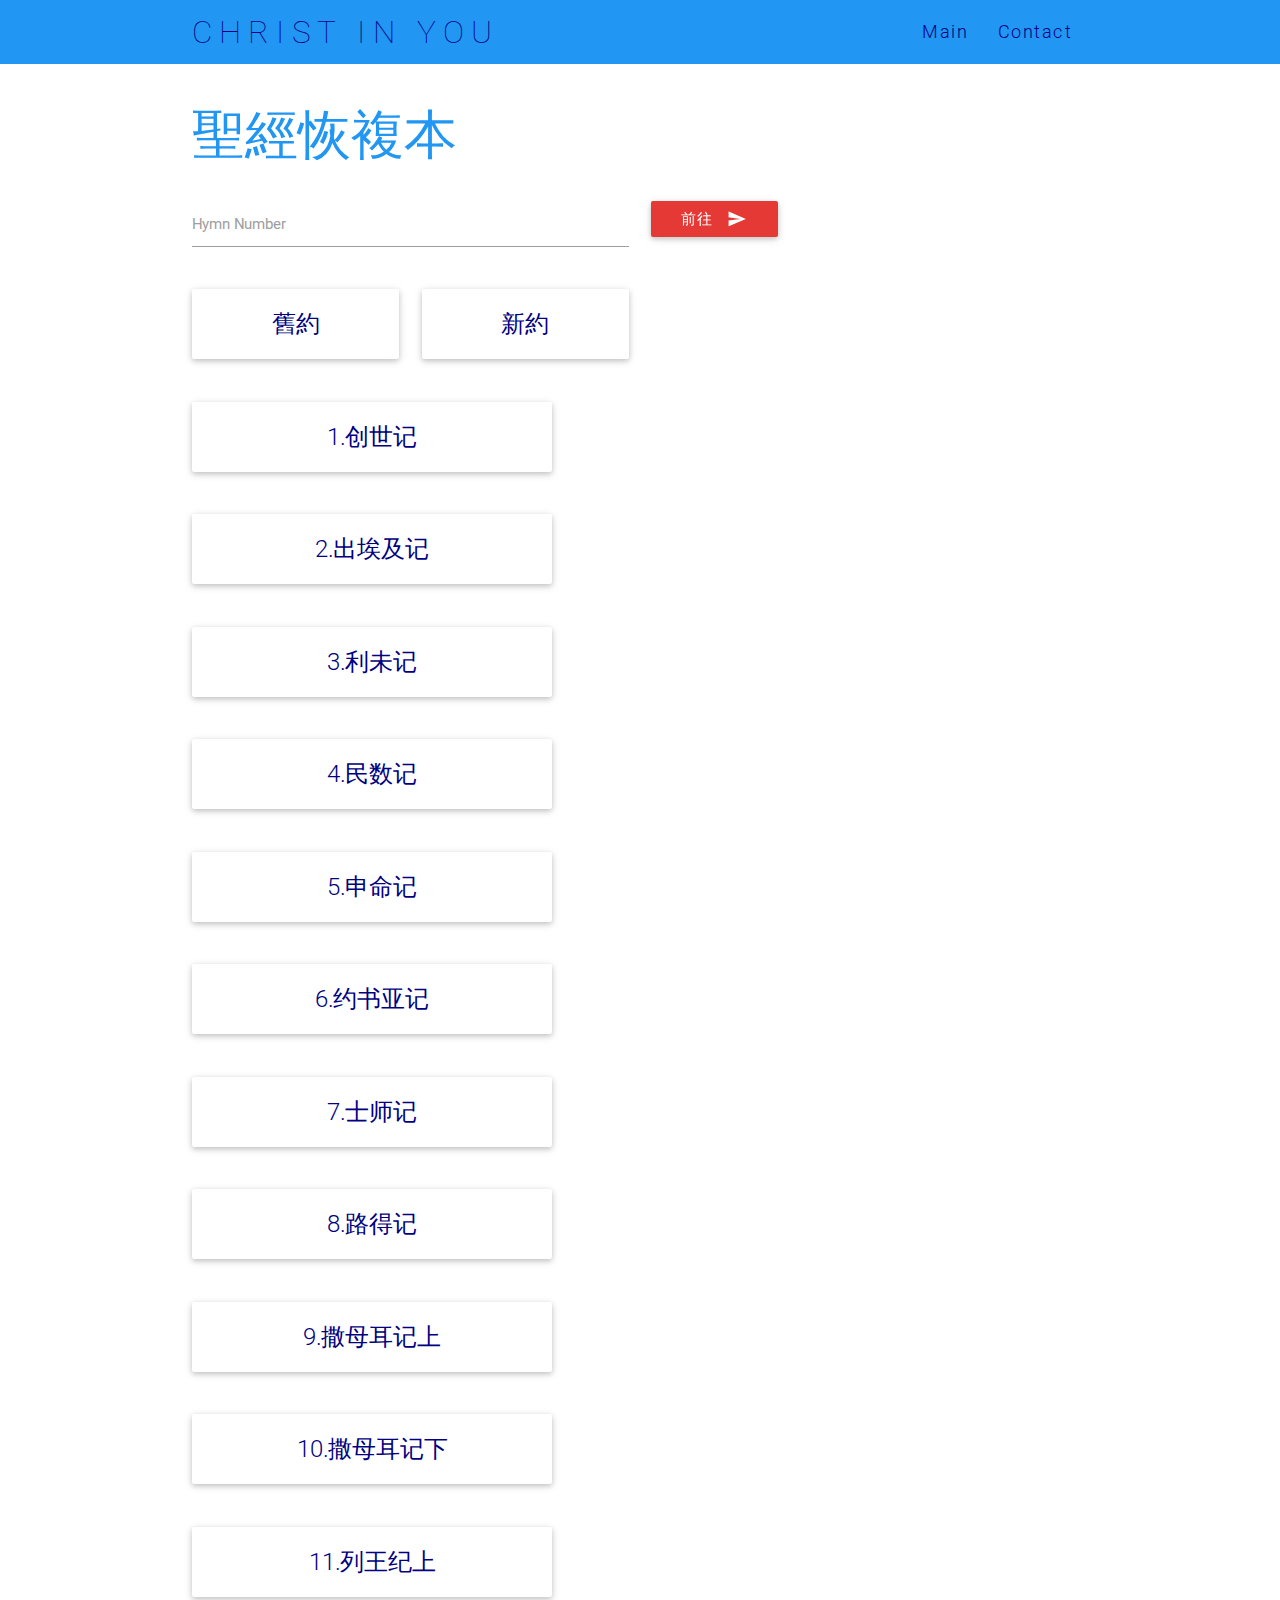
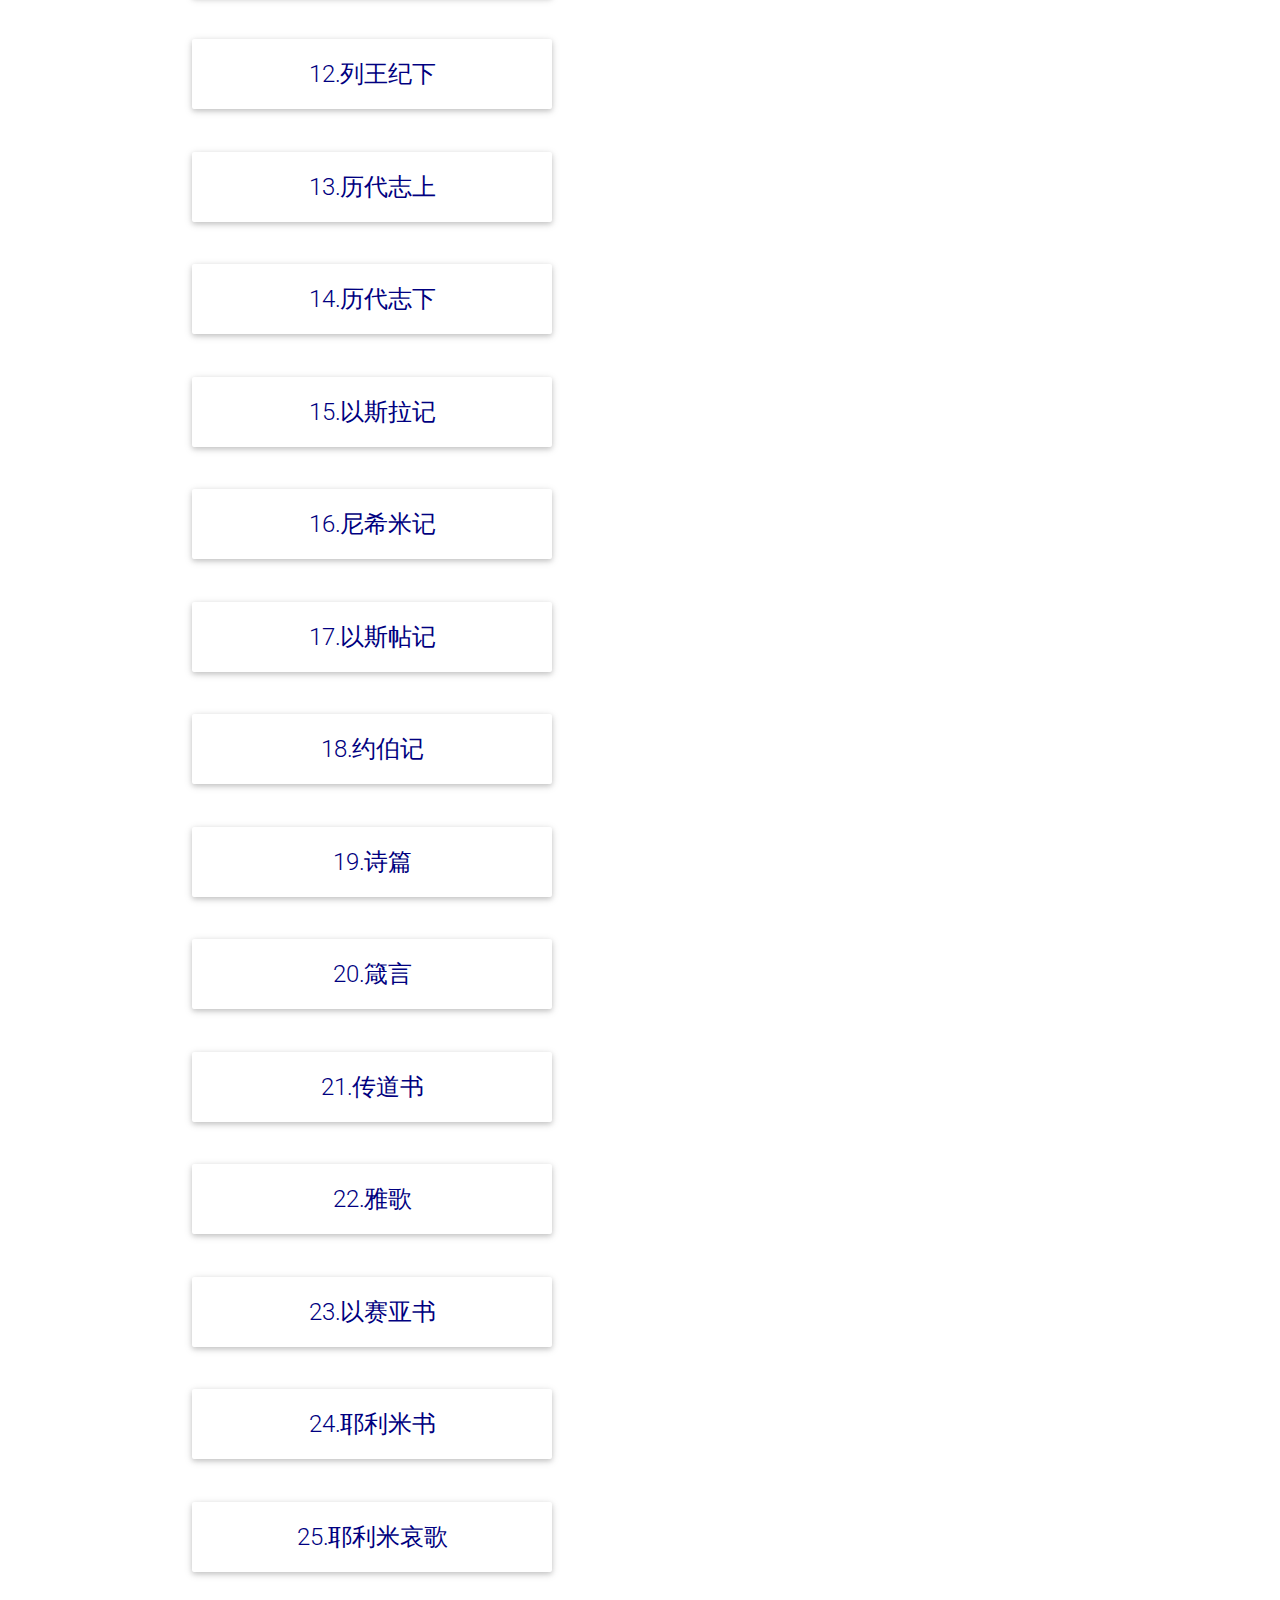
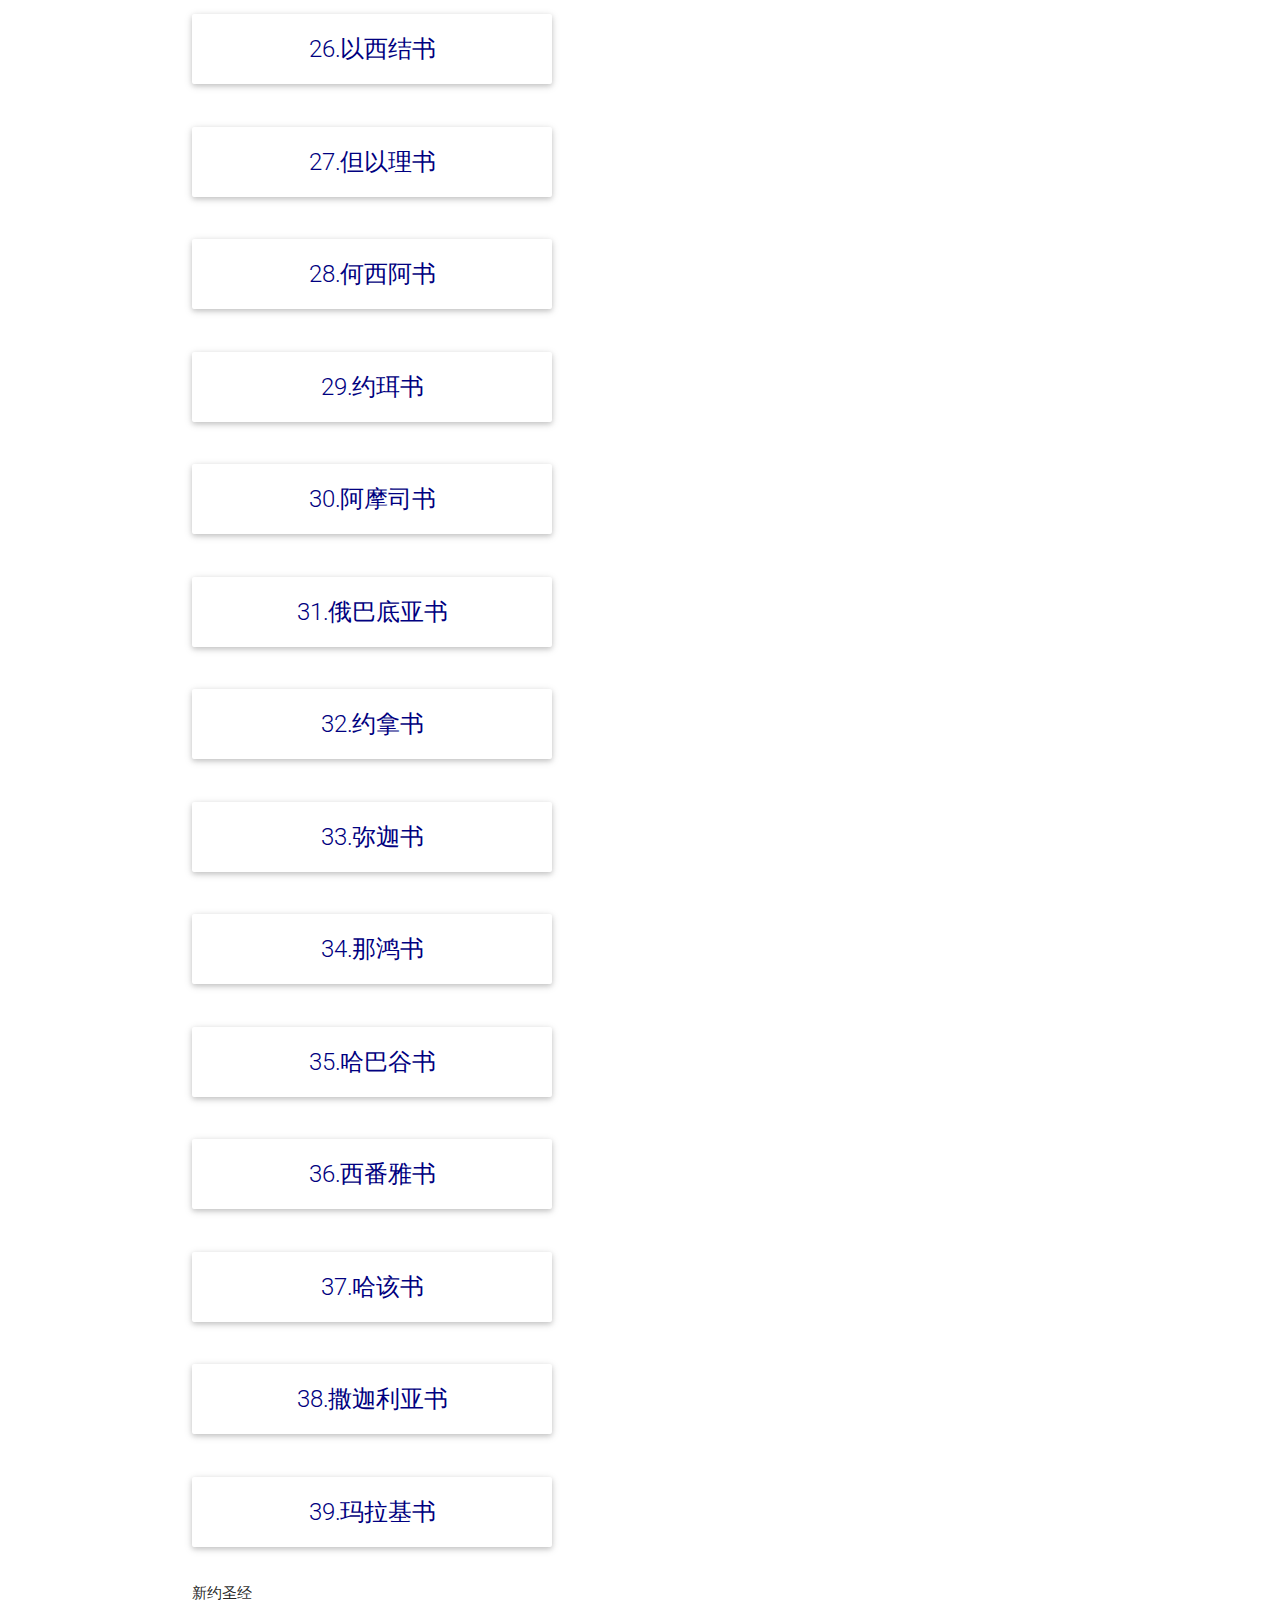
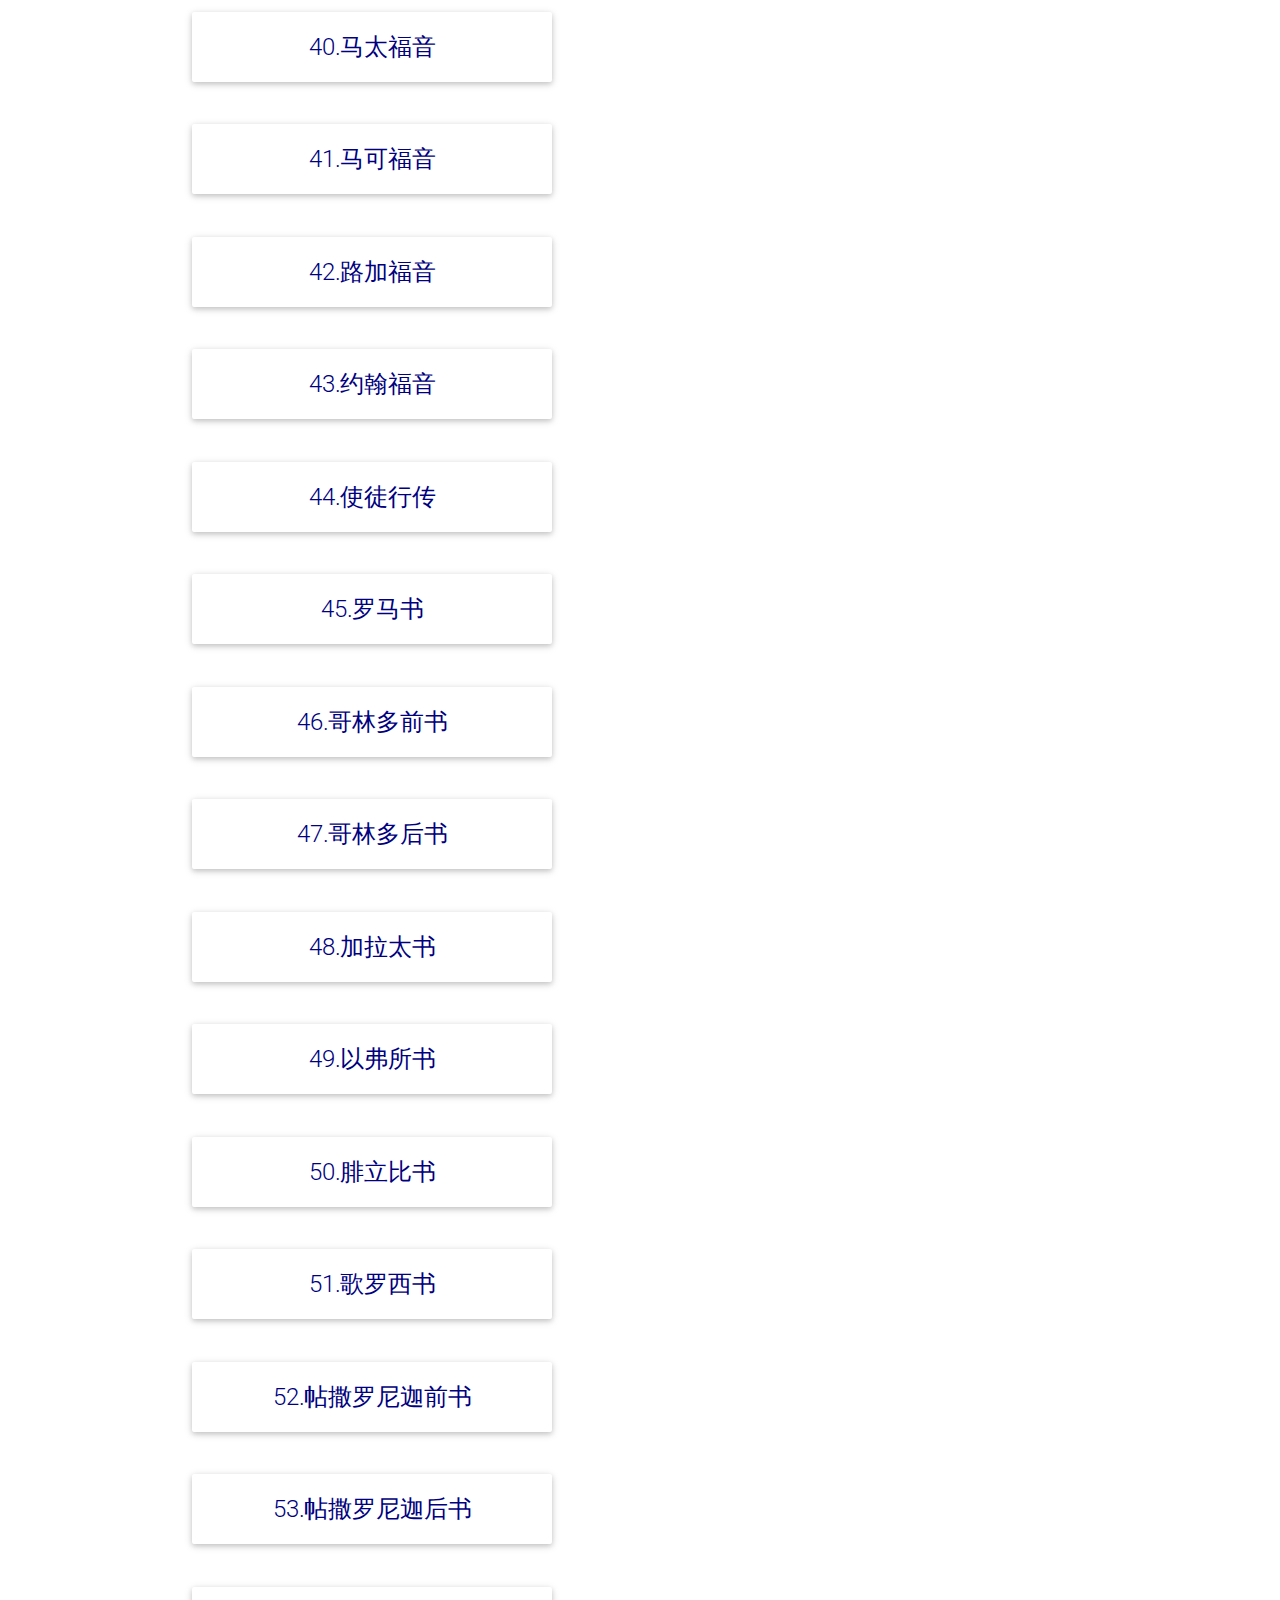
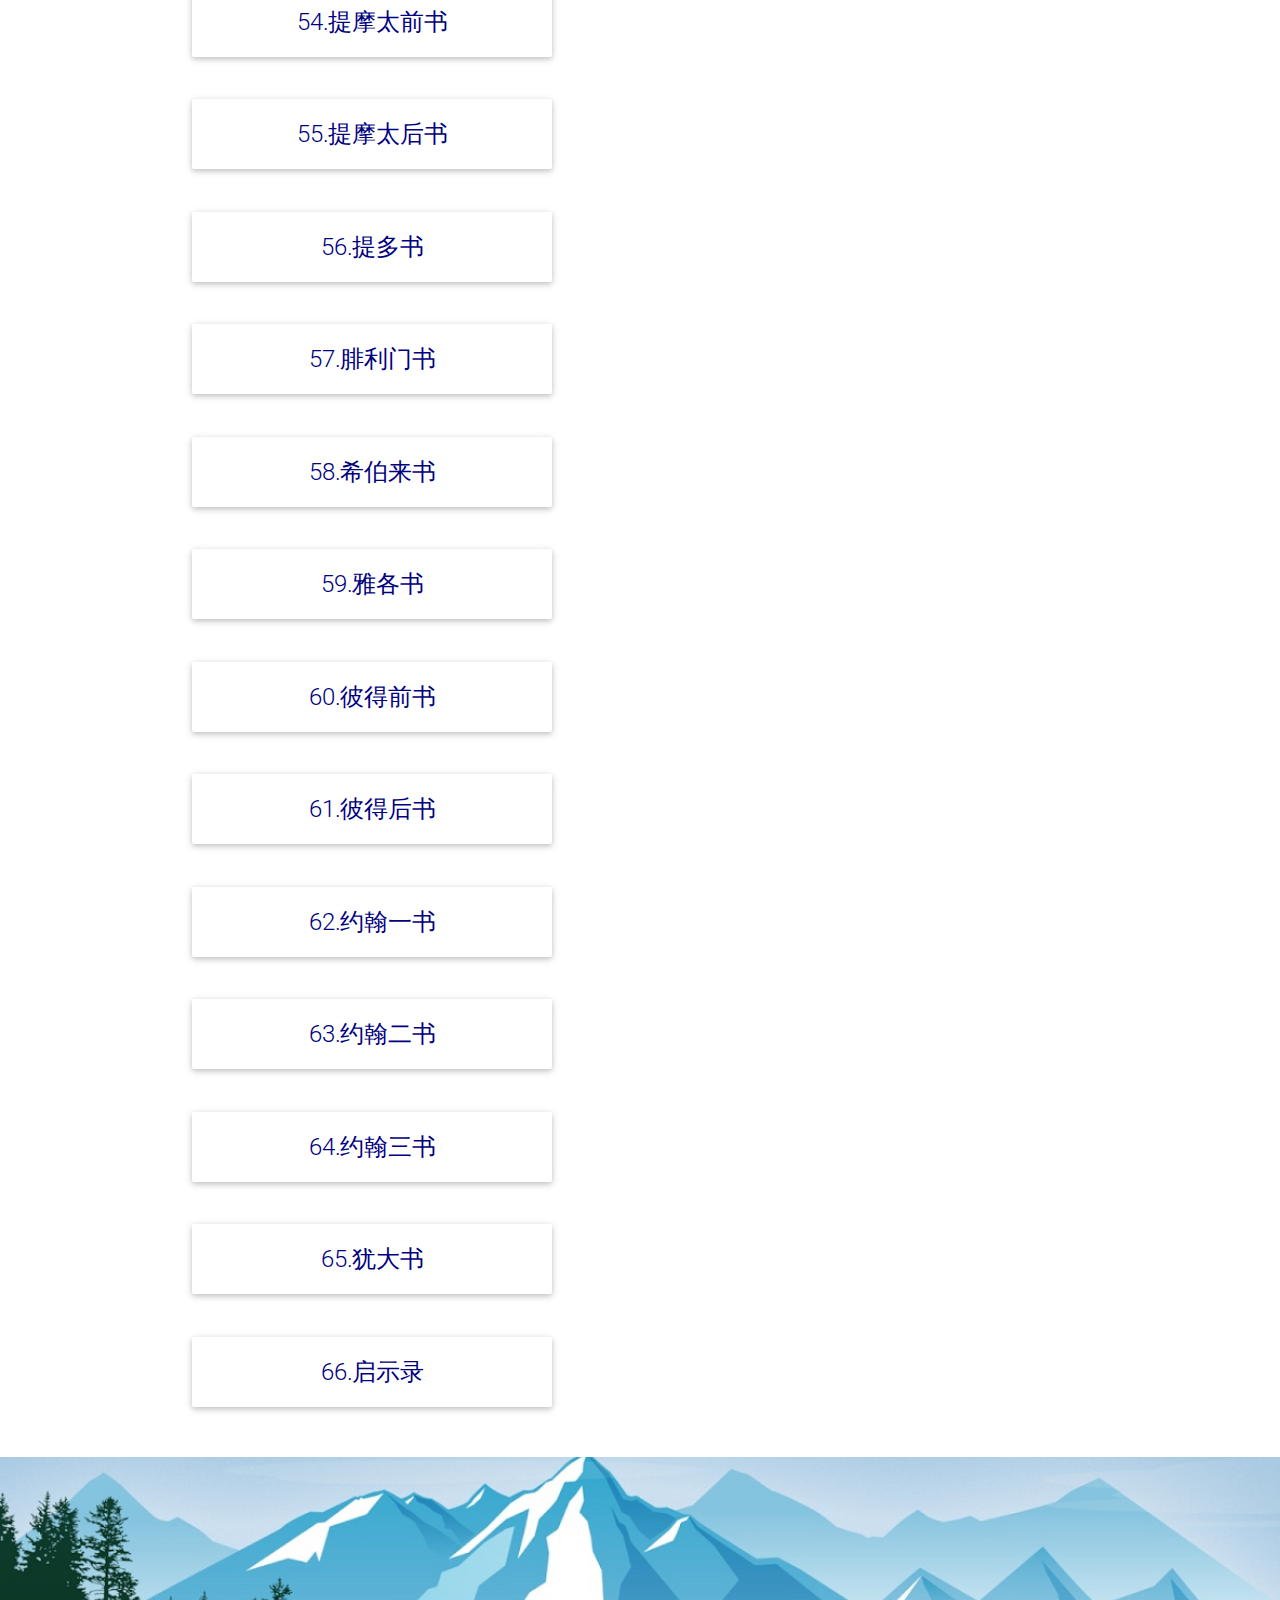
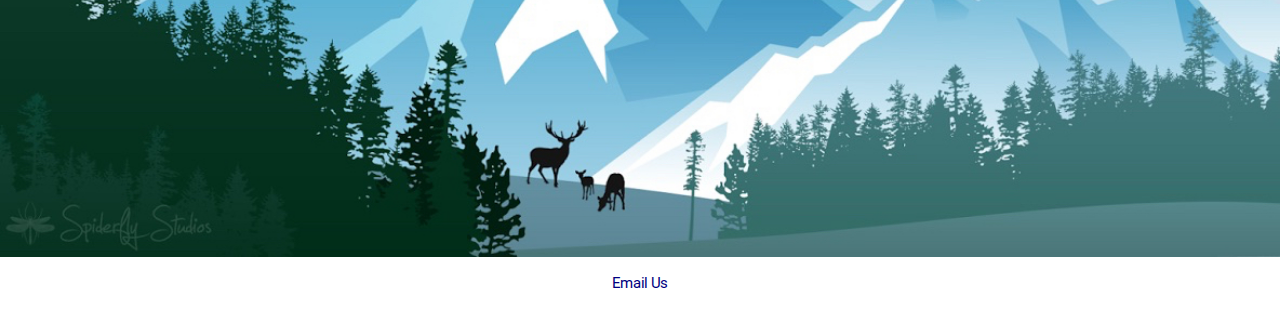
<file: index_tw_b.html>
<!DOCTYPE html>
<html>
  <head>
    <meta http-equiv="Content-Type" content="text/html; charset=UTF-8"/>
    <meta name="viewport" content="width=device-width, initial-scale=1, maximum-scale=1.0, user-scalable=no"/>
    <meta name="theme-color" content="#2196F3">
    <title>聖經恢復本</title>
    <!-- CSS  -->
    <link href="min/plugin-min.css" type="text/css" rel="stylesheet">
    <link href="min/custom-min.css" type="text/css" rel="stylesheet" >
    <link rel="apple-touch-icon" href="img/apple-touch-icon-152x152.png" />
    <style type="text/css">
      a:link {
      text-decoration: none;
      color: #000080;
      }
      a:active {
      text-decoration: none;
      color: #000080;
      }
      a:visited {
      text-decoration: none;
      color: #000080;
      }
      a:hover {
      text-decoration: underline;
      color: #ff0000;
      }
    </style>
    <script>
      function initFreshChat() {
        window.fcWidget.init({
          token: "fe95fcc2-b7e7-4a1a-ac20-ecd2462a0fe0",
          host: "https://wchat.freshchat.com"
        });
      }
      function initialize(i,t){var e;i.getElementById(t)?initFreshChat():((e=i.createElement("script")).id=t,e.async=!0,e.src="https://wchat.freshchat.com/js/widget.js",e.onload=initFreshChat,i.head.appendChild(e))}function initiateCall(){initialize(document,"freshchat-js-sdk")}window.addEventListener?window.addEventListener("load",initiateCall,!1):window.attachEvent("load",initiateCall,!1);
    </script>
    <script>
      window['_fs_debug'] = false;
      window['_fs_host'] = 'fullstory.com';
      window['_fs_script'] = 'edge.fullstory.com/s/fs.js';
      window['_fs_org'] = 'RTJWA';
      window['_fs_namespace'] = 'FS';
      (function(m,n,e,t,l,o,g,y){
          if (e in m) {if(m.console && m.console.log) { m.console.log('FullStory namespace conflict. Please set window["_fs_namespace"].');} return;}
          g=m[e]=function(a,b,s){g.q?g.q.push([a,b,s]):g._api(a,b,s);};g.q=[];
          o=n.createElement(t);o.async=1;o.crossOrigin='anonymous';o.src='https://'+_fs_script;
          y=n.getElementsByTagName(t)[0];y.parentNode.insertBefore(o,y);
          g.identify=function(i,v,s){g(l,{uid:i},s);if(v)g(l,v,s)};g.setUserVars=function(v,s){g(l,v,s)};g.event=function(i,v,s){g('event',{n:i,p:v},s)};
          g.shutdown=function(){g("rec",!1)};g.restart=function(){g("rec",!0)};
          g.log = function(a,b){g("log",[a,b])};
          g.consent=function(a){g("consent",!arguments.length||a)};
          g.identifyAccount=function(i,v){o='account';v=v||{};v.acctId=i;g(o,v)};
          g.clearUserCookie=function(){};
          g._w={};y='XMLHttpRequest';g._w[y]=m[y];y='fetch';g._w[y]=m[y];
          if(m[y])m[y]=function(){return g._w[y].apply(this,arguments)};
      })(window,document,window['_fs_namespace'],'script','user');
    </script>
    <script type="text/javascript">
      function redirect() {
           var x = document.getElementById("hymn_number").value;
           window.location = "https://www.hymnal.net/en/hymn/h/"+x;
      }
    </script>
    <script>
      (function(i,s,o,g,r,a,m){i['GoogleAnalyticsObject']=r;i[r]=i[r]||function(){
      (i[r].q=i[r].q||[]).push(arguments)},i[r].l=1*new Date();a=s.createElement(o),
      m=s.getElementsByTagName(o)[0];a.async=1;a.src=g;m.parentNode.insertBefore(a,m)
      })(window,document,'script','https://www.google-analytics.com/analytics.js','ga');
    
      ga('create', 'UA-85713668-1', 'auto');
      ga('send', 'pageview');
    
    </script>
  </head>
  <body id="top" class="scrollspy">
    <!-- Pre Loader -->
    <div id="loader-wrapper">
      <div id="loader"></div>
      <div class="loader-section section-left"></div>
      <div class="loader-section section-right"></div>
    </div>
    <!--Navigation-->
    <div class="navbar-fixed">
      <nav id="nav_f" class="default_color" role="navigation">
        <div class="container">
          <a href="#" id="logo-container" class="brand-logo">CHRIST IN YOU</a>
          <div class="nav-wrapper">
            <ul class="right hide-on-med-and-down">
              <li><a href="index.html#collections">Main</a></li>
              <li><a href="#contact">Contact</a></li>
            </ul>
            <ul id="nav-mobile" class="side-nav">
              <li><a href="index.html#collections">Main</a></li>
              <li><a href="#contact">Contact</a></li>
            </ul>
            <a href="#" data-activates="nav-mobile" class="button-collapse"><i class="mdi-navigation-menu"></i></a>
          </div>
        </div>
      </nav>
    </div>
    <!--Team-->
    <div class="section scrollspy" id="collections" style="background-color:white">
      <div class="container">
        <h2 class="header text_b"> 聖經恢複本 </h2>
        <form class="col s12" action="JavaScript:redirect()">
          <div class="row">
            <div class="input-field col s6">
              <input id="hymn_number" type="text" value="" class="validate">
              <label for="icon_prefix">Hymn Number</label>
            </div>
            <div class="input-field col s6">
              <button class="btn waves-effect waves-light red darken-1" type="submit">前往
              <i class="mdi-content-send right white-text"></i>
              </button>
            </div>
          </div>
        </form>
        <div class="row">
          <div class="col s12 m3">
            <div class="card card-avatar">
              <div class="card-content">
                <span class="card-title activator grey-text text-darken-4"><a href="index.html#collections">舊約</a><br/>
                </span>
              </div>
            </div>
          </div>
          <div class="col s12 m3">
            <div class="card card-avatar">
              <div class="card-content">
                <span class="card-title activator grey-text text-darken-4"><a href="index.html#collections">新約</a><br/>
                </span>
              </div>
            </div>
          </div>
        </div>
        <div class="row">
          <div class="col s12 m5">
            <div class="card card-avatar">
              <div class="card-content"><span class="card-title activator grey-text text-darken-4"><a href="http://recoveryversion.com.tw/gb/outline_List.php?Bx1">1.创世记</a><br/></span></div>
            </div>
          </div>
        </div>
        <div class="row">
          <div class="col s12 m5">
            <div class="card card-avatar">
              <div class="card-content"><span class="card-title activator grey-text text-darken-4"><a href="http://recoveryversion.com.tw/gb/outline_List.php?Bx2">2.出埃及记</a><br/></span></div>
            </div>
          </div>
        </div>
        <div class="row">
          <div class="col s12 m5">
            <div class="card card-avatar">
              <div class="card-content"><span class="card-title activator grey-text text-darken-4"><a href="http://recoveryversion.com.tw/gb/outline_List.php?Bx3">3.利未记</a><br/></span></div>
            </div>
          </div>
        </div>
        <div class="row">
          <div class="col s12 m5">
            <div class="card card-avatar">
              <div class="card-content"><span class="card-title activator grey-text text-darken-4"><a href="http://recoveryversion.com.tw/gb/outline_List.php?Bx4">4.民数记</a><br/></span></div>
            </div>
          </div>
        </div>
        <div class="row">
          <div class="col s12 m5">
            <div class="card card-avatar">
              <div class="card-content"><span class="card-title activator grey-text text-darken-4"><a href="http://recoveryversion.com.tw/gb/outline_List.php?Bx5">5.申命记</a><br/></span></div>
            </div>
          </div>
        </div>
        <div class="row">
          <div class="col s12 m5">
            <div class="card card-avatar">
              <div class="card-content"><span class="card-title activator grey-text text-darken-4"><a href="http://recoveryversion.com.tw/gb/outline_List.php?Bx6">6.约书亚记</a><br/></span></div>
            </div>
          </div>
        </div>
        <div class="row">
          <div class="col s12 m5">
            <div class="card card-avatar">
              <div class="card-content"><span class="card-title activator grey-text text-darken-4"><a href="http://recoveryversion.com.tw/gb/outline_List.php?Bx7">7.士师记</a><br/></span></div>
            </div>
          </div>
        </div>
        <div class="row">
          <div class="col s12 m5">
            <div class="card card-avatar">
              <div class="card-content"><span class="card-title activator grey-text text-darken-4"><a href="http://recoveryversion.com.tw/gb/outline_List.php?Bx8">8.路得记</a><br/></span></div>
            </div>
          </div>
        </div>
        <div class="row">
          <div class="col s12 m5">
            <div class="card card-avatar">
              <div class="card-content"><span class="card-title activator grey-text text-darken-4"><a href="http://recoveryversion.com.tw/gb/outline_List.php?Bx9">9.撒母耳记上</a><br/></span></div>
            </div>
          </div>
        </div>
        <div class="row">
          <div class="col s12 m5">
            <div class="card card-avatar">
              <div class="card-content"><span class="card-title activator grey-text text-darken-4"><a href="http://recoveryversion.com.tw/gb/outline_List.php?Bx10">10.撒母耳记下</a><br/></span></div>
            </div>
          </div>
        </div>
        <div class="row">
          <div class="col s12 m5">
            <div class="card card-avatar">
              <div class="card-content"><span class="card-title activator grey-text text-darken-4"><a href="http://recoveryversion.com.tw/gb/outline_List.php?Bx11">11.列王纪上</a><br/></span></div>
            </div>
          </div>
        </div>
        <div class="row">
          <div class="col s12 m5">
            <div class="card card-avatar">
              <div class="card-content"><span class="card-title activator grey-text text-darken-4"><a href="http://recoveryversion.com.tw/gb/outline_List.php?Bx12">12.列王纪下</a><br/></span></div>
            </div>
          </div>
        </div>
        <div class="row">
          <div class="col s12 m5">
            <div class="card card-avatar">
              <div class="card-content"><span class="card-title activator grey-text text-darken-4"><a href="http://recoveryversion.com.tw/gb/outline_List.php?Bx13">13.历代志上</a><br/></span></div>
            </div>
          </div>
        </div>
        <div class="row">
          <div class="col s12 m5">
            <div class="card card-avatar">
              <div class="card-content"><span class="card-title activator grey-text text-darken-4"><a href="http://recoveryversion.com.tw/gb/outline_List.php?Bx14">14.历代志下</a><br/></span></div>
            </div>
          </div>
        </div>
        <div class="row">
          <div class="col s12 m5">
            <div class="card card-avatar">
              <div class="card-content"><span class="card-title activator grey-text text-darken-4"><a href="http://recoveryversion.com.tw/gb/outline_List.php?Bx15">15.以斯拉记</a><br/></span></div>
            </div>
          </div>
        </div>
        <div class="row">
          <div class="col s12 m5">
            <div class="card card-avatar">
              <div class="card-content"><span class="card-title activator grey-text text-darken-4"><a href="http://recoveryversion.com.tw/gb/outline_List.php?Bx16">16.尼希米记</a><br/></span></div>
            </div>
          </div>
        </div>
        <div class="row">
          <div class="col s12 m5">
            <div class="card card-avatar">
              <div class="card-content"><span class="card-title activator grey-text text-darken-4"><a href="http://recoveryversion.com.tw/gb/outline_List.php?Bx17">17.以斯帖记</a><br/></span></div>
            </div>
          </div>
        </div>
        <div class="row">
          <div class="col s12 m5">
            <div class="card card-avatar">
              <div class="card-content"><span class="card-title activator grey-text text-darken-4"><a href="http://recoveryversion.com.tw/gb/outline_List.php?Bx18">18.约伯记</a><br/></span></div>
            </div>
          </div>
        </div>
        <div class="row">
          <div class="col s12 m5">
            <div class="card card-avatar">
              <div class="card-content"><span class="card-title activator grey-text text-darken-4"><a href="http://recoveryversion.com.tw/gb/outline_List.php?Bx19">19.诗篇</a><br/></span></div>
            </div>
          </div>
        </div>
        <div class="row">
          <div class="col s12 m5">
            <div class="card card-avatar">
              <div class="card-content"><span class="card-title activator grey-text text-darken-4"><a href="http://recoveryversion.com.tw/gb/outline_List.php?Bx20">20.箴言</a><br/></span></div>
            </div>
          </div>
        </div>
        <div class="row">
          <div class="col s12 m5">
            <div class="card card-avatar">
              <div class="card-content"><span class="card-title activator grey-text text-darken-4"><a href="http://recoveryversion.com.tw/gb/outline_List.php?Bx21">21.传道书</a><br/></span></div>
            </div>
          </div>
        </div>
        <div class="row">
          <div class="col s12 m5">
            <div class="card card-avatar">
              <div class="card-content"><span class="card-title activator grey-text text-darken-4"><a href="http://recoveryversion.com.tw/gb/outline_List.php?Bx22">22.雅歌</a><br/></span></div>
            </div>
          </div>
        </div>
        <div class="row">
          <div class="col s12 m5">
            <div class="card card-avatar">
              <div class="card-content"><span class="card-title activator grey-text text-darken-4"><a href="http://recoveryversion.com.tw/gb/outline_List.php?Bx23">23.以赛亚书</a><br/></span></div>
            </div>
          </div>
        </div>
        <div class="row">
          <div class="col s12 m5">
            <div class="card card-avatar">
              <div class="card-content"><span class="card-title activator grey-text text-darken-4"><a href="http://recoveryversion.com.tw/gb/outline_List.php?Bx24">24.耶利米书</a><br/></span></div>
            </div>
          </div>
        </div>
        <div class="row">
          <div class="col s12 m5">
            <div class="card card-avatar">
              <div class="card-content"><span class="card-title activator grey-text text-darken-4"><a href="http://recoveryversion.com.tw/gb/outline_List.php?Bx25">25.耶利米哀歌</a><br/></span></div>
            </div>
          </div>
        </div>
        <div class="row">
          <div class="col s12 m5">
            <div class="card card-avatar">
              <div class="card-content"><span class="card-title activator grey-text text-darken-4"><a href="http://recoveryversion.com.tw/gb/outline_List.php?Bx26">26.以西结书</a><br/></span></div>
            </div>
          </div>
        </div>
        <div class="row">
          <div class="col s12 m5">
            <div class="card card-avatar">
              <div class="card-content"><span class="card-title activator grey-text text-darken-4"><a href="http://recoveryversion.com.tw/gb/outline_List.php?Bx27">27.但以理书</a><br/></span></div>
            </div>
          </div>
        </div>
        <div class="row">
          <div class="col s12 m5">
            <div class="card card-avatar">
              <div class="card-content"><span class="card-title activator grey-text text-darken-4"><a href="http://recoveryversion.com.tw/gb/outline_List.php?Bx28">28.何西阿书</a><br/></span></div>
            </div>
          </div>
        </div>
        <div class="row">
          <div class="col s12 m5">
            <div class="card card-avatar">
              <div class="card-content"><span class="card-title activator grey-text text-darken-4"><a href="http://recoveryversion.com.tw/gb/outline_List.php?Bx29">29.约珥书</a><br/></span></div>
            </div>
          </div>
        </div>
        <div class="row">
          <div class="col s12 m5">
            <div class="card card-avatar">
              <div class="card-content"><span class="card-title activator grey-text text-darken-4"><a href="http://recoveryversion.com.tw/gb/outline_List.php?Bx30">30.阿摩司书</a><br/></span></div>
            </div>
          </div>
        </div>
        <div class="row">
          <div class="col s12 m5">
            <div class="card card-avatar">
              <div class="card-content"><span class="card-title activator grey-text text-darken-4"><a href="http://recoveryversion.com.tw/gb/outline_List.php?Bx31">31.俄巴底亚书</a><br/></span></div>
            </div>
          </div>
        </div>
        <div class="row">
          <div class="col s12 m5">
            <div class="card card-avatar">
              <div class="card-content"><span class="card-title activator grey-text text-darken-4"><a href="http://recoveryversion.com.tw/gb/outline_List.php?Bx32">32.约拿书</a><br/></span></div>
            </div>
          </div>
        </div>
        <div class="row">
          <div class="col s12 m5">
            <div class="card card-avatar">
              <div class="card-content"><span class="card-title activator grey-text text-darken-4"><a href="http://recoveryversion.com.tw/gb/outline_List.php?Bx33">33.弥迦书</a><br/></span></div>
            </div>
          </div>
        </div>
        <div class="row">
          <div class="col s12 m5">
            <div class="card card-avatar">
              <div class="card-content"><span class="card-title activator grey-text text-darken-4"><a href="http://recoveryversion.com.tw/gb/outline_List.php?Bx34">34.那鸿书</a><br/></span></div>
            </div>
          </div>
        </div>
        <div class="row">
          <div class="col s12 m5">
            <div class="card card-avatar">
              <div class="card-content"><span class="card-title activator grey-text text-darken-4"><a href="http://recoveryversion.com.tw/gb/outline_List.php?Bx35">35.哈巴谷书</a><br/></span></div>
            </div>
          </div>
        </div>
        <div class="row">
          <div class="col s12 m5">
            <div class="card card-avatar">
              <div class="card-content"><span class="card-title activator grey-text text-darken-4"><a href="http://recoveryversion.com.tw/gb/outline_List.php?Bx36">36.西番雅书</a><br/></span></div>
            </div>
          </div>
        </div>
        <div class="row">
          <div class="col s12 m5">
            <div class="card card-avatar">
              <div class="card-content"><span class="card-title activator grey-text text-darken-4"><a href="http://recoveryversion.com.tw/gb/outline_List.php?Bx37">37.哈该书</a><br/></span></div>
            </div>
          </div>
        </div>
        <div class="row">
          <div class="col s12 m5">
            <div class="card card-avatar">
              <div class="card-content"><span class="card-title activator grey-text text-darken-4"><a href="http://recoveryversion.com.tw/gb/outline_List.php?Bx38">38.撒迦利亚书</a><br/></span></div>
            </div>
          </div>
        </div>
        <div class="row">
          <div class="col s12 m5">
            <div class="card card-avatar">
              <div class="card-content"><span class="card-title activator grey-text text-darken-4"><a href="http://recoveryversion.com.tw/gb/outline_List.php?Bx39">39.玛拉基书</a><br/></span></div>
            </div>
          </div>
        </div>
        <td colspan=2 align=right>
          新约圣经<br/>
          <div class="row">
            <div class="col s12 m5">
              <div class="card card-avatar">
                <div class="card-content"><span class="card-title activator grey-text text-darken-4"><a href="http://recoveryversion.com.tw/gb/outline_List.php?Bx40">40.马太福音</a><br/></span></div>
              </div>
            </div>
          </div>
          <div class="row">
            <div class="col s12 m5">
              <div class="card card-avatar">
                <div class="card-content"><span class="card-title activator grey-text text-darken-4"><a href="http://recoveryversion.com.tw/gb/outline_List.php?Bx41">41.马可福音</a><br/></span></div>
              </div>
            </div>
          </div>
          <div class="row">
            <div class="col s12 m5">
              <div class="card card-avatar">
                <div class="card-content"><span class="card-title activator grey-text text-darken-4"><a href="http://recoveryversion.com.tw/gb/outline_List.php?Bx42">42.路加福音</a><br/></span></div>
              </div>
            </div>
          </div>
          <div class="row">
            <div class="col s12 m5">
              <div class="card card-avatar">
                <div class="card-content"><span class="card-title activator grey-text text-darken-4"><a href="http://recoveryversion.com.tw/gb/outline_List.php?Bx43">43.约翰福音</a><br/></span></div>
              </div>
            </div>
          </div>
          <div class="row">
            <div class="col s12 m5">
              <div class="card card-avatar">
                <div class="card-content"><span class="card-title activator grey-text text-darken-4"><a href="http://recoveryversion.com.tw/gb/outline_List.php?Bx44">44.使徒行传</a><br/></span></div>
              </div>
            </div>
          </div>
          <div class="row">
            <div class="col s12 m5">
              <div class="card card-avatar">
                <div class="card-content"><span class="card-title activator grey-text text-darken-4"><a href="http://recoveryversion.com.tw/gb/outline_List.php?Bx45">45.罗马书</a><br/></span></div>
              </div>
            </div>
          </div>
          <div class="row">
            <div class="col s12 m5">
              <div class="card card-avatar">
                <div class="card-content"><span class="card-title activator grey-text text-darken-4"><a href="http://recoveryversion.com.tw/gb/outline_List.php?Bx46">46.哥林多前书</a><br/></span></div>
              </div>
            </div>
          </div>
          <div class="row">
            <div class="col s12 m5">
              <div class="card card-avatar">
                <div class="card-content"><span class="card-title activator grey-text text-darken-4"><a href="http://recoveryversion.com.tw/gb/outline_List.php?Bx47">47.哥林多后书</a><br/></span></div>
              </div>
            </div>
          </div>
          <div class="row">
            <div class="col s12 m5">
              <div class="card card-avatar">
                <div class="card-content"><span class="card-title activator grey-text text-darken-4"><a href="http://recoveryversion.com.tw/gb/outline_List.php?Bx48">48.加拉太书</a><br/></span></div>
              </div>
            </div>
          </div>
          <div class="row">
            <div class="col s12 m5">
              <div class="card card-avatar">
                <div class="card-content"><span class="card-title activator grey-text text-darken-4"><a href="http://recoveryversion.com.tw/gb/outline_List.php?Bx49">49.以弗所书</a><br/></span></div>
              </div>
            </div>
          </div>
          <div class="row">
            <div class="col s12 m5">
              <div class="card card-avatar">
                <div class="card-content"><span class="card-title activator grey-text text-darken-4"><a href="http://recoveryversion.com.tw/gb/outline_List.php?Bx50">50.腓立比书</a><br/></span></div>
              </div>
            </div>
          </div>
          <div class="row">
            <div class="col s12 m5">
              <div class="card card-avatar">
                <div class="card-content"><span class="card-title activator grey-text text-darken-4"><a href="http://recoveryversion.com.tw/gb/outline_List.php?Bx51">51.歌罗西书</a><br/></span></div>
              </div>
            </div>
          </div>
          <div class="row">
            <div class="col s12 m5">
              <div class="card card-avatar">
                <div class="card-content"><span class="card-title activator grey-text text-darken-4"><a href="http://recoveryversion.com.tw/gb/outline_List.php?Bx52">52.帖撒罗尼迦前书</a><br/></span></div>
              </div>
            </div>
          </div>
          <div class="row">
            <div class="col s12 m5">
              <div class="card card-avatar">
                <div class="card-content"><span class="card-title activator grey-text text-darken-4"><a href="http://recoveryversion.com.tw/gb/outline_List.php?Bx53">53.帖撒罗尼迦后书</a><br/></span></div>
              </div>
            </div>
          </div>
          <div class="row">
            <div class="col s12 m5">
              <div class="card card-avatar">
                <div class="card-content"><span class="card-title activator grey-text text-darken-4"><a href="http://recoveryversion.com.tw/gb/outline_List.php?Bx54">54.提摩太前书</a><br/></span></div>
              </div>
            </div>
          </div>
          <div class="row">
            <div class="col s12 m5">
              <div class="card card-avatar">
                <div class="card-content"><span class="card-title activator grey-text text-darken-4"><a href="http://recoveryversion.com.tw/gb/outline_List.php?Bx55">55.提摩太后书</a><br/></span></div>
              </div>
            </div>
          </div>
          <div class="row">
            <div class="col s12 m5">
              <div class="card card-avatar">
                <div class="card-content"><span class="card-title activator grey-text text-darken-4"><a href="http://recoveryversion.com.tw/gb/outline_List.php?Bx56">56.提多书</a><br/></span></div>
              </div>
            </div>
          </div>
          <div class="row">
            <div class="col s12 m5">
              <div class="card card-avatar">
                <div class="card-content"><span class="card-title activator grey-text text-darken-4"><a href="http://recoveryversion.com.tw/gb/outline_List.php?Bx57">57.腓利门书</a><br/></span></div>
              </div>
            </div>
          </div>
          <div class="row">
            <div class="col s12 m5">
              <div class="card card-avatar">
                <div class="card-content"><span class="card-title activator grey-text text-darken-4"><a href="http://recoveryversion.com.tw/gb/outline_List.php?Bx58">58.希伯来书</a><br/></span></div>
              </div>
            </div>
          </div>
          <div class="row">
            <div class="col s12 m5">
              <div class="card card-avatar">
                <div class="card-content"><span class="card-title activator grey-text text-darken-4"><a href="http://recoveryversion.com.tw/gb/outline_List.php?Bx59">59.雅各书</a><br/></span></div>
              </div>
            </div>
          </div>
          <div class="row">
            <div class="col s12 m5">
              <div class="card card-avatar">
                <div class="card-content"><span class="card-title activator grey-text text-darken-4"><a href="http://recoveryversion.com.tw/gb/outline_List.php?Bx60">60.彼得前书</a><br/></span></div>
              </div>
            </div>
          </div>
          <div class="row">
            <div class="col s12 m5">
              <div class="card card-avatar">
                <div class="card-content"><span class="card-title activator grey-text text-darken-4"><a href="http://recoveryversion.com.tw/gb/outline_List.php?Bx61">61.彼得后书</a><br/></span></div>
              </div>
            </div>
          </div>
          <div class="row">
            <div class="col s12 m5">
              <div class="card card-avatar">
                <div class="card-content"><span class="card-title activator grey-text text-darken-4"><a href="http://recoveryversion.com.tw/gb/outline_List.php?Bx62">62.约翰一书</a><br/></span></div>
              </div>
            </div>
          </div>
          <div class="row">
            <div class="col s12 m5">
              <div class="card card-avatar">
                <div class="card-content"><span class="card-title activator grey-text text-darken-4"><a href="http://recoveryversion.com.tw/gb/outline_List.php?Bx63">63.约翰二书</a><br/></span></div>
              </div>
            </div>
          </div>
          <div class="row">
            <div class="col s12 m5">
              <div class="card card-avatar">
                <div class="card-content"><span class="card-title activator grey-text text-darken-4"><a href="http://recoveryversion.com.tw/gb/outline_List.php?Bx64">64.约翰三书</a><br/></span></div>
              </div>
            </div>
          </div>
          <div class="row">
            <div class="col s12 m5">
              <div class="card card-avatar">
                <div class="card-content"><span class="card-title activator grey-text text-darken-4"><a href="http://recoveryversion.com.tw/gb/outline_List.php?Bx65">65.犹大书</a><br/></span></div>
              </div>
            </div>
          </div>
          <div class="row">
            <div class="col s12 m5">
              <div class="card card-avatar">
                <div class="card-content"><span class="card-title activator grey-text text-darken-4"><a href="http://recoveryversion.com.tw/gb/outline_List.php?Bx66">66.启示录</a><br/></span></div>
              </div>
            </div>
          </div>
      </div>
    </div>
    <!--Parallax-->
    <div class="parallax-container">
    <div class="parallax"><img src="img/parallax1.jpg"></div>
    </div>
    <!--Footer-->
    <footer id="contact" style="text-align:center">
    <p>
    <a href="mailto:hello@col127.com" color="white">Email Us</a>
    </p>
    </footer>
    <!--  Scripts-->
    <script src="min/plugin-min.js"></script>
    <script src="min/custom-min.js"></script>
  </body>
</html>
</file>
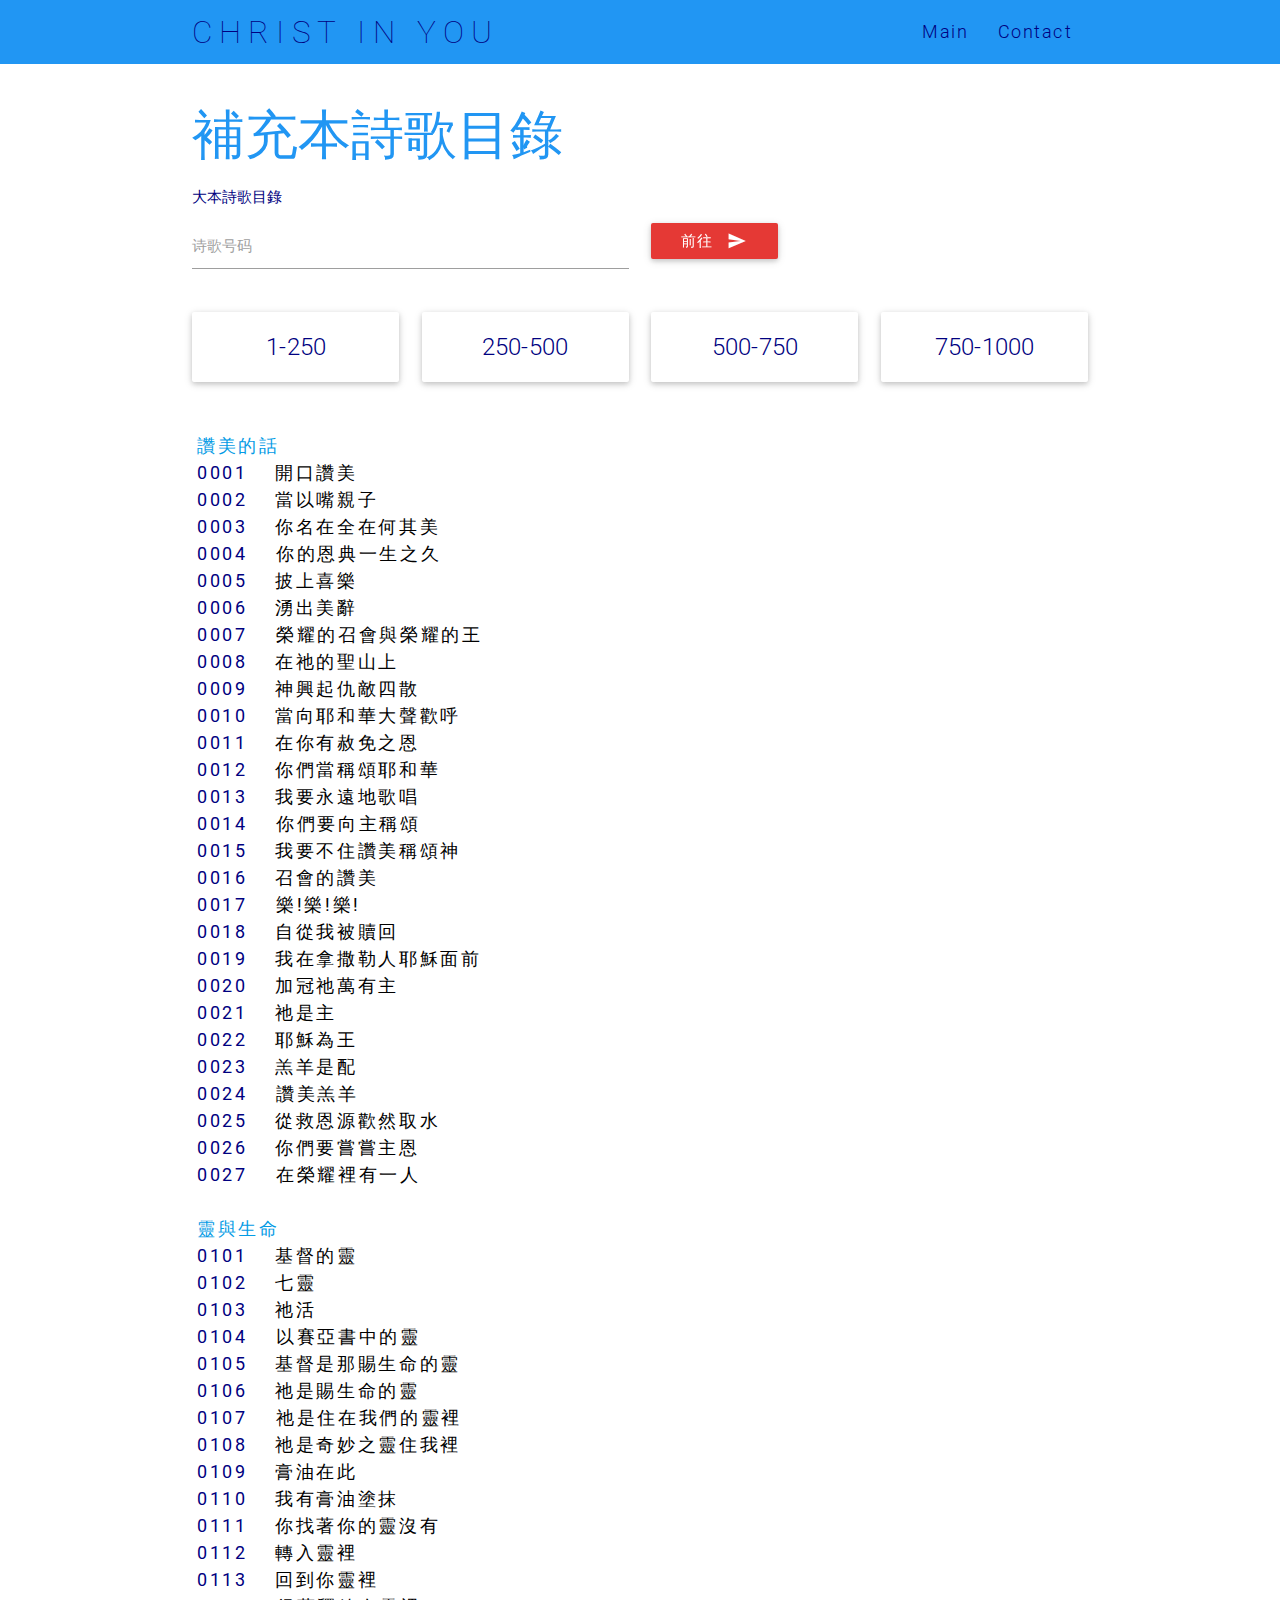
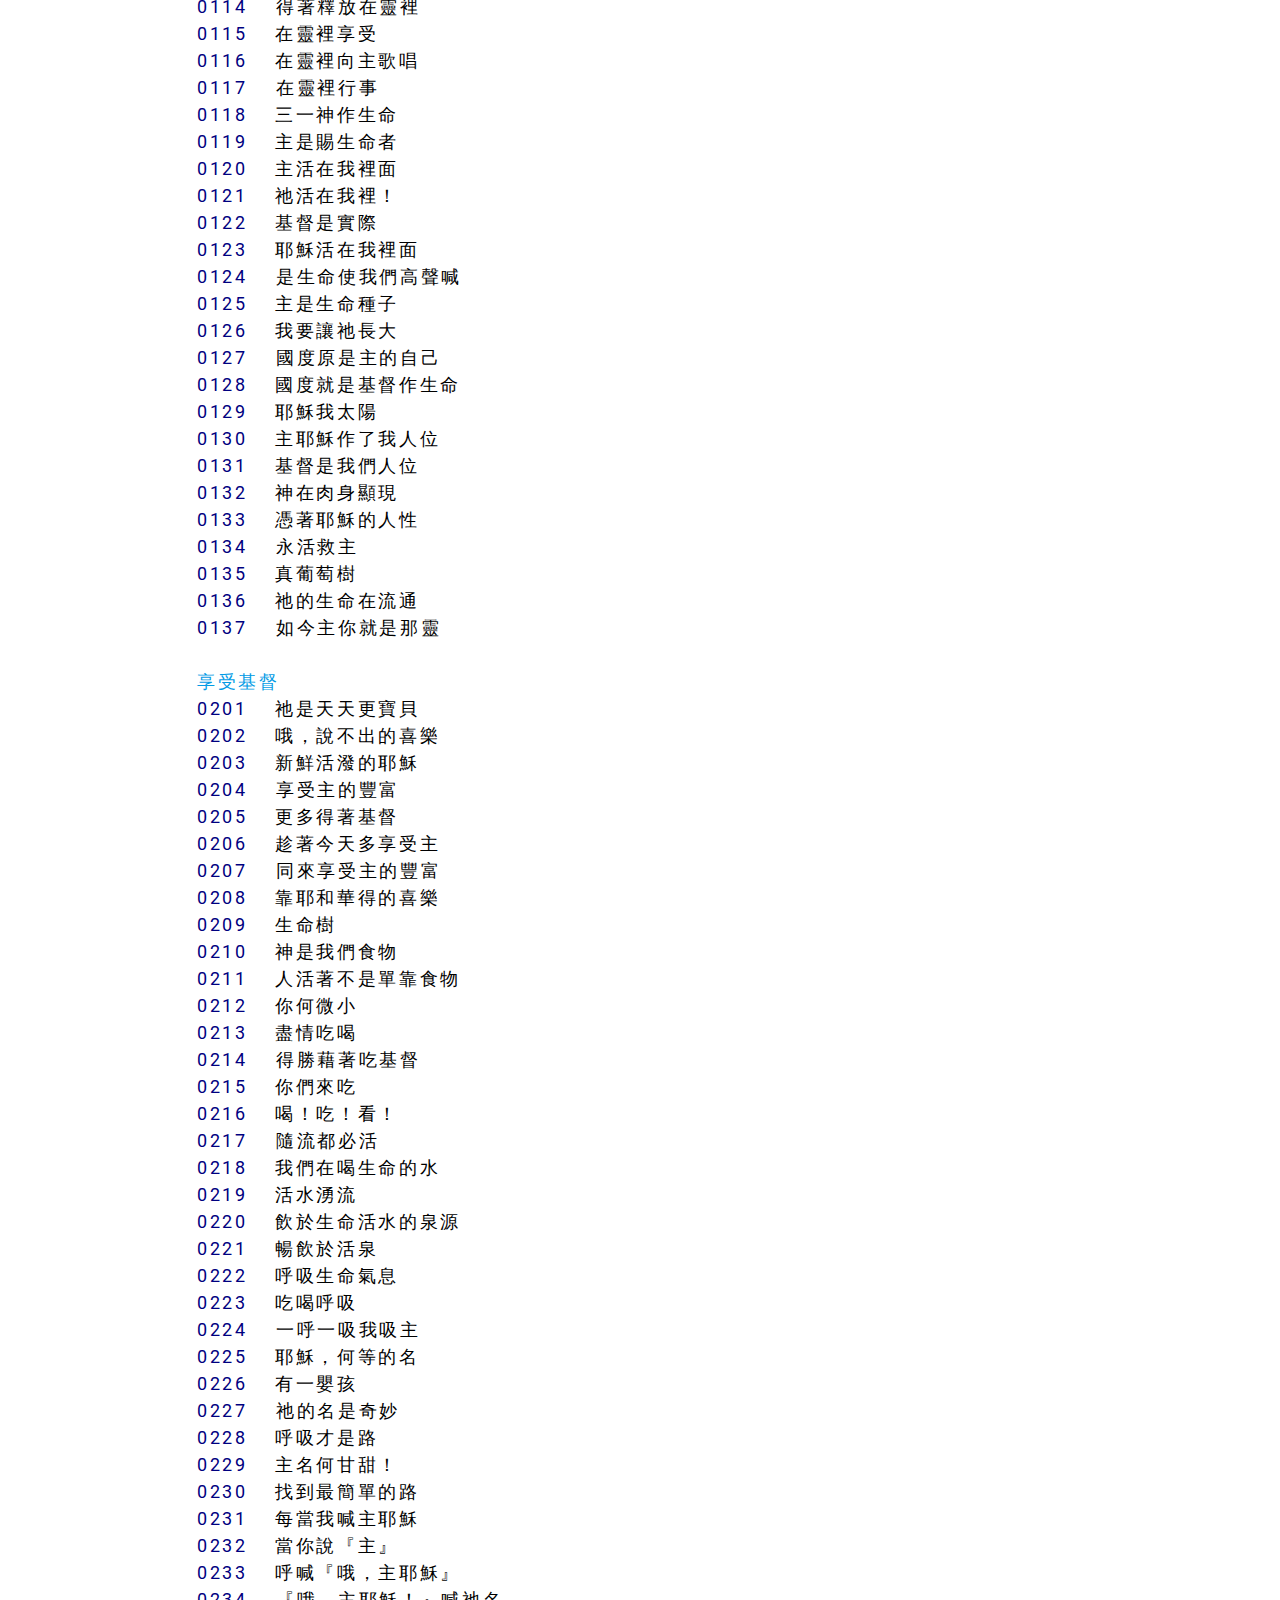
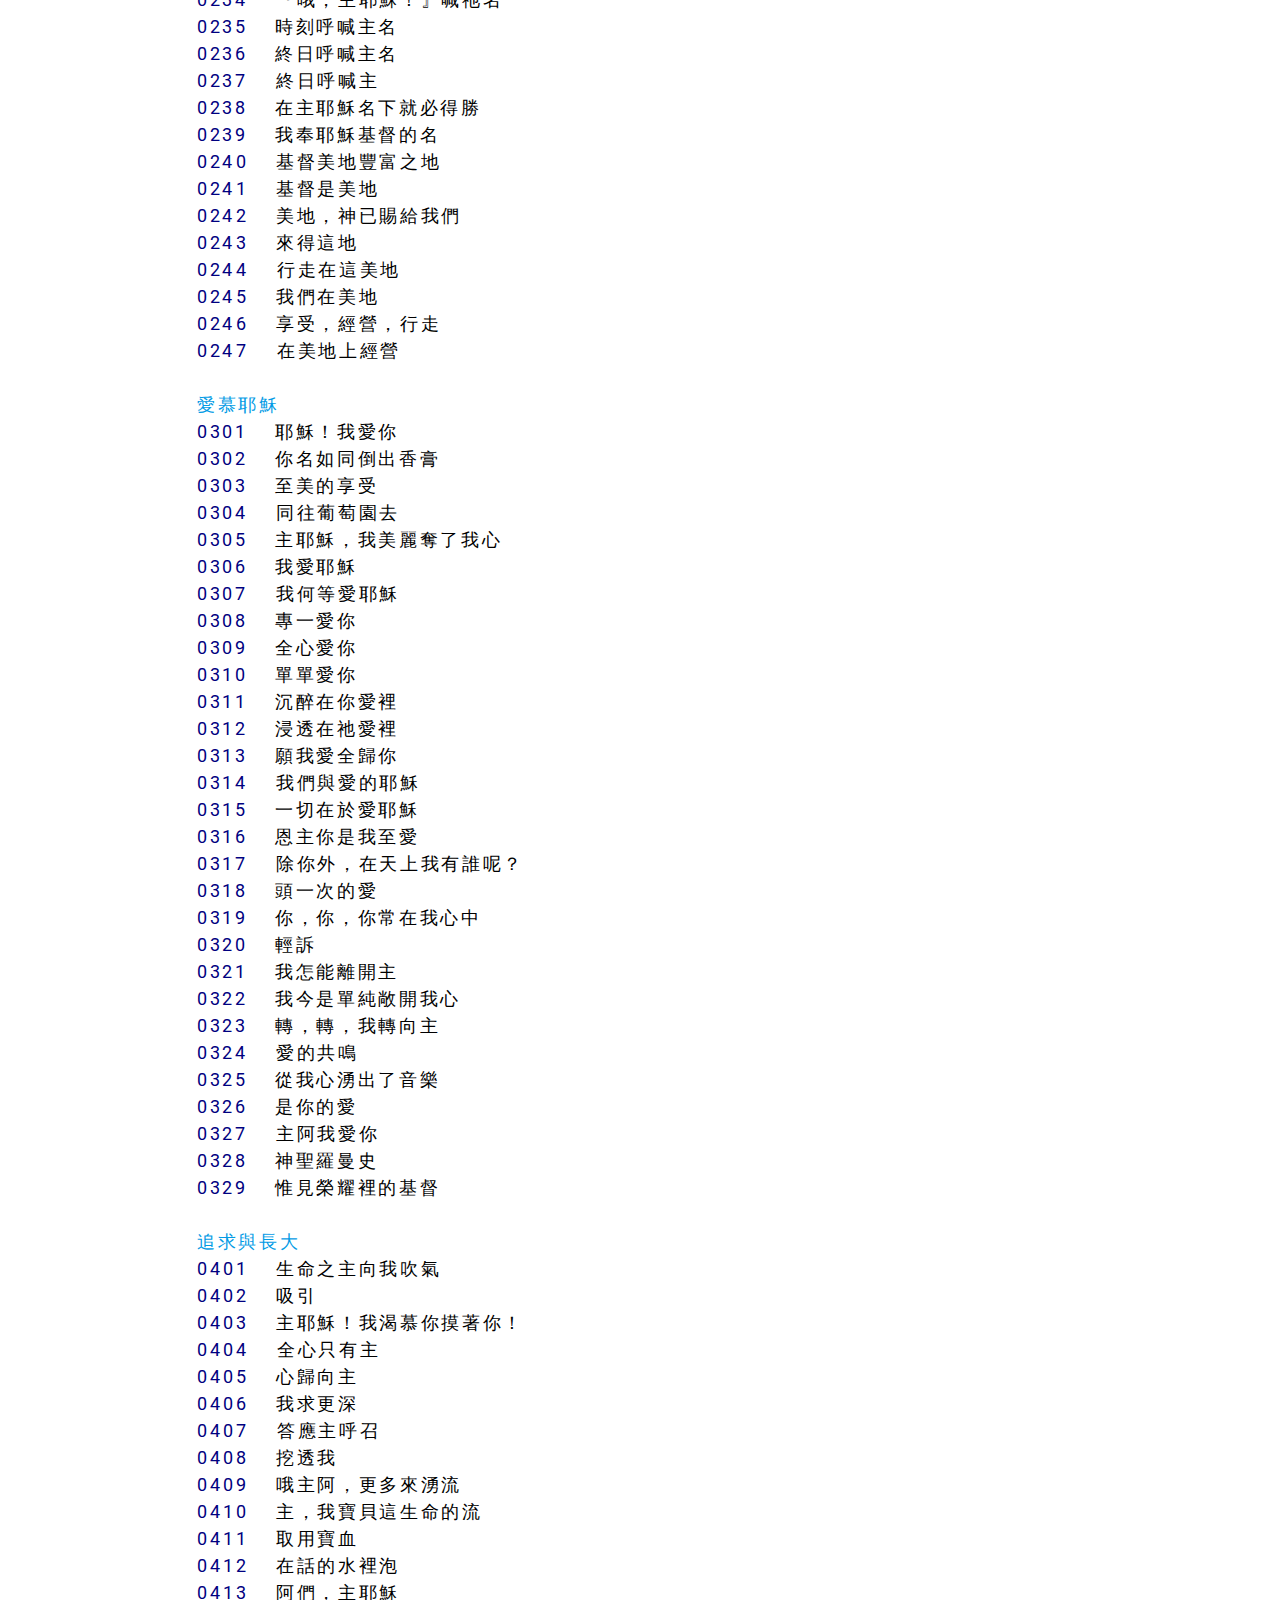
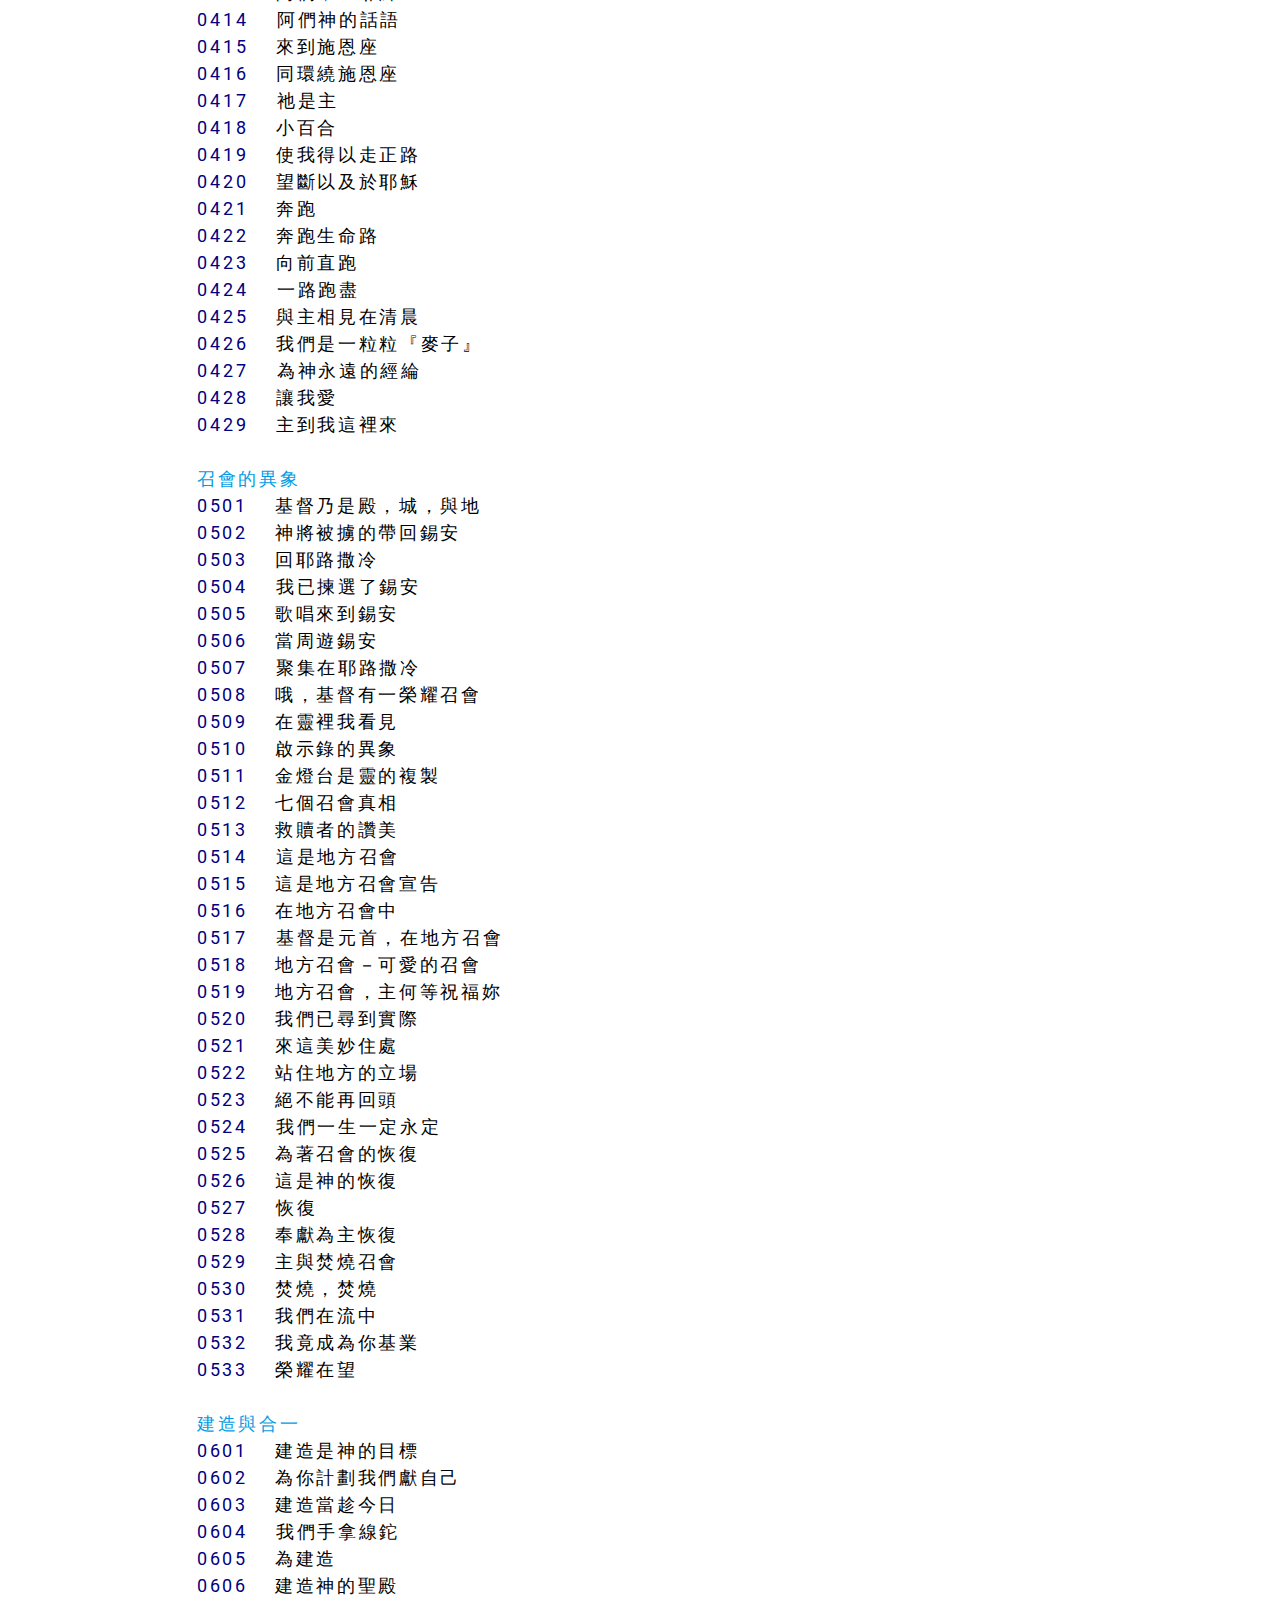
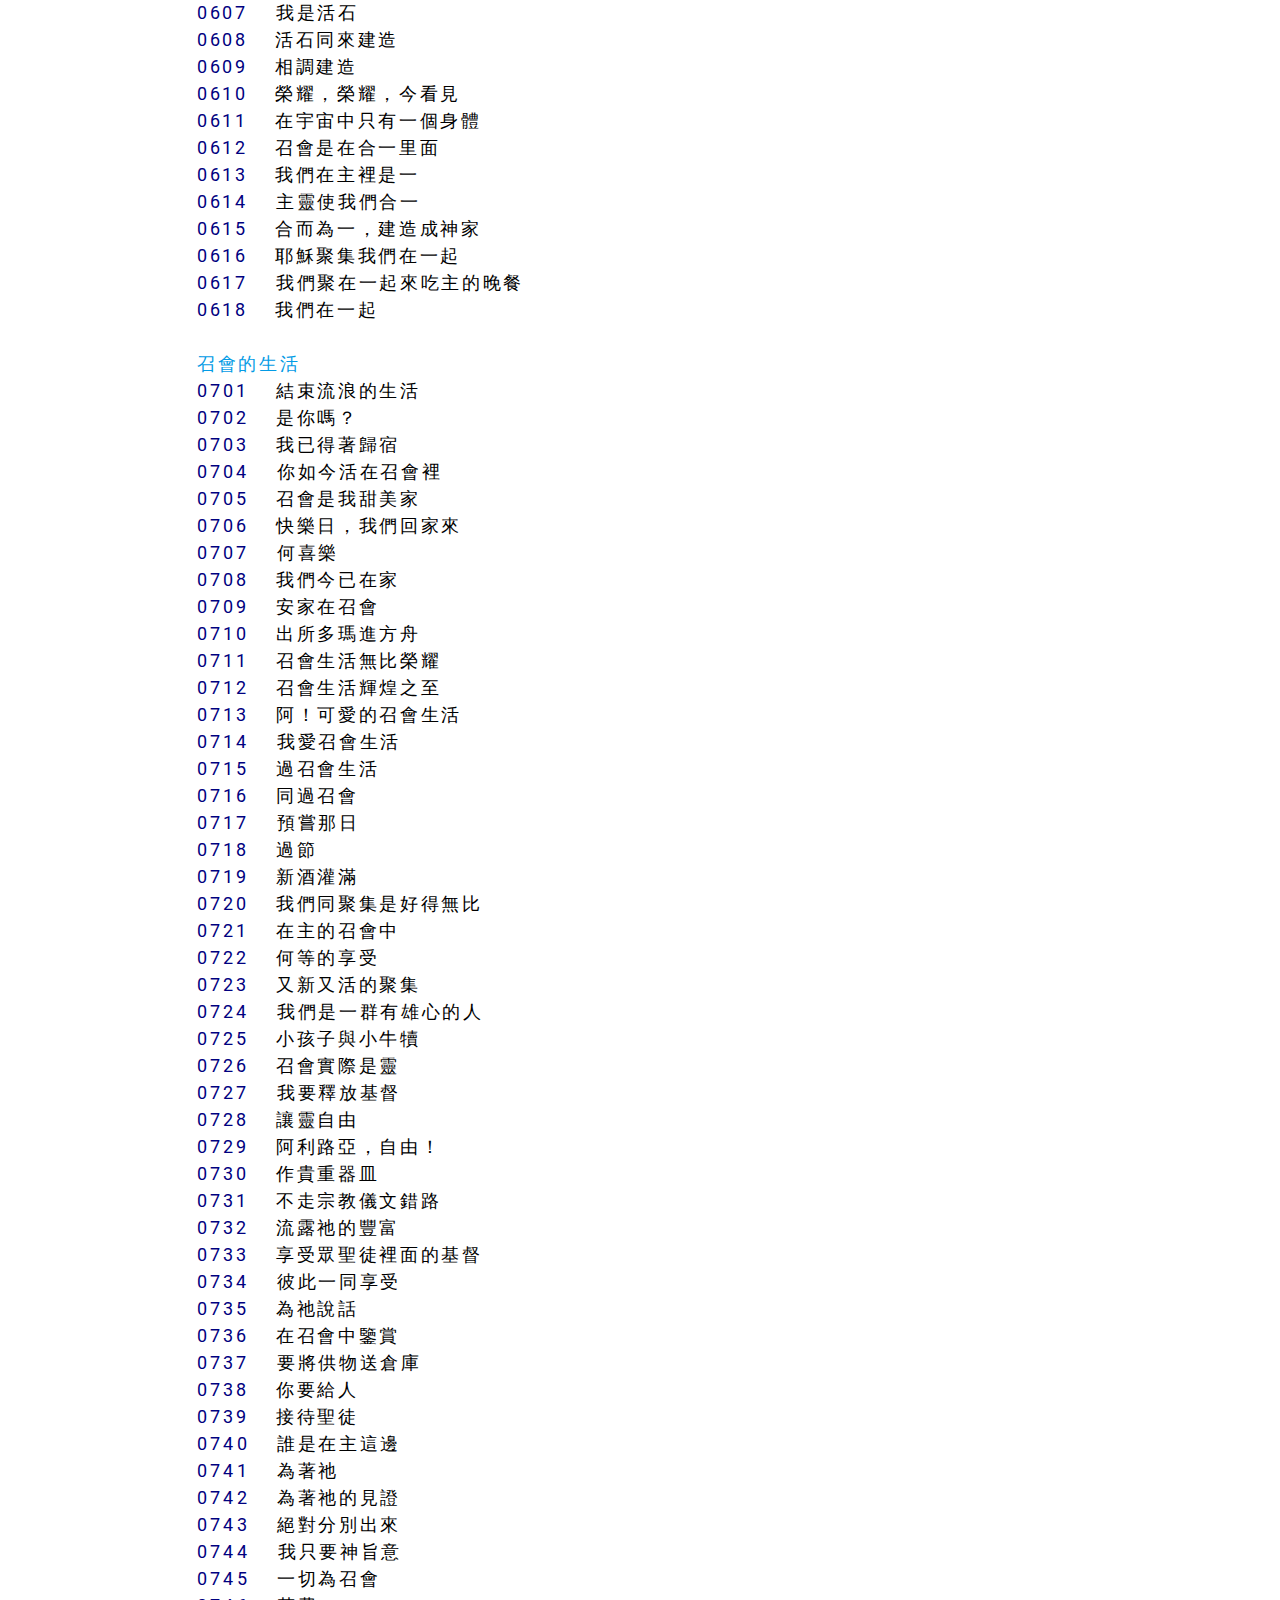
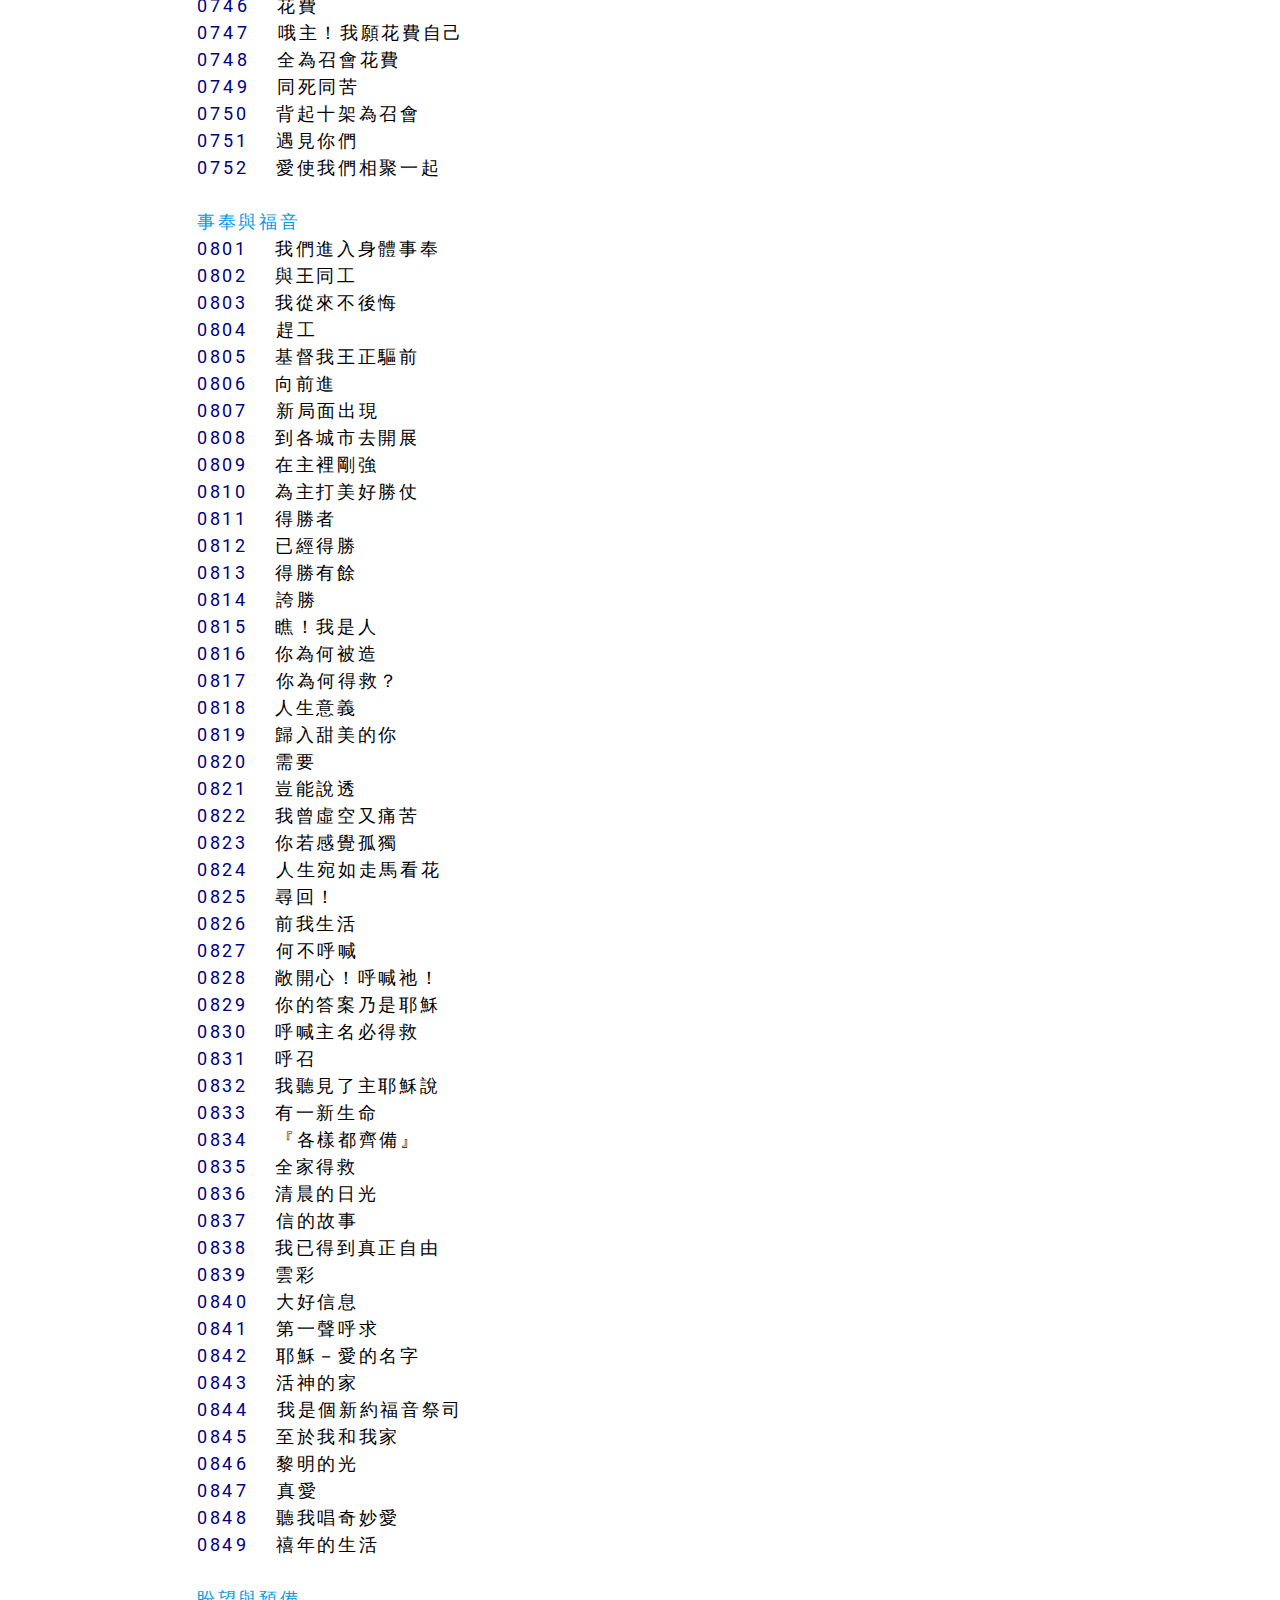
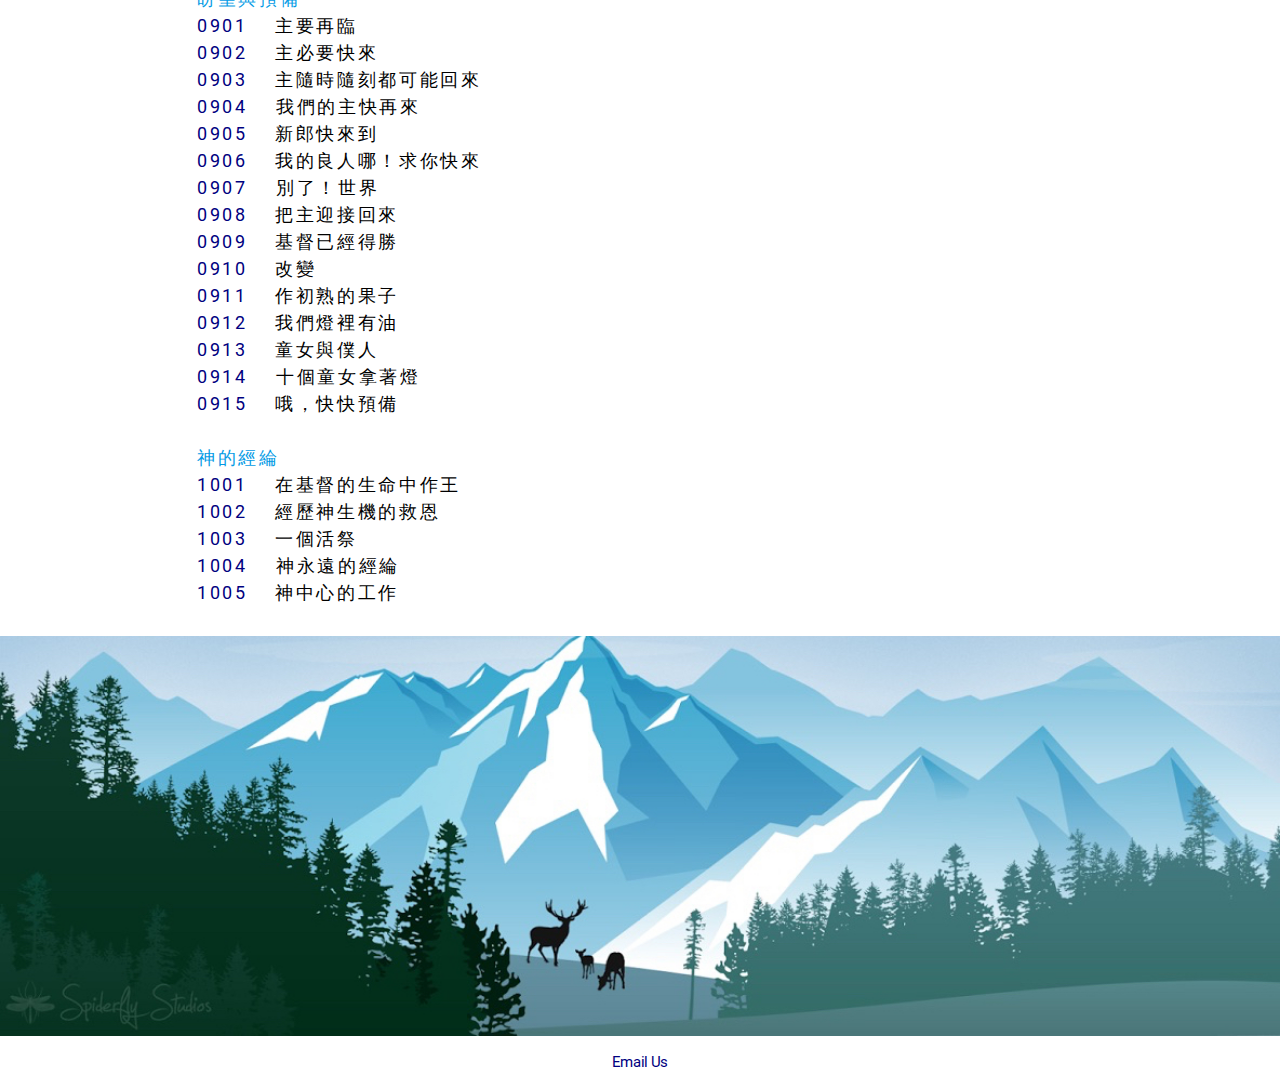
<file: index_tw_s.html>
<!DOCTYPE html>
<html>
  <head>
    <meta http-equiv="Content-Type" content="text/html; charset=UTF-8"/>
    <meta name="viewport" content="width=device-width, initial-scale=1, maximum-scale=1.0, user-scalable=no"/>
    <meta name="theme-color" content="#2196F3">
    <title>補充本詩歌目錄</title>
    <!-- CSS  -->
    <link href="min/plugin-min.css" type="text/css" rel="stylesheet">
    <link href="min/custom-min.css" type="text/css" rel="stylesheet" >
    <link rel="apple-touch-icon" href="img/apple-touch-icon-152x152.png" />
    <style type="text/css">
      a:link {
      text-decoration: none;
      color: #000080;
      }
      a:active {
      text-decoration: none;
      color: #000080;
      }
      a:visited {
      text-decoration: none;
      color: #000080;
      }
      a:hover {
      text-decoration: underline;
      color: #ff0000;
      }
    </style>
    <script>
      function initFreshChat() {
        window.fcWidget.init({
          token: "fe95fcc2-b7e7-4a1a-ac20-ecd2462a0fe0",
          host: "https://wchat.freshchat.com"
        });
      }
      function initialize(i,t){var e;i.getElementById(t)?initFreshChat():((e=i.createElement("script")).id=t,e.async=!0,e.src="https://wchat.freshchat.com/js/widget.js",e.onload=initFreshChat,i.head.appendChild(e))}function initiateCall(){initialize(document,"freshchat-js-sdk")}window.addEventListener?window.addEventListener("load",initiateCall,!1):window.attachEvent("load",initiateCall,!1);
    </script>
    <script>
      window['_fs_debug'] = false;
      window['_fs_host'] = 'fullstory.com';
      window['_fs_script'] = 'edge.fullstory.com/s/fs.js';
      window['_fs_org'] = 'RTJWA';
      window['_fs_namespace'] = 'FS';
      (function(m,n,e,t,l,o,g,y){
          if (e in m) {if(m.console && m.console.log) { m.console.log('FullStory namespace conflict. Please set window["_fs_namespace"].');} return;}
          g=m[e]=function(a,b,s){g.q?g.q.push([a,b,s]):g._api(a,b,s);};g.q=[];
          o=n.createElement(t);o.async=1;o.crossOrigin='anonymous';o.src='https://'+_fs_script;
          y=n.getElementsByTagName(t)[0];y.parentNode.insertBefore(o,y);
          g.identify=function(i,v,s){g(l,{uid:i},s);if(v)g(l,v,s)};g.setUserVars=function(v,s){g(l,v,s)};g.event=function(i,v,s){g('event',{n:i,p:v},s)};
          g.shutdown=function(){g("rec",!1)};g.restart=function(){g("rec",!0)};
          g.log = function(a,b){g("log",[a,b])};
          g.consent=function(a){g("consent",!arguments.length||a)};
          g.identifyAccount=function(i,v){o='account';v=v||{};v.acctId=i;g(o,v)};
          g.clearUserCookie=function(){};
          g._w={};y='XMLHttpRequest';g._w[y]=m[y];y='fetch';g._w[y]=m[y];
          if(m[y])m[y]=function(){return g._w[y].apply(this,arguments)};
      })(window,document,window['_fs_namespace'],'script','user');
    </script>
    <script type="text/javascript">
    function redirect() {
         var x = document.getElementById("hymn_number").value;
         window.location = "https://www.hymnal.net/zh/hymn/ts/"+x;
    }
    </script>
    <script>
      (function(i,s,o,g,r,a,m){i['GoogleAnalyticsObject']=r;i[r]=i[r]||function(){
      (i[r].q=i[r].q||[]).push(arguments)},i[r].l=1*new Date();a=s.createElement(o),
      m=s.getElementsByTagName(o)[0];a.async=1;a.src=g;m.parentNode.insertBefore(a,m)
      })(window,document,'script','https://www.google-analytics.com/analytics.js','ga');
    
      ga('create', 'UA-85713668-1', 'auto');
      ga('send', 'pageview');
    
    </script>
  </head>
  <body id="top" class="scrollspy">
    <!-- Pre Loader -->
    <div id="loader-wrapper">
      <div id="loader"></div>
      <div class="loader-section section-left"></div>
      <div class="loader-section section-right"></div>
    </div>
    <!--Navigation-->
    <div class="navbar-fixed">
      <nav id="nav_f" class="default_color" role="navigation">
        <div class="container">
          <a href="#" id="logo-container" class="brand-logo">CHRIST IN YOU</a>
          <div class="nav-wrapper">
            <ul class="right hide-on-med-and-down">
              <li><a href="index.html#collections">Main</a></li>
              <li><a href="#contact">Contact</a></li>
            </ul>
            <ul id="nav-mobile" class="side-nav">
              <li><a href="index.html#collections">Main</a></li>
              <li><a href="#contact">Contact</a></li>
            </ul>
            <a href="#" data-activates="nav-mobile" class="button-collapse"><i class="mdi-navigation-menu"></i></a>
          </div>
        </div>
      </nav>
    </div>
    <!--Team-->
    <div class="section scrollspy" id="collections" style="background-color:white">
      <div class="container">
        <h2 class="header text_b"> 補充本詩歌目錄 </h2>
        <a href="index_tw.html"> 大本詩歌目錄 </a>
        <form class="col s12" action="JavaScript:redirect()">
        <div class="row">
              <div class="input-field col s6">
                <input id="hymn_number" type="text" value="" class="validate">
                <label for="icon_prefix">诗歌号码</label>
              </div>
              <div class="input-field col s6">
                <button class="btn waves-effect waves-light red darken-1" type="submit">前往
                <i class="mdi-content-send right white-text"></i>
                </button>
              </div>
        </div>
        </form>
        <div class="row">
          <div class="col s12 m3">
            <div class="card card-avatar">
              <div class="card-content">
                <span class="card-title activator grey-text text-darken-4"><a href="#1">1-250</a><br/>
                </span>
              </div>
            </div>
          </div>
          <div class="col s12 m3">
            <div class="card card-avatar">
              <div class="card-content" >
                <span class="card-title activator grey-text text-darken-4"><a href="#250">250-500</a><br/>
              </div>
            </div>
          </div>
          <div class="col s12 m3">
            <div class="card card-avatar">
              <div class="card-content">
                <span class="card-title activator grey-text text-darken-4"><a href="#500">500-750</a><br/>
                </span>
              </div>
            </div>
          </div>
          <div class="col s12 m3">
            <div class="card card-avatar">
              <div class="card-content">
                <span class="card-title activator grey-text text-darken-4"><a href="#750">750-1000</a><br/>
                </span>
              </div>
            </div>
          </div>
        </div>
      </div>
    <div class="container">
     <center>
      <div align="center"></div>
      <table border="1" bordercolor="#7492d6" cellpadding="0" 
        cellspacing="0" width="320" height="155">
        <tbody>
          <tr>
            <td bordercolor="#ffffff" style="color: black;
              letter-spacing: 2pt; font-size:18px;" bordercolorlight="#f2f4fb" 
              bordercolordark="#f2f4fb" bgcolor="white" valign="top" width="545"
              height="58">
              <a name="1" id="1">讚美的話</a></font><br>
              <a href="http://www.hymnal.net/hymn.php/ts/1">0001</a> 　開口讚美<br>
              <a href="http://www.hymnal.net/hymn.php/ts/2">0002</a> 　當以嘴親子<br>
              <a href="http://www.hymnal.net/hymn.php/ts/3">0003</a> 　你名在全在何其美<br>
              <a href="http://www.hymnal.net/hymn.php/ts/4">0004</a> 　你的恩典一生之久<br>
              <a href="http://www.hymnal.net/hymn.php/ts/5">0005</a> 　披上喜樂<br>
              <a href="http://www.hymnal.net/hymn.php/ts/6">0006</a> 　湧出美辭<br>
              <a href="http://www.hymnal.net/hymn.php/ts/7">0007</a>
              　榮耀的召會與榮耀的王<br>
              <a href="http://www.hymnal.net/hymn.php/ts/8">0008</a> 　在祂的聖山上<br>
              <a href="http://www.hymnal.net/hymn.php/ts/9">0009</a> 　神興起仇敵四散<br>
              <a href="http://www.hymnal.net/hymn.php/ts/10">0010</a> 
              　當向耶和華大聲歡呼<br>
              <a href="http://www.hymnal.net/hymn.php/ts/11">0011</a> 　在你有赦免之恩<br>
              <a href="http://www.hymnal.net/hymn.php/ts/12">0012</a> 　你們當稱頌耶和華<br>
              <a href="http://www.hymnal.net/hymn.php/ts/13">0013</a> 　我要永遠地歌唱<br>
              <a href="http://www.hymnal.net/hymn.php/ts/14">0014</a> 　你們要向主稱頌<br>
              <a href="http://www.hymnal.net/hymn.php/ts/15">0015</a> 
              　我要不住讚美稱頌神<br>
              <a href="http://www.hymnal.net/hymn.php/ts/16">0016</a> 　召會的讚美<br>
              <a href="http://www.hymnal.net/hymn.php/ts/17">0017</a> 　樂!樂!樂!<br>
              <a href="http://www.hymnal.net/hymn.php/ts/18">0018</a> 　自從我被贖回<br>
              <a href="http://www.hymnal.net/hymn.php/ts/19">0019</a> 
              　我在拿撒勒人耶穌面前<br>
              <a href="http://www.hymnal.net/hymn.php/ts/20">0020</a> 　加冠祂萬有主<br>
              <a href="http://www.hymnal.net/hymn.php/ts/21">0021</a> 　祂是主<br>
              <a href="http://www.hymnal.net/hymn.php/ts/22">0022</a>　 耶穌為王<br>
              <a href="http://www.hymnal.net/hymn.php/ts/23">0023</a>　 羔羊是配<br>
              <a href="http://www.hymnal.net/hymn.php/ts/24">0024</a> 　讚美羔羊<br>
              <a href="http://www.hymnal.net/hymn.php/ts/25">0025</a> 　從救恩源歡然取水<br>
              <a href="http://www.hymnal.net/hymn.php/ts/26">0026</a> 　你們要嘗嘗主恩<br>
              <a href="http://www.hymnal.net/hymn.php/ts/27">0027</a> 　在榮耀裡有一人<br>
              <br>
              <a name="2">靈與生命</a></font><br>
              <a href="http://www.hymnal.net/hymn.php/ts/101">0101</a> 　基督的靈 <br>
              <a href="http://www.hymnal.net/hymn.php/ts/102">0102</a> 　七靈 <br>
              <a href="http://www.hymnal.net/hymn.php/ts/103">0103</a> 　祂活 <br>
              <a href="http://www.hymnal.net/hymn.php/ts/104">0104</a> 　以賽亞書中的靈
              <br>
              <a href="http://www.hymnal.net/hymn.php/ts/105">0105</a> 
              　基督是那賜生命的靈 
              <br>
              <a href="http://www.hymnal.net/hymn.php/ts/106">0106</a> 　祂是賜生命的靈
              <br>
              <a href="http://www.hymnal.net/hymn.php/ts/107">0107</a> 
              　祂是住在我們的靈裡 
              <br>
              <a href="http://www.hymnal.net/hymn.php/ts/108">0108</a> 
              　祂是奇妙之靈住我裡 
              <br>
              <a href="http://www.hymnal.net/hymn.php/ts/109">0109</a> 　膏油在此 <br>
              <a href="http://www.hymnal.net/hymn.php/ts/110">0110</a> 　我有膏油塗抹 
              <br>
              <a href="http://www.hymnal.net/hymn.php/ts/111">0111</a> 
              　你找著你的靈沒有 
              <br>
              <a href="http://www.hymnal.net/hymn.php/ts/112">0112</a> 　轉入靈裡 <br>
              <a href="http://www.hymnal.net/hymn.php/ts/113">0113</a> 　回到你靈裡 <br>
              <a href="http://www.hymnal.net/hymn.php/ts/114">0114</a> 　得著釋放在靈裡
              <br>
              <a href="http://www.hymnal.net/hymn.php/ts/115">0115</a> 　在靈裡享受 <br>
              <a href="http://www.hymnal.net/hymn.php/ts/116">0116</a> 　在靈裡向主歌唱
              <br>
              <a href="http://www.hymnal.net/hymn.php/ts/117">0117</a> 　在靈裡行事 <br>
              <a href="http://www.hymnal.net/hymn.php/ts/118">0118</a> 　三一神作生命 
              <br>
              <a href="http://www.hymnal.net/hymn.php/ts/119">0119</a> 　主是賜生命者 
              <br>
              <a href="http://www.hymnal.net/hymn.php/ts/120">0120</a> 　主活在我裡面 
              <br>
              <a href="http://www.hymnal.net/hymn.php/ts/121">0121</a> 　祂活在我裡！ 
              <br>
              <a href="http://www.hymnal.net/hymn.php/ts/122">0122</a> 　基督是實際 <br>
              <a href="http://www.hymnal.net/hymn.php/ts/123">0123</a> 　耶穌活在我裡面
              <br>
              <a href="http://www.hymnal.net/hymn.php/ts/124">0124</a> 
              　是生命使我們高聲喊 
              <br>
              <a href="http://www.hymnal.net/hymn.php/ts/125">0125</a> 　主是生命種子 
              <br>
              <a href="http://www.hymnal.net/hymn.php/ts/126">0126</a> 　我要讓祂長大 
              <br>
              <a href="http://www.hymnal.net/hymn.php/ts/127">0127</a> 
              　國度原是主的自己 
              <br>
              <a href="http://www.hymnal.net/hymn.php/ts/128">0128</a> 
              　國度就是基督作生命 
              <br>
              <a href="http://www.hymnal.net/hymn.php/ts/129">0129</a> 　耶穌我太陽 <br>
              <a href="http://www.hymnal.net/hymn.php/ts/130">0130</a> 
              　主耶穌作了我人位 
              <br>
              <a href="http://www.hymnal.net/hymn.php/ts/131">0131</a> 　基督是我們人位
              <br>
              <a href="http://www.hymnal.net/hymn.php/ts/132">0132</a> 　神在肉身顯現 
              <br>
              <a href="http://www.hymnal.net/hymn.php/ts/133">0133</a> 　憑著耶穌的人性
              <br>
              <a href="http://www.hymnal.net/hymn.php/ts/134">0134</a> 　永活救主 <br>
              <a href="http://www.hymnal.net/hymn.php/ts/135">0135</a> 　真葡萄樹 <br>
              <a href="http://www.hymnal.net/hymn.php/ts/136">0136</a>　 祂的生命在流通
              <br>
              <a href="http://www.hymnal.net/hymn.php/ts/137">0137</a>　 
              如今主你就是那靈 
              <br>
              <br>
              <a name="3">享受基督</a></font><br>
              <a href="http://www.hymnal.net/hymn.php/ts/201">0201</a> 　祂是天天更寶貝
              <br>
              <a href="http://www.hymnal.net/hymn.php/ts/202">0202</a> 
              　哦，說不出的喜樂 
              <br>
              <a href="http://www.hymnal.net/hymn.php/ts/203">0203</a> 　新鮮活潑的耶穌
              <br>
              <a href="http://www.hymnal.net/hymn.php/ts/204">0204</a> 　享受主的豐富 
              <br>
              <a href="http://www.hymnal.net/hymn.php/ts/205">0205</a> 　更多得著基督 
              <br>
              <a href="http://www.hymnal.net/hymn.php/ts/206">0206</a> 
              　趁著今天多享受主 
              <br>
              <a href="http://www.hymnal.net/hymn.php/ts/207">0207</a> 
              　同來享受主的豐富 
              <br>
              <a href="http://www.hymnal.net/hymn.php/ts/208">0208</a> 
              　靠耶和華得的喜樂 
              <br>
              <a href="http://www.hymnal.net/hymn.php/ts/209">0209</a> 　生命樹 <br>
              <a href="http://www.hymnal.net/hymn.php/ts/210">0210</a> 　神是我們食物 
              <br>
              <a href="http://www.hymnal.net/hymn.php/ts/211">0211</a> 
              　人活著不是單靠食物 
              <br>
              <a href="http://www.hymnal.net/hymn.php/ts/212">0212</a> 　你何微小 <br>
              <a href="http://www.hymnal.net/hymn.php/ts/213">0213</a> 　盡情吃喝 <br>
              <a href="http://www.hymnal.net/hymn.php/ts/214">0214</a> 　得勝藉著吃基督
              <br>
              <a href="http://www.hymnal.net/hymn.php/ts/215">0215</a> 　你們來吃 <br>
              <a href="http://www.hymnal.net/hymn.php/ts/216">0216</a> 　喝！吃！看！ 
              <br>
              <a href="http://www.hymnal.net/hymn.php/ts/217">0217</a> 　隨流都必活 <br>
              <a href="http://www.hymnal.net/hymn.php/ts/218">0218</a> 
              　我們在喝生命的水 
              <br>
              <a href="http://www.hymnal.net/hymn.php/ts/219">0219</a> 　活水湧流 <br>
              <a href="http://www.hymnal.net/hymn.php/ts/220">0220</a> 
              　飲於生命活水的泉源 
              <br>
              <a href="http://www.hymnal.net/hymn.php/ts/221">0221</a> 　暢飲於活泉 <br>
              <a href="http://www.hymnal.net/hymn.php/ts/222">0222</a> 　呼吸生命氣息 
              <br>
              <a href="http://www.hymnal.net/hymn.php/ts/223">0223</a> 　吃喝呼吸 <br>
              <a href="http://www.hymnal.net/hymn.php/ts/224">0224</a> 　一呼一吸我吸主
              <br>
              <a href="http://www.hymnal.net/hymn.php/ts/225">0225</a> 　耶穌，何等的名
              <br>
              <a href="http://www.hymnal.net/hymn.php/ts/226">0226</a> 　有一嬰孩 <br>
              <a href="http://www.hymnal.net/hymn.php/ts/227">0227</a> 　祂的名是奇妙 
              <br>
              <a href="http://www.hymnal.net/hymn.php/ts/228">0228</a> 　呼吸才是路 <br>
              <a href="http://www.hymnal.net/hymn.php/ts/229">0229</a> 　主名何甘甜！ 
              <br>
              <a href="http://www.hymnal.net/hymn.php/ts/230">0230</a> 　找到最簡單的路
              <br>
              <a href="http://www.hymnal.net/hymn.php/ts/231">0231</a> 　每當我喊主耶穌
              <br>
              <a href="http://www.hymnal.net/hymn.php/ts/232">0232</a> 　當你說『主』
              <br>
              <a href="http://www.hymnal.net/hymn.php/ts/233">0233</a> 
              　呼喊『哦，主耶穌』
              <br>
              <a href="http://www.hymnal.net/hymn.php/ts/234">0234</a> 
              　『哦，主耶穌！』喊祂名 
              <br>
              <a href="http://www.hymnal.net/hymn.php/ts/235">0235</a> 　時刻呼喊主名 
              <br>
              <a href="http://www.hymnal.net/hymn.php/ts/236">0236</a> 　終日呼喊主名 
              <br>
              <a href="http://www.hymnal.net/hymn.php/ts/237">0237</a> 　終日呼喊主 <br>
              <a href="http://www.hymnal.net/hymn.php/ts/238">0238</a> 
              　在主耶穌名下就必得勝 
              <br>
              <a href="http://www.hymnal.net/hymn.php/ts/239">0239</a> 
              　我奉耶穌基督的名 
              <br>
              <a href="http://www.hymnal.net/hymn.php/ts/240">0240</a> 
              　基督美地豐富之地 
              <br>
              <a href="http://www.hymnal.net/hymn.php/ts/241">0241</a> 　基督是美地 <br>
              <a href="http://www.hymnal.net/hymn.php/ts/242">0242</a> 
              　美地，神已賜給我們 
              <br>
              <a href="http://www.hymnal.net/hymn.php/ts/243">0243</a> 　來得這地 <br>
              <a href="http://www.hymnal.net/hymn.php/ts/244">0244</a> 　行走在這美地 
              <br>
              <a href="http://www.hymnal.net/hymn.php/ts/245">0245</a> 　我們在美地 <br>
              <a href="http://www.hymnal.net/hymn.php/ts/246">0246</a> 
              　享受，經營，行走 
              <br>
              <a href="http://www.hymnal.net/hymn.php/ts/247">0247</a> 　在美地上經營 
              <br>
              <br>
              <a name="4" id="250">愛慕耶穌</a></font><br>
              <a href="http://www.hymnal.net/hymn.php/ts/301">0301</a> 　耶穌！我愛你 
              <br>
              <a href="http://www.hymnal.net/hymn.php/ts/302">0302</a> 
              　你名如同倒出香膏 
              <br>
              <a href="http://www.hymnal.net/hymn.php/ts/303">0303</a> 　至美的享受 <br>
              <a href="http://www.hymnal.net/hymn.php/ts/304">0304</a> 　同往葡萄園去 
              <br>
              <a href="http://www.hymnal.net/hymn.php/ts/305">0305</a> 
              　主耶穌，我美麗奪了我心 
              <br>
              <a href="http://www.hymnal.net/hymn.php/ts/306">0306</a> 　我愛耶穌 <br>
              <a href="http://www.hymnal.net/hymn.php/ts/307">0307</a> 　我何等愛耶穌 
              <br>
              <a href="http://www.hymnal.net/hymn.php/ts/308">0308</a> 　專一愛你 <br>
              <a href="http://www.hymnal.net/hymn.php/ts/309">0309</a> 　全心愛你 <br>
              <a href="http://www.hymnal.net/hymn.php/ts/310">0310</a> 　單單愛你 <br>
              <a href="http://www.hymnal.net/hymn.php/ts/311">0311</a> 　沉醉在你愛裡 
              <br>
              <a href="http://www.hymnal.net/hymn.php/ts/312">0312</a> 　浸透在祂愛裡 
              <br>
              <a href="http://www.hymnal.net/hymn.php/ts/313">0313</a> 　願我愛全歸你 
              <br>
              <a href="http://www.hymnal.net/hymn.php/ts/314">0314</a> 　我們與愛的耶穌
              <br>
              <a href="http://www.hymnal.net/hymn.php/ts/315">0315</a> 　一切在於愛耶穌
              <br>
              <a href="http://www.hymnal.net/hymn.php/ts/316">0316</a> 　恩主你是我至愛
              <br>
              <a href="http://www.hymnal.net/hymn.php/ts/317">0317</a> 
              　除你外，在天上我有誰呢？ 
              <br>
              <a href="http://www.hymnal.net/hymn.php/ts/318">0318</a> 　頭一次的愛 <br>
              <a href="http://www.hymnal.net/hymn.php/ts/319">0319</a> 
              　你，你，你常在我心中 
              <br>
              <a href="http://www.hymnal.net/hymn.php/ts/320">0320</a> 　輕訴 <br>
              <a href="http://www.hymnal.net/hymn.php/ts/321">0321</a> 　我怎能離開主 
              <br>
              <a href="http://www.hymnal.net/hymn.php/ts/322">0322</a> 
              　我今是單純敞開我心 
              <br>
              <a href="http://www.hymnal.net/hymn.php/ts/323">0323</a> 
              　轉，轉，我轉向主 
              <br>
              <a href="http://www.hymnal.net/hymn.php/ts/324">0324</a> 　愛的共鳴 <br>
              <a href="http://www.hymnal.net/hymn.php/ts/325">0325</a> 
              　從我心湧出了音樂 
              <br>
              <a href="http://www.hymnal.net/hymn.php/ts/326">0326</a> 　是你的愛 <br>
              <a href="http://www.hymnal.net/hymn.php/ts/327">0327</a> 　主阿我愛你 <br>
              <a href="http://www.hymnal.net/hymn.php/ts/328">0328</a> 　神聖羅曼史 <br>
              <a href="http://www.hymnal.net/hymn.php/ts/329">0329</a> 
              　惟見榮耀裡的基督 
              <br>
              <br>
              <a name="5">追求與長大</a></font><br>
              <a href="http://www.hymnal.net/hymn.php/ts/401">0401</a> 
              　生命之主向我吹氣 
              <br>
              <a href="http://www.hymnal.net/hymn.php/ts/402">0402</a> 　吸引 <br>
              <a href="http://www.hymnal.net/hymn.php/ts/403">0403</a> 
              　主耶穌！我渴慕你摸著你！ 
              <br>
              <a href="http://www.hymnal.net/hymn.php/ts/404">0404</a> 　全心只有主 <br>
              <a href="http://www.hymnal.net/hymn.php/ts/405">0405</a> 　心歸向主 <br>
              <a href="http://www.hymnal.net/hymn.php/ts/406">0406</a> 　我求更深 <br>
              <a href="http://www.hymnal.net/hymn.php/ts/407">0407</a> 　答應主呼召 <br>
              <a href="http://www.hymnal.net/hymn.php/ts/408">0408</a> 　挖透我 <br>
              <a href="http://www.hymnal.net/hymn.php/ts/409">0409</a> 
              　哦主阿，更多來湧流 
              <br>
              <a href="http://www.hymnal.net/hymn.php/ts/410">0410</a> 
              　主，我寶貝這生命的流 
              <br>
              <a href="http://www.hymnal.net/hymn.php/ts/411">0411</a> 　取用寶血 <br>
              <a href="http://www.hymnal.net/hymn.php/ts/412">0412</a> 　在話的水裡泡 
              <br>
              <a href="http://www.hymnal.net/hymn.php/ts/413">0413</a> 　阿們，主耶穌 
              <br>
              <a href="http://www.hymnal.net/hymn.php/ts/414">0414</a> 　阿們神的話語 
              <br>
              <a href="http://www.hymnal.net/hymn.php/ts/415">0415</a> 　來到施恩座 <br>
              <a href="http://www.hymnal.net/hymn.php/ts/416">0416</a> 　同環繞施恩座 
              <br>
              <a href="http://www.hymnal.net/hymn.php/ts/417">0417</a> 　祂是主 <br>
              <a href="http://www.hymnal.net/hymn.php/ts/418">0418</a> 　小百合 <br>
              <a href="http://www.hymnal.net/hymn.php/ts/419">0419</a> 　使我得以走正路
              <br>
              <a href="http://www.hymnal.net/hymn.php/ts/420">0420</a> 　望斷以及於耶穌
              <br>
              <a href="http://www.hymnal.net/hymn.php/ts/421">0421</a> 　奔跑 <br>
              <a href="http://www.hymnal.net/hymn.php/ts/422">0422</a> 　奔跑生命路 <br>
              <a href="http://www.hymnal.net/hymn.php/ts/423">0423</a> 　向前直跑 <br>
              <a href="http://www.hymnal.net/hymn.php/ts/424">0424</a> 　一路跑盡 <br>
              <a href="http://www.hymnal.net/hymn.php/ts/425">0425</a> 　與主相見在清晨
              <br>
              <a href="http://www.hymnal.net/hymn.php/ts/426">0426</a> 
              　我們是一粒粒『麥子』
              <br>
              <a href="http://www.hymnal.net/hymn.php/ts/427">0427</a> 　為神永遠的經綸
              <br>
              <a href="http://www.hymnal.net/hymn.php/ts/428">0428</a> 　讓我愛 <br>
              <a href="http://www.hymnal.net/hymn.php/ts/429">0429</a> 　主到我這裡來 
              <br>
              <br>
              <a name="6" id="500">召會的異象</a></font><br>
              <a href="http://www.hymnal.net/hymn.php/ts/501">0501</a> 
              　基督乃是殿，城，與地 
              <br>
              <a href="http://www.hymnal.net/hymn.php/ts/502">0502</a> 
              　神將被擄的帶回錫安 
              <br>
              <a href="http://www.hymnal.net/hymn.php/ts/503">0503</a> 　回耶路撒冷 <br>
              <a href="http://www.hymnal.net/hymn.php/ts/504">0504</a> 　我已揀選了錫安
              <br>
              <a href="http://www.hymnal.net/hymn.php/ts/505">0505</a> 　歌唱來到錫安 
              <br>
              <a href="http://www.hymnal.net/hymn.php/ts/506">0506</a> 　當周遊錫安 <br>
              <a href="http://www.hymnal.net/hymn.php/ts/507">0507</a> 　聚集在耶路撒冷
              <br>
              <a href="http://www.hymnal.net/hymn.php/ts/508">0508</a> 
              　哦，基督有一榮耀召會 
              <br>
              <a href="http://www.hymnal.net/hymn.php/ts/509">0509</a> 　在靈裡我看見 
              <br>
              <a href="http://www.hymnal.net/hymn.php/ts/510">0510</a> 　啟示錄的異象 
              <br>
              <a href="http://www.hymnal.net/hymn.php/ts/511">0511</a> 
              　金燈台是靈的複製 
              <br>
              <a href="http://www.hymnal.net/hymn.php/ts/512">0512</a> 　七個召會真相 
              <br>
              <a href="http://www.hymnal.net/hymn.php/ts/513">0513</a> 　救贖者的讚美 
              <br>
              <a href="http://www.hymnal.net/hymn.php/ts/514">0514</a> 　這是地方召會 
              <br>
              <a href="http://www.hymnal.net/hymn.php/ts/515">0515</a> 
              　這是地方召會宣告 
              <br>
              <a href="http://www.hymnal.net/hymn.php/ts/516">0516</a> 　在地方召會中 
              <br>
              <a href="http://www.hymnal.net/hymn.php/ts/517">0517</a> 
              　基督是元首，在地方召會 
              <br>
              <a href="http://www.hymnal.net/hymn.php/ts/518">0518</a> 
              　地方召會－可愛的召會 
              <br>
              <a href="http://www.hymnal.net/hymn.php/ts/519">0519</a> 
              　地方召會，主何等祝福妳 
              <br>
              <a href="http://www.hymnal.net/hymn.php/ts/520">0520</a> 　我們已尋到實際
              <br>
              <a href="http://www.hymnal.net/hymn.php/ts/521">0521</a> 　來這美妙住處 
              <br>
              <a href="http://www.hymnal.net/hymn.php/ts/522">0522</a> 　站住地方的立場
              <br>
              <a href="http://www.hymnal.net/hymn.php/ts/523">0523</a> 　絕不能再回頭 
              <br>
              <a href="http://www.hymnal.net/hymn.php/ts/524">0524</a> 
              　我們一生一定永定 
              <br>
              <a href="http://www.hymnal.net/hymn.php/ts/525">0525</a> 　為著召會的恢復
              <br>
              <a href="http://www.hymnal.net/hymn.php/ts/526">0526</a> 　這是神的恢復 
              <br>
              <a href="http://www.hymnal.net/hymn.php/ts/527">0527</a> 　恢復 <br>
              <a href="http://www.hymnal.net/hymn.php/ts/528">0528</a> 　奉獻為主恢復 
              <br>
              <a href="http://www.hymnal.net/hymn.php/ts/529">0529</a> 　主與焚燒召會 
              <br>
              <a href="http://www.hymnal.net/hymn.php/ts/530">0530</a> 　焚燒，焚燒 <br>
              <a href="http://www.hymnal.net/hymn.php/ts/531">0531</a> 　我們在流中 <br>
              <a href="http://www.hymnal.net/hymn.php/ts/532">0532</a> 　我竟成為你基業
              <br>
              <a href="http://www.hymnal.net/hymn.php/ts/533">0533</a> 　榮耀在望 <br>
              <br>
              <a name="7" id="500">建造與合一</a></font><br>
              <a href="http://www.hymnal.net/hymn.php/ts/601">0601</a> 　建造是神的目標
              <br>
              <a href="http://www.hymnal.net/hymn.php/ts/602">0602</a> 
              　為你計劃我們獻自己 
              <br>
              <a href="http://www.hymnal.net/hymn.php/ts/603">0603</a> 　建造當趁今日 
              <br>
              <a href="http://www.hymnal.net/hymn.php/ts/604">0604</a> 　我們手拿線鉈 
              <br>
              <a href="http://www.hymnal.net/hymn.php/ts/606">0605</a> 　為建造 <br>
              <a href="http://www.hymnal.net/hymn.php/ts/607">0606</a> 　建造神的聖殿 
              <br>
              <a href="http://www.hymnal.net/hymn.php/ts/608">0607</a> 　我是活石 <br>
              <a href="http://www.hymnal.net/hymn.php/ts/609">0608</a> 　活石同來建造 
              <br>
              <a href="http://www.hymnal.net/hymn.php/ts/610">0609</a> 　相調建造 <br>
              <a href="http://www.hymnal.net/hymn.php/ts/611">0610</a> 
              　榮耀，榮耀，今看見 
              <br>
              <a href="http://www.hymnal.net/hymn.php/ts/612">0611</a> 
              　在宇宙中只有一個身體 
              <br>
              <a href="http://www.hymnal.net/hymn.php/ts/613">0612</a> 
              　召會是在合一里面 
              <br>
              <a href="http://www.hymnal.net/hymn.php/ts/614">0613</a> 　我們在主裡是一
              <br>
              <a href="http://www.hymnal.net/hymn.php/ts/615">0614</a> 　主靈使我們合一
              <br>
              <a href="http://www.hymnal.net/hymn.php/ts/616">0615</a> 
              　合而為一，建造成神家 
              <br>
              <a href="http://www.hymnal.net/hymn.php/ts/617">0616</a> 
              　耶穌聚集我們在一起 
              <br>
              <a href="http://www.hymnal.net/hymn.php/ts/618">0617</a> 
              　我們聚在一起來吃主的晚餐 
              <br>
              <a href="http://www.hymnal.net/hymn.php/ts/619">0618</a> 　我們在一起 <br>
              <br>
              <a name="8" id="">召會的生活</a></font><br>
              <a href="http://www.hymnal.net/hymn.php/ts/701">0701</a> 　結束流浪的生活
              <br>
              <a href="http://www.hymnal.net/hymn.php/ts/702">0702</a> 　是你嗎？ <br>
              <a href="http://www.hymnal.net/hymn.php/ts/703">0703</a> 　我已得著歸宿 
              <br>
              <a href="http://www.hymnal.net/hymn.php/ts/704">0704</a> 
              　你如今活在召會裡 
              <br>
              <a href="http://www.hymnal.net/hymn.php/ts/705">0705</a> 　召會是我甜美家
              <br>
              <a href="http://www.hymnal.net/hymn.php/ts/706">0706</a> 
              　快樂日，我們回家來 
              <br>
              <a href="http://www.hymnal.net/hymn.php/ts/707">0707</a> 　何喜樂 <br>
              <a href="http://www.hymnal.net/hymn.php/ts/708">0708</a> 　我們今已在家 
              <br>
              <a href="http://www.hymnal.net/hymn.php/ts/709">0709</a> 　安家在召會 <br>
              <a href="http://www.hymnal.net/hymn.php/ts/710">0710</a> 　出所多瑪進方舟
              <br>
              <a href="http://www.hymnal.net/hymn.php/ts/711">0711</a> 
              　召會生活無比榮耀 
              <br>
              <a href="http://www.hymnal.net/hymn.php/ts/712">0712</a> 
              　召會生活輝煌之至 
              <br>
              <a href="http://www.hymnal.net/hymn.php/ts/713">0713</a> 
              　阿！可愛的召會生活 
              <br>
              <a href="http://www.hymnal.net/hymn.php/ts/714">0714</a> 　我愛召會生活 
              <br>
              <a href="http://www.hymnal.net/hymn.php/ts/715">0715</a> 　過召會生活 <br>
              <a href="http://www.hymnal.net/hymn.php/ts/716">0716</a> 　同過召會 <br>
              <a href="http://www.hymnal.net/hymn.php/ts/717">0717</a> 　預嘗那日 <br>
              <a href="http://www.hymnal.net/hymn.php/ts/718">0718</a> 　過節 <br>
              <a href="http://www.hymnal.net/hymn.php/ts/719">0719</a> 　新酒灌滿 <br>
              <a href="http://www.hymnal.net/hymn.php/ts/720">0720</a> 
              　我們同聚集是好得無比 
              <br>
              <a href="http://www.hymnal.net/hymn.php/ts/721">0721</a> 　在主的召會中 
              <br>
              <a href="http://www.hymnal.net/hymn.php/ts/722">0722</a> 　何等的享受 <br>
              <a href="http://www.hymnal.net/hymn.php/ts/723">0723</a> 　又新又活的聚集
              <br>
              <a href="http://www.hymnal.net/hymn.php/ts/724">0724</a> 
              　我們是一群有雄心的人 
              <br>
              <a href="http://www.hymnal.net/hymn.php/ts/725">0725</a> 　小孩子與小牛犢
              <br>
              <a href="http://www.hymnal.net/hymn.php/ts/726">0726</a> 　召會實際是靈 
              <br>
              <a href="http://www.hymnal.net/hymn.php/ts/727">0727</a> 　我要釋放基督 
              <br>
              <a href="http://www.hymnal.net/hymn.php/ts/728">0728</a> 　讓靈自由 <br>
              <a href="http://www.hymnal.net/hymn.php/ts/729">0729</a> 
              　阿利路亞，自由！ 
              <br>
              <a href="http://www.hymnal.net/hymn.php/ts/730">0730</a> 　作貴重器皿 <br>
              <a href="http://www.hymnal.net/hymn.php/ts/731">0731</a> 
              　不走宗教儀文錯路 
              <br>
              <a href="http://www.hymnal.net/hymn.php/ts/732">0732</a> 　流露祂的豐富 
              <br>
              <a href="http://www.hymnal.net/hymn.php/ts/733">0733</a> 
              　享受眾聖徒裡面的基督 
              <br>
              <a href="http://www.hymnal.net/hymn.php/ts/734">0734</a> 　彼此一同享受 
              <br>
              <a href="http://www.hymnal.net/hymn.php/ts/735">0735</a> 　為祂說話 <br>
              <a href="http://www.hymnal.net/hymn.php/ts/736">0736</a> 　在召會中鑒賞 
              <br>
              <a href="http://www.hymnal.net/hymn.php/ts/737">0737</a> 　要將供物送倉庫
              <br>
              <a href="http://www.hymnal.net/hymn.php/ts/738">0738</a> 　你要給人 <br>
              <a href="http://www.hymnal.net/hymn.php/ts/739">0739</a> 　接待聖徒 <br>
              <a href="http://www.hymnal.net/hymn.php/ts/740">0740</a> 　誰是在主這邊 
              <br>
              <a href="http://www.hymnal.net/hymn.php/ts/741">0741</a> 　為著祂 <br>
              <a href="http://www.hymnal.net/hymn.php/ts/742">0742</a> 　為著祂的見證 
              <br>
              <a href="http://www.hymnal.net/hymn.php/ts/743">0743</a> 　絕對分別出來 
              <br>
              <a href="http://www.hymnal.net/hymn.php/ts/744">0744</a> 　我只要神旨意 
              <br>
              <a href="http://www.hymnal.net/hymn.php/ts/745">0745</a> 　一切為召會 <br>
              <a href="http://www.hymnal.net/hymn.php/ts/746">0746</a> 　花費 <br>
              <a href="http://www.hymnal.net/hymn.php/ts/747">0747</a> 
              　哦主！我願花費自己 
              <br>
              <a href="http://www.hymnal.net/hymn.php/ts/748">0748</a> 　全為召會花費 
              <br>
              <a href="http://www.hymnal.net/hymn.php/ts/749">0749</a> 　同死同苦 <br>
              <a href="http://www.hymnal.net/hymn.php/ts/750">0750</a> 　背起十架為召會
              <br>
              <a href="http://www.hymnal.net/hymn.php/ts/751">0751</a> 　遇見你們 <br>
              <a href="http://www.hymnal.net/hymn.php/ts/752">0752</a> 
              　愛使我們相聚一起 
              <br>
              <br>
              <a name="9" id="750">事奉與福音</a></font><br>
              <a href="http://www.hymnal.net/hymn.php/ts/801">0801</a> 
              　我們進入身體事奉 
              <br>
              <a href="http://www.hymnal.net/hymn.php/ts/802">0802</a> 　與王同工 <br>
              <a href="http://www.hymnal.net/hymn.php/ts/803">0803</a> 　我從來不後悔 
              <br>
              <a href="http://www.hymnal.net/hymn.php/ts/804">0804</a> 　趕工 <br>
              <a href="http://www.hymnal.net/hymn.php/ts/805">0805</a> 　基督我王正驅前
              <br>
              <a href="http://www.hymnal.net/hymn.php/ts/806">0806</a> 　向前進 <br>
              <a href="http://www.hymnal.net/hymn.php/ts/807">0807</a> 　新局面出現 <br>
              <a href="http://www.hymnal.net/hymn.php/ts/808">0808</a> 　到各城市去開展
              <br>
              <a href="http://www.hymnal.net/hymn.php/ts/809">0809</a> 　在主裡剛強 <br>
              <a href="http://www.hymnal.net/hymn.php/ts/810">0810</a> 　為主打美好勝仗
              <br>
              <a href="http://www.hymnal.net/hymn.php/ts/811">0811</a> 　得勝者 <br>
              <a href="http://www.hymnal.net/hymn.php/ts/812">0812</a> 　已經得勝 <br>
              <a href="http://www.hymnal.net/hymn.php/ts/813">0813</a> 　得勝有餘 <br>
              <a href="http://www.hymnal.net/hymn.php/ts/814">0814</a> 　誇勝 <br>
              <a href="http://www.hymnal.net/hymn.php/ts/815">0815</a> 　瞧！我是人 <br>
              <a href="http://www.hymnal.net/hymn.php/ts/816">0816</a> 　你為何被造 <br>
              <a href="http://www.hymnal.net/hymn.php/ts/817">0817</a> 　你為何得救？ 
              <br>
              <a href="http://www.hymnal.net/hymn.php/ts/818">0818</a> 　人生意義 <br>
              <a href="http://www.hymnal.net/hymn.php/ts/819">0819</a> 　歸入甜美的你 
              <br>
              <a href="http://www.hymnal.net/hymn.php/ts/820">0820</a> 　需要 <br>
              <a href="http://www.hymnal.net/hymn.php/ts/821">0821</a> 　豈能說透 <br>
              <a href="http://www.hymnal.net/hymn.php/ts/822">0822</a> 　我曾虛空又痛苦
              <br>
              <a href="http://www.hymnal.net/hymn.php/ts/823">0823</a> 　你若感覺孤獨 
              <br>
              <a href="http://www.hymnal.net/hymn.php/ts/824">0824</a> 
              　人生宛如走馬看花 
              <br>
              <a href="http://www.hymnal.net/hymn.php/ts/825">0825</a> 　尋回！ <br>
              <a href="http://www.hymnal.net/hymn.php/ts/826">0826</a> 　前我生活 <br>
              <a href="http://www.hymnal.net/hymn.php/ts/827">0827</a> 　何不呼喊 <br>
              <a href="http://www.hymnal.net/hymn.php/ts/828">0828</a> 
              　敞開心！呼喊祂！ 
              <br>
              <a href="http://www.hymnal.net/hymn.php/ts/829">0829</a> 
              　你的答案乃是耶穌 
              <br>
              <a href="http://www.hymnal.net/hymn.php/ts/830">0830</a> 　呼喊主名必得救
              <br>
              <a href="http://www.hymnal.net/hymn.php/ts/831">0831</a> 　呼召 <br>
              <a href="http://www.hymnal.net/hymn.php/ts/832">0832</a> 
              　我聽見了主耶穌說 
              <br>
              <a href="http://www.hymnal.net/hymn.php/ts/833">0833</a> 　有一新生命 <br>
              <a href="http://www.hymnal.net/hymn.php/ts/834">0834</a> 　『各樣都齊備』
              <br>
              <a href="http://www.hymnal.net/hymn.php/ts/835">0835</a> 　全家得救 <br>
              <a href="http://www.hymnal.net/hymn.php/ts/836">0836</a> 　清晨的日光 <br>
              <a href="http://www.hymnal.net/hymn.php/ts/837">0837</a> 　信的故事 <br>
              <a href="http://www.hymnal.net/hymn.php/ts/838">0838</a> 
              　我已得到真正自由 
              <br>
              <a href="http://www.hymnal.net/hymn.php/ts/839">0839</a> 　雲彩 <br>
              <a href="http://www.hymnal.net/hymn.php/ts/840">0840</a> 　大好信息 <br>
              <a href="http://www.hymnal.net/hymn.php/ts/841">0841</a> 　第一聲呼求 <br>
              <a href="http://www.hymnal.net/hymn.php/ts/842">0842</a> 　耶穌－愛的名字
              <br>
              <a href="http://www.hymnal.net/hymn.php/ts/843">0843</a> 　活神的家 <br>
              <a href="http://www.hymnal.net/hymn.php/ts/844">0844</a> 
              　我是個新約福音祭司 
              <br>
              <a href="http://www.hymnal.net/hymn.php/ts/845">0845</a> 　至於我和我家 
              <br>
              <a href="http://www.hymnal.net/hymn.php/ts/846">0846</a> 　黎明的光 <br>
              <a href="http://www.hymnal.net/hymn.php/ts/847">0847</a> 　真愛 <br>
              <a href="http://www.hymnal.net/hymn.php/ts/848">0848</a> 　聽我唱奇妙愛 
              <br>
              <a href="http://www.hymnal.net/hymn.php/ts/849">0849</a> 　禧年的生活 <br>
              <br>
              <a name="10" id="">盼望與預備</a></font><br>
              <a href="http://www.hymnal.net/hymn.php/ts/901">0901</a> 　主要再臨 <br>
              <a href="http://www.hymnal.net/hymn.php/ts/902">0902</a> 　主必要快來 <br>
              <a href="http://www.hymnal.net/hymn.php/ts/903">0903</a> 
              　主隨時隨刻都可能回來 
              <br>
              <a href="http://www.hymnal.net/hymn.php/ts/904">0904</a> 　我們的主快再來
              <br>
              <a href="http://www.hymnal.net/hymn.php/ts/905">0905</a> 　新郎快來到 <br>
              <a href="http://www.hymnal.net/hymn.php/ts/906">0906</a> 
              　我的良人哪！求你快來 
              <br>
              <a href="http://www.hymnal.net/hymn.php/ts/907">0907</a> 　別了！世界 <br>
              <a href="http://www.hymnal.net/hymn.php/ts/908">0908</a> 　把主迎接回來 
              <br>
              <a href="http://www.hymnal.net/hymn.php/ts/909">0909</a> 　基督已經得勝 
              <br>
              <a href="http://www.hymnal.net/hymn.php/ts/910">0910</a> 　改變 <br>
              <a href="http://www.hymnal.net/hymn.php/ts/911">0911</a> 　作初熟的果子 
              <br>
              <a href="http://www.hymnal.net/hymn.php/ts/912">0912</a> 　我們燈裡有油 
              <br>
              <a href="http://www.hymnal.net/hymn.php/ts/913">0913</a> 　童女與僕人 <br>
              <a href="http://www.hymnal.net/hymn.php/ts/914">0914</a> 　十個童女拿著燈
              <br>
              <a href="http://www.hymnal.net/hymn.php/ts/915">0915</a> 　哦，快快預備 
              <br>
              <br>
              <a name="11" id="">神的經綸</a></font><br>
              <a href="http://www.hymnal.net/hymn.php/ts/1001">1001</a> 
              　在基督的生命中作王 
              <br>
              <a href="http://www.hymnal.net/hymn.php/ts/1002">1002</a> 
              　經歷神生機的救恩 
              <br>
              <a href="http://www.hymnal.net/hymn.php/ts/1003">1003</a> 　一個活祭 <br>
              <a href="http://www.hymnal.net/hymn.php/ts/1004">1004</a> 　神永遠的經綸
              <br>
              <a href="http://www.hymnal.net/hymn.php/ts/1005">1005</a> 　神中心的工作<br>
            </td>
          </tr>
        </tbody>
      </table>
    </center>
    </div>
    </div>
    <!--Parallax-->
    <div class="parallax-container">
      <div class="parallax"><img src="img/parallax1.jpg"></div>
    </div>
    <!--Footer-->
    <footer id="contact" style="text-align:center">
      <p>
          <a href="mailto:hello@col127.com" color="white">Email Us</a>
      </p>
    </footer>
    <!--  Scripts-->
    <script src="min/plugin-min.js"></script>
    <script src="min/custom-min.js"></script>
  </body>
</html>
</file>
<file: min/custom-min.css>
.default_color{background-color:#2196F3 !important}.default_color_text{color:#2196F3 !important}.icon-block{padding:0
15px}#intro,#work,#team{padding-top:4rem}#index-banner{min-height:632px;max-height:864px;position:relative;background-color:#2196F3}#nav_f{box-shadow:none !important;-webkit-box-shadow:none !important}.text_h{padding:15% 0;font-size:6.0em;font-weight:100;color:white}.brand-logo{position:absolute;color:#fff;display:inline-block;font-size:2.1rem;font-style:normal;font-weight:100;padding:0;letter-spacing:7px}.text_h2{font-weight:100;margin-bottom:4%;line-height:4.5rem}.span_h2{font-weight:300;color:#2196F3}.text_b{color:#2196F3}.in{font-weight:400 !important;font-style:normal !important}.promo
i{color:#2196F3;font-size:7rem;display:block}.card-content
a{color:#2196F3}.card-content a:hover{color:#2196F3}#work,#team{background:rgb(247,247,247)}.text_pink{color:#EF9A9A}nav ul
a{font-size:1.2rem;color:#FFF;letter-spacing:2px;display:block;font-weight:300;padding:0px
15px}.cd-headline.type .cd-words-wrapper{vertical-align:top;overflow:hidden}.cd-headline.type .cd-words-wrapper::after{content:'';position:absolute;right:0;top:50%;bottom:auto;-webkit-transform:translateY(-50%);-moz-transform:translateY(-50%);-ms-transform:translateY(-50%);-o-transform:translateY(-50%);transform:translateY(-50%);height:90%;width:1px;background-color:#aebcb9}.cd-headline.type .cd-words-wrapper.waiting::after{-webkit-animation:cd-pulse 1s infinite;-moz-animation:cd-pulse 1s infinite;animation:cd-pulse 1s infinite}.cd-headline.type .cd-words-wrapper.selected{background-color:#FFF}.cd-headline.type .cd-words-wrapper.selected::after{visibility:hidden}.cd-headline.type .cd-words-wrapper.selected
b{color:#2196F3}.cd-headline.type
b{visibility:hidden}.cd-headline.type b.is-visible{visibility:visible}.cd-headline.type
i{position:absolute;visibility:hidden}.cd-headline.type
i.in{position:relative;visibility:visible}@-webkit-keyframes cd-pulse{0%{-webkit-transform:translateY(-50%) scale(1);opacity:1}40%{-webkit-transform:translateY(-50%) scale(0.9);opacity:0}100%{-webkit-transform:translateY(-50%) scale(0);opacity:0}}@-moz-keyframes cd-pulse{0%{-moz-transform:translateY(-50%) scale(1);opacity:1}40%{-moz-transform:translateY(-50%) scale(0.9);opacity:0}100%{-moz-transform:translateY(-50%) scale(0);opacity:0}}@keyframes cd-pulse{0%{-webkit-transform:translateY(-50%) scale(1);-moz-transform:translateY(-50%) scale(1);-ms-transform:translateY(-50%) scale(1);-o-transform:translateY(-50%) scale(1);transform:translateY(-50%) scale(1);opacity:1}40%{-webkit-transform:translateY(-50%) scale(0.9);-moz-transform:translateY(-50%) scale(0.9);-ms-transform:translateY(-50%) scale(0.9);-o-transform:translateY(-50%) scale(0.9);transform:translateY(-50%) scale(0.9);opacity:0}100%{-webkit-transform:translateY(-50%) scale(0);-moz-transform:translateY(-50%) scale(0);-ms-transform:translateY(-50%) scale(0);-o-transform:translateY(-50%) scale(0);transform:translateY(-50%) scale(0);opacity:0}}#preloader{position:fixed;top:0;left:0;right:0;bottom:0;background-color:#fff;z-index:1200}#status{width:200px;height:200px;position:absolute;left:50%;top:50%;background-image:url(/img/status.gif);background-repeat:no-repeat;background-position:center;margin:-100px 0 0 -100px}@media only screen and (max-width: 480px){.text_h{padding:4% 0;font-size:5em;font-weight:100;color:white}}input,textarea{border-bottom:1px solid #fff}nav a.button-collapse{left:-25px}.card-avatar .waves-effect{text-align:center;margin-top:20px}.card-avatar
img{height:150px;width:150px;border-radius:75px}.card-avatar .card-content{text-align:center}.card .card-content
p{margin:15px
0px}.card-avatar .card-content
i{font-size:1.5rem}.card-avatar .card-content .card-title{line-height:30px !important}.parallax-container{max-height:400px}footer.page-footer{margin-top:0px !important}
</file>
